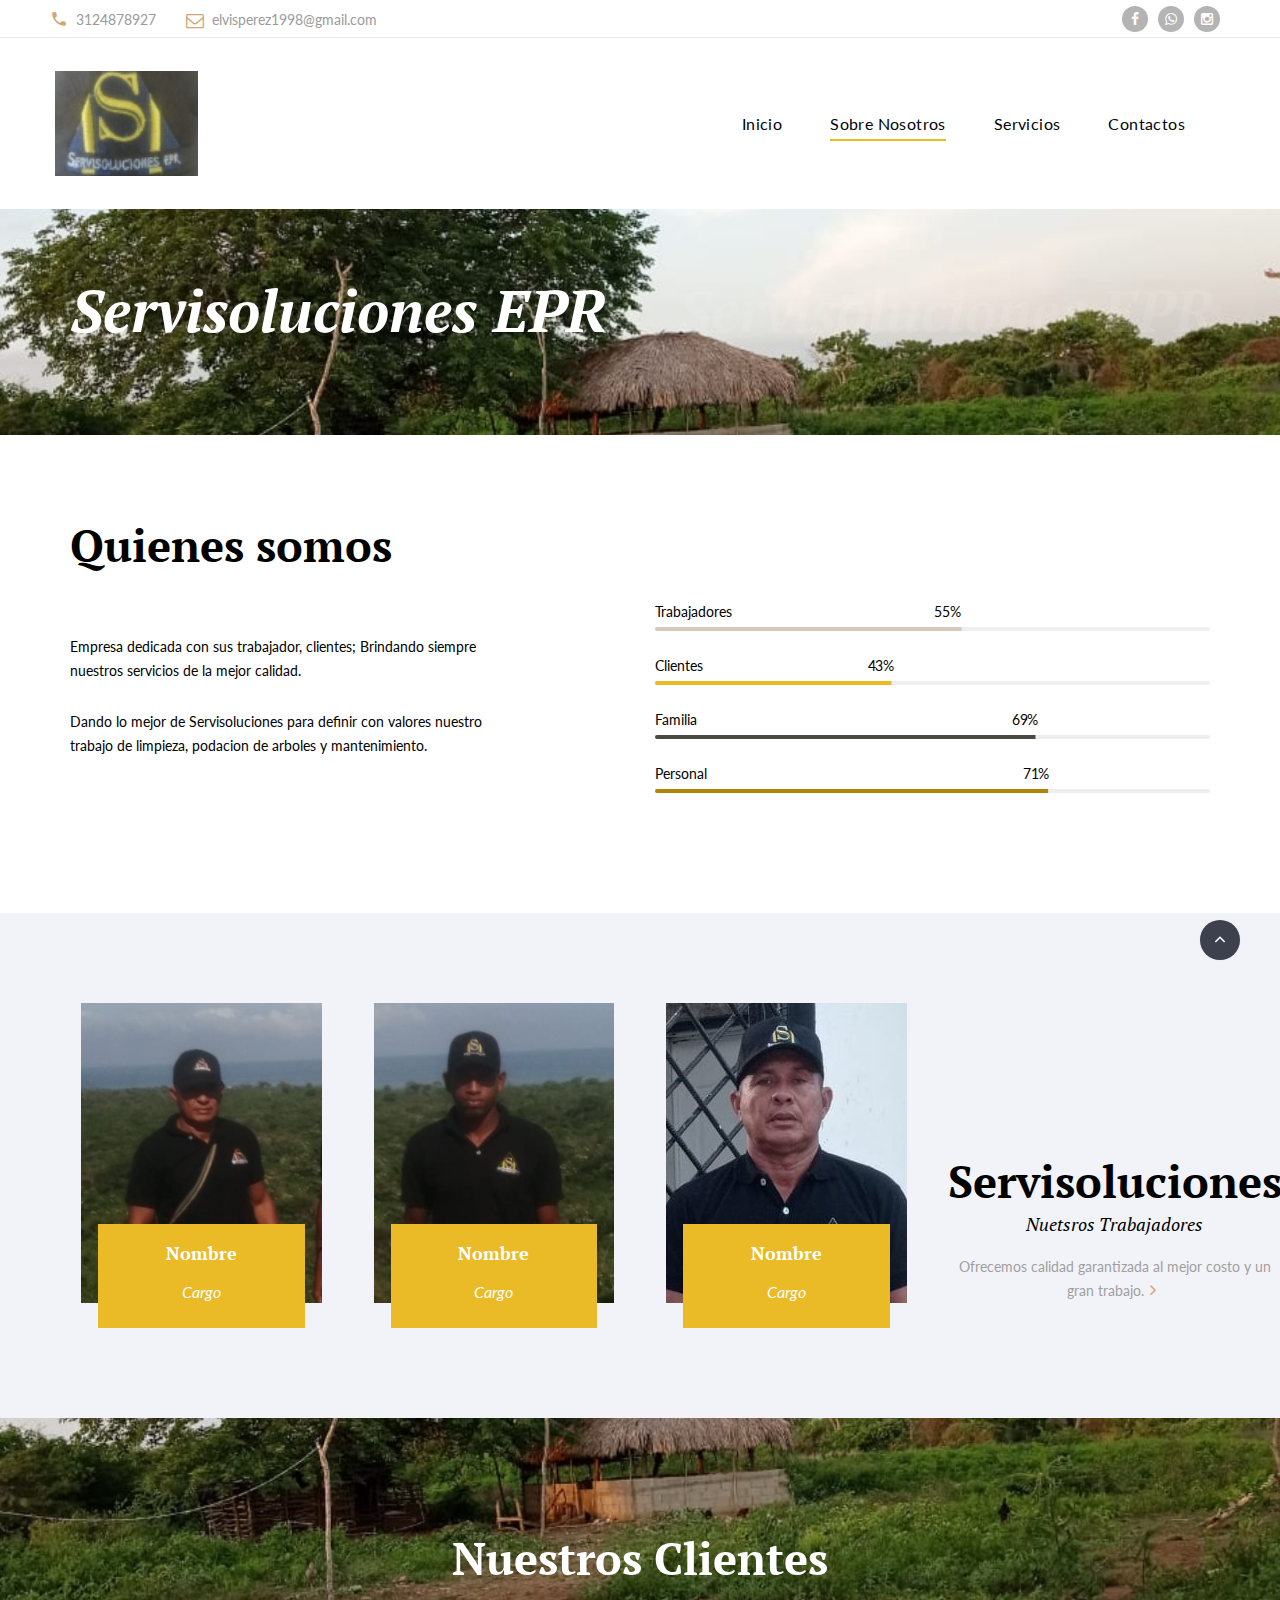
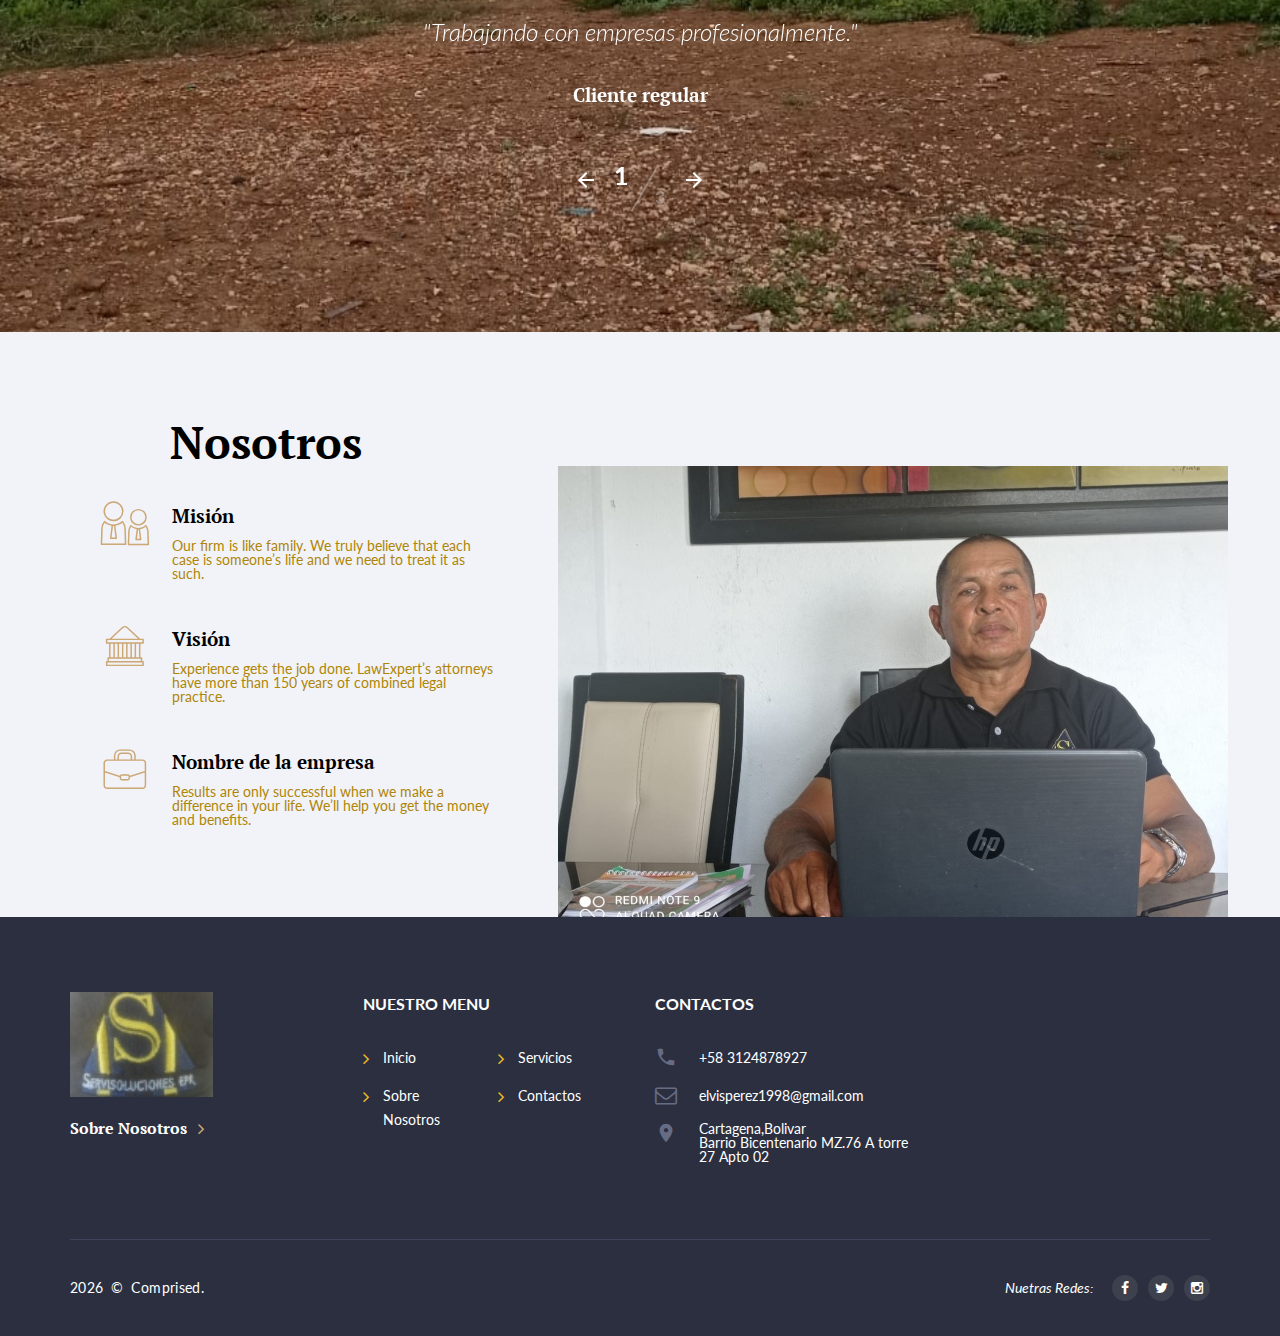
<file: about-us.html>
<!DOCTYPE html>
<html class="wide wow-animation" lang="en">

<head>
    <title>Quienes Somos</title>
    <meta name="format-detection" content="telephone=no">
    <meta name="viewport" content="width=device-width, height=device-height, initial-scale=1.0, maximum-scale=1.0, user-scalable=0">
    <meta http-equiv="X-UA-Compatible" content="IE=edge">
    <meta charset="utf-8">
    <link rel="icon" href="images/favicon.ico" type="image/x-icon">
    <link rel="stylesheet" type="text/css" href="//fonts.googleapis.com/css?family=PT+Serif:400,700,400italic,700italic%7CLato:300,300italic,400,400italic,700,900%7CMerriweather:700italic">
    <link rel="stylesheet" href="css/fonts.css">
    <link rel="stylesheet" href="css/bootstrap.css">
    <link rel="stylesheet" href="css/style.css">
    <!--[if lt IE 10]>
    <div style="background: #212121; padding: 10px 0; box-shadow: 3px 3px 5px 0 rgba(0,0,0,.3); clear: both; text-align:center; position: relative; z-index:1;"><a href="http://windows.microsoft.com/en-US/internet-explorer/"><img src="images/ie8-panel/warning_bar_0000_us.jpg" border="0" height="42" width="820" alt="You are using an outdated browser. For a faster, safer browsing experience, upgrade for free today."></a></div>
    <script src="js/html5shiv.min.js"></script>
		<![endif]-->
</head>

<body>
    <div class="preloader">
        <div class="preloader-body">
            <div class="cssload-container">
                <div class="cssload-speeding-wheel"> </div>
            </div>
            <p>Cargando...</p>
        </div>
    </div>
    <div class="page">
        <header class="page-head">
            <div class="rd-navbar-wrap">
                <nav class="rd-navbar rd-navbar-default" data-layout="rd-navbar-fixed" data-sm-layout="rd-navbar-fixed" data-md-layout="rd-navbar-fixed" data-md-device-layout="rd-navbar-fixed" data-lg-layout="rd-navbar-fixed" data-lg-device-layout="rd-navbar-fixed" data-xl-layout="rd-navbar-static"
                    data-xl-device-layout="rd-navbar-static" data-xxl-layout="rd-navbar-static" data-xxl-device-layout="rd-navbar-static" data-lg-stick-up-offset="53px" data-xl-stick-up-offset="53px" data-xxl-stick-up-offset="53px" data-lg-stick-up="true"
                    data-xl-stick-up="true" data-xxl-stick-up="true">
                    <div class="rd-navbar-inner">
                        <div class="rd-navbar-aside-wrap">
                            <div class="rd-navbar-aside">
                                <div class="rd-navbar-aside-toggle" data-rd-navbar-toggle=".rd-navbar-aside">
                                    <span></span></div>
                                <div class="rd-navbar-aside-content">
                                    <ul class="rd-navbar-aside-group list-units">
                                        <li>
                                            <div class="unit unit-horizontal unit-spacing-xs align-items-center">
                                                <div class="unit-left"><span class="novi-icon icon icon-xxs icon-primary material-icons-phone"></span>
                                                </div>
                                                <div class="unit-body"><a class="link-dusty-gray" href="https://www.whatsapp.com/?lang=es" target="_blank"> 3124878927</a></div>
                                            </div>
                                        </li>
                                        <li>
                                            <div class="unit unit-horizontal unit-spacing-xs align-items-center">
                                                <div class="unit-left"><span class="novi-icon icon icon-xxs icon-primary fa-envelope-o"></span>
                                                </div>
                                                <div class="unit-body"><a class="link-dusty-gray" href="https://accounts.google.com/signin/v2/identifier?continue=https%3A%2F%2Fmail.google.com%2Fmail%2F&service=mail&sacu=1&rip=1&flowName=GlifWebSignIn&flowEntry=ServiceLogin"
                                                        target="_blank">elvisperez1998@gmail.com</a>
                                                </div>
                                            </div>
                                        </li>
                                    </ul>
                                    <div class="rd-navbar-aside-group">
                                        <ul class="list-inline list-inline-reset">
                                            <li>
                                                <a class="novi-icon icon icon-circle icon-nobel-filled icon-xxs-smaller fa fa-facebook" href="#"></a>
                                            </li>
                                            <li>
                                                <a class="novi-icon icon icon-circle icon-nobel-filled icon-xxs-smaller fa fa-whatsapp" href="#"></a>
                                            </li>
                                            <li>
                                                <a class="novi-icon icon icon-circle icon-nobel-filled icon-xxs-smaller fa fa-instagram" href="#"></a>
                                            </li>
                                        </ul>
                                    </div>
                                </div>
                            </div>
                        </div>
                        <div class="rd-navbar-group">
                            <div class="rd-navbar-panel">
                                <button class="rd-navbar-toggle" data-rd-navbar-toggle=".rd-navbar-nav-wrap"><span></span></button>
                                <a class="rd-navbar-brand brand" href="index.html"><img src="images/logo-91x67-servisoluciones.jpg" alt="" width="143" height="27" /></a>
                            </div>
                            <div class="rd-navbar-nav-wrap">
                                <div class="rd-navbar-nav-inner">
                                    <div class="rd-navbar-btn-wrap"></div>
                                    <ul class="rd-navbar-nav">
                                        <li><a href="index.html">Inicio</a></li>
                                        <li class="active"><a href="about-us.html">Sobre Nosotros</a></li>
                                        <li><a href="Services.html">Servicios</a></li>
                                        <li><a href="contact-us.html">Contactos</a></li>
                                    </ul>
                                </div>
                            </div>
                        </div>
                    </div>
                </nav>
            </div>
        </header>

        <section class="section-30 section-md-40 section-lg-66 section-xl-bottom-90 bg-gray-dark page-title-wrap" style="background-image: url(images/entrada-1920x1297.jpg);">
            <div class="container">
                <div class="page-title">
                    <h2>Servisoluciones EPR</h2>
                </div>
            </div>
        </section>

        <section class="section-66 section-md-90 section-xl-bottom-120">
            <div class="container">
                <h3>Quienes somos</h3>
                <div class="row row-40 justify-content-xl-between align-items-lg-center">
                    <div class="col-md-6 col-xl-5 text-secondary">
                        <div class="inset-md-right-15 inset-xl-right-0">
                            <p>Empresa dedicada con sus trabajador, clientes; Brindando siempre nuestros servicios de la mejor calidad.</p>
                            <p>Dando lo mejor de Servisoluciones para definir con valores nuestro trabajo de limpieza, podacion de arboles y mantenimiento.</p>
                        </div>
                    </div>
                    <div class="col-md-6">
                        <ul class="list-progress">
                            <li>
                                <p class="animated fadeIn">Trabajadores</p>
                                <div class="progress-bar-js progress-bar-horizontal progress-bar-sisal" data-value="70" data-stroke="4" data-easing="linear" data-counter="true" data-duration="1000" data-trail="100"></div>
                            </li>
                            <li>
                                <p class="animated fadeIn">Clientes</p>
                                <div class="progress-bar-js progress-bar-horizontal progress-bar-laser" data-value="54" data-stroke="4" data-easing="linear" data-counter="true" data-duration="1000" data-trail="100"></div>
                            </li>
                            <li>
                                <p class="animated fadeIn">Familia</p>
                                <div class="progress-bar-js progress-bar-horizontal progress-bar-fuscous-gray" data-value="87" data-stroke="4" data-easing="linear" data-counter="true" data-duration="1000" data-trail="100"></div>
                            </li>
                            <li>
                                <p class="animated fadeIn">Personal</p>
                                <div class="progress-bar-js progress-bar-horizontal progress-bar-leather" data-value="90" data-stroke="4" data-easing="linear" data-counter="true" data-duration="1000" data-trail="100"></div>
                            </li>
                        </ul>
                    </div>
                </div>
            </div>
        </section>

        <section class="section-60 section-lg-90 bg-whisper">
            <div class="container">
                <div class="row row-40 align-items-sm-end">
                    <div class="col-sm-6 col-md-4 col-lg-3">
                        <div class="thumbnail-variant-2-wrap">
                            <div class="thumbnail thumbnail-variant-2">
                                <figure class="thumbnail-image"><img src="images/trabajador-246x300.jpg" alt="" width="246" height="300" />
                                </figure>
                                <div class="thumbnail-inner">
                                    <div class="link-group"><span class="novi-icon icon icon-xxs icon-primary material-icons-local_phone"></span><a class="link-white" href="tel:#">+1 (409) 987–5874</a></div>
                                    <div class="link-group"><span class="novi-icon icon icon-xxs icon-primary fa-envelope-o"></span><a class="link-white" href="mailto:#">info@demolink.org</a></div>
                                </div>
                                <div class="thumbnail-caption">
                                    <p class="text-header"><a href="#">Nombre</a></p>
                                    <div class="divider divider-md bg-teak"></div>
                                    <p class="text-caption">Cargo</p>
                                </div>
                            </div>
                        </div>
                    </div>
                    <div class="col-sm-6 col-md-4 col-lg-3">
                        <div class="thumbnail-variant-2-wrap">
                            <div class="thumbnail thumbnail-variant-2">
                                <figure class="thumbnail-image"><img src="images/trabajador1-246x300.jpg" alt="" width="246" height="300" />
                                </figure>
                                <div class="thumbnail-inner">
                                    <div class="link-group"><span class="novi-icon icon icon-xxs icon-primary material-icons-local_phone"></span><a class="link-white" href="tel:#">+1 (409) 987–5874</a></div>
                                    <div class="link-group"><span class="novi-icon icon icon-xxs icon-primary fa-envelope-o"></span><a class="link-white" href="mailto:#">info@demolink.org</a></div>
                                </div>
                                <div class="thumbnail-caption">
                                    <p class="text-header"><a href="#">Nombre</a></p>
                                    <div class="divider divider-md bg-teak"></div>
                                    <p class="text-caption">Cargo</p>
                                </div>
                            </div>
                        </div>
                    </div>
                    <div class="col-sm-6 col-md-4 col-lg-3">
                        <div class="thumbnail-variant-2-wrap">
                            <div class="thumbnail thumbnail-variant-2">
                                <figure class="thumbnail-image"><img src="images/trabajador2-246x300.jpg" alt="" width="246" height="300" />
                                </figure>
                                <div class="thumbnail-inner">
                                    <div class="link-group"><span class="novi-icon icon icon-xxs icon-primary material-icons-local_phone"></span><a class="link-white" href="tel:#">+1 (409) 987–5874</a></div>
                                    <div class="link-group"><span class="novi-icon icon icon-xxs icon-primary fa-envelope-o"></span><a class="link-white" href="mailto:#">info@demolink.org</a></div>
                                </div>
                                <div class="thumbnail-caption">
                                    <p class="text-header"><a href="#">Nombre</a></p>
                                    <div class="divider divider-md bg-teak"></div>
                                    <p class="text-caption">Cargo</p>
                                </div>
                            </div>
                        </div>
                    </div>
                    <div class="col-sm-6 col-md-12 col-lg-3 text-center">
                        <div class="block-wrap-1">
                            <div class="block-number">06</div>
                            <h3 class="text-normal">Servisoluciones</h3>
                            <p class="h5 h5-smaller text-style-4">Nuetsros Trabajadores</p>
                            <p>Ofrecemos calidad garantizada al mejor costo y un gran trabajo.</span><span class="novi-icon icon icon-xxs icon-primary fa fa-angle-right"></span></a>
                        </div>
                    </div>
                </div>
            </div>
        </section>

        <section class="section parallax-container bg-black" data-parallax-img="images/entrada-1920x1297.jpg">
            <div class="parallax-content">
                <div class="section-60 section-md-90 section-xl-120">
                    <div class="container text-center">
                        <div class="row row-40 justify-content-lg-center">
                            <div class="col-sm-12">
                                <h3>Nuestros Clientes</h3>
                            </div>
                            <div class="col-lg-11 col-xl-9">
                                <div class="owl-carousel-inverse">
                                    <div class="owl-carousel owl-nav-position-numbering" data-autoplay="true" data-items="1" data-stage-padding="0" data-loop="false" data-margin="30" data-nav="true" data-numbering="#owl-numbering-1" data-animation-in="fadeIn" data-animation-out="fadeOut">
                                        <div class="item">
                                            <blockquote class="quote-minimal quote-minimal-inverse">
                                                <div class="quote-body">
                                                    <p>
                                                        <q>Trabajando con empresas profesionalmente.</q>
                                                    </p>
                                                </div>
                                                <div class="quote-meta">
                                                    <cite>Cliente regular</cite>
                                                </div>
                                            </blockquote>
                                        </div>
                                        <div class="item">
                                            <blockquote class="quote-minimal quote-minimal-inverse">
                                                <div class="quote-body">
                                                    <p>
                                                        <q>Nuestros clientes siempre quedan satisfechos con nuestros trabajos ya que brindamos lo mejor.</q>
                                                    </p>
                                                </div>
                                                <div class="quote-meta">
                                                    <cite>Cliente regular</cite>
                                                </div>
                                            </blockquote>
                                        </div>
                                        <div class="item">
                                            <blockquote class="quote-minimal quote-minimal-inverse">
                                                <div class="quote-body">
                                                    <p>
                                                        <q>Contamos con todos los permisos del PAE y cardique para realizar nustro trabajo certificado.</q>
                                                    </p>
                                                </div>
                                                <div class="quote-meta">
                                                    <cite>Cliente regular</cite>
                                                </div>
                                            </blockquote>
                                        </div>
                                    </div>
                                    <div class="owl-numbering owl-numbering-default" id="owl-numbering-1">
                                        <div class="numbering-current"></div>
                                        <div class="numbering-separator"></div>
                                        <div class="numbering-count"></div>
                                    </div>
                                </div>
                            </div>
                        </div>
                    </div>
                </div>
            </div>
        </section>

        <section class="bg-whisper">
            <div class="container">
                <div class="row align-items-lg-end">
                    <div class="offset-md-1 offset-lg-0 col-md-8 col-lg-6 col-xl-5">
                        <div class="section-60 section-md-90">
                            <div class="inset-md-left-100">
                                <h3>Nosotros</h3>
                            </div>
                            <div class="inset-md-left-30 inset-md-right-30">
                                <ul class="list-xl">
                                    <li>
                                        <article class="icon-box-horizontal">
                                            <div class="unit unit-horizontal unit-spacing-md">
                                                <div class="unit-left"><span class="novi-icon icon icon-primary icon-lg mercury-icon-users"></span>
                                                </div>
                                                <div class="unit-body">
                                                    <h5>Misión</h5>
                                                    <p>Our firm is like family. We truly believe that each case is someone’s life and we need to treat it as such.</p>
                                                </div>
                                            </div>
                                        </article>

                                    </li>
                                    <li>
                                        <article class="icon-box-horizontal">
                                            <div class="unit unit-horizontal unit-spacing-md">
                                                <div class="unit-left"><span class="novi-icon icon icon-primary icon-lg mercury-icon-lib"></span>
                                                </div>
                                                <div class="unit-body">
                                                    <h5>Visión</h5>
                                                    <p>Experience gets the job done. LawExpert’s attorneys have more than 150 years of combined legal practice.</p>
                                                </div>
                                            </div>
                                        </article>

                                    </li>
                                    <li>
                                        <article class="icon-box-horizontal">
                                            <div class="unit unit-horizontal unit-spacing-md">
                                                <div class="unit-left"><span class="novi-icon icon icon-primary icon-lg mercury-icon-briefcase"></span>
                                                </div>
                                                <div class="unit-body">
                                                    <h5>Nombre de la empresa</h5>
                                                    <p>Results are only successful when we make a difference in your life. We’ll help you get the money and benefits.</p>
                                                </div>
                                            </div>
                                        </article>

                                    </li>
                                </ul>
                            </div>
                        </div>
                    </div>
                    <div class="col-md-9 col-lg-6 col-xl-7 offset-top-30 offset-md-top-0 d-none d-lg-block">
                        <div class="image-wrap-1"><img src="images/nosotros-670x578.jpg" alt="" width="670" height="578" />
                        </div>
                    </div>
                </div>
            </div>
        </section>
        <footer class="page-foot bg-ebony-clay">
            <div class="section-40 section-md-75">
                <div class="container">
                    <div class="row justify-content-sm-center">
                        <div class="col-sm-9 col-md-11 col-xl-12">
                            <div class="row row-50">
                                <div class="col-md-6 col-lg-10 col-xl-3">
                                    <div class="inset-xl-right-20" style="max-width: 510px;">
                                        <a class="brand" href="index.html"><img src="images/logo-91x67-servisoluciones.jpg" alt="" width="143" height="28" /></a>
                                        <a class="link link-group link-group-animated link-bold link-white" href="/about-us.html"><span>Sobre Nosotros</span><span
                                                class="novi-icon icon icon-xxs icon-primary fa fa-angle-right"></span></a>
                                    </div>
                                </div>
                                <div class="col-md-6 col-lg-4 col-xl-3">
                                    <p class="h7">Nuestro Menu</p>
                                    <div class="row" style="max-width: 270px;">
                                        <div class="col-6">
                                            <ul class="list-marked-variant-2">
                                                <li><a href="index.html">Inicio</a></li>
                                                <li><a href="about-us.html">Sobre Nosotros</a></li>
                                            </ul>
                                        </div>
                                        <div class="col-6">
                                            <ul class="list-marked-variant-2">
                                                <li><a href="services.html">Servicios</a></li>
                                                <li><a href="contact-us.html">Contactos</a></li>
                                            </ul>
                                        </div>
                                    </div>
                                </div>
                                <div class="col-md-6 col-lg-4 col-xl-3">
                                    <p class="h7">Contactos</p>
                                    <address class="contact-info text-left">
                                        <div class="unit unit-horizontal unit-spacing-md align-items-center">
                                            <div class="unit-left"><span
                                                    class="novi-icon icon icon-xs icon-storm-gray material-icons-phone"></span>
                                            </div>
                                            <div class="unit-body"><a class="link-white"
                                                    href="https://www.whatsapp.com/?lang=es" target="_blank">+58 3124878927</a></div>
                                        </div>
                                        <div class="unit unit-horizontal unit-spacing-md align-items-center">
                                            <div class="unit-left"><span
                                                    class="novi-icon icon icon-xs icon-storm-gray fa fa-envelope-o"></span>
                                            </div>
                                            <div class="unit-body"><a class="link-white"
                                                    href="https://accounts.google.com/signin/v2/identifier?continue=https%3A%2F%2Fmail.google.com%2Fmail%2F&service=mail&sacu=1&rip=1&flowName=GlifWebSignIn&flowEntry=ServiceLogin" target="_blank">elvisperez1998@gmail.com</a>
                                            </div>
                                        </div>
                                        <div class="unit unit-horizontal unit-spacing-md">
                                            <div class="unit-left"><span
                                                    class="novi-icon icon icon-xs icon-storm-gray material-icons-place"></span>
                                            </div>
                                            <div class="unit-body"><a class="link-white d-inline"
                                                    href="https://www.google.com/maps/place/Ciudad+Bicentenario,+Cartagena/@10.4246492,-75.4499439,17z/data=!3m1!4b1!4m5!3m4!1s0x8ef6248602ebf34d:0x2d23ec8cfaade3bf!8m2!3d10.4246661!4d-75.447735?hl=es" target="_blank">Cartagena,Bolivar<br>Barrio
                                                    Bicentenario MZ.76 A torre 27 Apto 02</a></div>
                                        </div>
                                    </address>
                                </div>
                            </div>
                        </div>
                    </div>
                </div>
            </div>
            <div class="container">
                <hr>
            </div>
            <div class="section-35">
                <div class="container text-center">
                    <div class="row row-15 flex-md-row-reverse justify-content-md-between align-items-md-center">
                        <div class="col-md-6 text-md-right">
                            <div class="group-sm group-middle">
                                <p class="font-italic text-white">Nuetras Redes:</p>
                                <ul class="list-inline list-inline-reset">
                                    <li>
                                        <a class="novi-icon icon icon-circle icon-bright-gray-filled icon-xxs-smaller fa fa-facebook" href="#"></a>
                                    </li>
                                    <li>
                                        <a class="novi-icon icon icon-circle icon-bright-gray-filled icon-xxs-smaller fa fa-twitter" href="#"></a>
                                    </li>
                                    <li>
                                        <a class="novi-icon icon icon-circle icon-bright-gray-filled icon-xxs-smaller fa fa-instagram" href="#"></a>
                                    </li>
                                </ul>
                            </div>
                        </div>
                        <div class="col-md-6 text-md-left">
                            <p class="rights text-white"><span class="copyright-year"></span><span>&nbsp;&#169;&nbsp;</span><span><a
                                        href="http://comprised.com/">Comprised.&nbsp;</a></span></p>
                        </div>
                    </div>
                </div>
            </div>
        </footer>
    </div>
    <div class="snackbars" id="form-output-global"></div>
    <script src="js/core.min.js"></script>
    <script src="js/script.js"></script>
</body>

</html>
</file>
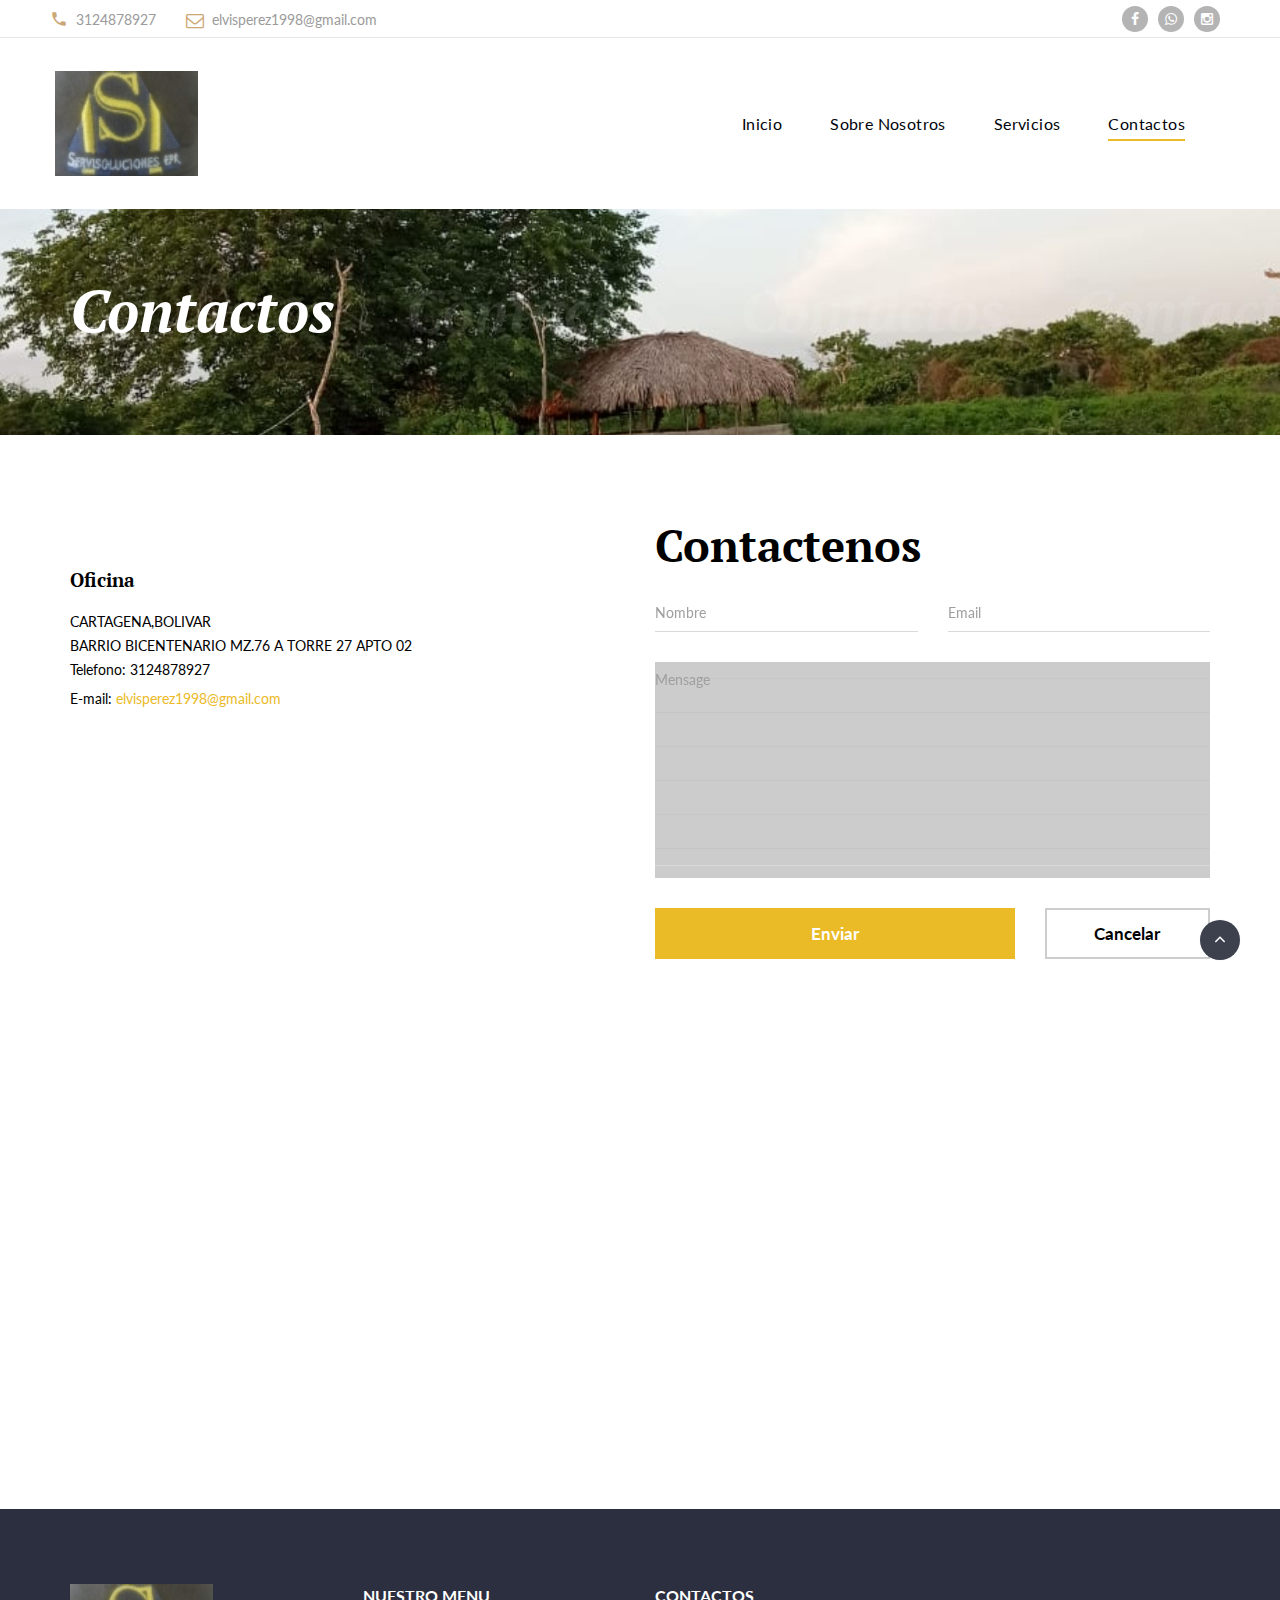
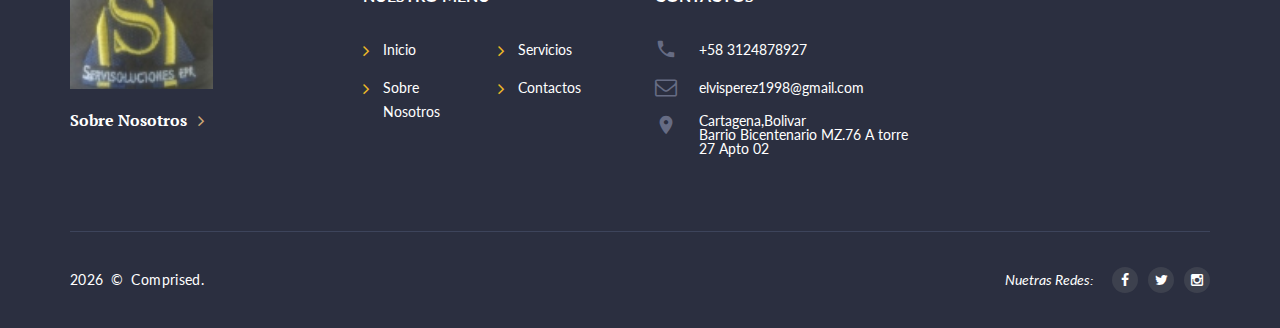
<file: contact-us.html>
<!DOCTYPE html>
<html class="wide wow-animation" lang="en">

<head>
    <title>Contactos</title>
    <meta name="format-detection" content="telephone=no">
    <meta name="viewport" content="width=device-width, height=device-height, initial-scale=1.0, maximum-scale=1.0, user-scalable=0">
    <meta http-equiv="X-UA-Compatible" content="IE=edge">
    <meta charset="utf-8">
    <link rel="icon" href="images/favicon.ico" type="image/x-icon">
    <link rel="stylesheet" type="text/css" href="//fonts.googleapis.com/css?family=PT+Serif:400,700,400italic,700italic%7CLato:300,300italic,400,400italic,700,900%7CMerriweather:700italic">
    <link rel="stylesheet" href="css/fonts.css">
    <link rel="stylesheet" href="css/bootstrap.css">
    <link rel="stylesheet" href="css/style.css">
    <!--[if lt IE 10]>
    <div style="background: #212121; padding: 10px 0; box-shadow: 3px 3px 5px 0 rgba(0,0,0,.3); clear: both; text-align:center; position: relative; z-index:1;"><a href="http://windows.microsoft.com/en-US/internet-explorer/"><img src="images/ie8-panel/warning_bar_0000_us.jpg" border="0" height="42" width="820" alt="You are using an outdated browser. For a faster, safer browsing experience, upgrade for free today."></a></div>
    <script src="js/html5shiv.min.js"></script>
		<![endif]-->
</head>

<body>
    <div class="preloader">
        <div class="preloader-body">
            <div class="cssload-container">
                <div class="cssload-speeding-wheel"> </div>
            </div>
            <p>Cargando...</p>
        </div>
    </div>
    <div class="page">
        <header class="page-head">
            <div class="rd-navbar-wrap">
                <nav class="rd-navbar rd-navbar-default" data-layout="rd-navbar-fixed" data-sm-layout="rd-navbar-fixed" data-md-layout="rd-navbar-fixed" data-md-device-layout="rd-navbar-fixed" data-lg-layout="rd-navbar-fixed" data-lg-device-layout="rd-navbar-fixed" data-xl-layout="rd-navbar-static"
                    data-xl-device-layout="rd-navbar-static" data-xxl-layout="rd-navbar-static" data-xxl-device-layout="rd-navbar-static" data-lg-stick-up-offset="53px" data-xl-stick-up-offset="53px" data-xxl-stick-up-offset="53px" data-lg-stick-up="true"
                    data-xl-stick-up="true" data-xxl-stick-up="true">
                    <div class="rd-navbar-inner">
                        <div class="rd-navbar-aside-wrap">
                            <div class="rd-navbar-aside">
                                <div class="rd-navbar-aside-toggle" data-rd-navbar-toggle=".rd-navbar-aside">
                                    <span></span></div>
                                <div class="rd-navbar-aside-content">
                                    <ul class="rd-navbar-aside-group list-units">
                                        <li>
                                            <div class="unit unit-horizontal unit-spacing-xs align-items-center">
                                                <div class="unit-left"><span class="novi-icon icon icon-xxs icon-primary material-icons-phone"></span>
                                                </div>
                                                <div class="unit-body"><a class="link-dusty-gray" href="https://www.whatsapp.com/" target="_blank">3124878927</a></div>
                                            </div>
                                        </li>
                                        <li>
                                            <div class="unit unit-horizontal unit-spacing-xs align-items-center">
                                                <div class="unit-left"><span class="novi-icon icon icon-xxs icon-primary fa-envelope-o"></span>
                                                </div>
                                                <div class="unit-body"><a class="link-dusty-gray" href="https://www.google.com/intl/es-419/gmail/about/#" target="_blank">elvisperez1998@gmail.com</a>
                                                </div>
                                            </div>
                                        </li>
                                    </ul>
                                    <div class="rd-navbar-aside-group">
                                        <ul class="list-inline list-inline-reset">
                                            <li>
                                                <a class="novi-icon icon icon-circle icon-nobel-filled icon-xxs-smaller fa fa-facebook" href="#"></a>
                                            </li>
                                            <li>
                                                <a class="novi-icon icon icon-circle icon-nobel-filled icon-xxs-smaller fa fa-whatsapp" href="#"></a>
                                            </li>
                                            <li>
                                                <a class="novi-icon icon icon-circle icon-nobel-filled icon-xxs-smaller fa fa-instagram" href="#"></a>
                                            </li>
                                        </ul>
                                    </div>
                                </div>
                            </div>
                        </div>
                        <div class="rd-navbar-group">
                            <div class="rd-navbar-panel">
                                <button class="rd-navbar-toggle" data-rd-navbar-toggle=".rd-navbar-nav-wrap"><span></span></button>
                                <a class="rd-navbar-brand brand" href="index.html"><img src="images/logo-91x67-servisoluciones.jpg" alt="" width="143" height="27" /></a>
                            </div>
                            <div class="rd-navbar-nav-wrap">
                                <div class="rd-navbar-nav-inner">
                                    <div class="rd-navbar-btn-wrap"></div>
                                    <ul class="rd-navbar-nav">
                                        <li><a href="index.html">Inicio</a></li>
                                        <li><a href="about-us.html">Sobre Nosotros</a></li>
                                        <li><a href="Services.html">Servicios</a></li>
                                        <li class="active"><a href="contact-us.html">Contactos</a></li>
                                    </ul>
                                </div>
                            </div>
                        </div>
                    </div>
                </nav>
            </div>
        </header>

        <section class="section-30 section-md-40 section-lg-66 section-xl-bottom-90 bg-gray-dark page-title-wrap" style="background-image: url(images/entrada-1920x1297.jpg);">
            <div class="container">
                <div class="page-title">
                    <h2>Contactos</h2>
                </div>
            </div>
        </section>

        <section class="section-60 section-md-top-90 section-md-bottom-100">
            <div class="container">
                <div class="row row-50 justify-content-lg-between">
                    <div class="col-lg-5 col-xl-4">
                        <div class="inset-lg-right-15 inset-xl-right-0">
                            <div class="row row-30 row-md-40">
                                <div class="col-md-10 col-lg-12">
                                </div>
                                <div class="col-md-6 col-lg-12">
                                    <h5>Oficina</h5>
                                    <address class="contact-info">
                                        <p class="text-uppercase">Cartagena,Bolivar<br>Barrio Bicentenario MZ.76 A torre
                                            27 Apto 02</p>
                                        <dl class="list-terms-inline">
                                            <dt>Telefono</dt>
                                            <dd><a class="link-secondary"
                                                    href="https://www.whatsapp.com/">3124878927</a></dd>
                                        </dl>
                                        <dl class="list-terms-inline">
                                            <dt>E-mail</dt>
                                            <dd><a class="link-primary"
                                                    href="https://www.google.com/intl/es-419/gmail/about/#">elvisperez1998@gmail.com</a>
                                            </dd>
                                        </dl>
                                    </address>
                                </div>
                            </div>
                        </div>
                    </div>
                    <div class="col-lg-7 col-xl-6">
                        <h3>Contactenos</h3>
                        <form class="rd-mailform form-modern" data-form-output="form-output-global" data-form-type="contact" method="post" action="bat/rd-mailform.php">
                            <div class="row row-30">
                                <div class="col-md-6">
                                    <div class="form-wrap">
                                        <input class="form-input" id="contact-name" type="text" name="name" data-constraints="@Required">
                                        <label class="form-label" for="contact-name">Nombre</label>
                                    </div>
                                </div>
                                <div class="col-md-6">
                                    <div class="form-wrap">
                                        <input class="form-input" id="contact-email" type="email" name="email" data-constraints="@Email @Required">
                                        <label class="form-label" for="contact-email">Email</label>
                                    </div>
                                </div>
                                <div class="col-sm-12">
                                    <div class="form-wrap">
                                        <div class="textarea-lined-wrap">
                                            <textarea class="form-input" id="contact-message" name="message" data-constraints="@Required"></textarea>
                                            <label class="form-label" for="contact-message">Mensage</label>
                                        </div>
                                    </div>
                                </div>
                                <div class="col-12">
                                    <div class="row row-30 row-sm-0">
                                        <div class="col-sm-8">
                                            <button class="button button-primary button-block" type="submit">Enviar</button>
                                        </div>
                                        <div class="col-sm-4">
                                            <button class="button button-silver-outline button-block" type="reset">Cancelar</button>
                                        </div>
                                    </div>
                                </div>
                            </div>
                        </form>
                    </div>
                </div>
            </div>
        </section>

        <section>
            <div class="google-map-container" data-zoom="5" data-center="9870 St Vincent Place, Glasgow, DC 45 Fr 45." data-styles="[{&quot;featureType&quot;:&quot;administrative&quot;,&quot;elementType&quot;:&quot;all&quot;,&quot;stylers&quot;:[{&quot;visibility&quot;:&quot;on&quot;},{&quot;lightness&quot;:33}]},{&quot;featureType&quot;:&quot;landscape&quot;,&quot;elementType&quot;:&quot;all&quot;,&quot;stylers&quot;:[{&quot;color&quot;:&quot;#f2e5d4&quot;}]},{&quot;featureType&quot;:&quot;poi.park&quot;,&quot;elementType&quot;:&quot;geometry&quot;,&quot;stylers&quot;:[{&quot;color&quot;:&quot;#c5dac6&quot;}]},{&quot;featureType&quot;:&quot;poi.park&quot;,&quot;elementType&quot;:&quot;labels&quot;,&quot;stylers&quot;:[{&quot;visibility&quot;:&quot;on&quot;},{&quot;lightness&quot;:20}]},{&quot;featureType&quot;:&quot;road&quot;,&quot;elementType&quot;:&quot;all&quot;,&quot;stylers&quot;:[{&quot;lightness&quot;:20}]},{&quot;featureType&quot;:&quot;road.highway&quot;,&quot;elementType&quot;:&quot;geometry&quot;,&quot;stylers&quot;:[{&quot;color&quot;:&quot;#c5c6c6&quot;}]},{&quot;featureType&quot;:&quot;road.arterial&quot;,&quot;elementType&quot;:&quot;geometry&quot;,&quot;stylers&quot;:[{&quot;color&quot;:&quot;#e4d7c6&quot;}]},{&quot;featureType&quot;:&quot;road.local&quot;,&quot;elementType&quot;:&quot;geometry&quot;,&quot;stylers&quot;:[{&quot;color&quot;:&quot;#fbfaf7&quot;}]},{&quot;featureType&quot;:&quot;water&quot;,&quot;elementType&quot;:&quot;all&quot;,&quot;stylers&quot;:[{&quot;visibility&quot;:&quot;on&quot;},{&quot;color&quot;:&quot;#acbcc9&quot;}]}]"
                data-icon="images/gmap_marker.png" data-icon-active="images/gmap_marker_active.png">
                <div class="google-map"></div>
                <ul class="google-map-markers">
                    <li data-location="9870 St Vincent Place, Glasgow, DC 45 Fr 45." data-description="9870 St Vincent Place, Glasgow"></li>
                </ul>
            </div>
        </section>
        <footer class="page-foot bg-ebony-clay">
            <div class="section-40 section-md-75">
                <div class="container">
                    <div class="row justify-content-sm-center">
                        <div class="col-sm-9 col-md-11 col-xl-12">
                            <div class="row row-50">
                                <div class="col-md-6 col-lg-10 col-xl-3">
                                    <div class="inset-xl-right-20" style="max-width: 510px;">
                                        <a class="brand" href="index.html"><img src="images/logo-91x67-servisoluciones.jpg" alt="" width="143" height="28" /></a>
                                        <a class="link link-group link-group-animated link-bold link-white" href="/about-us.html"><span>Sobre Nosotros</span><span
                                                class="novi-icon icon icon-xxs icon-primary fa fa-angle-right"></span></a>
                                    </div>
                                </div>
                                <div class="col-md-6 col-lg-4 col-xl-3">
                                    <p class="h7">Nuestro Menu</p>
                                    <div class="row" style="max-width: 270px;">
                                        <div class="col-6">
                                            <ul class="list-marked-variant-2">
                                                <li><a href="index.html">Inicio</a></li>
                                                <li><a href="about-us.html">Sobre Nosotros</a></li>
                                            </ul>
                                        </div>
                                        <div class="col-6">
                                            <ul class="list-marked-variant-2">
                                                <li><a href="services.html">Servicios</a></li>
                                                <li><a href="contact-us.html">Contactos</a></li>
                                            </ul>
                                        </div>
                                    </div>
                                </div>
                                <div class="col-md-6 col-lg-4 col-xl-3">
                                    <p class="h7">Contactos</p>
                                    <address class="contact-info text-left">
                                        <div class="unit unit-horizontal unit-spacing-md align-items-center">
                                            <div class="unit-left"><span
                                                    class="novi-icon icon icon-xs icon-storm-gray material-icons-phone"></span>
                                            </div>
                                            <div class="unit-body"><a class="link-white"
                                                    href="https://www.whatsapp.com/?lang=es" target="_blank">+58 3124878927</a></div>
                                        </div>
                                        <div class="unit unit-horizontal unit-spacing-md align-items-center">
                                            <div class="unit-left"><span
                                                    class="novi-icon icon icon-xs icon-storm-gray fa fa-envelope-o"></span>
                                            </div>
                                            <div class="unit-body"><a class="link-white"
                                                    href="https://accounts.google.com/signin/v2/identifier?continue=https%3A%2F%2Fmail.google.com%2Fmail%2F&service=mail&sacu=1&rip=1&flowName=GlifWebSignIn&flowEntry=ServiceLogin" target="_blank">elvisperez1998@gmail.com</a>
                                            </div>
                                        </div>
                                        <div class="unit unit-horizontal unit-spacing-md">
                                            <div class="unit-left"><span
                                                    class="novi-icon icon icon-xs icon-storm-gray material-icons-place"></span>
                                            </div>
                                            <div class="unit-body"><a class="link-white d-inline"
                                                    href="https://www.google.com/maps/place/Ciudad+Bicentenario,+Cartagena/@10.4246492,-75.4499439,17z/data=!3m1!4b1!4m5!3m4!1s0x8ef6248602ebf34d:0x2d23ec8cfaade3bf!8m2!3d10.4246661!4d-75.447735?hl=es" target="_blank">Cartagena,Bolivar<br>Barrio
                                                    Bicentenario MZ.76 A torre 27 Apto 02</a></div>
                                        </div>
                                    </address>
                                </div>
                            </div>
                        </div>
                    </div>
                </div>
            </div>
            <div class="container">
                <hr>
            </div>
            <div class="section-35">
                <div class="container text-center">
                    <div class="row row-15 flex-md-row-reverse justify-content-md-between align-items-md-center">
                        <div class="col-md-6 text-md-right">
                            <div class="group-sm group-middle">
                                <p class="font-italic text-white">Nuetras Redes:</p>
                                <ul class="list-inline list-inline-reset">
                                    <li>
                                        <a class="novi-icon icon icon-circle icon-bright-gray-filled icon-xxs-smaller fa fa-facebook" href="#"></a>
                                    </li>
                                    <li>
                                        <a class="novi-icon icon icon-circle icon-bright-gray-filled icon-xxs-smaller fa fa-twitter" href="#"></a>
                                    </li>
                                    <li>
                                        <a class="novi-icon icon icon-circle icon-bright-gray-filled icon-xxs-smaller fa fa-instagram" href="#"></a>
                                    </li>
                                </ul>
                            </div>
                        </div>
                        <div class="col-md-6 text-md-left">
                            <p class="rights text-white"><span class="copyright-year"></span><span>&nbsp;&#169;&nbsp;</span><span><a
                                        href="http://comprised.com/">Comprised.&nbsp;</a></span></p>
                        </div>
                    </div>
                </div>
            </div>
        </footer>

    </div>
    <div class="snackbars" id="form-output-global"></div>
    <script src="js/core.min.js"></script>
    <script src="js/script.js"></script>
</body>

</html>
</file>
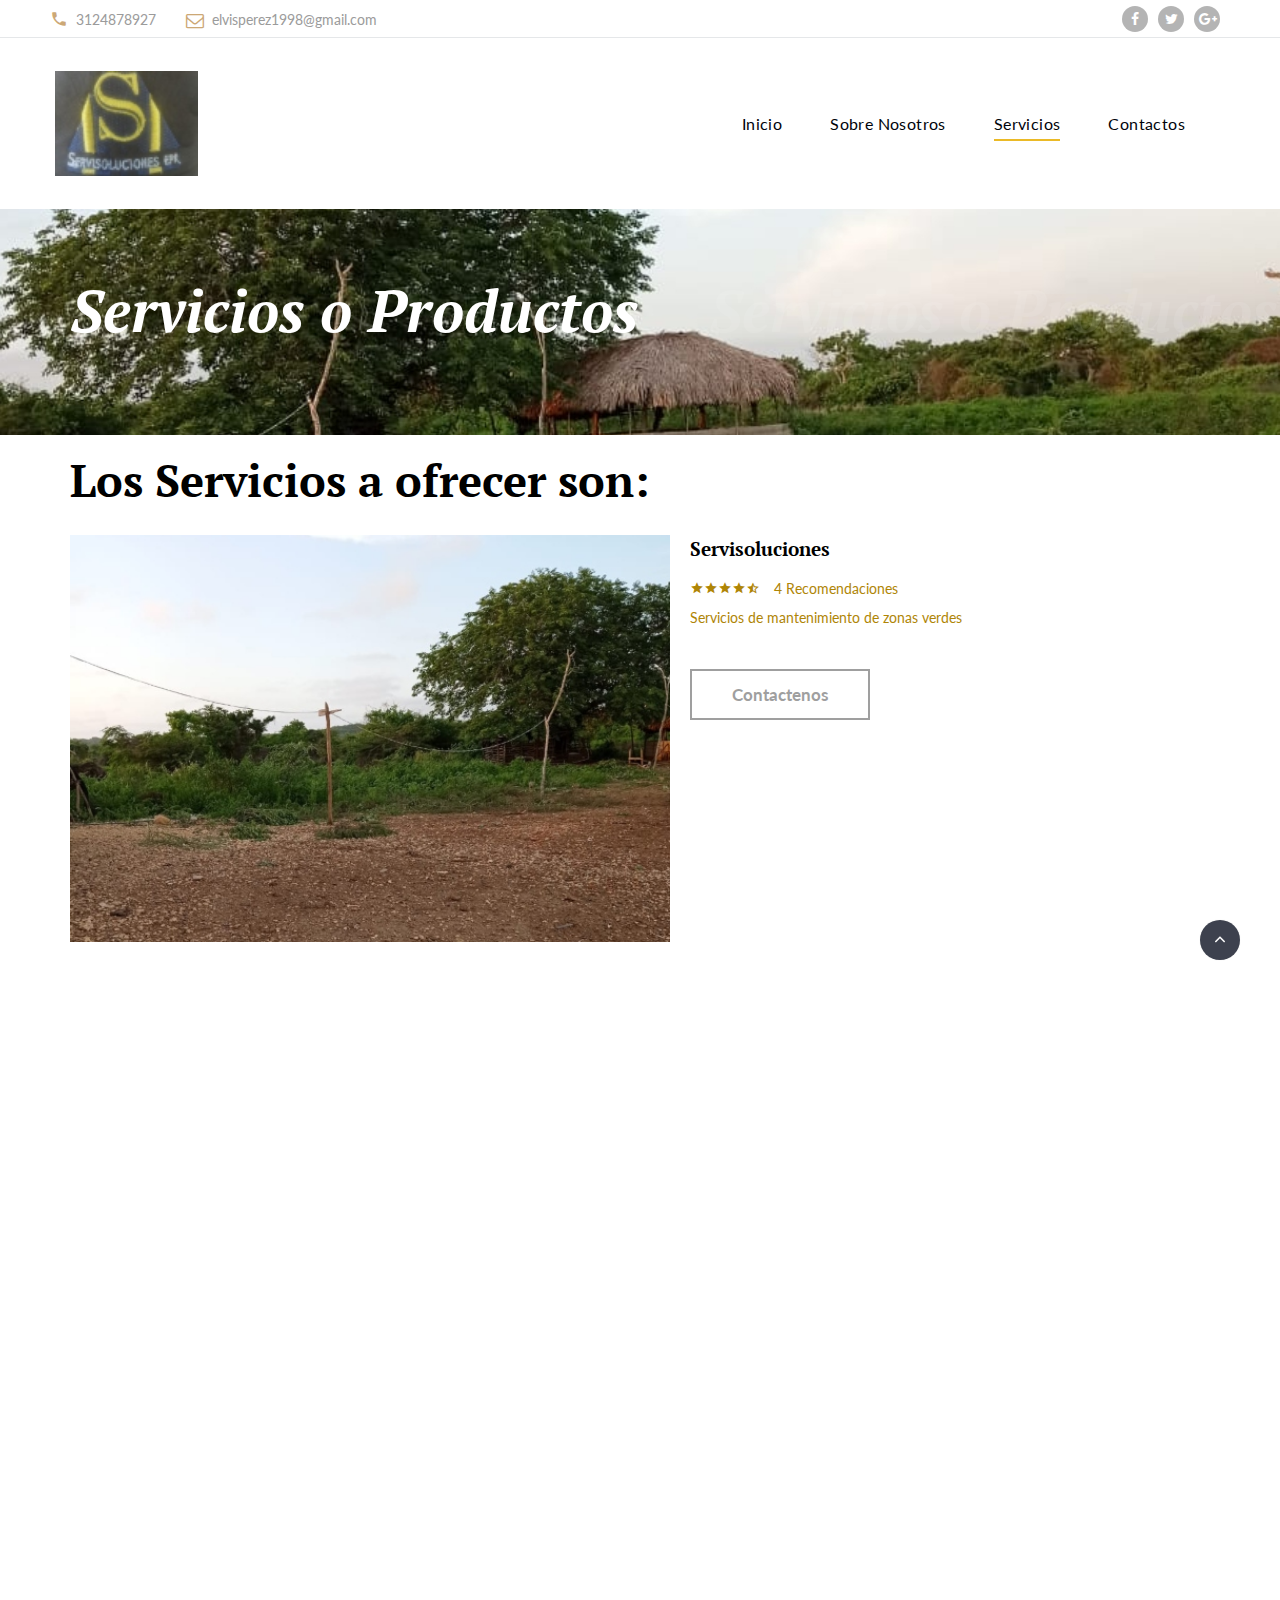
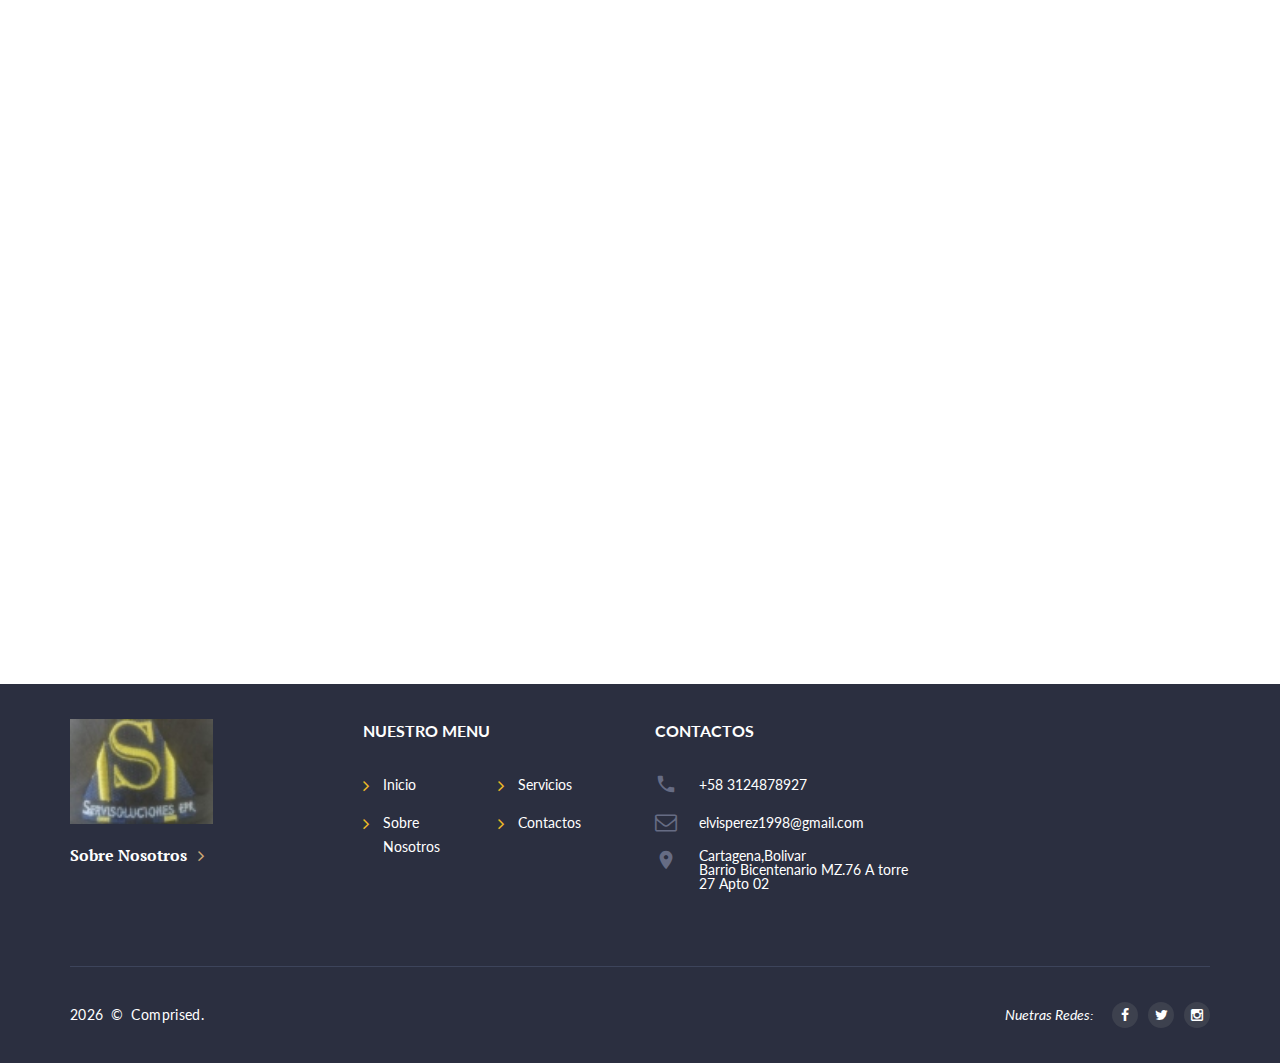
<file: services.html>
<!DOCTYPE html>
<html class="wide wow-animation" lang="en">

<head>
    <title>servicios</title>
    <meta name="format-detection" content="telephone=no">
    <meta name="viewport" content="width=device-width, height=device-height, initial-scale=1.0, maximum-scale=1.0, user-scalable=0">
    <meta http-equiv="X-UA-Compatible" content="IE=edge">
    <meta charset="utf-8">
    <link rel="icon" href="images/favicon.ico" type="image/x-icon">
    <link rel="stylesheet" type="text/css" href="//fonts.googleapis.com/css?family=PT+Serif:400,700,400italic,700italic%7CLato:300,300italic,400,400italic,700,900%7CMerriweather:700italic">
    <link rel="stylesheet" href="css/fonts.css">
    <link rel="stylesheet" href="css/bootstrap.css">
    <link rel="stylesheet" href="css/style.css">
    <!--[if lt IE 10]>
    <div style="background: #212121; padding: 10px 0; box-shadow: 3px 3px 5px 0 rgba(0,0,0,.3); clear: both; text-align:center; position: relative; z-index:1;"><a href="http://windows.microsoft.com/en-US/internet-explorer/"><img src="images/ie8-panel/warning_bar_0000_us.jpg" border="0" height="42" width="820" alt="You are using an outdated browser. For a faster, safer browsing experience, upgrade for free today."></a></div>
    <script src="js/html5shiv.min.js"></script>
		<![endif]-->
</head>

<body>
    <div class="preloader">
        <div class="preloader-body">
            <div class="cssload-container">
                <div class="cssload-speeding-wheel"> </div>
            </div>
            <p>Cargando..</p>
        </div>
    </div>
    <div class="page">
        <header class="page-head">
            <div class="rd-navbar-wrap">
                <nav class="rd-navbar rd-navbar-default" data-layout="rd-navbar-fixed" data-sm-layout="rd-navbar-fixed" data-md-layout="rd-navbar-fixed" data-md-device-layout="rd-navbar-fixed" data-lg-layout="rd-navbar-fixed" data-lg-device-layout="rd-navbar-fixed" data-xl-layout="rd-navbar-static"
                    data-xl-device-layout="rd-navbar-static" data-xxl-layout="rd-navbar-static" data-xxl-device-layout="rd-navbar-static" data-lg-stick-up-offset="53px" data-xl-stick-up-offset="53px" data-xxl-stick-up-offset="53px" data-lg-stick-up="true"
                    data-xl-stick-up="true" data-xxl-stick-up="true">
                    <div class="rd-navbar-inner">
                        <div class="rd-navbar-aside-wrap">
                            <div class="rd-navbar-aside">
                                <div class="rd-navbar-aside-toggle" data-rd-navbar-toggle=".rd-navbar-aside">
                                    <span></span>
                                </div>
                                <div class="rd-navbar-aside-content">
                                    <ul class="rd-navbar-aside-group list-units">
                                        <li>
                                            <div class="unit unit-horizontal unit-spacing-xs align-items-center">
                                                <div class="unit-left"><span class="novi-icon icon icon-xxs icon-primary material-icons-phone"></span>
                                                </div>
                                                <div class="unit-body"><a class="link-dusty-gray" href="https://www.whatsapp.com/" target="_blank"> 3124878927</a></div>
                                            </div>
                                        </li>
                                        <li>
                                            <div class="unit unit-horizontal unit-spacing-xs align-items-center">
                                                <div class="unit-left"><span class="novi-icon icon icon-xxs icon-primary fa-envelope-o"></span>
                                                </div>
                                                <div class="unit-body"><a class="link-dusty-gray" href="https://www.google.com/intl/es-419/gmail/about/#" target="_blank">elvisperez1998@gmail.com</a>
                                                </div>
                                            </div>
                                        </li>
                                    </ul>
                                    <div class="rd-navbar-aside-group">
                                        <ul class="list-inline list-inline-reset">
                                            <li>
                                                <a class="novi-icon icon icon-circle icon-nobel-filled icon-xxs-smaller fa fa-facebook" href="#"></a>
                                            </li>
                                            <li>
                                                <a class="novi-icon icon icon-circle icon-nobel-filled icon-xxs-smaller fa fa-twitter" href="#"></a>
                                            </li>
                                            <li>
                                                <a class="novi-icon icon icon-circle icon-nobel-filled icon-xxs-smaller fa fa-google-plus" href="#"></a>
                                            </li>
                                        </ul>
                                    </div>
                                </div>
                            </div>
                        </div>
                        <div class="rd-navbar-group">
                            <div class="rd-navbar-panel">
                                <button class="rd-navbar-toggle" data-rd-navbar-toggle=".rd-navbar-nav-wrap"><span></span></button>
                                <a class="rd-navbar-brand brand" href="index.html"><img src="images/logo-91x67-servisoluciones.jpg" alt="" width="143" height="27" /></a>
                            </div>
                            <div class="rd-navbar-nav-wrap">
                                <div class="rd-navbar-nav-inner">
                                    <div class="rd-navbar-btn-wrap"></div>
                                    <ul class="rd-navbar-nav">
                                        <li><a href="index.html">Inicio</a></li>
                                        <li><a href="about-us.html">Sobre Nosotros</a></li>
                                        <li class="active"><a href="Services.html">Servicios</a></li>
                                        <li><a href="contact-us.html">Contactos</a></li>
                                    </ul>
                                </div>
                            </div>
                        </div>
                </nav>
                </div>
        </header>

        <section class="section-30 section-md-40 section-lg-66 section-xl-bottom-90 bg-gray-dark page-title-wrap" style="background-image: url(images/entrada-1920x1297.jpg);">
            <div class="container">
                <div class="page-title">
                    <h2>Servicios o Productos</h2>
                </div>
            </div>
        </section>

        <section class="section section-sm bg-default">
            <div class="container">
                <h3 class="oh-desktop"><span class="d-inline-block wow slideInDown">Los Servicios a ofrecer son:</span>
                </h3>
                <div class="row row-sm row-40 row-md-50">
                    <div class="col-sm-6 col-md-12 wow fadeInRight">
                        <!-- Product Big-->
                        <article class="product-big">
                            <div class="unit flex-column flex-md-row align-items-md-stretch">
                                <div class="unit-left">
                                    <a class="product-big-figure" href="#"><img src="images/servicio-570x386.jpg" alt="" width="600" height="366" /></a>
                                </div>
                                <div class="unit-body">
                                    <div class="product-big-body">
                                        <h5 class="product-big-title"><a href="#">Servisoluciones</a></h5>
                                        <div class="group-sm group-middle justify-content-start">
                                            <div class="product-big-rating"><span class="icon material-icons-star"></span><span class="icon material-icons-star"></span><span class="icon material-icons-star"></span><span class="icon material-icons-star"></span><span class="icon material-icons-star_half"></span></div>
                                            <div class="product-big-reviews">4 Recomendaciones</div>
                                        </div>
                                        <p class="product-big-text">Servicios de mantenimiento de zonas verdes</p><a class="button button-black-outline button-ujarak" href="https://www.whatsapp.com/?lang=es">Contactenos</a>
                                    </div>
                                </div>
                            </div>
                        </article>
                    </div>
                    <div class="col-sm-6 col-md-12 wow fadeInLeft">
                        <!-- Product Big-->
                        <article class="product-big">
                            <div class="unit flex-column flex-md-row align-items-md-stretch">
                                <div class="unit-left">
                                    <a class="product-big-figure" href="#"><img src="images/servicios1-570x386.jpg" alt="" width="600" height="366" /></a>
                                </div>
                                <div class="unit-body">
                                    <div class="product-big-body">
                                        <h5 class="product-big-title"><a href="#">Servisoluciones</a></h5>
                                        <div class="group-sm group-middle justify-content-start">
                                            <div class="product-big-rating"><span class="icon material-icons-star"></span><span class="icon material-icons-star"></span><span class="icon material-icons-star"></span><span class="icon material-icons-star"></span><span class="icon material-icons-star_half"></span></div>
                                            <div class="product-big-reviews">5 Recomendaciones</div>
                                        </div>
                                        <p class="product-big-text">Servicios de Podacion de arboles con respectivos permisos de EPA.</p>
                                        <a class="button button-black-outline button-ujarak" href="https://www.whatsapp.com/?lang=es">Contactenos</a>
                                    </div>
                                </div>
                            </div>
                        </article>
                    </div>
                    <div class="col-sm-6 col-md-12 wow fadeInLeft">
                        <!-- Product Big-->
                        <article class="product-big">
                            <div class="unit flex-column flex-md-row align-items-md-stretch">
                                <div class="unit-left">
                                    <video width="570" height="386" src="images/video-servicio1.mp4" autoplay muted loop></video>
                                </div>
                                <div class="unit-body">
                                    <div class="product-big-body">
                                        <h5 class="product-big-title"><a href="#">Servisoluciones</a></h5>
                                        <div class="group-sm group-middle justify-content-start">
                                            <div class="product-big-rating"><span class="icon material-icons-star"></span><span class="icon material-icons-star"></span><span class="icon material-icons-star"></span><span class="icon material-icons-star"></span><span class="icon material-icons-star_half"></span></div>
                                            <div class="product-big-reviews">5 Recomendaciones</div>
                                        </div>
                                        <p class="product-big-text">Dedicamos nuestros servicios de Limpieza de lagos o canales.
                                        </p><a class="button button-black-outline button-ujarak" href="https://www.whatsapp.com/?lang=es">contactenos</a>
                                    </div>
                                </div>
                            </div>
                        </article>
                    </div>
                    <div class="col-sm-6 col-md-12 wow fadeInLeft">
                        <!-- Product Big-->
                        <article class="product-big">
                            <div class="unit flex-column flex-md-row align-items-md-stretch">
                                <div class="unit-left">
                                    <video width="570" height="386" src="images/video-servicio-ofrecer.mp4" autoplay muted loop></video>
                                </div>
                                <div class="unit-body">
                                    <div class="product-big-body">
                                        <h5 class="product-big-title"><a href="#">Servisoluciones</a></h5>
                                        <div class="group-sm group-middle justify-content-start">
                                            <div class="product-big-rating"><span class="icon material-icons-star"></span><span class="icon material-icons-star"></span><span class="icon material-icons-star"></span><span class="icon material-icons-star"></span><span class="icon material-icons-star_half"></span></div>
                                            <div class="product-big-reviews">5 Recomendaciones</div>
                                        </div>
                                        <p class="product-big-text">Dedicamos nuestros servicios de tala de arboles con todos los permisos.
                                        </p><a class="button button-black-outline button-ujarak" href="https://www.whatsapp.com/?lang=es">Contactenos</a>
                                    </div>
                                </div>
                            </div>
                        </article>
                    </div>
                </div>
        </section>
        <footer class="page-foot bg-ebony-clay">
            <div class="section-40 section-md-75">
                <div class="container">
                    <div class="row justify-content-sm-center">
                        <div class="col-sm-9 col-md-11 col-xl-12">
                            <div class="row row-50">
                                <div class="col-md-6 col-lg-10 col-xl-3">
                                    <div class="inset-xl-right-20" style="max-width: 510px;">
                                        <a class="brand" href="index.html"><img src="images/logo-91x67-servisoluciones.jpg" alt="" width="143" height="28" /></a>
                                        <a class="link link-group link-group-animated link-bold link-white" href="/about-us.html"><span>Sobre Nosotros</span><span
                                                class="novi-icon icon icon-xxs icon-primary fa fa-angle-right"></span></a>
                                    </div>
                                </div>
                                <div class="col-md-6 col-lg-4 col-xl-3">
                                    <p class="h7">Nuestro Menu</p>
                                    <div class="row" style="max-width: 270px;">
                                        <div class="col-6">
                                            <ul class="list-marked-variant-2">
                                                <li><a href="index.html">Inicio</a></li>
                                                <li><a href="about-us.html">Sobre Nosotros</a></li>
                                            </ul>
                                        </div>
                                        <div class="col-6">
                                            <ul class="list-marked-variant-2">
                                                <li><a href="services.html">Servicios</a></li>
                                                <li><a href="contact-us.html">Contactos</a></li>
                                            </ul>
                                        </div>
                                    </div>
                                </div>
                                <div class="col-md-6 col-lg-4 col-xl-3">
                                    <p class="h7">Contactos</p>
                                    <address class="contact-info text-left">
                                        <div class="unit unit-horizontal unit-spacing-md align-items-center">
                                            <div class="unit-left"><span
                                                    class="novi-icon icon icon-xs icon-storm-gray material-icons-phone"></span>
                                            </div>
                                            <div class="unit-body"><a class="link-white"
                                                    href="https://www.whatsapp.com/?lang=es" target="_blank">+58 3124878927</a></div>
                                        </div>
                                        <div class="unit unit-horizontal unit-spacing-md align-items-center">
                                            <div class="unit-left"><span
                                                    class="novi-icon icon icon-xs icon-storm-gray fa fa-envelope-o"></span>
                                            </div>
                                            <div class="unit-body"><a class="link-white"
                                                    href="https://accounts.google.com/signin/v2/identifier?continue=https%3A%2F%2Fmail.google.com%2Fmail%2F&service=mail&sacu=1&rip=1&flowName=GlifWebSignIn&flowEntry=ServiceLogin" target="_blank">elvisperez1998@gmail.com</a>
                                            </div>
                                        </div>
                                        <div class="unit unit-horizontal unit-spacing-md">
                                            <div class="unit-left"><span
                                                    class="novi-icon icon icon-xs icon-storm-gray material-icons-place"></span>
                                            </div>
                                            <div class="unit-body"><a class="link-white d-inline"
                                                    href="https://www.google.com/maps/place/Ciudad+Bicentenario,+Cartagena/@10.4246492,-75.4499439,17z/data=!3m1!4b1!4m5!3m4!1s0x8ef6248602ebf34d:0x2d23ec8cfaade3bf!8m2!3d10.4246661!4d-75.447735?hl=es" target="_blank">Cartagena,Bolivar<br>Barrio
                                                    Bicentenario MZ.76 A torre 27 Apto 02</a></div>
                                        </div>
                                    </address>
                                </div>
                            </div>
                        </div>
                    </div>
                </div>
            </div>
            <div class="container">
                <hr>
            </div>
            <div class="section-35">
                <div class="container text-center">
                    <div class="row row-15 flex-md-row-reverse justify-content-md-between align-items-md-center">
                        <div class="col-md-6 text-md-right">
                            <div class="group-sm group-middle">
                                <p class="font-italic text-white">Nuetras Redes:</p>
                                <ul class="list-inline list-inline-reset">
                                    <li>
                                        <a class="novi-icon icon icon-circle icon-bright-gray-filled icon-xxs-smaller fa fa-facebook" href="#"></a>
                                    </li>
                                    <li>
                                        <a class="novi-icon icon icon-circle icon-bright-gray-filled icon-xxs-smaller fa fa-twitter" href="#"></a>
                                    </li>
                                    <li>
                                        <a class="novi-icon icon icon-circle icon-bright-gray-filled icon-xxs-smaller fa fa-instagram" href="#"></a>
                                    </li>
                                </ul>
                            </div>
                        </div>
                        <div class="col-md-6 text-md-left">
                            <p class="rights text-white"><span class="copyright-year"></span><span>&nbsp;&#169;&nbsp;</span><span><a
                                        href="http://comprised.com/">Comprised.&nbsp;</a></span></p>
                        </div>
                    </div>
                </div>
            </div>
        </footer>

        </div>
        <div class="snackbars" id="form-output-global"></div>
        <script src="js/core.min.js"></script>
        <script src="js/script.js"></script>
</body>

</html>
</file>
<file: css/style.css>
@charset "UTF-8";
a:focus,
button:focus {
    outline: none !important;
}

button::-moz-focus-inner {
    border: 0;
}

:focus {
    outline: none;
}

input,
select,
textarea {
    outline: 0;
}

p {
    margin: 0;
}

dl {
    margin-bottom: 0;
}

dt {
    font-weight: 400;
}

address {
    margin: 0;
}

html p a:hover {
    text-decoration: none;
}

form {
    margin-bottom: 0;
}

* {
    box-sizing: border-box;
}

*:before,
*:after {
    box-sizing: border-box;
}

html {
    font-size: 10px;
    -webkit-tap-highlight-color: rgba(0, 0, 0, 0);
}

body {
    font-family: "Lato", Helvetica, Arial, sans-serif;
    -webkit-text-size-adjust: none;
    color: #9f9f9f;
    background-color: #fff;
    font-weight: 400;
    -webkit-font-smoothing: subpixel-antialiased;
    text-rendering: optimizeLegibility;
}

.page {
    overflow: hidden;
}


/*
* @section      Page Header
* @description  This section holds specific style redeclarations for some
*               of common elements in page header
*/

.page-head {
    position: relative;
    z-index: 1080;
    background-color: #fff;
}


/*
* @section      Page Content
* @description  This section holds specific style redeclarations for some
*               of common elements in page content
*/

section {
    position: relative;
    z-index: 1;
}

.page-content {
    position: relative;
    z-index: 1;
}

[data-x-mode="design-mode"] .page {
    position: relative;
    z-index: 1;
    overflow: hidden;
    min-height: 100vh !important;
}


/*
* @section      Page Footer
* @description  This section holds specific style redeclarations for some
*               of common elements in page footer
*/

.page-foot {
    background-color: #000;
}

.page-foot .h7+* {
    margin-top: 22px;
}

.page-foot .unit+.unit {
    margin-top: 15px;
}

.page-foot .post-preview+.post-preview {
    margin-top: 22px;
}

.page-foot .brand+p {
    margin-top: 22px;
}

@media (min-width: 992px) {
    .page-foot .h7+* {
        margin-top: 30px;
    }
}

input,
button,
select,
textarea {
    font-family: inherit;
    font-size: inherit;
    line-height: inherit;
}

a {
    display: inline-block;
    text-decoration: none;
    transition: .33s all ease-out;
}

a,
a:active,
a:focus {
    color: #9f9f9f;
}

a:hover,
a:focus {
    color: #ebba27;
    text-decoration: none;
}

a:focus {
    outline: 0;
}

a[href*='callto'],
a[href*='mailto'] {
    white-space: nowrap;
}

figure {
    margin: 0;
}

img {
    vertical-align: middle;
    max-width: 100%;
    height: auto;
}

.img-responsive {
    display: block;
    max-width: 100%;
}

.img-rounded {
    border-radius: 6px;
}

.img-circle {
    border-radius: 50%;
}

hr {
    margin-top: 0;
    margin-bottom: 0;
    border: 0;
    border-top: 1px solid #3d445b;
}

[role="button"] {
    cursor: pointer;
}

.brand {
    display: inline-block;
    white-space: nowrap;
    /**
    @bugfix: color flickering in child objects on hover
    @affected: IE Edge
  */
    transition: none !important;
}

.brand>* {
    display: inline-block;
    vertical-align: middle;
    margin: 0;
}

.rights {
    display: inline-block;
    margin: 0;
    line-height: 1.5;
    letter-spacing: .025em;
    vertical-align: baseline;
}

.rights * {
    display: inline;
    margin-right: .25em;
}

.privacy-link {
    margin-top: 30px;
}

.font-default {
    font-family: "Lato", Helvetica, Arial, sans-serif;
}

.font-size-default,
body {
    font-size: 14px;
    line-height: 1.71429;
}

h1,
h2,
h3,
h4,
h5,
h6,
.h1,
.h2,
.h3,
.h4,
.h5,
.h6,
.h7 {
    margin-top: 0;
    margin-bottom: 0;
    font-family: "PT Serif", "Times New Roman", Times, serif;
    font-weight: 700;
    color: #000;
}

h1>span,
h2>span,
h3>span,
h4>span,
h5>span,
h6>span,
.h1>span,
.h2>span,
.h3>span,
.h4>span,
.h5>span,
.h6>span,
.h7>span {
    display: inline-block;
    font-size: inherit;
}

h1 a,
h2 a,
h3 a,
h4 a,
h5 a,
h6 a,
.h1 a,
.h2 a,
.h3 a,
.h4 a,
.h5 a,
.h6 a,
.h7 a {
    display: inline;
    font: inherit;
    letter-spacing: inherit;
    transition: .33s all ease;
}

h1 a,
h1 a:active,
h1 a:focus,
h2 a,
h2 a:active,
h2 a:focus,
h3 a,
h3 a:active,
h3 a:focus,
h4 a,
h4 a:active,
h4 a:focus,
h5 a,
h5 a:active,
h5 a:focus,
h6 a,
h6 a:active,
h6 a:focus,
.h1 a,
.h1 a:active,
.h1 a:focus,
.h2 a,
.h2 a:active,
.h2 a:focus,
.h3 a,
.h3 a:active,
.h3 a:focus,
.h4 a,
.h4 a:active,
.h4 a:focus,
.h5 a,
.h5 a:active,
.h5 a:focus,
.h6 a,
.h6 a:active,
.h6 a:focus,
.h7 a,
.h7 a:active,
.h7 a:focus {
    color: inherit;
}

h1 a:hover,
h2 a:hover,
h3 a:hover,
h4 a:hover,
h5 a:hover,
h6 a:hover,
.h1 a:hover,
.h2 a:hover,
.h3 a:hover,
.h4 a:hover,
.h5 a:hover,
.h6 a:hover,
.h7 a:hover {
    color: #ebba27;
}

h1>*,
h2>*,
h3>*,
h4>*,
h5>*,
h6>*,
.h1>*,
.h2>*,
.h3>*,
.h4>*,
.h5>*,
.h6>*,
.h7>* {
    margin-right: .25em;
}

h1,
.h1 {
    font-size: 36px;
    line-height: 1.2;
    letter-spacing: -.025em;
}

@media (min-width: 768px) {
    h1,
    .h1 {
        font-size: 40px;
    }
}

@media (min-width: 992px) {
    h1,
    .h1 {
        font-size: 70px;
    }
}

@media (min-width: 1200px) {
    h1,
    .h1 {
        line-height: 1.07692;
        font-size: 104px;
    }
}

h2,
.h2 {
    font-size: 32px;
    line-height: 1.4;
    letter-spacing: -.025em;
    font-style: italic;
}

@media (min-width: 768px) {
    h2,
    .h2 {
        font-size: 32px;
    }
}

@media (min-width: 992px) {
    h2,
    .h2 {
        font-size: 40px;
    }
}

@media (min-width: 1200px) {
    h2,
    .h2 {
        line-height: 1.18644;
        font-size: 59px;
    }
}

h3,
.h3 {
    font-size: 24px;
    line-height: 1.35;
}

@media (min-width: 768px) {
    h3,
    .h3 {
        font-size: 26px;
    }
}

@media (min-width: 992px) {
    h3,
    .h3 {
        font-size: 30px;
    }
}

@media (min-width: 1200px) {
    h3,
    .h3 {
        line-height: 0.88889;
        font-size: 45px;
    }
}

@media (min-width: 1200px) {
    h3.smaller,
    .h3.smaller {
        font-size: 43.2px;
    }
}

@media (min-width: 1200px) {
    h3.medium,
    .h3.medium {
        font-size: 33px;
    }
}

h4,
.h4 {
    font-size: 20px;
    line-height: 1.35;
}

@media (min-width: 768px) {
    h4,
    .h4 {
        font-size: 24px;
    }
}

@media (min-width: 992px) {
    h4,
    .h4 {
        font-size: 26px;
    }
}

@media (min-width: 1200px) {
    h4,
    .h4 {
        line-height: 1.52;
        font-size: 25px;
    }
}

h5,
.h5 {
    font-size: 16px;
    line-height: 1.35;
}

@media (min-width: 1200px) {
    h5,
    .h5 {
        line-height: 1.47368;
        font-size: 19px;
    }
}

h5.h5-smaller,
.h5.h5-smaller {
    font-weight: 400;
}

@media (min-width: 1200px) {
    h5.h5-smaller,
    .h5.h5-smaller {
        font-size: 18px;
    }
}

h6,
.h6 {
    font-size: 15px;
    line-height: 1.2;
}

@media (min-width: 576px) {
    h6,
    .h6 {
        line-height: 1.71429;
        font-size: 14px;
    }
}

.h7 {
    font: 700 16px/24px "Lato", Helvetica, Arial, sans-serif;
    text-transform: uppercase;
}

.text-bigger {
    font-family: "PT Serif", "Times New Roman", Times, serif;
    font-size: 18px;
    font-weight: 400;
    line-height: 1.44;
}

@media (min-width: 992px) {
    .text-bigger {
        font-size: 22px;
    }
}

.text-large {
    font: 700 38px/42px "PT Serif", "Times New Roman", Times, serif;
}

@media (min-width: 992px) {
    .text-large {
        font-size: 48px;
    }
}

@media (min-width: 1200px) {
    .text-large {
        font-size: 55px;
    }
}

.text-extra-large-bordered {
    display: inline-block;
    padding: .07em .13em;
    font: 700 120px "PT Serif", "Times New Roman", Times, serif;
    line-height: .8;
    border: .075em solid;
    text-align: center;
}

@media (min-width: 768px) {
    .text-extra-large-bordered {
        font-size: 220px;
    }
}

@media (min-width: 1200px) {
    .text-extra-large-bordered {
        font-size: 272px;
    }
}

.big {
    letter-spacing: .025em;
}

@media (min-width: 576px) {
    .big {
        font-size: 16px;
        line-height: 1.5;
        letter-spacing: 0;
    }
}

@media (min-width: 768px) {
    .big {
        font-size: 18px;
        line-height: 25px;
    }
}

small,
.small {
    font-size: 12px;
    line-height: 18px;
}

code {
    padding: 5px 7px;
    font-size: 75%;
    color: #fe4a21;
    background-color: #f9f9f9;
    border-radius: 2px;
}

em {
    font-size: 12px;
    font-weight: 700;
}

mark,
.mark {
    color: #fff;
    background-color: #ebba27;
    padding: .2em .3em;
}

.text-style-1 {
    font-family: "PT Serif", "Times New Roman", Times, serif;
    font-size: 15px;
    font-weight: 700;
}

.text-style-2 {
    font-family: "PT Serif", "Times New Roman", Times, serif;
    font-style: italic;
    font-weight: 400;
}

.text-style-3 {
    font-weight: 700;
    text-transform: uppercase;
    color: #535457;
}

.text-style-4 {
    font-weight: 400;
    font-style: italic;
    color: #000;
}

.text-style-lighter {
    font-weight: 400;
    font-style: normal;
}

@media (min-width: 768px) {
    .header-decorated>* {
        position: relative;
        display: inline-block;
        vertical-align: middle;
    }
    .header-decorated>*:before,
    .header-decorated>*:after {
        content: '';
        display: inline-block;
        vertical-align: middle;
        width: 44px;
        opacity: .36;
        border-bottom: 1px solid;
    }
    .header-decorated>*:before {
        margin-right: 12px;
    }
    .header-decorated>*:after {
        margin-left: 12px;
    }
}

address {
    margin-top: 0;
    margin-bottom: 0;
}

.context-dark,
.bg-black,
.bg-gray-darker,
.bg-gray-dark,
.bg-mine-shaft,
.bg-teak,
.bg-cod-gray,
.bg-ebony-clay {
    color: #9b9b9b;
}

.context-dark h1,
.bg-black h1,
.bg-gray-darker h1,
.bg-gray-dark h1,
.bg-mine-shaft h1,
.bg-teak h1,
.bg-cod-gray h1,
.bg-ebony-clay h1,
.context-dark h2,
.bg-black h2,
.bg-gray-darker h2,
.bg-gray-dark h2,
.bg-mine-shaft h2,
.bg-teak h2,
.bg-cod-gray h2,
.bg-ebony-clay h2,
.context-dark h3,
.bg-black h3,
.bg-gray-darker h3,
.bg-gray-dark h3,
.bg-mine-shaft h3,
.bg-teak h3,
.bg-cod-gray h3,
.bg-ebony-clay h3,
.context-dark h4,
.bg-black h4,
.bg-gray-darker h4,
.bg-gray-dark h4,
.bg-mine-shaft h4,
.bg-teak h4,
.bg-cod-gray h4,
.bg-ebony-clay h4,
.context-dark h5,
.bg-black h5,
.bg-gray-darker h5,
.bg-gray-dark h5,
.bg-mine-shaft h5,
.bg-teak h5,
.bg-cod-gray h5,
.bg-ebony-clay h5,
.context-dark h6,
.bg-black h6,
.bg-gray-darker h6,
.bg-gray-dark h6,
.bg-mine-shaft h6,
.bg-teak h6,
.bg-cod-gray h6,
.bg-ebony-clay h6,
.context-dark .h1,
.bg-black .h1,
.bg-gray-darker .h1,
.bg-gray-dark .h1,
.bg-mine-shaft .h1,
.bg-teak .h1,
.bg-cod-gray .h1,
.bg-ebony-clay .h1,
.context-dark .h2,
.bg-black .h2,
.bg-gray-darker .h2,
.bg-gray-dark .h2,
.bg-mine-shaft .h2,
.bg-teak .h2,
.bg-cod-gray .h2,
.bg-ebony-clay .h2,
.context-dark .h3,
.bg-black .h3,
.bg-gray-darker .h3,
.bg-gray-dark .h3,
.bg-mine-shaft .h3,
.bg-teak .h3,
.bg-cod-gray .h3,
.bg-ebony-clay .h3,
.context-dark .h4,
.bg-black .h4,
.bg-gray-darker .h4,
.bg-gray-dark .h4,
.bg-mine-shaft .h4,
.bg-teak .h4,
.bg-cod-gray .h4,
.bg-ebony-clay .h4,
.context-dark .h5,
.bg-black .h5,
.bg-gray-darker .h5,
.bg-gray-dark .h5,
.bg-mine-shaft .h5,
.bg-teak .h5,
.bg-cod-gray .h5,
.bg-ebony-clay .h5,
.context-dark .h6,
.bg-black .h6,
.bg-gray-darker .h6,
.bg-gray-dark .h6,
.bg-mine-shaft .h6,
.bg-teak .h6,
.bg-cod-gray .h6,
.bg-ebony-clay .h6,
.context-dark .h7,
.bg-black .h7,
.bg-gray-darker .h7,
.bg-gray-dark .h7,
.bg-mine-shaft .h7,
.bg-teak .h7,
.bg-cod-gray .h7,
.bg-ebony-clay .h7 {
    color: #fff;
}

.context-dark a,
.bg-black a,
.bg-gray-darker a,
.bg-gray-dark a,
.bg-mine-shaft a,
.bg-teak a,
.bg-cod-gray a,
.bg-ebony-clay a,
.context-dark a:active,
.bg-black a:active,
.bg-gray-darker a:active,
.bg-gray-dark a:active,
.bg-mine-shaft a:active,
.bg-teak a:active,
.bg-cod-gray a:active,
.bg-ebony-clay a:active,
.context-dark a:focus,
.bg-black a:focus,
.bg-gray-darker a:focus,
.bg-gray-dark a:focus,
.bg-mine-shaft a:focus,
.bg-teak a:focus,
.bg-cod-gray a:focus,
.bg-ebony-clay a:focus {
    color: #fff;
}

.context-dark a:hover,
.bg-black a:hover,
.bg-gray-darker a:hover,
.bg-gray-dark a:hover,
.bg-mine-shaft a:hover,
.bg-teak a:hover,
.bg-cod-gray a:hover,
.bg-ebony-clay a:hover {
    color: #ebba27;
}

.context-dark .big,
.bg-black .big,
.bg-gray-darker .big,
.bg-gray-dark .big,
.bg-mine-shaft .big,
.bg-teak .big,
.bg-cod-gray .big,
.bg-ebony-clay .big,
.context-dark .text-bigger,
.bg-black .text-bigger,
.bg-gray-darker .text-bigger,
.bg-gray-dark .text-bigger,
.bg-mine-shaft .text-bigger,
.bg-teak .text-bigger,
.bg-cod-gray .text-bigger,
.bg-ebony-clay .text-bigger,
.context-dark .text-extra-large-bordered,
.bg-black .text-extra-large-bordered,
.bg-gray-darker .text-extra-large-bordered,
.bg-gray-dark .text-extra-large-bordered,
.bg-mine-shaft .text-extra-large-bordered,
.bg-teak .text-extra-large-bordered,
.bg-cod-gray .text-extra-large-bordered,
.bg-ebony-clay .text-extra-large-bordered {
    color: #fff;
}

.bg-black {
    background: #000;
    fill: #000;
}

.bg-gray-darker {
    background: #00030a;
    fill: #00030a;
}

.bg-gray-dark {
    background: #2a2b2b;
    fill: #2a2b2b;
}

.bg-mine-shaft {
    background: #333;
    fill: #333;
}

.bg-teak {
    background: #ebba27;
    fill: #ebba27;
}

.bg-cod-gray {
    background: #111;
    fill: #111;
}

.bg-ebony-clay {
    color: #666c84;
}

.bg-ebony-clay {
    background: #2b2f40;
    fill: #2b2f40;
}

.bg-ebony-clay.rd-parallax {
    color: rgba(255, 255, 255, 0.5);
}

.bg-gray {
    background: #9f9f9f;
    fill: #9f9f9f;
}

.bg-accent,
.bg-accent h1,
.bg-accent h2,
.bg-accent h3,
.bg-accent h4,
.bg-accent h5,
.bg-accent h6,
.bg-accent .h1,
.bg-accent .h2,
.bg-accent .h3,
.bg-accent .h4,
.bg-accent .h5,
.bg-accent .h6,
.bg-accent .h7 {
    color: #fff;
}

.bg-accent {
    background: #ebba27;
    fill: #ebba27;
}

.bg-gray-light {
    background: #d9d9d9;
    fill: #d9d9d9;
}

.bg-gray-lighter {
    background: #f9f9f9;
    fill: #f9f9f9;
}

.bg-whisper {
    background: #f2f3f8;
    fill: #f2f3f8;
}

.bg-athens-gray {
    background: #e5e8ef;
    fill: #e5e8ef;
}

.bg-iron {
    background: #dcdde0;
    fill: #dcdde0;
}

.bg-image {
    -webkit-background-size: cover;
    background-size: cover;
    background-position: center top;
    background-repeat: no-repeat;
}

.bg-image-centered {
    -webkit-background-size: auto;
    background-size: auto;
}

.bg-fixed {
    background-attachment: fixed;
    -webkit-background-size: cover;
    background-size: cover;
}

.bg-image-1 {
    -webkit-background-size: auto 100%;
    background-size: auto 100%;
}

@media (max-width: 575px) {
    .bg-image-1 {
        background-image: none !important;
    }
}

.page .text-primary {
    color: #ebba27 !important;
}

.page a.text-primary:focus,
.page a.text-primary:hover {
    color: #ebba27 !important;
}

.page .text-secondary {
    color: #000 !important;
}

.page a.text-secondary:focus,
.page a.text-secondary:hover {
    color: black !important;
}

.page .text-red-orange {
    color: #ff4b22 !important;
}

.page a.text-red-orange:focus,
.page a.text-red-orange:hover {
    color: #ee2c00 !important;
}

.page .text-black {
    color: #000 !important;
}

.page a.text-black:focus,
.page a.text-black:hover {
    color: black !important;
}

.page .text-silver {
    color: #cdcdcd !important;
}

.page a.text-silver:focus,
.page a.text-silver:hover {
    color: #b4b4b4 !important;
}

.page .text-dark {
    color: #2a2b2b !important;
}

.page a.text-dark:focus,
.page a.text-dark:hover {
    color: #111111 !important;
}

.page .text-gray {
    color: #9f9f9f !important;
}

.page a.text-gray:focus,
.page a.text-gray:hover {
    color: #868686 !important;
}

.page .text-gray-light {
    color: #d9d9d9 !important;
}

.page a.text-gray-light:focus,
.page a.text-gray-light:hover {
    color: silver !important;
}

.page .text-white {
    color: #fff !important;
}

.page a.text-white:focus,
.page a.text-white:hover {
    color: #e6e6e6 !important;
}

.page .text-white-05 {
    color: rgba(255, 255, 255, 0.5) !important;
}

.page a.text-white-05:focus,
.page a.text-white-05:hover {
    color: rgba(230, 230, 230, 0.5) !important;
}

.page .text-white-03 {
    color: rgba(255, 255, 255, 0.3) !important;
}

.page a.text-white-03:focus,
.page a.text-white-03:hover {
    color: rgba(230, 230, 230, 0.3) !important;
}

.bg-default {
    background-color: #fff;
}

.bg-default+.bg-default {
    padding-top: 0;
}

@media (min-width: 992px) {
    .shift-top-1 {
        margin-top: -33px;
    }
}

@media (min-width: 1200px) {
    .shift-top-1 {
        margin-top: -43px;
    }
}

.snackbars {
    max-width: 280px;
    padding: 9px 16px;
    margin-left: auto;
    margin-right: auto;
    color: #fff;
    text-align: left;
    background: #171717;
    border-radius: 0;
}

.snackbars .icon-xxs {
    position: relative;
    top: 2px;
    font-size: 20px;
    vertical-align: baseline;
}

.snackbars p span:last-child {
    padding-left: 14px;
}

.snackbars-left {
    display: inline-block;
    margin-bottom: 0;
}

.snackbars-right {
    display: inline-block;
    float: right;
    text-transform: uppercase;
}

.snackbars-right:hover {
    text-decoration: underline;
}

@media (min-width: 576px) {
    .snackbars {
        max-width: 380px;
        padding: 14px 17px;
    }
}

.text-italic {
    font-style: italic;
}

.text-normal {
    font-style: normal;
}

.text-underline {
    text-decoration: underline;
}

.text-strike {
    text-decoration: line-through;
}

.button {
    text-align: center;
    max-width: 100%;
    padding: 9px 40px;
    font-family: "Lato", Helvetica, Arial, sans-serif;
    font-size: 17px;
    line-height: 1.71429;
    font-weight: 700;
    border-radius: 0;
    border: 2px solid;
    transition: .3s ease-out;
}

.button:focus,
.button:active,
.button:active:focus {
    outline: none;
}

.button:hover,
.button:focus,
.button.focus {
    box-shadow: none;
}

.button:active,
.button.active {
    box-shadow: none;
}

.button-smaller {
    padding: 6px 32px;
}

.button-small {
    padding-left: 20px;
    padding-right: 20px;
}

.button-medium {
    padding-left: 40px;
    padding-right: 40px;
}

@media (max-width: 575px) {
    button.button {
        padding-left: 15px;
        padding-right: 15px;
    }
}

html .button-primary,
html .button-primary:active,
html .button-primary.active,
html .button-primary:active:focus,
html .button-primary.active:focus,
html .button-primary:focus:active,
html .button-primary:focus {
    color: #fff;
    background-color: #ebba27;
    border-color: #ebba27;
}

.open>html .button-primary.dropdown-toggle,
html .button-primary:hover {
    color: #fff;
    background-color: #ebba27;
    border-color: #ebba27;
}

html .button-primary.disabled,
html .button-primary[disabled],
fieldset[disabled] html .button-primary {
    pointer-events: none;
    opacity: .5;
}

html .button-primary .badge {
    color: #ebba27;
    background-color: #fff;
}

html .button-primary-outline,
html .button-primary-outline:active,
html .button-primary-outline.active,
html .button-primary-outline:active:focus,
html .button-primary-outline.active:focus,
html .button-primary-outline:focus:active,
html .button-primary-outline:focus {
    color: #ebba27;
    background-color: transparent;
    border-color: #ebba27;
}

.open>html .button-primary-outline.dropdown-toggle,
html .button-primary-outline:hover {
    color: #fff;
    background-color: #ebba27;
    border-color: #ebba27;
}

html .button-primary-outline.disabled,
html .button-primary-outline[disabled],
fieldset[disabled] html .button-primary-outline {
    pointer-events: none;
    opacity: .5;
}

html .button-primary-outline .badge {
    color: transparent;
    background-color: #ebba27;
}

html .button-primary-outline-v2,
html .button-primary-outline-v2:active,
html .button-primary-outline-v2.active,
html .button-primary-outline-v2:active:focus,
html .button-primary-outline-v2.active:focus,
html .button-primary-outline-v2:focus:active,
html .button-primary-outline-v2:focus {
    color: #fff;
    background-color: transparent;
    border-color: #ebba27;
}

.open>html .button-primary-outline-v2.dropdown-toggle,
html .button-primary-outline-v2:hover {
    color: #fff;
    background-color: #ebba27;
    border-color: #ebba27;
}

html .button-primary-outline-v2.disabled,
html .button-primary-outline-v2[disabled],
fieldset[disabled] html .button-primary-outline-v2 {
    pointer-events: none;
    opacity: .5;
}

html .button-primary-outline-v2 .badge {
    color: transparent;
    background-color: #fff;
}

html .button-silver-outline,
html .button-silver-outline:active,
html .button-silver-outline.active,
html .button-silver-outline:active:focus,
html .button-silver-outline.active:focus,
html .button-silver-outline:focus:active,
html .button-silver-outline:focus {
    color: #000;
    background-color: transparent;
    border-color: #cdcdcd;
}

.open>html .button-silver-outline.dropdown-toggle,
html .button-silver-outline:hover {
    color: #fff;
    background-color: #cdcdcd;
    border-color: #cdcdcd;
}

html .button-silver-outline.disabled,
html .button-silver-outline[disabled],
fieldset[disabled] html .button-silver-outline {
    pointer-events: none;
    opacity: .5;
}

html .button-silver-outline .badge {
    color: transparent;
    background-color: #000;
}

@media (max-width: 575px) {
    .button-responsive {
        font-size: 13px;
        min-width: 120px;
        padding-left: 25px;
        padding-right: 25px;
    }
}

.button-sm {
    min-width: 120px;
    padding: 12px 25px;
    font-size: 14px;
    line-height: 1.71429;
    border-radius: 0;
}

.button-lg {
    min-width: 270px;
    padding: 14px 30px;
    font-size: 18px;
    line-height: 1.71429;
    border-radius: 0;
}

.button-block {
    display: block;
    min-width: 30px;
    width: 100%;
}

.button-rect {
    border-radius: 0;
}

.icon {
    display: inline-block;
    text-align: center;
}

.icon:before {
    display: inline-block;
    font-weight: 400;
    font-style: normal;
    speak: none;
    text-transform: none;
    -webkit-font-smoothing: antialiased;
    -moz-osx-font-smoothing: grayscale;
}

[class*='icon-circle'] {
    border-radius: 50%;
    overflow: hidden;
}

.page .icon-primary {
    color: #cca876;
}

.page .icon-storm-gray {
    color: #666c84;
}

.page .icon-nobel-filled {
    color: #fff;
    background: #b4b4b4;
}

.page .icon-bright-gray-filled {
    color: #fff;
    background: #3d414e;
}

.page a.icon-default,
.page a.icon-default:active,
.page a.icon-default:focus {
    color: #9f9f9f;
}

.page a.icon-default:hover {
    color: #ebba27;
}

.page a.icon-primary,
.page a.icon-primary:active,
.page a.icon-primary:focus {
    color: #ebba27;
}

.page a.icon-primary:hover {
    color: #fff;
}

.page a.icon-tundora-inverse,
.page a.icon-tundora-inverse:active,
.page a.icon-tundora-inverse:focus {
    color: #414141;
}

.page a.icon-tundora-inverse:hover {
    color: #fff;
}

.page a.icon-bright-gray-filled,
.page a.icon-bright-gray-filled:active,
.page a.icon-bright-gray-filled:focus {
    color: #fff;
    background: #3d414e;
}

.page a.icon-bright-gray-filled:hover {
    color: #fff;
    background: #ebba27;
}

.page a.icon-nobel-filled,
.page a.icon-nobel-filled:active,
.page a.icon-nobel-filled:focus {
    color: #fff;
    background: #b4b4b4;
}

.page a.icon-nobel-filled:hover {
    color: #fff;
    background: #ebba27;
}

.page .icon-xxs {
    width: 18px;
    height: 18px;
    font-size: 18px;
    line-height: 18px;
}

.page .icon-xxs-small {
    width: 16px;
    height: 16px;
    font-size: 16px;
    line-height: 16px;
}

.page .icon-xxs-smaller {
    width: 14px;
    height: 14px;
    font-size: 14px;
    line-height: 14px;
}

.page .icon-xs {
    width: 22px;
    height: 22px;
    font-size: 22px;
    line-height: 22px;
}

.page .icon-xs-smaller {
    width: 20px;
    height: 20px;
    font-size: 20px;
    line-height: 20px;
}

.page .icon-lg {
    width: 50px;
    height: 50px;
    font-size: 50px;
    line-height: 50px;
}

.page .icon-lg-smaller {
    width: 42px;
    height: 42px;
    font-size: 42px;
    line-height: 42px;
}

.page [class*='icon-round'].icon-xxs-smaller,
.page [class*='icon-circle'].icon-xxs-smaller {
    width: 26px;
    height: 26px;
    line-height: 26px;
}

.fa-google-plus:before {
    position: relative;
    right: -1px;
}

.thumbnail {
    position: relative;
    z-index: 1;
    width: 100%;
    max-height: 100%;
    overflow: hidden;
    padding: 0;
    margin: 0;
    border: none;
    border-radius: 0;
    background-color: transparent;
}

.thumbnail .caption {
    padding: 0;
}

.img-thumbnail,
.thumbnail {
    box-shadow: none;
}

.thumbnail-variant-2 {
    min-height: 300px;
    padding: 30px 0 0;
    overflow: visible;
    text-align: center;
    display: -ms-flexbox;
    display: -webkit-flex;
    display: flex;
    -webkit-flex-direction: column;
    -ms-flex-direction: column;
    flex-direction: column;
    -webkit-flex-wrap: nowrap;
    -ms-flex-wrap: nowrap;
    flex-wrap: nowrap;
    -webkit-align-items: center;
    -ms-flex-align: center;
    align-items: center;
    -webkit-justify-content: flex-end;
    -ms-flex-pack: end;
    justify-content: flex-end;
}

.thumbnail-variant-2-wrap {
    padding-bottom: 25px;
}

.thumbnail-variant-2 .thumbnail-image {
    position: absolute;
    top: 0;
    right: 0;
    bottom: 0;
    left: 0;
    height: 100%;
    width: 100%;
    overflow: hidden;
}

.thumbnail-variant-2 .thumbnail-image>img {
    position: absolute;
    top: 20%;
    left: 50%;
    transform: translate(-50%, -20%);
    width: auto;
    min-width: 101%;
    max-width: none;
    height: auto;
    min-height: 100%;
    max-height: none;
}

.thumbnail-variant-2:before {
    content: '';
    position: absolute;
    top: 0;
    right: 0;
    bottom: 0;
    left: 0;
    z-index: 1;
    background: rgba(43, 47, 64, 0.76);
}

.thumbnail-variant-2 .thumbnail-inner {
    position: relative;
    z-index: 2;
    padding: 30px 10px;
}

.thumbnail-variant-2 .thumbnail-inner a {
    font-weight: 700;
}

.thumbnail-variant-2 .thumbnail-caption {
    position: relative;
    z-index: 3;
    width: calc(100% - 34px);
    padding: 17px 8px 25px;
    margin: 31px 17px -25px 17px;
    background: #ebba27;
}

.thumbnail-variant-2 .thumbnail-caption * {
    color: #fff;
}

.thumbnail-variant-2 .thumbnail-caption a,
.thumbnail-variant-2 .thumbnail-caption a:active,
.thumbnail-variant-2 .thumbnail-caption a:focus {
    color: #fff;
}

.thumbnail-variant-2 .thumbnail-caption a:hover {
    color: rgba(255, 255, 255, 0.6);
}

.thumbnail-variant-2 .text-header {
    font: 700 18px/24px "PT Serif", "Times New Roman", Times, serif;
}

.thumbnail-variant-2 .text-caption {
    font-style: italic;
    line-height: 1.3;
}

@media (min-width: 768px) {
    .thumbnail-variant-2 .text-caption {
        font-size: 16px;
    }
}

.thumbnail-variant-2 *+.divider {
    margin-top: 8px;
}

.thumbnail-variant-2 .divider+* {
    margin-top: 8px;
}

@media (min-width: 992px) {
    .desktop .thumbnail-variant-2:before {
        top: 40px;
    }
    .desktop .thumbnail-variant-2 .thumbnail-inner>* {
        position: relative;
        transform: translateY(14px);
        transition: .4s all ease-in-out;
    }
    .desktop .thumbnail-variant-2:before,
    .desktop .thumbnail-variant-2 .thumbnail-inner {
        opacity: 0;
        transition: .33s all ease-out;
    }
    .desktop .thumbnail-variant-2:hover:before {
        top: 0;
        left: 0;
        right: 0;
    }
    .desktop .thumbnail-variant-2:hover .thumbnail-inner>* {
        transform: translateY(0);
    }
    .desktop .thumbnail-variant-2:hover:before,
    .desktop .thumbnail-variant-2:hover .thumbnail-inner {
        opacity: 1;
    }
}

@media (min-width: 992px) {
    .thumbnail-variant-2 .thumbnail-caption {
        width: calc(100% - 16px);
        margin: 31px 8px -25px 8px;
    }
}

@media (min-width: 1200px) {
    .thumbnail-variant-2 {
        width: calc(100% - 22px);
        margin: 0 11px 0;
    }
    .thumbnail-variant-2 .thumbnail-caption {
        width: calc(100% - 34px);
        margin: 31px 17px -25px 17px;
    }
}

.ie-11 .thumbnail-variant-2,
.ie-10 .thumbnail-variant-2 {
    height: 300px;
    min-height: initial;
}

@media (min-width: 768px) {
    .thumbnail-wrap {
        padding: 0 5px;
    }
}

@media (min-width: 1200px) {
    .thumbnail-wrap {
        padding: 0 9px;
    }
}

@media (max-width: 767px) {
    .thumbnail-variant-2 {
        max-width: 300px;
        margin-left: auto;
        margin-right: auto;
    }
}

figure img {
    width: 100%;
    height: auto;
    max-width: none;
}

.figure .caption {
    padding: 15px;
}

.rd-mailform {
    position: relative;
}

label {
    margin-bottom: 0;
}

input:not(:empty)+.form-label,
input:-webkit-autofill+.form-label {
    display: none;
    color: transparent;
}

.form-label,
.form-input {
    font-weight: 400;
}

.input-sm,
.input-lg,
.form-input {
    font-size: 14px;
}

.input-sm,
.input-sm:focus,
.input-lg,
.input-lg:focus,
.form-input,
.form-input:focus {
    box-shadow: none;
}

textarea.form-input {
    height: 166px;
    min-height: 52px;
    max-height: 249px;
    resize: vertical;
}

.form-input {
    width: 100%;
    height: auto;
    min-height: 52px;
    padding: 14px 19px;
    border: 0px solid;
    border-radius: 0;
    -webkit-appearance: none;
    line-height: 24px;
}

.form-input:focus {
    outline: 0;
}

.form-wrap {
    position: relative;
    margin-bottom: 0;
}

.form-wrap+.form-wrap {
    margin-top: 10px;
}

.form-label {
    position: absolute;
    top: 26px;
    left: 19px;
    font-size: 14px;
    color: #9f9f9f;
    pointer-events: none;
    z-index: 9;
    transition: .3s;
    transform: translateY(-50%);
    will-change: transform;
}

.form-label.focus {
    opacity: 0;
}

.form-label.auto-fill {
    color: #9f9f9f;
}

[data-x-mode='true'] .form-label {
    pointer-events: auto;
}

@media (min-width: 768px) {
    .form-label-outside {
        position: static;
        margin-bottom: 8px;
    }
    .form-label-outside,
    .form-label-outside.focus,
    .form-label-outside.auto-fill {
        transform: none;
        color: #9f9f9f;
        font-size: 14px;
    }
}

.form-validation {
    position: absolute;
    right: 10px;
    top: 2px;
    font-size: 11px;
    line-height: 11px;
    color: #fe4a21;
    margin-top: 2px;
    transition: .3s;
}

form.label-outside .form-validation {
    top: 12px;
}

.has-error .help-block,
.has-error .control-label,
.has-error .radio,
.has-error .checkbox,
.has-error .radio-inline,
.has-error .checkbox-inline,
.has-error.radio label,
.has-error.checkbox label,
.has-error.radio-inline label,
.has-error.checkbox-inline label {
    color: #fe4a21;
}

.has-error .form-control:not(.form-control-impressed),
.has-error .form-control:not(.form-control-impressed):focus {
    border-color: #fe4a21;
    box-shadow: none;
}

.has-error .form-control-impressed,
.has-error .form-control-impressed:focus {
    box-shadow: inset 0 0 0 1px #fe4a21;
}

.has-error .input-group-addon {
    color: #fff;
    border-color: #fe4a21;
    background-color: #fe4a21;
}

.form-inline .has-error~button[type='submit'] {
    border-color: #fe4a21;
    background: #fe4a21;
}

.has-error .form-validation {
    color: #fe4a21;
}

.has-success .help-block,
.has-success .control-label,
.has-success .radio,
.has-success .checkbox,
.has-success .radio-inline,
.has-success .checkbox-inline,
.has-success.radio label,
.has-success.checkbox label,
.has-success.radio-inline label,
.has-success.checkbox-inline label {
    color: #58c476;
}

.has-success .form-control:not(.form-control-impressed),
.has-success .form-control:not(.form-control-impressed):focus {
    border-color: #dff0d8;
    box-shadow: none;
}

.has-success .form-control-impressed,
.has-success .form-control-impressed:focus {
    box-shadow: inset 0 0 0 1px #dff0d8;
}

.has-success .input-group-addon {
    color: #fff;
    border-color: #dff0d8;
    background-color: #dff0d8;
}

.form-inline .has-success~button[type='submit'] {
    border-color: #dff0d8;
    background: #dff0d8;
}

.has-success .form-validation {
    color: #58c476;
}

#form-output-global {
    position: fixed;
    bottom: 30px;
    left: 15px;
    visibility: hidden;
    transform: translateX(-500px);
    transition: .3s all ease;
    z-index: 9999999;
}

#form-output-global.active {
    transform: translateX(0);
    visibility: visible;
}

@media (min-width: 576px) {
    #form-output-global {
        left: 30px;
    }
}

.form-output {
    position: absolute;
    top: 100%;
    left: 0;
    font-size: 14px;
    line-height: 1.5;
    margin-top: 2px;
    transition: .3s;
    opacity: 0;
    visibility: hidden;
}

.form-output.active {
    opacity: 1;
    visibility: visible;
}

.form-output.error {
    color: #fe4a21;
}

.form-output.success {
    color: #58c476;
}

.radio .radio-custom,
.radio-inline .radio-custom,
.checkbox .checkbox-custom,
.checkbox-inline .checkbox-custom {
    opacity: 0;
}

.radio .radio-custom,
.radio .radio-custom-dummy,
.radio-inline .radio-custom,
.radio-inline .radio-custom-dummy,
.checkbox .checkbox-custom,
.checkbox .checkbox-custom-dummy,
.checkbox-inline .checkbox-custom,
.checkbox-inline .checkbox-custom-dummy {
    position: absolute;
    width: 18px;
    height: 18px;
    margin-left: -20px;
    margin-top: 3px;
    outline: none;
    cursor: pointer;
}

.radio .radio-custom-dummy,
.radio-inline .radio-custom-dummy,
.checkbox .checkbox-custom-dummy,
.checkbox-inline .checkbox-custom-dummy {
    pointer-events: none;
}

.radio .radio-custom-dummy:after,
.radio-inline .radio-custom-dummy:after,
.checkbox .checkbox-custom-dummy:after,
.checkbox-inline .checkbox-custom-dummy:after {
    position: absolute;
    opacity: 0;
    transition: .22s;
}

.radio .radio-custom:focus,
.radio-inline .radio-custom:focus,
.checkbox .checkbox-custom:focus,
.checkbox-inline .checkbox-custom:focus {
    outline: none;
}

.radio-custom:checked+.radio-custom-dummy:after,
.checkbox-custom:checked+.checkbox-custom-dummy:after {
    opacity: 1;
}

.radio,
.radio-inline {
    padding-left: 30px;
}

.radio .radio-custom-dummy,
.radio-inline .radio-custom-dummy {
    margin-top: 2px;
    border-radius: 50%;
    margin-left: -30px;
    background: transparent;
    border: 2px solid #000;
}

.radio .radio-custom-dummy:after,
.radio-inline .radio-custom-dummy:after {
    content: '';
    top: 3px;
    right: 3px;
    bottom: 3px;
    left: 3px;
    background: #00030a;
    border-radius: 50%;
}

.form-wrap-color .radio-inline,
.form-wrap-size .radio-inline {
    padding-left: 0;
}

.form-wrap-color .radio-control,
.form-wrap-size .radio-control {
    position: relative;
    display: block;
    width: 24px;
    height: 24px;
    border-radius: 50%;
    margin-top: 23px;
    margin-bottom: 23px;
}

.form-wrap-color .radio-control:after,
.form-wrap-size .radio-control:after {
    bottom: 0;
}

.form-wrap-color .radio-control:after,
.form-wrap-size .radio-control:after {
    content: '';
    position: absolute;
    left: 50%;
    bottom: -23px;
    transform: translateX(-50%);
    width: 0;
    max-width: 100%;
    height: 3px;
    background: #ebba27;
    visibility: hidden;
    transition: .2s;
}

.form-wrap-color .radio-custom:checked~.radio-control:after,
.form-wrap-size .radio-custom:checked~.radio-control:after {
    visibility: visible;
    width: 100%;
}

.form-wrap-color .radio-custom-dummy,
.form-wrap-size .radio-custom-dummy {
    display: none;
}

.form-wrap-size .radio-inline {
    padding-left: 2px;
    padding-right: 2px;
}

.form-wrap-size .radio-inline+.radio-inline {
    margin-left: 1px;
}

.form-wrap-size .radio-control {
    color: #9f9f9f;
    text-align: center;
    text-transform: uppercase;
    transition: .2s;
}

.form-wrap-size .radio-control:hover {
    color: #000;
}

.form-wrap-size .radio-custom:checked~.radio-control {
    color: #000;
}

.checkbox,
.checkbox-inline {
    padding-left: 38px;
    color: #000;
}

.checkbox .checkbox-custom-dummy,
.checkbox-inline .checkbox-custom-dummy {
    pointer-events: none;
    border-radius: 2px;
    margin-left: 0;
    left: 0;
    background: #fff;
    box-shadow: none;
    border: 2px solid #d9d9d9;
}

.checkbox .checkbox-custom-dummy:after,
.checkbox-inline .checkbox-custom-dummy:after {
    content: '\e5ca';
    font-family: 'Material Icons';
    font-size: 22px;
    line-height: 10px;
    position: absolute;
    top: 0;
    left: -1px;
    color: #2a2b2b;
}

.checkbox-small {
    padding-left: 26px;
}

.checkbox-small .checkbox-custom-dummy {
    margin-top: 6px;
    width: 12px;
    height: 12px;
    border-width: 1px;
    border-radius: 1px;
}

.checkbox-small .checkbox-custom-dummy:after {
    top: -1px;
    left: -2px;
    font-size: 18px;
}

.textarea-lined-wrap {
    position: relative;
    line-height: 2.39;
    background: url("../images/textarea-pattern-light.png") repeat;
}

.textarea-lined-wrap textarea {
    height: 204px;
    resize: none;
    overflow: hidden;
    line-height: 2.39;
    background-color: transparent;
}

.textarea-lined-wrap-xs textarea {
    height: 68px;
}

.page .form-classic-bordered .form-label,
.page .form-classic-bordered .form-label-outside,
.page .form-classic-bordered .form-input {
    color: #000;
}

.page .form-classic-bordered .form-input {
    border: 1px solid #d9d9d9;
}

.page .form-modern .form-input,
.page .form-modern .form-label {
    color: #9f9f9f;
}

.page .form-modern input {
    height: auto;
    min-height: 20px;
}

.page .form-modern .form-input:focus {
    border-color: #cca876;
}

.page .form-modern .form-input {
    padding: 6px 0;
    border-radius: 0;
    border-width: 0 0 1px 0;
    border-color: #d9d9d9;
    background-color: transparent;
}

.page .form-modern .form-label {
    left: 0;
    top: 18px;
}

.page .form-modern .form-validation {
    top: auto;
    left: auto;
    right: 0;
    bottom: -12px;
    font-style: italic;
}

.page .form-modern .textarea-lined-wrap .form-validation {
    bottom: -5px;
}

.page .form-modern .form-wrap+.form-wrap {
    margin-top: 22px;
}

.page .form-modern *+.button {
    margin-top: 30px;
}

.page .form-modern .has-error .help-block,
.page .form-modern .has-error .control-label,
.page .form-modern .has-error .radio,
.page .form-modern .has-error .checkbox,
.page .form-modern .has-error .radio-inline,
.page .form-modern .has-error .checkbox-inline,
.page .form-modern .has-error.radio label,
.page .form-modern .has-error.checkbox label,
.page .form-modern .has-error.radio-inline label,
.page .form-modern .has-error.checkbox-inline label {
    color: #fe4a21;
}

.page .form-modern .has-error .form-control:not(.form-control-impressed),
.page .form-modern .has-error .form-control:not(.form-control-impressed):focus {
    border-color: #fe4a21;
    box-shadow: none;
}

.page .form-modern .has-error .form-control-impressed,
.page .form-modern .has-error .form-control-impressed:focus {
    box-shadow: inset 0 0 0 1px #fe4a21;
}

.page .form-modern .has-error .input-group-addon {
    color: #fff;
    border-color: #fe4a21;
    background-color: #fe4a21;
}

.form-inline .page .form-modern .has-error~button[type='submit'] {
    border-color: #fe4a21;
    background: #fe4a21;
}

.page .form-modern .has-error .form-validation {
    color: #fe4a21;
}

.page .form-modern.form-darker .form-input,
.page .form-modern.form-darker .form-label {
    color: #000;
}

.page .form-modern.form-darker .form-label:not(.focus)+.form-input {
    border-color: #cdcdcd;
}

.context-dark .form-classic-bordered .form-label,
.bg-black .form-classic-bordered .form-label,
.bg-gray-darker .form-classic-bordered .form-label,
.bg-gray-dark .form-classic-bordered .form-label,
.bg-mine-shaft .form-classic-bordered .form-label,
.bg-teak .form-classic-bordered .form-label,
.bg-cod-gray .form-classic-bordered .form-label,
.bg-ebony-clay .form-classic-bordered .form-label,
.context-dark .form-classic-bordered .form-input,
.bg-black .form-classic-bordered .form-input,
.bg-gray-darker .form-classic-bordered .form-input,
.bg-gray-dark .form-classic-bordered .form-input,
.bg-mine-shaft .form-classic-bordered .form-input,
.bg-teak .form-classic-bordered .form-input,
.bg-cod-gray .form-classic-bordered .form-input,
.bg-ebony-clay .form-classic-bordered .form-input {
    color: #9f9f9f;
    background-color: transparent;
}

.form-classic.form-inline {
    display: -ms-flexbox;
    display: -webkit-flex;
    display: flex;
    -webkit-flex-direction: row;
    -ms-flex-direction: row;
    flex-direction: row;
    -webkit-flex-wrap: nowrap;
    -ms-flex-wrap: nowrap;
    flex-wrap: nowrap;
    -webkit-align-items: stretch;
    -ms-flex-align: stretch;
    align-items: stretch;
    -webkit-justify-content: center;
    -ms-flex-pack: center;
    justify-content: center;
}

.form-classic.form-inline .form-wrap {
    -webkit-flex-grow: 1;
    -ms-flex-positive: 1;
    flex-grow: 1;
    margin-right: -5px;
}

.form-classic.form-inline .form-input {
    width: 100%;
    border-radius: 5px 0 0 5px;
}

.form-classic.form-inline .button {
    position: relative;
    z-index: 2;
    -webkit-flex-shrink: 0;
    -ms-flex-negative: 0;
    flex-shrink: 0;
    border-radius: 0 5px 5px 0;
}

.form-classic.form-inline .has-error+.form-input {
    border: 1px solid #fff;
}

.form-classic.form-inline .has-error .help-block,
.form-classic.form-inline .has-error .control-label,
.form-classic.form-inline .has-error .radio,
.form-classic.form-inline .has-error .checkbox,
.form-classic.form-inline .has-error .radio-inline,
.form-classic.form-inline .has-error .checkbox-inline,
.form-classic.form-inline .has-error.radio label,
.form-classic.form-inline .has-error.checkbox label,
.form-classic.form-inline .has-error.radio-inline label,
.form-classic.form-inline .has-error.checkbox-inline label {
    color: #fe4a21;
}

.form-classic.form-inline .has-error .form-control:not(.form-control-impressed),
.form-classic.form-inline .has-error .form-control:not(.form-control-impressed):focus {
    border-color: #fe4a21;
    box-shadow: none;
}

.form-classic.form-inline .has-error .form-control-impressed,
.form-classic.form-inline .has-error .form-control-impressed:focus {
    box-shadow: inset 0 0 0 1px #fe4a21;
}

.form-classic.form-inline .has-error .input-group-addon {
    color: #fff;
    border-color: #fe4a21;
    background-color: #fe4a21;
}

.form-inline .form-classic.form-inline .has-error~button[type='submit'] {
    border-color: #fe4a21;
    background: #fe4a21;
}

.form-classic.form-inline .has-error .form-validation {
    color: #fe4a21;
}

.form-classic.form-inline .form-validation {
    font-style: italic;
    top: auto;
    right: auto;
    left: 0;
    bottom: -15px;
}

.form-classic.form-inline>*+* {
    margin-top: 0;
}

@media (min-width: 768px) {
    .form-classic-wrap {
        padding-right: 60px;
    }
}

@media (min-width: 992px) {
    .form-classic-wrap {
        padding-right: 30px;
    }
}

@media (min-width: 1200px) {
    .form-classic-wrap {
        padding-right: 100px;
    }
}

.form-classic-wrap .form-wrap+.form-wrap {
    margin-top: 20px;
}

*+.form-classic-wrap {
    margin-top: 15px;
}

.mailform-wrap {
    max-width: 370px;
    margin-left: auto;
    margin-right: auto;
}

*+.mailform-wrap {
    margin-top: 30px;
}

.unit {
    display: flex;
    flex: 0 1 100%;
    line-height: 1;
}

[class*='unit']:empty {
    margin-bottom: 0;
    margin-left: 0;
}

.unit-body {
    flex: 0 1 auto;
    color: #af8506;
}

.unit-left,
.unit-right {
    flex: 0 0 auto;
    max-width: 100%;
}

.unit {
    margin-bottom: -30px;
    margin-left: -20px;
}

.unit>* {
    margin-bottom: 30px;
    margin-left: 20px;
}

@media (min-width: 576px) {
    .unit-sm {
        margin-bottom: -30px;
        margin-left: -20px;
    }
    .unit-sm>* {
        margin-bottom: 30px;
        margin-left: 20px;
    }
}

@media (min-width: 768px) {
    .unit-md {
        margin-bottom: -30px;
        margin-left: -20px;
    }
    .unit-md>* {
        margin-bottom: 30px;
        margin-left: 20px;
    }
}

@media (min-width: 992px) {
    .unit-lg {
        margin-bottom: -30px;
        margin-left: -20px;
    }
    .unit-lg>* {
        margin-bottom: 30px;
        margin-left: 20px;
    }
}

@media (min-width: 1200px) {
    .unit-xl {
        margin-bottom: -30px;
        margin-left: -20px;
    }
    .unit-xl>* {
        margin-bottom: 30px;
        margin-left: 20px;
    }
}

@media (min-width: 1600px) {
    .unit-xxl {
        margin-bottom: -30px;
        margin-left: -20px;
    }
    .unit-xxl>* {
        margin-bottom: 30px;
        margin-left: 20px;
    }
}

.unit-spacing-xs.unit {
    margin-bottom: -8px;
    margin-left: -8px;
}

.unit-spacing-xs.unit>* {
    margin-bottom: 8px;
    margin-left: 8px;
}

@media (min-width: 576px) {
    .unit-spacing-xs.unit {
        margin-bottom: -8px;
        margin-left: -8px;
    }
    .unit-spacing-xs.unit>* {
        margin-bottom: 8px;
        margin-left: 8px;
    }
}

@media (min-width: 768px) {
    .unit-spacing-xs.unit {
        margin-bottom: -8px;
        margin-left: -8px;
    }
    .unit-spacing-xs.unit>* {
        margin-bottom: 8px;
        margin-left: 8px;
    }
}

@media (min-width: 992px) {
    .unit-spacing-xs.unit {
        margin-bottom: -8px;
        margin-left: -8px;
    }
    .unit-spacing-xs.unit>* {
        margin-bottom: 8px;
        margin-left: 8px;
    }
}

@media (min-width: 1200px) {
    .unit-spacing-xs.unit {
        margin-bottom: -8px;
        margin-left: -8px;
    }
    .unit-spacing-xs.unit>* {
        margin-bottom: 8px;
        margin-left: 8px;
    }
}

@media (min-width: 1600px) {
    .unit-spacing-xs.unit {
        margin-bottom: -8px;
        margin-left: -8px;
    }
    .unit-spacing-xs.unit>* {
        margin-bottom: 8px;
        margin-left: 8px;
    }
}

.unit-spacing-sm.unit {
    margin-bottom: -15px;
    margin-left: -15px;
}

.unit-spacing-sm.unit>* {
    margin-bottom: 15px;
    margin-left: 15px;
}

@media (min-width: 576px) {
    .unit-spacing-sm.unit {
        margin-bottom: -15px;
        margin-left: -15px;
    }
    .unit-spacing-sm.unit>* {
        margin-bottom: 15px;
        margin-left: 15px;
    }
}

@media (min-width: 768px) {
    .unit-spacing-sm.unit {
        margin-bottom: -15px;
        margin-left: -15px;
    }
    .unit-spacing-sm.unit>* {
        margin-bottom: 15px;
        margin-left: 15px;
    }
}

@media (min-width: 992px) {
    .unit-spacing-sm.unit {
        margin-bottom: -15px;
        margin-left: -15px;
    }
    .unit-spacing-sm.unit>* {
        margin-bottom: 15px;
        margin-left: 15px;
    }
}

@media (min-width: 1200px) {
    .unit-spacing-sm.unit {
        margin-bottom: -15px;
        margin-left: -15px;
    }
    .unit-spacing-sm.unit>* {
        margin-bottom: 15px;
        margin-left: 15px;
    }
}

@media (min-width: 1600px) {
    .unit-spacing-sm.unit {
        margin-bottom: -15px;
        margin-left: -15px;
    }
    .unit-spacing-sm.unit>* {
        margin-bottom: 15px;
        margin-left: 15px;
    }
}

.unit-spacing-md.unit {
    margin-bottom: -22px;
    margin-left: -22px;
}

.unit-spacing-md.unit>* {
    margin-bottom: 22px;
    margin-left: 22px;
}

@media (min-width: 576px) {
    .unit-spacing-md.unit {
        margin-bottom: -22px;
        margin-left: -22px;
    }
    .unit-spacing-md.unit>* {
        margin-bottom: 22px;
        margin-left: 22px;
    }
}

@media (min-width: 768px) {
    .unit-spacing-md.unit {
        margin-bottom: -22px;
        margin-left: -22px;
    }
    .unit-spacing-md.unit>* {
        margin-bottom: 22px;
        margin-left: 22px;
    }
}

@media (min-width: 992px) {
    .unit-spacing-md.unit {
        margin-bottom: -22px;
        margin-left: -22px;
    }
    .unit-spacing-md.unit>* {
        margin-bottom: 22px;
        margin-left: 22px;
    }
}

@media (min-width: 1200px) {
    .unit-spacing-md.unit {
        margin-bottom: -22px;
        margin-left: -22px;
    }
    .unit-spacing-md.unit>* {
        margin-bottom: 22px;
        margin-left: 22px;
    }
}

@media (min-width: 1600px) {
    .unit-spacing-md.unit {
        margin-bottom: -22px;
        margin-left: -22px;
    }
    .unit-spacing-md.unit>* {
        margin-bottom: 22px;
        margin-left: 22px;
    }
}

.unit-spacing-lg.unit {
    margin-bottom: -30px;
    margin-left: -30px;
}

.unit-spacing-lg.unit>* {
    margin-bottom: 30px;
    margin-left: 30px;
}

@media (min-width: 576px) {
    .unit-spacing-lg.unit {
        margin-bottom: -30px;
        margin-left: -30px;
    }
    .unit-spacing-lg.unit>* {
        margin-bottom: 30px;
        margin-left: 30px;
    }
}

@media (min-width: 768px) {
    .unit-spacing-lg.unit {
        margin-bottom: -30px;
        margin-left: -30px;
    }
    .unit-spacing-lg.unit>* {
        margin-bottom: 30px;
        margin-left: 30px;
    }
}

@media (min-width: 992px) {
    .unit-spacing-lg.unit {
        margin-bottom: -30px;
        margin-left: -30px;
    }
    .unit-spacing-lg.unit>* {
        margin-bottom: 30px;
        margin-left: 30px;
    }
}

@media (min-width: 1200px) {
    .unit-spacing-lg.unit {
        margin-bottom: -30px;
        margin-left: -30px;
    }
    .unit-spacing-lg.unit>* {
        margin-bottom: 30px;
        margin-left: 30px;
    }
}

@media (min-width: 1600px) {
    .unit-spacing-lg.unit {
        margin-bottom: -30px;
        margin-left: -30px;
    }
    .unit-spacing-lg.unit>* {
        margin-bottom: 30px;
        margin-left: 30px;
    }
}

.unit-middle .unit-left {
    display: -ms-flexbox;
    display: -webkit-flex;
    display: flex;
    -webkit-flex-direction: column;
    -ms-flex-direction: column;
    flex-direction: column;
    -webkit-align-items: center;
    -ms-flex-align: center;
    align-items: center;
    -webkit-justify-content: center;
    -ms-flex-pack: center;
    justify-content: center;
}

.stacktable {
    width: 100%;
    text-align: left;
}

.st-head-row {
    padding-top: 1em;
}

.st-head-row.st-head-row-main {
    font-size: 1.5em;
    padding-top: 0;
}

.st-key {
    width: 49%;
    text-align: right;
    padding-right: 1%;
}

.st-val {
    width: 49%;
    padding-left: 1%;
}

.stacktable.large-only {
    display: none;
}

.stacktable.small-only {
    display: table;
}

@media (min-width: 768px) {
    .stacktable.large-only {
        display: table;
    }
    .stacktable.small-only {
        display: none;
    }
}

.section-15 {
    padding-top: 15px;
    padding-bottom: 15px;
}

.section-30 {
    padding-top: 30px;
    padding-bottom: 30px;
}

.section-35 {
    padding-top: 35px;
    padding-bottom: 35px;
}

.section-40 {
    padding-top: 40px;
    padding-bottom: 40px;
}

.section-50 {
    padding-top: 50px;
    padding-bottom: 50px;
}

.section-60 {
    padding-top: 60px;
    padding-bottom: 60px;
}

.section-66 {
    padding-top: 66px;
    padding-bottom: 66px;
}

.section-75 {
    padding-top: 75px;
    padding-bottom: 75px;
}

.section-90 {
    padding-top: 90px;
    padding-bottom: 90px;
}

.section-100 {
    padding-top: 100px;
    padding-bottom: 100px;
}

.section-120 {
    padding-top: 120px;
    padding-bottom: 120px;
}

.section-145 {
    padding-top: 145px;
    padding-bottom: 145px;
}

.section-165 {
    padding-top: 165px;
    padding-bottom: 165px;
}

@media (min-width: 576px) {
    .section-sm-15 {
        padding-top: 15px;
        padding-bottom: 15px;
    }
    .section-sm-30 {
        padding-top: 30px;
        padding-bottom: 30px;
    }
    .section-sm-35 {
        padding-top: 35px;
        padding-bottom: 35px;
    }
    .section-sm-40 {
        padding-top: 40px;
        padding-bottom: 40px;
    }
    .section-sm-50 {
        padding-top: 50px;
        padding-bottom: 50px;
    }
    .section-sm-60 {
        padding-top: 60px;
        padding-bottom: 60px;
    }
    .section-sm-66 {
        padding-top: 66px;
        padding-bottom: 66px;
    }
    .section-sm-75 {
        padding-top: 75px;
        padding-bottom: 75px;
    }
    .section-sm-90 {
        padding-top: 90px;
        padding-bottom: 90px;
    }
    .section-sm-100 {
        padding-top: 100px;
        padding-bottom: 100px;
    }
    .section-sm-120 {
        padding-top: 120px;
        padding-bottom: 120px;
    }
    .section-sm-145 {
        padding-top: 145px;
        padding-bottom: 145px;
    }
    .section-sm-165 {
        padding-top: 165px;
        padding-bottom: 165px;
    }
}

@media (min-width: 768px) {
    .section-md-15 {
        padding-top: 15px;
        padding-bottom: 15px;
    }
    .section-md-30 {
        padding-top: 30px;
        padding-bottom: 30px;
    }
    .section-md-35 {
        padding-top: 35px;
        padding-bottom: 35px;
    }
    .section-md-40 {
        padding-top: 40px;
        padding-bottom: 40px;
    }
    .section-md-50 {
        padding-top: 50px;
        padding-bottom: 50px;
    }
    .section-md-60 {
        padding-top: 60px;
        padding-bottom: 60px;
    }
    .section-md-66 {
        padding-top: 66px;
        padding-bottom: 66px;
    }
    .section-md-75 {
        padding-top: 75px;
        padding-bottom: 75px;
    }
    .section-md-90 {
        padding-top: 90px;
        padding-bottom: 90px;
    }
    .section-md-100 {
        padding-top: 100px;
        padding-bottom: 100px;
    }
    .section-md-120 {
        padding-top: 120px;
        padding-bottom: 120px;
    }
    .section-md-145 {
        padding-top: 145px;
        padding-bottom: 145px;
    }
    .section-md-165 {
        padding-top: 165px;
        padding-bottom: 165px;
    }
}

@media (min-width: 992px) {
    .section-lg-15 {
        padding-top: 15px;
        padding-bottom: 15px;
    }
    .section-lg-30 {
        padding-top: 30px;
        padding-bottom: 30px;
    }
    .section-lg-35 {
        padding-top: 35px;
        padding-bottom: 35px;
    }
    .section-lg-40 {
        padding-top: 40px;
        padding-bottom: 40px;
    }
    .section-lg-50 {
        padding-top: 50px;
        padding-bottom: 50px;
    }
    .section-lg-60 {
        padding-top: 60px;
        padding-bottom: 60px;
    }
    .section-lg-66 {
        padding-top: 66px;
        padding-bottom: 66px;
    }
    .section-lg-75 {
        padding-top: 75px;
        padding-bottom: 75px;
    }
    .section-lg-90 {
        padding-top: 90px;
        padding-bottom: 90px;
    }
    .section-lg-100 {
        padding-top: 100px;
        padding-bottom: 100px;
    }
    .section-lg-120 {
        padding-top: 120px;
        padding-bottom: 120px;
    }
    .section-lg-145 {
        padding-top: 145px;
        padding-bottom: 145px;
    }
    .section-lg-165 {
        padding-top: 165px;
        padding-bottom: 165px;
    }
}

@media (min-width: 1200px) {
    .section-xl-15 {
        padding-top: 15px;
        padding-bottom: 15px;
    }
    .section-xl-30 {
        padding-top: 30px;
        padding-bottom: 30px;
    }
    .section-xl-35 {
        padding-top: 35px;
        padding-bottom: 35px;
    }
    .section-xl-40 {
        padding-top: 40px;
        padding-bottom: 40px;
    }
    .section-xl-50 {
        padding-top: 50px;
        padding-bottom: 50px;
    }
    .section-xl-60 {
        padding-top: 60px;
        padding-bottom: 60px;
    }
    .section-xl-66 {
        padding-top: 66px;
        padding-bottom: 66px;
    }
    .section-xl-75 {
        padding-top: 75px;
        padding-bottom: 75px;
    }
    .section-xl-90 {
        padding-top: 90px;
        padding-bottom: 90px;
    }
    .section-xl-100 {
        padding-top: 100px;
        padding-bottom: 100px;
    }
    .section-xl-120 {
        padding-top: 120px;
        padding-bottom: 120px;
    }
    .section-xl-145 {
        padding-top: 145px;
        padding-bottom: 145px;
    }
    .section-xl-165 {
        padding-top: 165px;
        padding-bottom: 165px;
    }
}

@media (min-width: 1600px) {
    .section-xxl-15 {
        padding-top: 15px;
        padding-bottom: 15px;
    }
    .section-xxl-30 {
        padding-top: 30px;
        padding-bottom: 30px;
    }
    .section-xxl-35 {
        padding-top: 35px;
        padding-bottom: 35px;
    }
    .section-xxl-40 {
        padding-top: 40px;
        padding-bottom: 40px;
    }
    .section-xxl-50 {
        padding-top: 50px;
        padding-bottom: 50px;
    }
    .section-xxl-60 {
        padding-top: 60px;
        padding-bottom: 60px;
    }
    .section-xxl-66 {
        padding-top: 66px;
        padding-bottom: 66px;
    }
    .section-xxl-75 {
        padding-top: 75px;
        padding-bottom: 75px;
    }
    .section-xxl-90 {
        padding-top: 90px;
        padding-bottom: 90px;
    }
    .section-xxl-100 {
        padding-top: 100px;
        padding-bottom: 100px;
    }
    .section-xxl-120 {
        padding-top: 120px;
        padding-bottom: 120px;
    }
    .section-xxl-145 {
        padding-top: 145px;
        padding-bottom: 145px;
    }
    .section-xxl-165 {
        padding-top: 165px;
        padding-bottom: 165px;
    }
}

.section-top-15 {
    padding-top: 15px;
}

.section-top-30 {
    padding-top: 30px;
}

.section-top-35 {
    padding-top: 35px;
}

.section-top-40 {
    padding-top: 40px;
}

.section-top-50 {
    padding-top: 50px;
}

.section-top-60 {
    padding-top: 60px;
}

.section-top-66 {
    padding-top: 66px;
}

.section-top-75 {
    padding-top: 75px;
}

.section-top-90 {
    padding-top: 90px;
}

.section-top-100 {
    padding-top: 100px;
}

.section-top-120 {
    padding-top: 120px;
}

.section-top-145 {
    padding-top: 145px;
}

.section-top-165 {
    padding-top: 165px;
}

@media (min-width: 576px) {
    .section-sm-top-15 {
        padding-top: 15px;
    }
    .section-sm-top-30 {
        padding-top: 30px;
    }
    .section-sm-top-35 {
        padding-top: 35px;
    }
    .section-sm-top-40 {
        padding-top: 40px;
    }
    .section-sm-top-50 {
        padding-top: 50px;
    }
    .section-sm-top-60 {
        padding-top: 60px;
    }
    .section-sm-top-66 {
        padding-top: 66px;
    }
    .section-sm-top-75 {
        padding-top: 75px;
    }
    .section-sm-top-90 {
        padding-top: 90px;
    }
    .section-sm-top-100 {
        padding-top: 100px;
    }
    .section-sm-top-120 {
        padding-top: 120px;
    }
    .section-sm-top-145 {
        padding-top: 145px;
    }
    .section-sm-top-165 {
        padding-top: 165px;
    }
}

@media (min-width: 768px) {
    .section-md-top-15 {
        padding-top: 15px;
    }
    .section-md-top-30 {
        padding-top: 30px;
    }
    .section-md-top-35 {
        padding-top: 35px;
    }
    .section-md-top-40 {
        padding-top: 40px;
    }
    .section-md-top-50 {
        padding-top: 50px;
    }
    .section-md-top-60 {
        padding-top: 60px;
    }
    .section-md-top-66 {
        padding-top: 66px;
    }
    .section-md-top-75 {
        padding-top: 75px;
    }
    .section-md-top-90 {
        padding-top: 90px;
    }
    .section-md-top-100 {
        padding-top: 100px;
    }
    .section-md-top-120 {
        padding-top: 120px;
    }
    .section-md-top-145 {
        padding-top: 145px;
    }
    .section-md-top-165 {
        padding-top: 165px;
    }
}

@media (min-width: 992px) {
    .section-lg-top-15 {
        padding-top: 15px;
    }
    .section-lg-top-30 {
        padding-top: 30px;
    }
    .section-lg-top-35 {
        padding-top: 35px;
    }
    .section-lg-top-40 {
        padding-top: 40px;
    }
    .section-lg-top-50 {
        padding-top: 50px;
    }
    .section-lg-top-60 {
        padding-top: 60px;
    }
    .section-lg-top-66 {
        padding-top: 66px;
    }
    .section-lg-top-75 {
        padding-top: 75px;
    }
    .section-lg-top-90 {
        padding-top: 90px;
    }
    .section-lg-top-100 {
        padding-top: 100px;
    }
    .section-lg-top-120 {
        padding-top: 120px;
    }
    .section-lg-top-145 {
        padding-top: 145px;
    }
    .section-lg-top-165 {
        padding-top: 165px;
    }
}

@media (min-width: 1200px) {
    .section-xl-top-15 {
        padding-top: 15px;
    }
    .section-xl-top-30 {
        padding-top: 30px;
    }
    .section-xl-top-35 {
        padding-top: 35px;
    }
    .section-xl-top-40 {
        padding-top: 40px;
    }
    .section-xl-top-50 {
        padding-top: 50px;
    }
    .section-xl-top-60 {
        padding-top: 60px;
    }
    .section-xl-top-66 {
        padding-top: 66px;
    }
    .section-xl-top-75 {
        padding-top: 75px;
    }
    .section-xl-top-90 {
        padding-top: 90px;
    }
    .section-xl-top-100 {
        padding-top: 100px;
    }
    .section-xl-top-120 {
        padding-top: 120px;
    }
    .section-xl-top-145 {
        padding-top: 145px;
    }
    .section-xl-top-165 {
        padding-top: 165px;
    }
}

@media (min-width: 1600px) {
    .section-xxl-top-15 {
        padding-top: 15px;
    }
    .section-xxl-top-30 {
        padding-top: 30px;
    }
    .section-xxl-top-35 {
        padding-top: 35px;
    }
    .section-xxl-top-40 {
        padding-top: 40px;
    }
    .section-xxl-top-50 {
        padding-top: 50px;
    }
    .section-xxl-top-60 {
        padding-top: 60px;
    }
    .section-xxl-top-66 {
        padding-top: 66px;
    }
    .section-xxl-top-75 {
        padding-top: 75px;
    }
    .section-xxl-top-90 {
        padding-top: 90px;
    }
    .section-xxl-top-100 {
        padding-top: 100px;
    }
    .section-xxl-top-120 {
        padding-top: 120px;
    }
    .section-xxl-top-145 {
        padding-top: 145px;
    }
    .section-xxl-top-165 {
        padding-top: 165px;
    }
}

.section-bottom-15 {
    padding-bottom: 15px;
}

.section-bottom-30 {
    padding-bottom: 30px;
}

.section-bottom-35 {
    padding-bottom: 35px;
}

.section-bottom-40 {
    padding-bottom: 40px;
}

.section-bottom-50 {
    padding-bottom: 50px;
}

.section-bottom-60 {
    padding-bottom: 60px;
}

.section-bottom-66 {
    padding-bottom: 66px;
}

.section-bottom-75 {
    padding-bottom: 75px;
}

.section-bottom-90 {
    padding-bottom: 90px;
}

.section-bottom-100 {
    padding-bottom: 100px;
}

.section-bottom-120 {
    padding-bottom: 120px;
}

.section-bottom-145 {
    padding-bottom: 145px;
}

.section-bottom-165 {
    padding-bottom: 165px;
}

@media (min-width: 576px) {
    .section-sm-bottom-15 {
        padding-bottom: 15px;
    }
    .section-sm-bottom-30 {
        padding-bottom: 30px;
    }
    .section-sm-bottom-35 {
        padding-bottom: 35px;
    }
    .section-sm-bottom-40 {
        padding-bottom: 40px;
    }
    .section-sm-bottom-50 {
        padding-bottom: 50px;
    }
    .section-sm-bottom-60 {
        padding-bottom: 60px;
    }
    .section-sm-bottom-66 {
        padding-bottom: 66px;
    }
    .section-sm-bottom-75 {
        padding-bottom: 75px;
    }
    .section-sm-bottom-90 {
        padding-bottom: 90px;
    }
    .section-sm-bottom-100 {
        padding-bottom: 100px;
    }
    .section-sm-bottom-120 {
        padding-bottom: 120px;
    }
    .section-sm-bottom-145 {
        padding-bottom: 145px;
    }
    .section-sm-bottom-165 {
        padding-bottom: 165px;
    }
}

@media (min-width: 768px) {
    .section-md-bottom-15 {
        padding-bottom: 15px;
    }
    .section-md-bottom-30 {
        padding-bottom: 30px;
    }
    .section-md-bottom-35 {
        padding-bottom: 35px;
    }
    .section-md-bottom-40 {
        padding-bottom: 40px;
    }
    .section-md-bottom-50 {
        padding-bottom: 50px;
    }
    .section-md-bottom-60 {
        padding-bottom: 60px;
    }
    .section-md-bottom-66 {
        padding-bottom: 66px;
    }
    .section-md-bottom-75 {
        padding-bottom: 75px;
    }
    .section-md-bottom-90 {
        padding-bottom: 90px;
    }
    .section-md-bottom-100 {
        padding-bottom: 100px;
    }
    .section-md-bottom-120 {
        padding-bottom: 120px;
    }
    .section-md-bottom-145 {
        padding-bottom: 145px;
    }
    .section-md-bottom-165 {
        padding-bottom: 165px;
    }
}

@media (min-width: 992px) {
    .section-lg-bottom-15 {
        padding-bottom: 15px;
    }
    .section-lg-bottom-30 {
        padding-bottom: 30px;
    }
    .section-lg-bottom-35 {
        padding-bottom: 35px;
    }
    .section-lg-bottom-40 {
        padding-bottom: 40px;
    }
    .section-lg-bottom-50 {
        padding-bottom: 50px;
    }
    .section-lg-bottom-60 {
        padding-bottom: 60px;
    }
    .section-lg-bottom-66 {
        padding-bottom: 66px;
    }
    .section-lg-bottom-75 {
        padding-bottom: 75px;
    }
    .section-lg-bottom-90 {
        padding-bottom: 90px;
    }
    .section-lg-bottom-100 {
        padding-bottom: 100px;
    }
    .section-lg-bottom-120 {
        padding-bottom: 120px;
    }
    .section-lg-bottom-145 {
        padding-bottom: 145px;
    }
    .section-lg-bottom-165 {
        padding-bottom: 165px;
    }
}

@media (min-width: 1200px) {
    .section-xl-bottom-15 {
        padding-bottom: 15px;
    }
    .section-xl-bottom-30 {
        padding-bottom: 30px;
    }
    .section-xl-bottom-35 {
        padding-bottom: 35px;
    }
    .section-xl-bottom-40 {
        padding-bottom: 40px;
    }
    .section-xl-bottom-50 {
        padding-bottom: 50px;
    }
    .section-xl-bottom-60 {
        padding-bottom: 60px;
    }
    .section-xl-bottom-66 {
        padding-bottom: 66px;
    }
    .section-xl-bottom-75 {
        padding-bottom: 75px;
    }
    .section-xl-bottom-90 {
        padding-bottom: 90px;
    }
    .section-xl-bottom-100 {
        padding-bottom: 100px;
    }
    .section-xl-bottom-120 {
        padding-bottom: 120px;
    }
    .section-xl-bottom-145 {
        padding-bottom: 145px;
    }
    .section-xl-bottom-165 {
        padding-bottom: 165px;
    }
}

@media (min-width: 1600px) {
    .section-xxl-bottom-15 {
        padding-bottom: 15px;
    }
    .section-xxl-bottom-30 {
        padding-bottom: 30px;
    }
    .section-xxl-bottom-35 {
        padding-bottom: 35px;
    }
    .section-xxl-bottom-40 {
        padding-bottom: 40px;
    }
    .section-xxl-bottom-50 {
        padding-bottom: 50px;
    }
    .section-xxl-bottom-60 {
        padding-bottom: 60px;
    }
    .section-xxl-bottom-66 {
        padding-bottom: 66px;
    }
    .section-xxl-bottom-75 {
        padding-bottom: 75px;
    }
    .section-xxl-bottom-90 {
        padding-bottom: 90px;
    }
    .section-xxl-bottom-100 {
        padding-bottom: 100px;
    }
    .section-xxl-bottom-120 {
        padding-bottom: 120px;
    }
    .section-xxl-bottom-145 {
        padding-bottom: 145px;
    }
    .section-xxl-bottom-165 {
        padding-bottom: 165px;
    }
}

.section-banner {
    display: block;
    background-position: center right;
    background-size: cover;
    text-align: center;
}

.section-banner img {
    max-width: 100%;
    height: auto;
}

html .group {
    margin-bottom: -15px;
    margin-left: -15px;
}

html .group:empty {
    margin-bottom: 0;
    margin-left: 0;
}

html .group>* {
    display: inline-block;
    margin-top: 0;
    margin-bottom: 15px;
    margin-left: 15px;
}

html .group-xs {
    margin-bottom: -5px;
    margin-left: -5px;
}

html .group-xs:empty {
    margin-bottom: 0;
    margin-left: 0;
}

html .group-xs>* {
    display: inline-block;
    margin-top: 0;
    margin-bottom: 5px;
    margin-left: 5px;
}

html .group-sm {
    margin-bottom: -10px;
    margin-left: -10px;
}

html .group-sm:empty {
    margin-bottom: 0;
    margin-left: 0;
}

html .group-sm>* {
    display: inline-block;
    margin-top: 0;
    margin-bottom: 10px;
    margin-left: 10px;
}

html .group-md {
    margin-bottom: -15px;
    margin-left: -15px;
}

html .group-md:empty {
    margin-bottom: 0;
    margin-left: 0;
}

html .group-md>* {
    display: inline-block;
    margin-top: 0;
    margin-bottom: 15px;
    margin-left: 15px;
}

html .group-lg {
    margin-bottom: -20px;
    margin-left: -20px;
}

html .group-lg:empty {
    margin-bottom: 0;
    margin-left: 0;
}

html .group-lg>* {
    display: inline-block;
    margin-top: 0;
    margin-bottom: 20px;
    margin-left: 20px;
}

html .group-xl {
    margin-bottom: -30px;
    margin-left: -30px;
}

html .group-xl:empty {
    margin-bottom: 0;
    margin-left: 0;
}

html .group-xl>* {
    display: inline-block;
    margin-top: 0;
    margin-bottom: 30px;
    margin-left: 30px;
}

html .group-top>*,
html .group-top>*:first-child {
    vertical-align: top;
}

html .group-middle>*,
html .group-middle>*:first-child {
    vertical-align: middle;
}

html .group-bottom>*,
html .group-bottom>*:first-child {
    vertical-align: bottom;
}

html .group-inline>* {
    display: inline;
}

html .group-inline>*:not(:last-child) {
    margin-right: .25em;
}

html .group-xl-responsive {
    -webkit-transform: translateY(-18px);
    transform: translateY(-18px);
    margin-bottom: -18px;
    margin-left: -18px;
}

html .group-xl-responsive>* {
    display: inline-block;
    margin-top: 18px;
    margin-left: 18px;
}

@media (min-width: 768px) {
    html .group-xl-responsive {
        -webkit-transform: translateY(-30px);
        transform: translateY(-30px);
        margin-bottom: -30px;
        margin-left: -30px;
    }
    html .group-xl-responsive>* {
        display: inline-block;
        margin-top: 30px;
        margin-left: 30px;
    }
}

.group-flex-center {
    display: -webkit-inline-box;
    display: -webkit-inline-flex;
    display: -ms-inline-flexbox;
    display: inline-flex;
    -webkit-flex-direction: row;
    -ms-flex-direction: row;
    flex-direction: row;
    -webkit-flex-wrap: wrap;
    -ms-flex-wrap: wrap;
    flex-wrap: wrap;
    -webkit-align-items: center;
    -ms-flex-align: center;
    align-items: center;
    -webkit-justify-content: center;
    -ms-flex-pack: center;
    justify-content: center;
}

.relative {
    position: relative;
}

.static {
    position: static;
}

.block-top-level {
    position: relative;
    z-index: 3;
}

.height-fill {
    display: -ms-flexbox;
    display: -webkit-flex;
    display: flex;
    -webkit-flex-direction: column;
    -ms-flex-direction: column;
    flex-direction: column;
    -webkit-align-items: stretch;
    -ms-flex-align: stretch;
    align-items: stretch;
}

.height-fill>* {
    -webkit-flex-grow: 1;
    -ms-flex-positive: 1;
    flex-grow: 1;
}

.centered {
    display: -ms-flexbox;
    display: -webkit-flex;
    display: flex;
    -webkit-justify-content: center;
    -ms-flex-pack: center;
    justify-content: center;
    -webkit-align-items: center;
    -ms-flex-align: center;
    align-items: center;
}

.align-bottom {
    -webkit-align-self: flex-end;
    -ms-flex-item-align: end;
    align-self: flex-end;
}

.block-centered {
    margin-left: auto;
    margin-right: auto;
}

@media (max-width: 575px) {
    .responsive-centered {
        margin-left: auto;
        margin-right: auto;
    }
}

.overflow-hidden {
    overflow: hidden;
}

.page .white-space-normal {
    white-space: normal;
}

*+h1,
*+.h1 {
    margin-top: 10px;
}

*+h2,
*+.h2 {
    margin-top: 1px;
}

*+h3,
*+.h3 {
    margin-top: 20px;
}

@media (min-width: 768px) {
    *+h3,
    *+.h3 {
        margin-top: 27px;
    }
}

@media (min-width: 992px) {
    *+h3,
    *+.h3 {
        margin-top: 34px;
    }
}

*+h4,
*+.h4 {
    margin-top: 25px;
}

*+h5,
*+.h5 {
    margin-top: 10px;
}

*+h6,
*+.h6 {
    margin-top: 15px;
}

*+p,
*+.p {
    margin-top: 14px;
}

h1+*,
.h1+* {
    margin-top: 20px;
}

h2+*,
.h2+* {
    margin-top: 15px;
}

h3+*,
.h3+* {
    margin-top: 23px;
}

@media (min-width: 768px) {
    h3+*,
    .h3+* {
        margin-top: 36px;
    }
}

h4+*,
.h4+* {
    margin-top: 25px;
}

h5+*,
.h5+* {
    margin-top: 18px;
}

h6+*,
.h6+* {
    margin-top: 14px;
}

hr+* {
    margin-top: 18px;
}

@media (min-width: 1200px) {
    hr+* {
        margin-top: 26px;
    }
}

p+p {
    margin-top: 27px;
}

*+.big {
    margin-top: 6px;
}

*+.text-large {
    margin-top: 10px;
}

*+.text-bigger {
    margin-top: 19px;
}

@media (min-width: 768px) {
    *+.text-bigger {
        margin-top: 10px;
    }
}

*+.btn {
    margin-top: 30px;
}

@media (min-width: 1200px) {
    *+.btn {
        margin-top: 44px;
    }
}

*+.link {
    margin-top: 18px;
}

*+.contact-info {
    margin-top: 16px;
}

*+.list-inline {
    margin-top: 32px;
}

*+.list-terms {
    margin-top: 42px;
}

@media (min-width: 1200px) {
    *+.list-terms {
        margin-top: 62px;
    }
}

*+.list-marked,
*+.list-ordered {
    margin-top: 22px;
}

*+.link-wrap {
    margin-top: 8px;
}

*+.link-iconed {
    margin-top: 2px;
}

.contact-info {
    color: #000;
    vertical-align: baseline;
}

.contact-info a {
    display: inline-block;
}

.contact-info dl dt,
.contact-info dl dd {
    display: inline-block;
}

.contact-info dl dt:after {
    content: ':';
    display: inline-block;
    text-align: center;
}

.contact-info .dl-inline dt {
    padding-right: 0;
}

.grid-system p {
    color: #000;
}

@media (max-width: 1199px) {
    .grid-system p {
        width: 100%;
        white-space: nowrap;
        overflow: hidden;
        text-overflow: ellipsis;
    }
}

.object-inline,
.object-inline-baseline {
    white-space: nowrap;
}

.object-inline>*+*,
.object-inline-baseline>*+* {
    margin-top: 0;
    margin-left: 5px;
}

.object-inline {
    vertical-align: middle;
}

.object-inline>* {
    display: inline-block;
    vertical-align: middle;
}

.object-inline-baseline {
    vertical-align: baseline;
}

.object-inline-baseline>* {
    display: inline-block;
    vertical-align: baseline;
}

.row-no-gutter {
    margin-left: 0;
    margin-right: 0;
}

.row-no-gutter [class*='col'] {
    padding: 0;
}

.text-width-1 {
    max-width: 400px;
}

@media (min-width: 992px) {
    .text-width-1 {
        max-width: 310px;
    }
}

.min-width-1 {
    min-width: 100%;
}

@media (min-width: 576px) {
    .min-width-1 {
        min-width: 270px;
    }
}

.img-shadow {
    box-shadow: -3px 2px 4px 0px rgba(0, 0, 0, 0.58);
}

@media (min-width: 768px) {
    .img-shadow {
        box-shadow: -5px 4px 8px 0px rgba(0, 0, 0, 0.58);
    }
}

blockquote {
    font: inherit;
    padding: 0;
    margin: 0;
    border: 0;
}

blockquote q:before,
blockquote q:after {
    content: none;
}

blockquote cite {
    font-style: normal;
}

.quote-default {
    position: relative;
    padding: 43px 0 43px 6px;
}

.quote-default svg {
    fill: #dedede;
}

.quote-default q {
    color: #000;
    font-weight: 300;
    font-family: "Lato", Helvetica, Arial, sans-serif;
    font-size: 18px;
    line-height: 1.44;
}

.quote-default .quote-open,
.quote-default .quote-close {
    position: absolute;
    left: 30px;
}

.quote-default .quote-open {
    top: 0;
}

.quote-default .quote-close {
    bottom: 0;
}

@media (min-width: 768px) {
    .quote-default q {
        font-size: 22px;
    }
}

@media (min-width: 992px) {
    .quote-default q {
        font-size: 25px;
    }
}

.quote-bordered {
    padding-top: 14px;
}

.quote-bordered h6,
.quote-bordered .h6 {
    font-family: "Lato", Helvetica, Arial, sans-serif;
    font-weight: 700;
}

.quote-bordered .quote-body {
    position: relative;
    padding-bottom: 10px;
}

.quote-bordered .quote-body-inner {
    position: relative;
    padding: 37px 40px 29px 35px;
    border-style: solid;
    border-width: 1px 1px 0 1px;
    border-color: #e5e7e9;
}

.quote-bordered .quote-body-inner:before,
.quote-bordered .quote-body-inner:after {
    content: '';
    position: absolute;
    bottom: -10px;
    height: 10px;
    border-style: solid;
    border-color: #e5e7e9;
    background-color: transparent;
}

.quote-bordered .quote-body-inner:before {
    left: 10px;
    width: 46px;
    border-width: 1px 1px 0 0;
    transform: skew(45deg);
    transform-origin: 100% 100%;
}

.quote-bordered .quote-body-inner:after {
    right: 10px;
    width: calc(100% - 66px);
    border-width: 1px 0 0 1px;
    transform: skew(-45deg);
    transform-origin: 0 100%;
}

.quote-bordered .quote-open {
    position: absolute;
    top: -10px;
    left: 35px;
    z-index: 2;
}

.quote-bordered .quote-open>svg {
    fill: #ebba27;
}

.quote-bordered .quote-footer {
    padding-left: 25px;
}

.quote-bordered cite {
    font-size: 17px;
    font-weight: 900;
    line-height: 21px;
    color: #000;
}

.quote-bordered *+.quote-footer {
    margin-top: 9px;
}

.quote-bordered cite+p {
    margin-top: 0;
}

.quote-minimal q {
    font-size: 18px;
    font-weight: 300;
    font-style: italic;
    line-height: 1.2;
    color: #000;
}

.quote-minimal q:before,
.quote-minimal q:after {
    content: '"';
}

.quote-minimal cite {
    font: 700 15px "PT Serif", "Times New Roman", Times, serif;
    line-height: 1.1;
    color: #000;
}

.quote-minimal .caption {
    color: #9f9f9f;
}

.quote-minimal.quote-minimal-inverse q {
    color: #fff;
}

.quote-minimal.quote-minimal-inverse cite {
    color: #fff;
}

.quote-minimal.quote-minimal-inverse .caption {
    color: rgba(255, 255, 255, 0.5);
}

.quote-minimal *+.caption {
    margin-top: 0;
}

.quote-minimal *+.quote-meta {
    margin-top: 20px;
}

@media (min-width: 768px) {
    .quote-minimal q {
        font-size: 22px;
    }
    .quote-minimal cite {
        font-size: 19px;
    }
    .quote-minimal *+.quote-meta {
        margin-top: 37px;
    }
    *+.quote-review {
        margin-top: 45px;
    }
}

@media (min-width: 992px) {
    .quote-minimal q {
        font-size: 24px;
    }
    .quote-vertical q {
        font-size: 19px;
    }
}

.blockquote-complex {
    position: relative;
}

.blockquote-complex cite,
.blockquote-complex small {
    display: inline-block;
    vertical-align: baseline;
}

.blockquote-complex cite {
    font: 700 18px/24px "PT Serif", "Times New Roman", Times, serif;
}

.blockquote-complex cite:before {
    content: '';
    display: inline-block;
    vertical-align: middle;
    height: 2px;
    width: 28px;
    margin-right: 4px;
    background: #000;
}

.blockquote-complex cite:after {
    content: ',';
}

.blockquote-complex small {
    margin-left: 8px;
    color: #666c84;
    font-size: 14px;
    font-weight: 300;
    font-style: italic;
}

.blockquote-complex small:before {
    display: none;
}

.blockquote-complex .quote-footer {
    padding: 0 12px;
}

.blockquote-complex *+.quote-footer {
    margin-top: 19px;
}

.blockquote-complex.blockquote-complex-inverse:before,
.blockquote-complex.blockquote-complex-inverse:after {
    border-color: #fff;
}

.blockquote-complex.blockquote-complex-inverse q {
    color: #fff;
}

.blockquote-complex.blockquote-complex-inverse cite {
    color: #fff;
}

.blockquote-complex.blockquote-complex-inverse cite:before {
    background: #fff;
}

@media (min-width: 768px) {
    .blockquote-complex {
        padding: 26px 60px 26px 63px;
    }
    .blockquote-complex:before,
    .blockquote-complex:after {
        content: '';
        position: absolute;
        width: 54px;
        height: 54px;
        border-style: solid;
        border-color: #000;
    }
    .blockquote-complex:before {
        top: 0;
        left: 0;
        border-width: 1px 0 0 1px;
    }
    .blockquote-complex:after {
        right: 0;
        bottom: 0;
        border-width: 0 1px 1px 0;
    }
}

.page .box-text>* {
    display: inline;
    margin: 0 .25em 0 0;
}

.icon-box-horizontal .unit-left {
    min-width: 48px;
}

.icon-box-horizontal [class*='icon-md'] {
    margin-top: -2px;
}

.icon-box-horizontal [class*='icon-lg'] {
    margin-top: -5px;
}

.icon-box-horizontal *+p {
    margin-top: 9px;
}

.icon-box {
    position: relative;
    display: -webkit-inline-box;
    display: -webkit-inline-flex;
    display: -ms-inline-flexbox;
    display: inline-flex;
    -webkit-flex-direction: column;
    -ms-flex-direction: column;
    flex-direction: column;
    -webkit-flex-wrap: nowrap;
    -ms-flex-wrap: nowrap;
    flex-wrap: nowrap;
    -webkit-align-items: center;
    -ms-flex-align: center;
    align-items: center;
    -webkit-justify-content: center;
    -ms-flex-pack: center;
    justify-content: center;
    max-width: 400px;
    width: 100%;
    margin-left: auto;
    margin-right: auto;
    padding: 35px 30px;
    text-align: center;
    cursor: default;
}

.icon-box:before,
.icon-box:after {
    content: '';
    position: absolute;
    width: calc(100% - 35px);
    height: calc(100% - 35px);
    border: 1px solid #e5e7e9;
    pointer-events: none;
    transition: .33s all ease;
}

.icon-box:before {
    top: 0;
    left: 0;
    border-width: 1px 0 0 1px;
}

.icon-box:after {
    bottom: 0;
    right: 0;
    border-width: 0 1px 1px 0;
}

.icon-box .box-top .box-header>* {
    font-family: "PT Serif", "Times New Roman", Times, serif;
    font-size: 18px;
}

.icon-box .divider {
    max-width: 100%;
    margin: 13px auto;
    transition: .33s all ease;
}

.icon-box .box-top,
.icon-box .box-body {
    position: relative;
    will-change: transform;
    transition: .33s all ease;
    -webkit-filter: blur(0);
}

.icon-box .box-top {
    top: 0;
}

.icon-box .box-body {
    max-width: 100%;
}

.icon-box .box-header {
    bottom: 0;
}

.icon-box .box-icon {
    min-height: 46px;
    display: -webkit-inline-box;
    display: -webkit-inline-flex;
    display: -ms-inline-flexbox;
    display: inline-flex;
    -webkit-flex-direction: row;
    -ms-flex-direction: row;
    flex-direction: row;
    -webkit-flex-wrap: nowrap;
    -ms-flex-wrap: nowrap;
    flex-wrap: nowrap;
    -webkit-align-items: center;
    -ms-flex-align: center;
    align-items: center;
    -webkit-justify-content: center;
    -ms-flex-pack: center;
    justify-content: center;
}

.icon-box *+.box-header {
    margin-top: 5px;
}

.icon-box.hover:before,
.icon-box.hover:after,
.icon-box:hover:before,
.icon-box:hover:after {
    width: 100%;
    height: 100%;
    border-color: #ebba27;
}

.icon-box.hover .box-top,
.icon-box:hover .box-top {
    -webkit-transform: translateY(-9px);
    transform: translateY(-9px);
}

.icon-box.hover .box-body,
.icon-box:hover .box-body {
    -webkit-transform: translateY(9px);
    transform: translateY(9px);
}

.icon-box.hover .divider,
.icon-box:hover .divider {
    width: 168px;
}

@media (min-width: 768px) {
    .icon-box {
        max-width: 308px;
        padding: 67px 40px 61px;
    }
    .icon-box .box-top .box-header>* {
        font-size: 22px;
    }
}

.box-counter {
    text-align: center;
}

.box-counter .box-header {
    font: 400 18px "PT Serif", "Times New Roman", Times, serif;
}

.box-counter .counter {
    font-style: normal;
}

.box-counter *+.box-header {
    margin-top: 14px;
}

@media (min-width: 768px) and (max-width: 1199px) {
    .box-counter .box-header {
        font-size: 15px;
    }
}

.box-counter-inverse .box-header {
    color: #9b9b9b;
}

.box-counter-inverse .counter {
    color: #fff;
}

.box-cart {
    padding: 40px 25px;
}

.box-cart .box-cart-image {
    display: none;
}

@media (min-width: 768px) {
    .box-cart {
        padding: 80px 45px 65px 45px;
    }
}

@media (min-width: 992px) {
    .box-cart {
        display: -ms-flexbox;
        display: -webkit-flex;
        display: flex;
        -webkit-flex-direction: row-reverse;
        -ms-flex-direction: row-reverse;
        flex-direction: row-reverse;
        -webkit-flex-wrap: nowrap;
        -ms-flex-wrap: nowrap;
        flex-wrap: nowrap;
        padding: 110px 45px 90px 30px;
    }
    .box-cart .box-cart-image {
        display: block;
        -webkit-flex-shrink: 0;
        -ms-flex-negative: 0;
        flex-shrink: 0;
    }
    .box-cart .box-cart-body {
        -webkit-flex-grow: 1;
        -ms-flex-positive: 1;
        flex-grow: 1;
        padding-right: 45px;
    }
}

.post-preview {
    max-width: 320px;
}

.post-preview a {
    display: block;
}

.post-preview .post-image,
.post-preview .post-image img {
    border-radius: 5px;
}

.post-preview .post-image img {
    width: auto;
}

.post-preview .post-header {
    line-height: 1.5;
    color: #000;
    transition: .33s all ease;
}

.post-preview .list-meta>li {
    display: inline-block;
    font-size: 12px;
    font-style: italic;
    color: #9f9f9f;
}

.post-preview .list-meta>li:not(:last-child):after {
    content: '/';
}

.post-preview:hover .post-header {
    color: #ebba27;
}

.post-preview *+.post-meta {
    margin-top: 5px;
}

.context-dark .post-preview>li,
.bg-black .post-preview>li,
.bg-gray-darker .post-preview>li,
.bg-gray-dark .post-preview>li,
.bg-mine-shaft .post-preview>li,
.bg-teak .post-preview>li,
.bg-cod-gray .post-preview>li,
.bg-ebony-clay .post-preview>li {
    color: rgba(255, 255, 255, 0.5);
}

.context-dark .post-preview .post-header,
.bg-black .post-preview .post-header,
.bg-gray-darker .post-preview .post-header,
.bg-gray-dark .post-preview .post-header,
.bg-mine-shaft .post-preview .post-header,
.bg-teak .post-preview .post-header,
.bg-cod-gray .post-preview .post-header,
.bg-ebony-clay .post-preview .post-header {
    color: #fff;
}

.context-dark .post-preview:hover .post-header,
.bg-black .post-preview:hover .post-header,
.bg-gray-darker .post-preview:hover .post-header,
.bg-gray-dark .post-preview:hover .post-header,
.bg-mine-shaft .post-preview:hover .post-header,
.bg-teak .post-preview:hover .post-header,
.bg-cod-gray .post-preview:hover .post-header,
.bg-ebony-clay .post-preview:hover .post-header {
    color: #ebba27;
}

*+.post-preview {
    margin-top: 15px;
}

*+.post-preview-wrap {
    margin-top: 30px;
}

.post-preview-wrap-md .post-preview+.post-preview {
    margin-top: 22px;
}

@media (min-width: 992px) {
    .custom-heading-line+.select2-container {
        margin-top: 42px;
    }
}

.post-boxed .post-boxed-image img {
    width: 100%;
}

.post-boxed .post-boxed-title {
    font-size: 16px;
    line-height: 1.5;
    font-weight: 900;
    letter-spacing: .03em;
    color: #ebba27;
}

.post-boxed .post-boxed-title a {
    display: inline;
}

.post-boxed .post-boxed-title a,
.post-boxed .post-boxed-title a:active,
.post-boxed .post-boxed-title a:focus {
    color: #000;
}

.post-boxed .post-boxed-title a:hover {
    color: #ebba27;
}

.post-boxed .post-boxed-body {
    padding: 16px 26px;
    border: 1px solid #e5e7e9;
    border-top-width: 0;
}

.post-boxed .post-boxed-meta {
    position: relative;
    transform: translateY(-3px);
    margin-bottom: -3px;
    font-size: 11px;
    color: #ababab;
    text-transform: uppercase;
}

.post-boxed .post-boxed-meta>* {
    margin-top: 3px;
}

.post-boxed .post-boxed-meta>*:not(:last-child) {
    margin-right: 15px;
}

.post-boxed .post-boxed-meta a,
.post-boxed .post-boxed-meta a:active,
.post-boxed .post-boxed-meta a:focus {
    color: #ebba27;
}

.post-boxed .post-boxed-meta a:hover {
    color: #000;
}

.post-boxed .post-boxed-meta span {
    margin-right: .25em;
}

.post-boxed .post-boxed-meta li {
    display: inline-block;
}

.post-boxed .post-boxed-meta li:not(:last-child) {
    position: relative;
}

.post-boxed .post-boxed-meta li:not(:last-child):after {
    content: '';
    position: absolute;
    top: 50%;
    -webkit-transform: translateY(-50%);
    transform: translateY(-50%);
    right: -10px;
    width: 1px;
    height: 12px;
    background: #eee;
}

.post-boxed *+.post-boxed-footer {
    margin-top: 9px;
}

.page-title {
    text-align: center;
}

.page-title * {
    letter-spacing: 0;
}

.page-title .page-title-inner {
    position: relative;
    display: inline-block;
}

.page-title .page-title-left,
.page-title .page-title-right {
    position: absolute;
    top: 50%;
    width: auto;
    overflow: hidden;
    white-space: nowrap;
    vertical-align: middle;
}

.page-title .page-title-left *,
.page-title .page-title-right * {
    display: inline;
    white-space: nowrap;
    color: rgba(255, 255, 255, 0.1);
}

.page-title .page-title-left {
    left: 0;
    text-align: right;
    transform: translate(-100%, -50%);
}

.page-title .page-title-left * {
    padding-right: .5em;
}

.page-title .page-title-right {
    right: 0;
    text-align: left;
    transform: translate(100%, -50%);
}

.page-title .page-title-right * {
    padding-left: .5em;
}

.page-title-wrap {
    background: #000;
    background-attachment: fixed;
    -webkit-background-size: cover;
    background-size: cover;
    background-position: center 80%;
}

@media (min-width: 768px) {
    .page-title {
        text-align: left;
    }
    .page-title .page-title-left * {
        padding-right: 1.2em;
    }
    .page-title .page-title-right * {
        padding-left: 1.2em;
    }
}


/*
*
* Preloader
*/

.preloader {
    position: fixed;
    left: 0;
    top: 0;
    bottom: 0;
    right: 0;
    z-index: 10000;
    display: flex;
    justify-content: center;
    align-items: center;
    padding: 20px;
    background: #fff;
    transition: .3s all ease;
}

.preloader.loaded {
    opacity: 0;
    visibility: hidden;
}

.preloader-body {
    text-align: center;
}

.preloader-body p {
    position: relative;
    right: -8px;
}

.cssload-container {
    width: 100%;
    height: 36px;
    text-align: center;
}

.cssload-speeding-wheel {
    width: 36px;
    height: 36px;
    margin: 0 auto;
    border: 3px solid #ebba27;
    border-radius: 50%;
    border-left-color: transparent;
    border-bottom-color: transparent;
    animation: cssload-spin .88s infinite linear;
}

@-webkit-keyframes cssload-spin {
    100% {
        transform: rotate(360deg);
    }
}

@keyframes cssload-spin {
    100% {
        transform: rotate(360deg);
    }
}

.inset-left-0 {
    padding-left: 0;
}

.inset-left-10 {
    padding-left: 10px;
}

.inset-left-15 {
    padding-left: 15px;
}

.inset-left-20 {
    padding-left: 20px;
}

.inset-left-30 {
    padding-left: 30px;
}

.inset-left-40 {
    padding-left: 40px;
}

.inset-left-50 {
    padding-left: 50px;
}

.inset-left-60 {
    padding-left: 60px;
}

.inset-left-70 {
    padding-left: 70px;
}

.inset-left-85 {
    padding-left: 85px;
}

.inset-left-100 {
    padding-left: 100px;
}

@media (min-width: 576px) {
    .inset-sm-left-0 {
        padding-left: 0;
    }
    .inset-sm-left-10 {
        padding-left: 10px;
    }
    .inset-sm-left-15 {
        padding-left: 15px;
    }
    .inset-sm-left-20 {
        padding-left: 20px;
    }
    .inset-sm-left-30 {
        padding-left: 30px;
    }
    .inset-sm-left-40 {
        padding-left: 40px;
    }
    .inset-sm-left-50 {
        padding-left: 50px;
    }
    .inset-sm-left-60 {
        padding-left: 60px;
    }
    .inset-sm-left-70 {
        padding-left: 70px;
    }
    .inset-sm-left-85 {
        padding-left: 85px;
    }
    .inset-sm-left-100 {
        padding-left: 100px;
    }
}

@media (min-width: 768px) {
    .inset-md-left-0 {
        padding-left: 0;
    }
    .inset-md-left-10 {
        padding-left: 10px;
    }
    .inset-md-left-15 {
        padding-left: 15px;
    }
    .inset-md-left-20 {
        padding-left: 20px;
    }
    .inset-md-left-30 {
        padding-left: 30px;
    }
    .inset-md-left-40 {
        padding-left: 40px;
    }
    .inset-md-left-50 {
        padding-left: 50px;
    }
    .inset-md-left-60 {
        padding-left: 60px;
    }
    .inset-md-left-70 {
        padding-left: 70px;
    }
    .inset-md-left-85 {
        padding-left: 85px;
    }
    .inset-md-left-100 {
        padding-left: 100px;
    }
}

@media (min-width: 992px) {
    .inset-lg-left-0 {
        padding-left: 0;
    }
    .inset-lg-left-10 {
        padding-left: 10px;
    }
    .inset-lg-left-15 {
        padding-left: 15px;
    }
    .inset-lg-left-20 {
        padding-left: 20px;
    }
    .inset-lg-left-30 {
        padding-left: 30px;
    }
    .inset-lg-left-40 {
        padding-left: 40px;
    }
    .inset-lg-left-50 {
        padding-left: 50px;
    }
    .inset-lg-left-60 {
        padding-left: 60px;
    }
    .inset-lg-left-70 {
        padding-left: 70px;
    }
    .inset-lg-left-85 {
        padding-left: 85px;
    }
    .inset-lg-left-100 {
        padding-left: 100px;
    }
}

@media (min-width: 1200px) {
    .inset-xl-left-0 {
        padding-left: 0;
    }
    .inset-xl-left-10 {
        padding-left: 10px;
    }
    .inset-xl-left-15 {
        padding-left: 15px;
    }
    .inset-xl-left-20 {
        padding-left: 20px;
    }
    .inset-xl-left-30 {
        padding-left: 30px;
    }
    .inset-xl-left-40 {
        padding-left: 40px;
    }
    .inset-xl-left-50 {
        padding-left: 50px;
    }
    .inset-xl-left-60 {
        padding-left: 60px;
    }
    .inset-xl-left-70 {
        padding-left: 70px;
    }
    .inset-xl-left-85 {
        padding-left: 85px;
    }
    .inset-xl-left-100 {
        padding-left: 100px;
    }
}

@media (min-width: 1600px) {
    .inset-xxl-left-0 {
        padding-left: 0;
    }
    .inset-xxl-left-10 {
        padding-left: 10px;
    }
    .inset-xxl-left-15 {
        padding-left: 15px;
    }
    .inset-xxl-left-20 {
        padding-left: 20px;
    }
    .inset-xxl-left-30 {
        padding-left: 30px;
    }
    .inset-xxl-left-40 {
        padding-left: 40px;
    }
    .inset-xxl-left-50 {
        padding-left: 50px;
    }
    .inset-xxl-left-60 {
        padding-left: 60px;
    }
    .inset-xxl-left-70 {
        padding-left: 70px;
    }
    .inset-xxl-left-85 {
        padding-left: 85px;
    }
    .inset-xxl-left-100 {
        padding-left: 100px;
    }
}

.inset-right-0 {
    padding-right: 0;
}

.inset-right-10 {
    padding-right: 10px;
}

.inset-right-15 {
    padding-right: 15px;
}

.inset-right-20 {
    padding-right: 20px;
}

.inset-right-30 {
    padding-right: 30px;
}

.inset-right-40 {
    padding-right: 40px;
}

.inset-right-50 {
    padding-right: 50px;
}

.inset-right-60 {
    padding-right: 60px;
}

.inset-right-70 {
    padding-right: 70px;
}

.inset-right-85 {
    padding-right: 85px;
}

.inset-right-100 {
    padding-right: 100px;
}

@media (min-width: 576px) {
    .inset-sm-right-0 {
        padding-right: 0;
    }
    .inset-sm-right-10 {
        padding-right: 10px;
    }
    .inset-sm-right-15 {
        padding-right: 15px;
    }
    .inset-sm-right-20 {
        padding-right: 20px;
    }
    .inset-sm-right-30 {
        padding-right: 30px;
    }
    .inset-sm-right-40 {
        padding-right: 40px;
    }
    .inset-sm-right-50 {
        padding-right: 50px;
    }
    .inset-sm-right-60 {
        padding-right: 60px;
    }
    .inset-sm-right-70 {
        padding-right: 70px;
    }
    .inset-sm-right-85 {
        padding-right: 85px;
    }
    .inset-sm-right-100 {
        padding-right: 100px;
    }
}

@media (min-width: 768px) {
    .inset-md-right-0 {
        padding-right: 0;
    }
    .inset-md-right-10 {
        padding-right: 10px;
    }
    .inset-md-right-15 {
        padding-right: 15px;
    }
    .inset-md-right-20 {
        padding-right: 20px;
    }
    .inset-md-right-30 {
        padding-right: 30px;
    }
    .inset-md-right-40 {
        padding-right: 40px;
    }
    .inset-md-right-50 {
        padding-right: 50px;
    }
    .inset-md-right-60 {
        padding-right: 60px;
    }
    .inset-md-right-70 {
        padding-right: 70px;
    }
    .inset-md-right-85 {
        padding-right: 85px;
    }
    .inset-md-right-100 {
        padding-right: 100px;
    }
}

@media (min-width: 992px) {
    .inset-lg-right-0 {
        padding-right: 0;
    }
    .inset-lg-right-10 {
        padding-right: 10px;
    }
    .inset-lg-right-15 {
        padding-right: 15px;
    }
    .inset-lg-right-20 {
        padding-right: 20px;
    }
    .inset-lg-right-30 {
        padding-right: 30px;
    }
    .inset-lg-right-40 {
        padding-right: 40px;
    }
    .inset-lg-right-50 {
        padding-right: 50px;
    }
    .inset-lg-right-60 {
        padding-right: 60px;
    }
    .inset-lg-right-70 {
        padding-right: 70px;
    }
    .inset-lg-right-85 {
        padding-right: 85px;
    }
    .inset-lg-right-100 {
        padding-right: 100px;
    }
}

@media (min-width: 1200px) {
    .inset-xl-right-0 {
        padding-right: 0;
    }
    .inset-xl-right-10 {
        padding-right: 10px;
    }
    .inset-xl-right-15 {
        padding-right: 15px;
    }
    .inset-xl-right-20 {
        padding-right: 20px;
    }
    .inset-xl-right-30 {
        padding-right: 30px;
    }
    .inset-xl-right-40 {
        padding-right: 40px;
    }
    .inset-xl-right-50 {
        padding-right: 50px;
    }
    .inset-xl-right-60 {
        padding-right: 60px;
    }
    .inset-xl-right-70 {
        padding-right: 70px;
    }
    .inset-xl-right-85 {
        padding-right: 85px;
    }
    .inset-xl-right-100 {
        padding-right: 100px;
    }
}

@media (min-width: 1600px) {
    .inset-xxl-right-0 {
        padding-right: 0;
    }
    .inset-xxl-right-10 {
        padding-right: 10px;
    }
    .inset-xxl-right-15 {
        padding-right: 15px;
    }
    .inset-xxl-right-20 {
        padding-right: 20px;
    }
    .inset-xxl-right-30 {
        padding-right: 30px;
    }
    .inset-xxl-right-40 {
        padding-right: 40px;
    }
    .inset-xxl-right-50 {
        padding-right: 50px;
    }
    .inset-xxl-right-60 {
        padding-right: 60px;
    }
    .inset-xxl-right-70 {
        padding-right: 70px;
    }
    .inset-xxl-right-85 {
        padding-right: 85px;
    }
    .inset-xxl-right-100 {
        padding-right: 100px;
    }
}

*+.row {
    margin-top: 35px;
}

*+.box-text {
    margin-top: 40px;
}

*+.block-centered {
    margin-top: 30px;
}

[class*='inset']+[class*='inset'] {
    margin-top: 40px;
}

*+.group-inline {
    margin-top: 15px;
}

*+.group-md {
    margin-top: 22px;
}

*+.group-lg {
    margin-top: 30px;
}

@media (min-width: 768px) {
    *+.block-centered {
        margin-top: 60px;
    }
}

*+.group-xl {
    margin-top: 40px;
}

@media (min-width: 768px) {
    *+.group-xl {
        margin-top: 60px;
    }
}

@media (min-width: 1600px) {
    *+.group-xl {
        margin-top: 120px;
    }
}

*+.group-xl-responsive {
    margin-top: 40px;
}

@media (min-width: 768px) {
    *+.group-xl-responsive {
        margin-top: 45px;
    }
}

*+.offset-1 {
    margin-top: 40px;
}

*+.offset-2 {
    margin-top: 15px;
}

*+.offset-3 {
    margin-top: 35px;
}

*+.offset-4 {
    margin-top: 40px;
}

*+.offset-5 {
    margin-top: 22px;
}

*+.offset-6 {
    margin-top: 40px;
}

*+.offset-7 {
    margin-top: 22px;
}

*+.offset-8 {
    margin-top: 60px;
}

*+.rd-mailform {
    margin-top: 40px;
}

*+.offset-top-0 {
    margin-top: 0;
}

*+.comments-wrap {
    margin-top: 40px;
}

*+.list-blocks {
    margin-top: 50px;
}

*+.button-wrap {
    margin-top: 30px;
}

*+.list-progress {
    margin-top: 30px;
}

*+.carousel-parent {
    margin-top: 15px;
}

*+.button {
    margin-top: 30px;
}

*+.link-wrap {
    margin-top: 30px;
}

*+.row-offset-1 {
    margin-top: 50px;
}

*+.row-offset-2 {
    margin-top: 40px;
}

*+.row-offset-3 {
    margin-top: 50px;
}

*+.row-offset-4 {
    margin-top: 40px;
}

*+.isotope-filters-responsive {
    margin-top: 40px;
}

h3+.rd-mailform {
    margin-top: 30px;
}

p+.form-inline {
    margin-top: 15px;
}

p+.slick-slider {
    margin-top: 40px;
}

.container+.container {
    margin-top: 40px;
}

.row+.row {
    margin-top: 40px;
}

.countdown-wrap+h5 {
    margin-top: 60px;
}

@media (min-width: 768px) {
    *+.offset-1 {
        margin-top: 60px;
    }
    *+.offset-3 {
        margin-top: 50px;
    }
    *+.offset-7 {
        margin-top: 40px;
    }
    *+.offset-8 {
        margin-top: 75px;
    }
    *+.row-offset-2 {
        margin-top: 60px;
    }
    *+.row-offset-4 {
        margin-top: 50px;
    }
    *+.comments-wrap {
        margin-top: 60px;
    }
    p+.slick-slider {
        margin-top: 50px;
    }
}

@media (min-width: 992px) {
    *+.offset-5 {
        margin-top: 25px;
    }
    *+.row-offset-3 {
        margin-top: 60px;
    }
}

@media (min-width: 1200px) {
    *+.offset-6 {
        margin-top: 90px;
    }
    *+.button {
        margin-top: 44px;
    }
}

.row-15 {
    margin-bottom: -15px;
}

.row-15:empty {
    margin-bottom: 0;
}

.row-15>* {
    margin-bottom: 15px;
}

.row-25 {
    margin-bottom: -25px;
}

.row-25:empty {
    margin-bottom: 0;
}

.row-25>* {
    margin-bottom: 25px;
}

.row-30 {
    margin-bottom: -30px;
}

.row-30:empty {
    margin-bottom: 0;
}

.row-30>* {
    margin-bottom: 30px;
}

.row-40 {
    margin-bottom: -40px;
}

.row-40:empty {
    margin-bottom: 0;
}

.row-40>* {
    margin-bottom: 40px;
}

.row-50 {
    margin-bottom: -50px;
}

.row-50:empty {
    margin-bottom: 0;
}

.row-50>* {
    margin-bottom: 50px;
}

.row-60 {
    margin-bottom: -60px;
}

.row-60:empty {
    margin-bottom: 0;
}

.row-60>* {
    margin-bottom: 60px;
}

@media (min-width: 576px) {
    .row-sm-0 {
        margin-bottom: 0px;
    }
    .row-sm-0:empty {
        margin-bottom: 0;
    }
    .row-sm-0>* {
        margin-bottom: 0px;
    }
    .row-sm-50 {
        margin-bottom: -50px;
    }
    .row-sm-50:empty {
        margin-bottom: 0;
    }
    .row-sm-50>* {
        margin-bottom: 50px;
    }
}

@media (min-width: 768px) {
    .row-md-40 {
        margin-bottom: -40px;
    }
    .row-md-40:empty {
        margin-bottom: 0;
    }
    .row-md-40>* {
        margin-bottom: 40px;
    }
    .row-md-60 {
        margin-bottom: -60px;
    }
    .row-md-60:empty {
        margin-bottom: 0;
    }
    .row-md-60>* {
        margin-bottom: 60px;
    }
}

@media (min-width: 992px) {
    .row-lg-90 {
        margin-bottom: -90px;
    }
    .row-lg-90:empty {
        margin-bottom: 0;
    }
    .row-lg-90>* {
        margin-bottom: 90px;
    }
}

@media (min-width: 768px) {
    .col-md-preffix-4 {
        margin-left: 33.33333%;
    }
}

@media (min-width: 992px) {
    .col-lg-preffix-5 {
        margin-left: 41.66667%;
    }
}

@media (min-width: 1200px) {
    .col-xl-preffix-1 {
        margin-left: 8.33333%;
    }
    .col-xl-preffix-6 {
        margin-left: 50%;
    }
}

.link {
    display: inline-block;
}

.link-inline {
    font: inherit;
    line-height: inherit;
    text-decoration: underline;
}

.link-underline,
.link-underline:active,
.link-underline:focus {
    text-decoration: underline;
}

.link-underline:hover {
    text-decoration: none;
}

.link-circle {
    border-radius: 100%;
}

.link-circle .icon,
.link-circle .icon:before {
    position: static;
}

.link-bold {
    font: 700 16px/22px "PT Serif", "Times New Roman", Times, serif;
}

.link-group {
    white-space: nowrap;
}

.link-group * {
    vertical-align: middle;
}

.link-group span {
    display: inline-block;
}

.link-group span+*,
.link-group *+span {
    margin-left: 5px;
}

.link-group.link-group-animated .icon {
    position: relative;
    top: 1px;
    right: 0;
    transition: .22s;
}

.link-group.link-group-animated:hover .icon {
    right: -5px;
}

.link-group-baseline * {
    vertical-align: baseline;
}

.link-icon,
.link-icon * {
    vertical-align: middle;
}

.link-icon .icon {
    margin-right: 5px;
}

.link-icon-mod .icon {
    position: relative;
    top: -3px;
}

.link-image img {
    width: auto;
    transition: .44s all ease;
    opacity: .5;
}

.link-image:hover img {
    opacity: 1;
}

.link-image-scale {
    position: relative;
    transition: .44s all ease;
    transform: scale(1);
}

.link-image-scale img {
    width: auto;
}

.link-image-scale:hover {
    transform: scale(1.1);
}

.link-image-wrap {
    display: -ms-flexbox;
    display: -webkit-flex;
    display: flex;
    -webkit-flex-direction: row;
    -ms-flex-direction: row;
    flex-direction: row;
    -webkit-flex-wrap: nowrap;
    -ms-flex-wrap: nowrap;
    flex-wrap: nowrap;
    -webkit-align-items: center;
    -ms-flex-align: center;
    align-items: center;
    -webkit-justify-content: center;
    -ms-flex-pack: center;
    justify-content: center;
    min-height: 126px;
}

*+.link-image-wrap {
    margin-top: 13px;
}

.page .link-primary-inline {
    color: #ebba27;
}

.page .link-primary-inline.active,
.page .link-primary-inline:active,
.page .link-primary-inline:focus {
    color: #9b9b9b;
}

.page .link-primary-inline.hover,
.page .link-primary-inline:hover {
    color: #ebba27;
}

.page .link-default,
.page .link-default:active,
.page .link-default:focus {
    color: #9f9f9f;
}

.page .link-default:hover {
    color: #ebba27;
}

.page .link-primary,
.page .link-primary:active,
.page .link-primary:focus {
    color: #ebba27;
}

.page .link-primary:hover {
    color: #000;
}

.page .link-primary-1,
.page .link-primary-1:active,
.page .link-primary-1:focus {
    color: #ebba27;
}

.page .link-primary-1:hover {
    color: #dedede;
}

.page .link-primary-inverse,
.page .link-primary-inverse:active,
.page .link-primary-inverse:focus {
    color: #ebba27;
}

.page .link-primary-inverse:hover {
    color: #dedede;
}

.page .link-primary-inverse-v2,
.page .link-primary-inverse-v2:active,
.page .link-primary-inverse-v2:focus {
    color: #ebba27;
}

.page .link-primary-inverse-v2:hover {
    color: #fff;
}

.page .link-secondary,
.page .link-secondary:active,
.page .link-secondary:focus {
    color: #000;
}

.page .link-secondary:hover {
    color: #ebba27;
}

.page .link-tundora-inverse,
.page .link-tundora-inverse:active,
.page .link-tundora-inverse:focus {
    color: #414141;
}

.page .link-tundora-inverse:hover {
    color: #fff;
}

.page .link-secondary,
.page .link-secondary:active,
.page .link-secondary:focus {
    color: #000;
}

.page .link-secondary:hover {
    color: #ebba27;
}

.page .link-gray-light,
.page .link-gray-light:active,
.page .link-gray-light:focus {
    color: #d9d9d9;
}

.page .link-gray-light:hover {
    color: #000;
}

.page .link-white,
.page .link-white:active,
.page .link-white:focus {
    color: #fff;
}

.page .link-white:hover {
    color: #ebba27;
}

.page .link-white-v2,
.page .link-white-v2:active,
.page .link-white-v2:focus {
    color: #fff;
}

.page .link-white-v2:hover {
    color: #666c84;
}

.page .link-white-03,
.page .link-white-03:active,
.page .link-white-03:focus {
    color: rgba(255, 255, 255, 0.3);
}

.page .link-white-03:hover {
    color: #ebba27;
}

.page .link-dusty-gray,
.page .link-dusty-gray:active,
.page .link-dusty-gray:focus {
    color: #9b9b9b;
}

.page .link-dusty-gray:hover {
    color: #ebba27;
}

.page .link-black-v2,
.page .link-black-v2:active,
.page .link-black-v2:focus {
    color: rgba(0, 0, 0, 0.6);
}

.page .link-black-v2:hover {
    color: #000;
}

.page .link-black-v2:hover {
    text-decoration: underline;
}

.page .link-gray-dark-filled,
.page .link-gray-dark-filled:active,
.page .link-gray-dark-filled:focus {
    color: #fff;
    background: #2a2b2b;
}

.page .link-gray-dark-filled:hover {
    color: #fff;
    background: #ebba27;
}

.page .link-shop {
    width: 25px;
    height: 25px;
    font-size: 25px;
    line-height: 25px;
}

.page .link-shop,
.page .link-shop:active,
.page .link-shop:focus {
    color: #00030a;
}

.page .link-shop:hover {
    color: #ebba27;
}

ul,
ol {
    list-style: none;
    padding: 0;
    margin: 0;
}

dl {
    margin: 0;
}

dt {
    font-weight: inherit;
}

.list>li+li {
    margin-top: 5px;
}

.list-xl>li+li {
    margin-top: 44px;
}

.list-inline {
    margin-left: -5px;
    margin-right: -5px;
    vertical-align: baseline;
}

.list-inline>li {
    display: inline-block;
    padding-left: 5px;
    padding-right: 5px;
}

.list-inline-reset {
    font-size: 0;
    line-height: 0;
}

.list-inline-xs {
    margin-left: -6px;
    margin-right: -6px;
}

.list-inline-xs>li {
    display: inline-block;
    padding-left: 6px;
    padding-right: 6px;
}

.list-inline-sm {
    margin-left: -10px;
    margin-right: -10px;
}

.list-inline-sm>li {
    display: inline-block;
    padding-left: 10px;
    padding-right: 10px;
}

.list-inline-md {
    margin-left: -15px;
    margin-right: -15px;
}

.list-inline-md>li {
    display: inline-block;
    padding-left: 15px;
    padding-right: 15px;
}

.list-objects-inline {
    margin-bottom: -4px;
    margin-left: -22px;
    transform: translateY(-4px);
}

.list-objects-inline>*,
.list-objects-inline>*:first-child {
    display: inline-block;
    vertical-align: middle;
    margin-top: 4px;
    margin-left: 22px;
}

.list-objects-inline>li>* {
    display: inline-block;
    vertical-align: middle;
}

.list-objects-inline>li>*+* {
    margin-left: 5px;
}

.list-terms dt+dd {
    margin-top: 10px;
}

.list-terms dd+dt {
    margin-top: 31px;
}

.list-terms-variant-1 dt {
    font: 700 16px/22px "PT Serif", "Times New Roman", Times, serif;
    letter-spacing: -.025em;
    color: #000;
}

.list-terms-variant-1 dt+dd {
    margin-top: 16px;
}

.list-terms-variant-1 dd+dt {
    margin-top: 40px;
}

@media (min-width: 1200px) {
    .list-terms-variant-1 dt {
        font-size: 19px;
        line-height: 28px;
    }
    .list-terms-variant-1 dd+dt {
        margin-top: 53px;
    }
}

.dl-inline {
    vertical-align: middle;
}

.dl-inline dt,
.dl-inline dd {
    display: inline-block;
    vertical-align: middle;
}

.dl-inline dt {
    padding-right: 5px;
}

.dl-inline dt:after {
    content: ':';
}

.dl-inline .pricing-object-sm {
    position: relative;
    top: -5px;
}

.list-terms-inline dt,
.list-terms-inline dd {
    display: inline-block;
}

.list-terms-inline dt {
    color: #000;
}

.list-terms-inline dd {
    color: #9f9f9f;
}

.list-terms-inline dt:after {
    content: ':';
}

.list-index {
    counter-reset: li;
}

.list-index>li .list-index-counter:before {
    content: counter(li, decimal-leading-zero);
    counter-increment: li;
}

.list-marked li {
    color: #000;
    position: relative;
    padding-left: 32px;
}

.list-marked li:before {
    position: absolute;
    top: 1px;
    left: 0;
    content: '\e005';
    font-family: "fl-flat-icons-set-2";
    display: inline-block;
    margin-right: 11px;
    font-size: 13px;
    line-height: inherit;
    vertical-align: middle;
    color: #ebba27;
}

.list-marked li:not(:last-child):after {
    content: ';';
}

.list-marked li:last-child:after {
    content: '.';
}

.list-marked li+li {
    margin-top: 11px;
}

.list-marked-spacing-lg li {
    padding-left: 26px;
}

@media (min-width: 992px) and (max-width: 1599px) {
    .list-marked li {
        padding-left: 24px;
        font-size: 13px;
    }
    .list-marked li:before {
        font-size: 11px;
    }
}

.list-marked-variant-2>li>a {
    position: relative;
    display: inline-block;
    padding-left: 20px;
}

.list-marked-variant-2>li>a:before {
    content: '\f105';
    position: absolute;
    left: 0;
    top: 1px;
    font: 400 18px/24px 'FontAwesome';
    color: #ebba27;
    transition: .33s all ease;
}

.list-marked-variant-2>li>a:hover:before {
    left: 4px;
}

.list-marked-variant-2>li+li {
    margin-top: 14px;
}

.list-ordered {
    counter-reset: li;
}

.list-ordered li {
    color: #000;
}

.list-ordered li:before {
    display: inline-block;
    margin-right: 13px;
    width: 15px;
    content: counter(li, decimal) ".";
    counter-increment: li;
}

.list-ordered li:not(:last-child):after {
    content: ';';
}

.list-ordered li:last-child:after {
    content: '.';
}

.list-ordered li+li {
    margin-top: 11px;
}

.list-numbered {
    counter-reset: li;
}

.list-numbered>li {
    position: relative;
    padding-left: 30px;
}

.list-numbered>li:before {
    position: absolute;
    top: 0;
    left: 0;
    content: counter(li, decimal) ".";
    counter-increment: li;
}

.list-numbered>li+li {
    margin-top: 10px;
}

.list-icon-pack {
    margin-top: 6px;
}

.list-icon-pack>li h5,
.list-icon-pack>li .h5 {
    font-size: 17px;
}

.list-icon-pack>li span {
    display: block;
}

.list-icon-pack>li span+span {
    margin-top: 3px;
    margin-left: .25em;
}

.list-links>li {
    display: inline-block;
}

.list-links>li:after {
    content: ';';
}

.list-links>li:last-child:after {
    display: none;
}

.list-hashtags>li {
    display: inline-block;
}

.list-hashtags>li>a:before {
    content: '#';
}

.list-marked-bordered {
    color: #000;
}

.list-marked-bordered li a {
    display: block;
    padding: 10px 7px;
    border-bottom: 1px solid #f9f9f9;
}

.list-marked-bordered li a:before {
    position: relative;
    display: inline-block;
    padding-right: 10px;
    font: 400 18px "FontAwesome";
    line-height: inherit;
    color: #ebba27;
    content: '\f105';
}

.list-marked-bordered li a span {
    color: inherit;
    transition: color .33s;
}

.list-marked-bordered li a span:first-child {
    color: #000;
}

.list-marked-bordered li a:hover,
.list-marked-bordered li a:hover span:nth-child(n) {
    color: #ebba27;
}

.list-marked-bordered li span:not(:last-child) {
    margin-right: .25em;
}

.list-bordered-horizontal {
    position: relative;
    transform: translateY(-7px);
    margin-bottom: -7px;
}

.list-bordered-horizontal>* {
    margin-top: 7px;
}

.list-bordered-horizontal>*:not(:last-child) {
    margin-right: 35px;
}

@media (min-width: 768px) {
    .list-bordered-horizontal>li {
        display: inline-block;
    }
    .list-bordered-horizontal>li:not(:last-child) {
        position: relative;
    }
    .list-bordered-horizontal>li:not(:last-child):after {
        content: '';
        position: absolute;
        top: 50%;
        transform: translateY(-50%);
        right: -20px;
        width: 1px;
        height: 22px;
        background: #d9d9d9;
    }
}

.list-tag-blocks {
    position: relative;
    transform: translateY(-6px);
    margin-bottom: -6px;
    margin-left: -8px;
}

.list-tag-blocks>* {
    margin-top: 6px;
}

.list-tag-blocks>*:not(:last-child) {
    margin-right: 6px;
}

.list-tag-blocks li {
    display: inline-block;
    font-size: 12px;
    font-weight: 700;
    text-transform: uppercase;
}

.list-tag-blocks li a {
    display: inline-block;
    padding: 6px 10px;
    border-radius: 3px;
    border: 1px solid transparent;
}

.list-tag-blocks li a,
.list-tag-blocks li a:active,
.list-tag-blocks li a:focus,
.list-tag-blocks li a:hover {
    color: #000;
}

.list-tag-blocks li a:hover {
    border-color: #9b9b9b;
}

*+.list-tag-blocks {
    margin-top: 22px;
}

.list-progress {
    color: #000;
}

.list-progress li+li {
    margin-top: 23px;
}

.list-progress p {
    padding-right: 40px;
}

.list-tags-inline>li {
    display: inline;
}

.list-tags-inline>li:not(:last-child):after {
    content: ',';
}

.list-rating {
    font-size: 0;
    line-height: 0;
}

.list-rating>li {
    display: inline-block;
}

.list-rating .icon {
    color: #ffd400;
}

.list-wide-bordered {
    color: #000;
    font: 400 14px/22px "PT Serif", "Times New Roman", Times, serif;
    border-top: 1px solid #d9d9d9;
}

.list-wide-bordered dl {
    display: -ms-flexbox;
    display: -webkit-flex;
    display: flex;
    -webkit-flex-direction: row;
    -ms-flex-direction: row;
    flex-direction: row;
    -webkit-flex-wrap: nowrap;
    -ms-flex-wrap: nowrap;
    flex-wrap: nowrap;
    -webkit-align-items: center;
    -ms-flex-align: center;
    align-items: center;
    -webkit-justify-content: space-between;
    -ms-flex-pack: justify;
    justify-content: space-between;
    width: 100%;
    font-weight: 700;
}

.list-wide-bordered dl dt {
    padding-right: 15px;
}

.list-wide-bordered dl dd {
    font-weight: 700;
    font-size: 14px;
}

.list-wide-bordered li {
    display: -ms-flexbox;
    display: -webkit-flex;
    display: flex;
    -webkit-flex-direction: row;
    -ms-flex-direction: row;
    flex-direction: row;
    -webkit-flex-wrap: nowrap;
    -ms-flex-wrap: nowrap;
    flex-wrap: nowrap;
    -webkit-align-items: center;
    -ms-flex-align: center;
    align-items: center;
    min-height: 54px;
    padding: 10px 20px;
    border-bottom: 1px solid #d9d9d9;
}

.list-wide-bordered+.list-wide-bordered {
    border-top: 0;
}

@media (min-width: 768px) {
    .list-wide-bordered {
        font-size: 16px;
    }
    .list-wide-bordered li {
        min-height: 73px;
        padding: 20px 30px;
    }
}

@media (min-width: 768px) {
    .image-wrap-1 img {
        max-width: 110%;
    }
}

@media (min-width: 992px) {
    .image-wrap-1 img {
        max-width: 140%;
    }
}

.block-wrap-1 {
    position: relative;
    z-index: 0;
    display: inline-block;
    text-align: center;
    padding-bottom: 25px;
    max-width: 430px;
}

.block-wrap-1 * {
    position: relative;
    z-index: 2;
}

.block-wrap-1 .block-number {
    position: absolute;
    top: 0;
    left: 50%;
    transform: translateX(-50%);
    color: #f2f3f8;
    font-weight: 300;
    font-size: 222px;
    z-index: 0;
    line-height: .7;
}

.block-wrap-1 *+.block-header {
    margin-top: 0;
}

.bg-displaced-wrap {
    position: relative;
    z-index: 0;
}

.bg-displaced-wrap .bg-displaced-body {
    position: relative;
    z-index: 1;
}

.bg-displaced-wrap .bg-displaced {
    position: absolute;
    top: 50px;
    right: 0;
    bottom: 50px;
    left: 0;
    z-index: 0;
}

.divider {
    width: 49px;
    height: 2px;
    margin-left: auto;
    margin-right: auto;
}

.divider-fullwidth {
    height: 1px;
    width: 100%;
}

*+.divider-fullwidth {
    margin-top: 40px;
}

.divider-wide {
    height: 10px;
    width: 100%;
}

.divider-circle {
    position: relative;
    width: 100%;
    height: 10px;
}

.divider-circle:after {
    content: '';
    position: absolute;
    top: 50%;
    left: 50%;
    width: 10px;
    height: 10px;
    transform: translate(-50%, -50%);
    border-radius: 50px;
    background: #ebba27;
}

.divider-md {
    height: 1px;
    width: 119px;
}

*+.divider-circle {
    margin-top: 35px;
}

@media (min-width: 768px) {
    *+.divider-circle {
        margin-top: 50px;
    }
}


/*
*
* Grid Modules
*/

.row-seven>.col-1 {
    flex: 0 0 14.28571%;
    max-width: 14.28571%;
}

.row-seven>.col-2 {
    flex: 0 0 28.57143%;
    max-width: 28.57143%;
}

.row-seven>.col-3 {
    flex: 0 0 42.85714%;
    max-width: 42.85714%;
}

.row-seven>.col-4 {
    flex: 0 0 57.14286%;
    max-width: 57.14286%;
}

.row-seven>.col-5 {
    flex: 0 0 71.42857%;
    max-width: 71.42857%;
}

.row-seven>.col-6 {
    flex: 0 0 85.71429%;
    max-width: 85.71429%;
}

.row-seven>.col-7 {
    flex: 0 0 100%;
    max-width: 100%;
}

@media (min-width: 576px) {
    .row-seven>.col-sm-1 {
        flex: 0 0 14.28571%;
        max-width: 14.28571%;
    }
    .row-seven>.col-sm-2 {
        flex: 0 0 28.57143%;
        max-width: 28.57143%;
    }
    .row-seven>.col-sm-3 {
        flex: 0 0 42.85714%;
        max-width: 42.85714%;
    }
    .row-seven>.col-sm-4 {
        flex: 0 0 57.14286%;
        max-width: 57.14286%;
    }
    .row-seven>.col-sm-5 {
        flex: 0 0 71.42857%;
        max-width: 71.42857%;
    }
    .row-seven>.col-sm-6 {
        flex: 0 0 85.71429%;
        max-width: 85.71429%;
    }
    .row-seven>.col-sm-7 {
        flex: 0 0 100%;
        max-width: 100%;
    }
}

@media (min-width: 768px) {
    .row-seven>.col-md-1 {
        flex: 0 0 14.28571%;
        max-width: 14.28571%;
    }
    .row-seven>.col-md-2 {
        flex: 0 0 28.57143%;
        max-width: 28.57143%;
    }
    .row-seven>.col-md-3 {
        flex: 0 0 42.85714%;
        max-width: 42.85714%;
    }
    .row-seven>.col-md-4 {
        flex: 0 0 57.14286%;
        max-width: 57.14286%;
    }
    .row-seven>.col-md-5 {
        flex: 0 0 71.42857%;
        max-width: 71.42857%;
    }
    .row-seven>.col-md-6 {
        flex: 0 0 85.71429%;
        max-width: 85.71429%;
    }
    .row-seven>.col-md-7 {
        flex: 0 0 100%;
        max-width: 100%;
    }
}

@media (min-width: 992px) {
    .row-seven>.col-lg-1 {
        flex: 0 0 14.28571%;
        max-width: 14.28571%;
    }
    .row-seven>.col-lg-2 {
        flex: 0 0 28.57143%;
        max-width: 28.57143%;
    }
    .row-seven>.col-lg-3 {
        flex: 0 0 42.85714%;
        max-width: 42.85714%;
    }
    .row-seven>.col-lg-4 {
        flex: 0 0 57.14286%;
        max-width: 57.14286%;
    }
    .row-seven>.col-lg-5 {
        flex: 0 0 71.42857%;
        max-width: 71.42857%;
    }
    .row-seven>.col-lg-6 {
        flex: 0 0 85.71429%;
        max-width: 85.71429%;
    }
    .row-seven>.col-lg-7 {
        flex: 0 0 100%;
        max-width: 100%;
    }
}

@media (min-width: 1200px) {
    .row-seven>.col-xl-1 {
        flex: 0 0 14.28571%;
        max-width: 14.28571%;
    }
    .row-seven>.col-xl-2 {
        flex: 0 0 28.57143%;
        max-width: 28.57143%;
    }
    .row-seven>.col-xl-3 {
        flex: 0 0 42.85714%;
        max-width: 42.85714%;
    }
    .row-seven>.col-xl-4 {
        flex: 0 0 57.14286%;
        max-width: 57.14286%;
    }
    .row-seven>.col-xl-5 {
        flex: 0 0 71.42857%;
        max-width: 71.42857%;
    }
    .row-seven>.col-xl-6 {
        flex: 0 0 85.71429%;
        max-width: 85.71429%;
    }
    .row-seven>.col-xl-7 {
        flex: 0 0 100%;
        max-width: 100%;
    }
}

@media (min-width: 1600px) {
    .row-seven>.col-xxl-1 {
        flex: 0 0 14.28571%;
        max-width: 14.28571%;
    }
    .row-seven>.col-xxl-2 {
        flex: 0 0 28.57143%;
        max-width: 28.57143%;
    }
    .row-seven>.col-xxl-3 {
        flex: 0 0 42.85714%;
        max-width: 42.85714%;
    }
    .row-seven>.col-xxl-4 {
        flex: 0 0 57.14286%;
        max-width: 57.14286%;
    }
    .row-seven>.col-xxl-5 {
        flex: 0 0 71.42857%;
        max-width: 71.42857%;
    }
    .row-seven>.col-xxl-6 {
        flex: 0 0 85.71429%;
        max-width: 85.71429%;
    }
    .row-seven>.col-xxl-7 {
        flex: 0 0 100%;
        max-width: 100%;
    }
}

@media (min-width: 768px) {
    .flex-row-md-reverse {
        flex-direction: row-reverse;
    }
}


/*
 * Custom Plugins
 */


/**
* @subsection   Animate.css
*
* @description  A bunch of cool, fun, and cross-browser animations
*               for you to use.
*
* @author       Daniel Eden
* @link         http://daneden.me/animate
* @license      MIT license - http://opensource.org/licenses/MIT
*/

.animated {
    -webkit-animation-duration: 1s;
    animation-duration: 1s;
    -webkit-animation-fill-mode: both;
    animation-fill-mode: both;
    opacity: 1;
}

.animated.infinite {
    -webkit-animation-iteration-count: infinite;
    animation-iteration-count: infinite;
}

.animated.hinge {
    -webkit-animation-duration: 2s;
    animation-duration: 2s;
}

html:not(.lt-ie10) .not-animated {
    opacity: 0;
}


/**
* Bounce Keyframes Animation
*/

@-webkit-keyframes bounce {
    0%,
    20%,
    53%,
    80%,
    100% {
        -webkit-transition-timing-function: cubic-bezier(0.215, 0.61, 0.355, 1);
        transition-timing-function: cubic-bezier(0.215, 0.61, 0.355, 1);
        -webkit-transform: translate3d(0, 0, 0);
        transform: translate3d(0, 0, 0);
    }
    40%,
    43% {
        -webkit-transition-timing-function: cubic-bezier(0.755, 0.05, 0.855, 0.06);
        transition-timing-function: cubic-bezier(0.755, 0.05, 0.855, 0.06);
        -webkit-transform: translate3d(0, -30px, 0);
        transform: translate3d(0, -30px, 0);
    }
    70% {
        -webkit-transition-timing-function: cubic-bezier(0.755, 0.05, 0.855, 0.06);
        transition-timing-function: cubic-bezier(0.755, 0.05, 0.855, 0.06);
        -webkit-transform: translate3d(0, -15px, 0);
        transform: translate3d(0, -15px, 0);
    }
    90% {
        -webkit-transform: translate3d(0, -4px, 0);
        transform: translate3d(0, -4px, 0);
    }
}

.bounce {
    -webkit-animation-name: bounce;
    animation-name: bounce;
    -webkit-transform-origin: center bottom;
    transform-origin: center bottom;
}


/**
* Flas Keyframes Animation
*/

@-webkit-keyframes flash {
    0%,
    50%,
    100% {
        opacity: 1;
    }
    25%,
    75% {
        opacity: 0;
    }
}

@keyframes flash {
    0%,
    50%,
    100% {
        opacity: 1;
    }
    25%,
    75% {
        opacity: 0;
    }
}

.flash {
    -webkit-animation-name: flash;
    animation-name: flash;
}


/**
* Pulse Keyframes Animation
*
* @author Nick Pettit
* @link https://github.com/nickpettit/glide
*/

@-webkit-keyframes pulse {
    0% {
        -webkit-transform: scale3d(1, 1, 1);
        transform: scale3d(1, 1, 1);
    }
    50% {
        -webkit-transform: scale3d(1.05, 1.05, 1.05);
        transform: scale3d(1.05, 1.05, 1.05);
    }
    100% {
        -webkit-transform: scale3d(1, 1, 1);
        transform: scale3d(1, 1, 1);
    }
}

@keyframes pulse {
    0% {
        -webkit-transform: scale3d(1, 1, 1);
        transform: scale3d(1, 1, 1);
    }
    50% {
        -webkit-transform: scale3d(1.05, 1.05, 1.05);
        transform: scale3d(1.05, 1.05, 1.05);
    }
    100% {
        -webkit-transform: scale3d(1, 1, 1);
        transform: scale3d(1, 1, 1);
    }
}

.pulse {
    -webkit-animation-name: pulse;
    animation-name: pulse;
}


/**
* RubberBand Keyframes Animation
*/

@-webkit-keyframes rubberBand {
    0% {
        -webkit-transform: scale3d(1, 1, 1);
        transform: scale3d(1, 1, 1);
    }
    30% {
        -webkit-transform: scale3d(1.25, 0.75, 1);
        transform: scale3d(1.25, 0.75, 1);
    }
    40% {
        -webkit-transform: scale3d(0.75, 1.25, 1);
        transform: scale3d(0.75, 1.25, 1);
    }
    50% {
        -webkit-transform: scale3d(1.15, 0.85, 1);
        transform: scale3d(1.15, 0.85, 1);
    }
    65% {
        -webkit-transform: scale3d(0.95, 1.05, 1);
        transform: scale3d(0.95, 1.05, 1);
    }
    75% {
        -webkit-transform: scale3d(1.05, 0.95, 1);
        transform: scale3d(1.05, 0.95, 1);
    }
    100% {
        -webkit-transform: scale3d(1, 1, 1);
        transform: scale3d(1, 1, 1);
    }
}

@keyframes rubberBand {
    0% {
        -webkit-transform: scale3d(1, 1, 1);
        transform: scale3d(1, 1, 1);
    }
    30% {
        -webkit-transform: scale3d(1.25, 0.75, 1);
        transform: scale3d(1.25, 0.75, 1);
    }
    40% {
        -webkit-transform: scale3d(0.75, 1.25, 1);
        transform: scale3d(0.75, 1.25, 1);
    }
    50% {
        -webkit-transform: scale3d(1.15, 0.85, 1);
        transform: scale3d(1.15, 0.85, 1);
    }
    65% {
        -webkit-transform: scale3d(0.95, 1.05, 1);
        transform: scale3d(0.95, 1.05, 1);
    }
    75% {
        -webkit-transform: scale3d(1.05, 0.95, 1);
        transform: scale3d(1.05, 0.95, 1);
    }
    100% {
        -webkit-transform: scale3d(1, 1, 1);
        transform: scale3d(1, 1, 1);
    }
}

.rubberBand {
    -webkit-animation-name: rubberBand;
    animation-name: rubberBand;
}


/**
* Shake Keyframes Animation
*/

@-webkit-keyframes shake {
    0%,
    100% {
        -webkit-transform: translate3d(0, 0, 0);
        transform: translate3d(0, 0, 0);
    }
    10%,
    30%,
    50%,
    70%,
    90% {
        -webkit-transform: translate3d(-10px, 0, 0);
        transform: translate3d(-10px, 0, 0);
    }
    20%,
    40%,
    60%,
    80% {
        -webkit-transform: translate3d(10px, 0, 0);
        transform: translate3d(10px, 0, 0);
    }
}

@keyframes shake {
    0%,
    100% {
        -webkit-transform: translate3d(0, 0, 0);
        transform: translate3d(0, 0, 0);
    }
    10%,
    30%,
    50%,
    70%,
    90% {
        -webkit-transform: translate3d(-10px, 0, 0);
        transform: translate3d(-10px, 0, 0);
    }
    20%,
    40%,
    60%,
    80% {
        -webkit-transform: translate3d(10px, 0, 0);
        transform: translate3d(10px, 0, 0);
    }
}

.shake {
    -webkit-animation-name: shake;
    animation-name: shake;
}


/**
* Swing Keyframes Animation
*/

@-webkit-keyframes swing {
    20% {
        -webkit-transform: rotate3d(0, 0, 1, 15deg);
        transform: rotate3d(0, 0, 1, 15deg);
    }
    40% {
        -webkit-transform: rotate3d(0, 0, 1, -10deg);
        transform: rotate3d(0, 0, 1, -10deg);
    }
    60% {
        -webkit-transform: rotate3d(0, 0, 1, 5deg);
        transform: rotate3d(0, 0, 1, 5deg);
    }
    80% {
        -webkit-transform: rotate3d(0, 0, 1, -5deg);
        transform: rotate3d(0, 0, 1, -5deg);
    }
    100% {
        -webkit-transform: rotate3d(0, 0, 1, 0deg);
        transform: rotate3d(0, 0, 1, 0deg);
    }
}

@keyframes swing {
    20% {
        -webkit-transform: rotate3d(0, 0, 1, 15deg);
        transform: rotate3d(0, 0, 1, 15deg);
    }
    40% {
        -webkit-transform: rotate3d(0, 0, 1, -10deg);
        transform: rotate3d(0, 0, 1, -10deg);
    }
    60% {
        -webkit-transform: rotate3d(0, 0, 1, 5deg);
        transform: rotate3d(0, 0, 1, 5deg);
    }
    80% {
        -webkit-transform: rotate3d(0, 0, 1, -5deg);
        transform: rotate3d(0, 0, 1, -5deg);
    }
    100% {
        -webkit-transform: rotate3d(0, 0, 1, 0deg);
        transform: rotate3d(0, 0, 1, 0deg);
    }
}

.swing {
    -webkit-transform-origin: top center;
    transform-origin: top center;
    -webkit-animation-name: swing;
    animation-name: swing;
}


/**
* Tada Keyframes Animation
*/

@-webkit-keyframes tada {
    0% {
        -webkit-transform: scale3d(1, 1, 1);
        transform: scale3d(1, 1, 1);
    }
    10%,
    20% {
        -webkit-transform: scale3d(0.9, 0.9, 0.9) rotate3d(0, 0, 1, -3deg);
        transform: scale3d(0.9, 0.9, 0.9) rotate3d(0, 0, 1, -3deg);
    }
    30%,
    50%,
    70%,
    90% {
        -webkit-transform: scale3d(1.1, 1.1, 1.1) rotate3d(0, 0, 1, 3deg);
        transform: scale3d(1.1, 1.1, 1.1) rotate3d(0, 0, 1, 3deg);
    }
    40%,
    60%,
    80% {
        -webkit-transform: scale3d(1.1, 1.1, 1.1) rotate3d(0, 0, 1, -3deg);
        transform: scale3d(1.1, 1.1, 1.1) rotate3d(0, 0, 1, -3deg);
    }
    100% {
        -webkit-transform: scale3d(1, 1, 1);
        transform: scale3d(1, 1, 1);
    }
}

@keyframes tada {
    0% {
        -webkit-transform: scale3d(1, 1, 1);
        transform: scale3d(1, 1, 1);
    }
    10%,
    20% {
        -webkit-transform: scale3d(0.9, 0.9, 0.9) rotate3d(0, 0, 1, -3deg);
        transform: scale3d(0.9, 0.9, 0.9) rotate3d(0, 0, 1, -3deg);
    }
    30%,
    50%,
    70%,
    90% {
        -webkit-transform: scale3d(1.1, 1.1, 1.1) rotate3d(0, 0, 1, 3deg);
        transform: scale3d(1.1, 1.1, 1.1) rotate3d(0, 0, 1, 3deg);
    }
    40%,
    60%,
    80% {
        -webkit-transform: scale3d(1.1, 1.1, 1.1) rotate3d(0, 0, 1, -3deg);
        transform: scale3d(1.1, 1.1, 1.1) rotate3d(0, 0, 1, -3deg);
    }
    100% {
        -webkit-transform: scale3d(1, 1, 1);
        transform: scale3d(1, 1, 1);
    }
}

.tada {
    -webkit-animation-name: tada;
    animation-name: tada;
}


/**
* Wobble Keyframes Animation
*
* @author Nick Pettit
* @link https://github.com/nickpettit/glide
*/

@-webkit-keyframes wobble {
    0% {
        -webkit-transform: none;
        transform: none;
    }
    15% {
        -webkit-transform: translate3d(-25%, 0, 0) rotate3d(0, 0, 1, -5deg);
        transform: translate3d(-25%, 0, 0) rotate3d(0, 0, 1, -5deg);
    }
    30% {
        -webkit-transform: translate3d(20%, 0, 0) rotate3d(0, 0, 1, 3deg);
        transform: translate3d(20%, 0, 0) rotate3d(0, 0, 1, 3deg);
    }
    45% {
        -webkit-transform: translate3d(-15%, 0, 0) rotate3d(0, 0, 1, -3deg);
        transform: translate3d(-15%, 0, 0) rotate3d(0, 0, 1, -3deg);
    }
    60% {
        -webkit-transform: translate3d(10%, 0, 0) rotate3d(0, 0, 1, 2deg);
        transform: translate3d(10%, 0, 0) rotate3d(0, 0, 1, 2deg);
    }
    75% {
        -webkit-transform: translate3d(-5%, 0, 0) rotate3d(0, 0, 1, -1deg);
        transform: translate3d(-5%, 0, 0) rotate3d(0, 0, 1, -1deg);
    }
    100% {
        -webkit-transform: none;
        transform: none;
    }
}

@keyframes wobble {
    0% {
        -webkit-transform: none;
        transform: none;
    }
    15% {
        -webkit-transform: translate3d(-25%, 0, 0) rotate3d(0, 0, 1, -5deg);
        transform: translate3d(-25%, 0, 0) rotate3d(0, 0, 1, -5deg);
    }
    30% {
        -webkit-transform: translate3d(20%, 0, 0) rotate3d(0, 0, 1, 3deg);
        transform: translate3d(20%, 0, 0) rotate3d(0, 0, 1, 3deg);
    }
    45% {
        -webkit-transform: translate3d(-15%, 0, 0) rotate3d(0, 0, 1, -3deg);
        transform: translate3d(-15%, 0, 0) rotate3d(0, 0, 1, -3deg);
    }
    60% {
        -webkit-transform: translate3d(10%, 0, 0) rotate3d(0, 0, 1, 2deg);
        transform: translate3d(10%, 0, 0) rotate3d(0, 0, 1, 2deg);
    }
    75% {
        -webkit-transform: translate3d(-5%, 0, 0) rotate3d(0, 0, 1, -1deg);
        transform: translate3d(-5%, 0, 0) rotate3d(0, 0, 1, -1deg);
    }
    100% {
        -webkit-transform: none;
        transform: none;
    }
}

.wobble {
    -webkit-animation-name: wobble;
    animation-name: wobble;
}


/**
* BounceIn Keyframes Animation
*/

@-webkit-keyframes bounceIn {
    0%,
    20%,
    40%,
    60%,
    80%,
    100% {
        -webkit-transition-timing-function: cubic-bezier(0.215, 0.61, 0.355, 1);
        transition-timing-function: cubic-bezier(0.215, 0.61, 0.355, 1);
    }
    0% {
        opacity: 0;
        -webkit-transform: scale3d(0.3, 0.3, 0.3);
        transform: scale3d(0.3, 0.3, 0.3);
    }
    20% {
        -webkit-transform: scale3d(1.1, 1.1, 1.1);
        transform: scale3d(1.1, 1.1, 1.1);
    }
    40% {
        -webkit-transform: scale3d(0.9, 0.9, 0.9);
        transform: scale3d(0.9, 0.9, 0.9);
    }
    60% {
        opacity: 1;
        -webkit-transform: scale3d(1.03, 1.03, 1.03);
        transform: scale3d(1.03, 1.03, 1.03);
    }
    80% {
        -webkit-transform: scale3d(0.97, 0.97, 0.97);
        transform: scale3d(0.97, 0.97, 0.97);
    }
    100% {
        opacity: 1;
        -webkit-transform: scale3d(1, 1, 1);
        transform: scale3d(1, 1, 1);
    }
}

@keyframes bounceIn {
    0%,
    20%,
    40%,
    60%,
    80%,
    100% {
        -webkit-transition-timing-function: cubic-bezier(0.215, 0.61, 0.355, 1);
        transition-timing-function: cubic-bezier(0.215, 0.61, 0.355, 1);
    }
    0% {
        opacity: 0;
        -webkit-transform: scale3d(0.3, 0.3, 0.3);
        transform: scale3d(0.3, 0.3, 0.3);
    }
    20% {
        -webkit-transform: scale3d(1.1, 1.1, 1.1);
        transform: scale3d(1.1, 1.1, 1.1);
    }
    40% {
        -webkit-transform: scale3d(0.9, 0.9, 0.9);
        transform: scale3d(0.9, 0.9, 0.9);
    }
    60% {
        opacity: 1;
        -webkit-transform: scale3d(1.03, 1.03, 1.03);
        transform: scale3d(1.03, 1.03, 1.03);
    }
    80% {
        -webkit-transform: scale3d(0.97, 0.97, 0.97);
        transform: scale3d(0.97, 0.97, 0.97);
    }
    100% {
        opacity: 1;
        -webkit-transform: scale3d(1, 1, 1);
        transform: scale3d(1, 1, 1);
    }
}

.bounceIn {
    -webkit-animation-name: bounceIn;
    animation-name: bounceIn;
    -webkit-animation-duration: .75s;
    animation-duration: .75s;
}


/**
* BounceInDown Keyframes Animation
*/

@-webkit-keyframes bounceInDown {
    0%,
    60%,
    75%,
    90%,
    100% {
        -webkit-transition-timing-function: cubic-bezier(0.215, 0.61, 0.355, 1);
        transition-timing-function: cubic-bezier(0.215, 0.61, 0.355, 1);
    }
    0% {
        opacity: 0;
        -webkit-transform: translate3d(0, -3000px, 0);
        transform: translate3d(0, -3000px, 0);
    }
    60% {
        opacity: 1;
        -webkit-transform: translate3d(0, 25px, 0);
        transform: translate3d(0, 25px, 0);
    }
    75% {
        -webkit-transform: translate3d(0, -10px, 0);
        transform: translate3d(0, -10px, 0);
    }
    90% {
        -webkit-transform: translate3d(0, 5px, 0);
        transform: translate3d(0, 5px, 0);
    }
    100% {
        -webkit-transform: none;
        transform: none;
    }
}

@keyframes bounceInDown {
    0%,
    60%,
    75%,
    90%,
    100% {
        -webkit-transition-timing-function: cubic-bezier(0.215, 0.61, 0.355, 1);
        transition-timing-function: cubic-bezier(0.215, 0.61, 0.355, 1);
    }
    0% {
        opacity: 0;
        -webkit-transform: translate3d(0, -3000px, 0);
        transform: translate3d(0, -3000px, 0);
    }
    60% {
        opacity: 1;
        -webkit-transform: translate3d(0, 25px, 0);
        transform: translate3d(0, 25px, 0);
    }
    75% {
        -webkit-transform: translate3d(0, -10px, 0);
        transform: translate3d(0, -10px, 0);
    }
    90% {
        -webkit-transform: translate3d(0, 5px, 0);
        transform: translate3d(0, 5px, 0);
    }
    100% {
        -webkit-transform: none;
        transform: none;
    }
}

.bounceInDown {
    -webkit-animation-name: bounceInDown;
    animation-name: bounceInDown;
}


/**
* BounceInLeft Keyframes Animation
*/

@-webkit-keyframes bounceInLeft {
    0%,
    60%,
    75%,
    90%,
    100% {
        -webkit-transition-timing-function: cubic-bezier(0.215, 0.61, 0.355, 1);
        transition-timing-function: cubic-bezier(0.215, 0.61, 0.355, 1);
    }
    0% {
        opacity: 0;
        -webkit-transform: translate3d(-3000px, 0, 0);
        transform: translate3d(-3000px, 0, 0);
    }
    60% {
        opacity: 1;
        -webkit-transform: translate3d(25px, 0, 0);
        transform: translate3d(25px, 0, 0);
    }
    75% {
        -webkit-transform: translate3d(-10px, 0, 0);
        transform: translate3d(-10px, 0, 0);
    }
    90% {
        -webkit-transform: translate3d(5px, 0, 0);
        transform: translate3d(5px, 0, 0);
    }
    100% {
        -webkit-transform: none;
        transform: none;
    }
}

@keyframes bounceInLeft {
    0%,
    60%,
    75%,
    90%,
    100% {
        -webkit-transition-timing-function: cubic-bezier(0.215, 0.61, 0.355, 1);
        transition-timing-function: cubic-bezier(0.215, 0.61, 0.355, 1);
    }
    0% {
        opacity: 0;
        -webkit-transform: translate3d(-3000px, 0, 0);
        transform: translate3d(-3000px, 0, 0);
    }
    60% {
        opacity: 1;
        -webkit-transform: translate3d(25px, 0, 0);
        transform: translate3d(25px, 0, 0);
    }
    75% {
        -webkit-transform: translate3d(-10px, 0, 0);
        transform: translate3d(-10px, 0, 0);
    }
    90% {
        -webkit-transform: translate3d(5px, 0, 0);
        transform: translate3d(5px, 0, 0);
    }
    100% {
        -webkit-transform: none;
        transform: none;
    }
}

.bounceInLeft {
    -webkit-animation-name: bounceInLeft;
    animation-name: bounceInLeft;
}


/**
* BounceInRight Keyframes Animation
*/

@-webkit-keyframes bounceInRight {
    0%,
    60%,
    75%,
    90%,
    100% {
        -webkit-transition-timing-function: cubic-bezier(0.215, 0.61, 0.355, 1);
        transition-timing-function: cubic-bezier(0.215, 0.61, 0.355, 1);
    }
    0% {
        opacity: 0;
        -webkit-transform: translate3d(3000px, 0, 0);
        transform: translate3d(3000px, 0, 0);
    }
    60% {
        opacity: 1;
        -webkit-transform: translate3d(-25px, 0, 0);
        transform: translate3d(-25px, 0, 0);
    }
    75% {
        -webkit-transform: translate3d(10px, 0, 0);
        transform: translate3d(10px, 0, 0);
    }
    90% {
        -webkit-transform: translate3d(-5px, 0, 0);
        transform: translate3d(-5px, 0, 0);
    }
    100% {
        -webkit-transform: none;
        transform: none;
    }
}

@keyframes bounceInRight {
    0%,
    60%,
    75%,
    90%,
    100% {
        -webkit-transition-timing-function: cubic-bezier(0.215, 0.61, 0.355, 1);
        transition-timing-function: cubic-bezier(0.215, 0.61, 0.355, 1);
    }
    0% {
        opacity: 0;
        -webkit-transform: translate3d(3000px, 0, 0);
        transform: translate3d(3000px, 0, 0);
    }
    60% {
        opacity: 1;
        -webkit-transform: translate3d(-25px, 0, 0);
        transform: translate3d(-25px, 0, 0);
    }
    75% {
        -webkit-transform: translate3d(10px, 0, 0);
        transform: translate3d(10px, 0, 0);
    }
    90% {
        -webkit-transform: translate3d(-5px, 0, 0);
        transform: translate3d(-5px, 0, 0);
    }
    100% {
        -webkit-transform: none;
        transform: none;
    }
}

.bounceInRight {
    -webkit-animation-name: bounceInRight;
    animation-name: bounceInRight;
}


/**
* BounceInUp Keyframes Animation
*/

@-webkit-keyframes bounceInUp {
    0%,
    60%,
    75%,
    90%,
    100% {
        -webkit-transition-timing-function: cubic-bezier(0.215, 0.61, 0.355, 1);
        transition-timing-function: cubic-bezier(0.215, 0.61, 0.355, 1);
    }
    0% {
        opacity: 0;
        -webkit-transform: translate3d(0, 3000px, 0);
        transform: translate3d(0, 3000px, 0);
    }
    60% {
        opacity: 1;
        -webkit-transform: translate3d(0, -20px, 0);
        transform: translate3d(0, -20px, 0);
    }
    75% {
        -webkit-transform: translate3d(0, 10px, 0);
        transform: translate3d(0, 10px, 0);
    }
    90% {
        -webkit-transform: translate3d(0, -5px, 0);
        transform: translate3d(0, -5px, 0);
    }
    100% {
        -webkit-transform: translate3d(0, 0, 0);
        transform: translate3d(0, 0, 0);
    }
}

@keyframes bounceInUp {
    0%,
    60%,
    75%,
    90%,
    100% {
        -webkit-transition-timing-function: cubic-bezier(0.215, 0.61, 0.355, 1);
        transition-timing-function: cubic-bezier(0.215, 0.61, 0.355, 1);
    }
    0% {
        opacity: 0;
        -webkit-transform: translate3d(0, 3000px, 0);
        transform: translate3d(0, 3000px, 0);
    }
    60% {
        opacity: 1;
        -webkit-transform: translate3d(0, -20px, 0);
        transform: translate3d(0, -20px, 0);
    }
    75% {
        -webkit-transform: translate3d(0, 10px, 0);
        transform: translate3d(0, 10px, 0);
    }
    90% {
        -webkit-transform: translate3d(0, -5px, 0);
        transform: translate3d(0, -5px, 0);
    }
    100% {
        -webkit-transform: translate3d(0, 0, 0);
        transform: translate3d(0, 0, 0);
    }
}

.bounceInUp {
    -webkit-animation-name: bounceInUp;
    animation-name: bounceInUp;
}


/**
* BounceOut Keyframes Animation
*/

@-webkit-keyframes bounceOut {
    20% {
        -webkit-transform: scale3d(0.9, 0.9, 0.9);
        transform: scale3d(0.9, 0.9, 0.9);
    }
    50%,
    55% {
        opacity: 1;
        -webkit-transform: scale3d(1.1, 1.1, 1.1);
        transform: scale3d(1.1, 1.1, 1.1);
    }
    100% {
        opacity: 0;
        -webkit-transform: scale3d(0.3, 0.3, 0.3);
        transform: scale3d(0.3, 0.3, 0.3);
    }
}

@keyframes bounceOut {
    20% {
        -webkit-transform: scale3d(0.9, 0.9, 0.9);
        transform: scale3d(0.9, 0.9, 0.9);
    }
    50%,
    55% {
        opacity: 1;
        -webkit-transform: scale3d(1.1, 1.1, 1.1);
        transform: scale3d(1.1, 1.1, 1.1);
    }
    100% {
        opacity: 0;
        -webkit-transform: scale3d(0.3, 0.3, 0.3);
        transform: scale3d(0.3, 0.3, 0.3);
    }
}

.bounceOut {
    -webkit-animation-name: bounceOut;
    animation-name: bounceOut;
    -webkit-animation-duration: .75s;
    animation-duration: .75s;
}


/**
* BounceOutDown Keyframes Animation
*/

@-webkit-keyframes bounceOutDown {
    20% {
        -webkit-transform: translate3d(0, 10px, 0);
        transform: translate3d(0, 10px, 0);
    }
    40%,
    45% {
        opacity: 1;
        -webkit-transform: translate3d(0, -20px, 0);
        transform: translate3d(0, -20px, 0);
    }
    100% {
        opacity: 0;
        -webkit-transform: translate3d(0, 2000px, 0);
        transform: translate3d(0, 2000px, 0);
    }
}

@keyframes bounceOutDown {
    20% {
        -webkit-transform: translate3d(0, 10px, 0);
        transform: translate3d(0, 10px, 0);
    }
    40%,
    45% {
        opacity: 1;
        -webkit-transform: translate3d(0, -20px, 0);
        transform: translate3d(0, -20px, 0);
    }
    100% {
        opacity: 0;
        -webkit-transform: translate3d(0, 2000px, 0);
        transform: translate3d(0, 2000px, 0);
    }
}

.bounceOutDown {
    -webkit-animation-name: bounceOutDown;
    animation-name: bounceOutDown;
}


/**
* BounceOutLeft Keyframes Animation
*/

@-webkit-keyframes bounceOutLeft {
    20% {
        opacity: 1;
        -webkit-transform: translate3d(20px, 0, 0);
        transform: translate3d(20px, 0, 0);
    }
    100% {
        opacity: 0;
        -webkit-transform: translate3d(-2000px, 0, 0);
        transform: translate3d(-2000px, 0, 0);
    }
}

@keyframes bounceOutLeft {
    20% {
        opacity: 1;
        -webkit-transform: translate3d(20px, 0, 0);
        transform: translate3d(20px, 0, 0);
    }
    100% {
        opacity: 0;
        -webkit-transform: translate3d(-2000px, 0, 0);
        transform: translate3d(-2000px, 0, 0);
    }
}

.bounceOutLeft {
    -webkit-animation-name: bounceOutLeft;
    animation-name: bounceOutLeft;
}


/**
* BounceOutRight Keyframes Animation
*/

@-webkit-keyframes bounceOutRight {
    20% {
        opacity: 1;
        -webkit-transform: translate3d(-20px, 0, 0);
        transform: translate3d(-20px, 0, 0);
    }
    100% {
        opacity: 0;
        -webkit-transform: translate3d(2000px, 0, 0);
        transform: translate3d(2000px, 0, 0);
    }
}

@keyframes bounceOutRight {
    20% {
        opacity: 1;
        -webkit-transform: translate3d(-20px, 0, 0);
        transform: translate3d(-20px, 0, 0);
    }
    100% {
        opacity: 0;
        -webkit-transform: translate3d(2000px, 0, 0);
        transform: translate3d(2000px, 0, 0);
    }
}

.bounceOutRight {
    -webkit-animation-name: bounceOutRight;
    animation-name: bounceOutRight;
}


/**
* BounceOutUp Keyframes Animation
*/

@-webkit-keyframes bounceOutUp {
    20% {
        -webkit-transform: translate3d(0, -10px, 0);
        transform: translate3d(0, -10px, 0);
    }
    40%,
    45% {
        opacity: 1;
        -webkit-transform: translate3d(0, 20px, 0);
        transform: translate3d(0, 20px, 0);
    }
    100% {
        opacity: 0;
        -webkit-transform: translate3d(0, -2000px, 0);
        transform: translate3d(0, -2000px, 0);
    }
}

@keyframes bounceOutUp {
    20% {
        -webkit-transform: translate3d(0, -10px, 0);
        transform: translate3d(0, -10px, 0);
    }
    40%,
    45% {
        opacity: 1;
        -webkit-transform: translate3d(0, 20px, 0);
        transform: translate3d(0, 20px, 0);
    }
    100% {
        opacity: 0;
        -webkit-transform: translate3d(0, -2000px, 0);
        transform: translate3d(0, -2000px, 0);
    }
}

.bounceOutUp {
    -webkit-animation-name: bounceOutUp;
    animation-name: bounceOutUp;
}


/**
* FadeIn Keyframes Animation
*/

@-webkit-keyframes fadeIn {
    0% {
        opacity: 0;
    }
    100% {
        opacity: 1;
    }
}

@keyframes fadeIn {
    0% {
        opacity: 0;
    }
    100% {
        opacity: 1;
    }
}

.fadeIn {
    -webkit-animation-name: fadeIn;
    animation-name: fadeIn;
}


/**
* FadeInDown Keyframes Animation
*/

@-webkit-keyframes fadeInDown {
    0% {
        opacity: 0;
        -webkit-transform: translate3d(0, -100%, 0);
        transform: translate3d(0, -100%, 0);
    }
    100% {
        opacity: 1;
        -webkit-transform: none;
        transform: none;
    }
}

@keyframes fadeInDown {
    0% {
        opacity: 0;
        -webkit-transform: translate3d(0, -100%, 0);
        transform: translate3d(0, -100%, 0);
    }
    100% {
        opacity: 1;
        -webkit-transform: none;
        transform: none;
    }
}

.fadeInDown {
    -webkit-animation-name: fadeInDown;
    animation-name: fadeInDown;
}


/**
* FadeInDownBig Keyframes Animation
*/

@-webkit-keyframes fadeInDownBig {
    0% {
        opacity: 0;
        -webkit-transform: translate3d(0, -2000px, 0);
        transform: translate3d(0, -2000px, 0);
    }
    100% {
        opacity: 1;
        -webkit-transform: none;
        transform: none;
    }
}

@keyframes fadeInDownBig {
    0% {
        opacity: 0;
        -webkit-transform: translate3d(0, -2000px, 0);
        transform: translate3d(0, -2000px, 0);
    }
    100% {
        opacity: 1;
        -webkit-transform: none;
        transform: none;
    }
}

.fadeInDownBig {
    -webkit-animation-name: fadeInDownBig;
    animation-name: fadeInDownBig;
}


/**
* FadeInLeftSmall Keyframes Animation
*/

@-webkit-keyframes fadeInLeftSmall {
    0% {
        opacity: 0;
        -webkit-transform: translate3d(-33%, 0, 0);
        transform: translate3d(-33%, 0, 0);
    }
    100% {
        opacity: 1;
        -webkit-transform: none;
        transform: none;
    }
}

@keyframes fadeInLeftSmall {
    0% {
        opacity: 0;
        -webkit-transform: translate3d(-33%, 0, 0);
        transform: translate3d(-33%, 0, 0);
    }
    100% {
        opacity: 1;
        -webkit-transform: none;
        transform: none;
    }
}

.fadeInLeftSmall {
    -webkit-animation-name: fadeInLeftSmall;
    animation-name: fadeInLeftSmall;
}


/**
* FadeInLeft Keyframes Animation
*/

@-webkit-keyframes fadeInLeft {
    0% {
        opacity: 0;
        -webkit-transform: translate3d(-100%, 0, 0);
        transform: translate3d(-100%, 0, 0);
    }
    100% {
        opacity: 1;
        -webkit-transform: none;
        transform: none;
    }
}

@keyframes fadeInLeft {
    0% {
        opacity: 0;
        -webkit-transform: translate3d(-100%, 0, 0);
        transform: translate3d(-100%, 0, 0);
    }
    100% {
        opacity: 1;
        -webkit-transform: none;
        transform: none;
    }
}

.fadeInLeft {
    -webkit-animation-name: fadeInLeft;
    animation-name: fadeInLeft;
}


/**
* FadeInLeftBig Keyframes Animation
*/

@-webkit-keyframes fadeInLeftBig {
    0% {
        opacity: 0;
        -webkit-transform: translate3d(-2000px, 0, 0);
        transform: translate3d(-2000px, 0, 0);
    }
    100% {
        opacity: 1;
        -webkit-transform: none;
        transform: none;
    }
}

@keyframes fadeInLeftBig {
    0% {
        opacity: 0;
        -webkit-transform: translate3d(-2000px, 0, 0);
        transform: translate3d(-2000px, 0, 0);
    }
    100% {
        opacity: 1;
        -webkit-transform: none;
        transform: none;
    }
}

.fadeInLeftBig {
    -webkit-animation-name: fadeInLeftBig;
    animation-name: fadeInLeftBig;
}


/**
* FadeInRight Keyframes Animation
*/

@-webkit-keyframes fadeInRight {
    0% {
        opacity: 0;
        -webkit-transform: translate3d(100%, 0, 0);
        transform: translate3d(100%, 0, 0);
    }
    100% {
        opacity: 1;
        -webkit-transform: none;
        transform: none;
    }
}

@keyframes fadeInRight {
    0% {
        opacity: 0;
        -webkit-transform: translate3d(100%, 0, 0);
        transform: translate3d(100%, 0, 0);
    }
    100% {
        opacity: 1;
        -webkit-transform: none;
        transform: none;
    }
}

.fadeInRight {
    -webkit-animation-name: fadeInRight;
    animation-name: fadeInRight;
}


/**
* FadeInRightSmall Keyframes Animation
*/

@-webkit-keyframes fadeInRightSmall {
    0% {
        opacity: 0;
        -webkit-transform: translate3d(33%, 0, 0);
        transform: translate3d(33%, 0, 0);
    }
    100% {
        opacity: 1;
        -webkit-transform: none;
        transform: none;
    }
}

@keyframes fadeInRightSmall {
    0% {
        opacity: 0;
        -webkit-transform: translate3d(33%, 0, 0);
        transform: translate3d(33%, 0, 0);
    }
    100% {
        opacity: 1;
        -webkit-transform: none;
        transform: none;
    }
}

.fadeInRightSmall {
    -webkit-animation-name: fadeInRightSmall;
    animation-name: fadeInRightSmall;
}


/**
* FadeInRightMedium Keyframes Animation
*/

@-webkit-keyframes fadeInRightMedium {
    0% {
        opacity: 0;
        -webkit-transform: translate3d(66%, 0, 0);
        transform: translate3d(66%, 0, 0);
    }
    100% {
        opacity: 1;
        -webkit-transform: none;
        transform: none;
    }
}

@keyframes fadeInRightMedium {
    0% {
        opacity: 0;
        -webkit-transform: translate3d(66%, 0, 0);
        transform: translate3d(66%, 0, 0);
    }
    100% {
        opacity: 1;
        -webkit-transform: none;
        transform: none;
    }
}

.fadeInRightMedium {
    -webkit-animation-name: fadeInRightMedium;
    animation-name: fadeInRightMedium;
}


/**
* FadeInRightBig Keyframes Animation
*/

@-webkit-keyframes fadeInRightBig {
    0% {
        opacity: 0;
        -webkit-transform: translate3d(2000px, 0, 0);
        transform: translate3d(2000px, 0, 0);
    }
    100% {
        opacity: 1;
        -webkit-transform: none;
        transform: none;
    }
}

@keyframes fadeInRightBig {
    0% {
        opacity: 0;
        -webkit-transform: translate3d(2000px, 0, 0);
        transform: translate3d(2000px, 0, 0);
    }
    100% {
        opacity: 1;
        -webkit-transform: none;
        transform: none;
    }
}

.fadeInRightBig {
    -webkit-animation-name: fadeInRightBig;
    animation-name: fadeInRightBig;
}


/**
* FadeInUp Keyframes Animation
*/

@-webkit-keyframes fadeInUp {
    0% {
        opacity: 0;
        -webkit-transform: translate3d(0, 100%, 0);
        transform: translate3d(0, 100%, 0);
    }
    100% {
        opacity: 1;
        -webkit-transform: none;
        transform: none;
    }
}

@keyframes fadeInUp {
    0% {
        opacity: 0;
        -webkit-transform: translate3d(0, 100%, 0);
        transform: translate3d(0, 100%, 0);
    }
    100% {
        opacity: 1;
        -webkit-transform: none;
        transform: none;
    }
}

.fadeInUp {
    -webkit-animation-name: fadeInUp;
    animation-name: fadeInUp;
}


/**
* FadeInUpBig Keyframes Animation
*/

@-webkit-keyframes fadeInUpBig {
    0% {
        opacity: 0;
        -webkit-transform: translate3d(0, 2000px, 0);
        transform: translate3d(0, 2000px, 0);
    }
    100% {
        opacity: 1;
        -webkit-transform: none;
        transform: none;
    }
}

@keyframes fadeInUpBig {
    0% {
        opacity: 0;
        -webkit-transform: translate3d(0, 2000px, 0);
        transform: translate3d(0, 2000px, 0);
    }
    100% {
        opacity: 1;
        -webkit-transform: none;
        transform: none;
    }
}

.fadeInUpBig {
    -webkit-animation-name: fadeInUpBig;
    animation-name: fadeInUpBig;
}


/**
* FadeOut Keyframes Animation
*/

@-webkit-keyframes fadeOut {
    0% {
        opacity: 1;
    }
    100% {
        opacity: 0;
    }
}

@keyframes fadeOut {
    0% {
        opacity: 1;
    }
    100% {
        opacity: 0;
    }
}

.fadeOut {
    -webkit-animation-name: fadeOut;
    animation-name: fadeOut;
}


/**
* FadeOutDown Keyframes Animation
*/

@-webkit-keyframes fadeOutDown {
    0% {
        opacity: 1;
    }
    100% {
        opacity: 0;
        -webkit-transform: translate3d(0, 100%, 0);
        transform: translate3d(0, 100%, 0);
    }
}

@keyframes fadeOutDown {
    0% {
        opacity: 1;
    }
    100% {
        opacity: 0;
        -webkit-transform: translate3d(0, 100%, 0);
        transform: translate3d(0, 100%, 0);
    }
}

.fadeOutDown {
    -webkit-animation-name: fadeOutDown;
    animation-name: fadeOutDown;
}


/**
* FadeOutDownBig Keyframes Animation
*/

@-webkit-keyframes fadeOutDownBig {
    0% {
        opacity: 1;
    }
    100% {
        opacity: 0;
        -webkit-transform: translate3d(0, 2000px, 0);
        transform: translate3d(0, 2000px, 0);
    }
}

@keyframes fadeOutDownBig {
    0% {
        opacity: 1;
    }
    100% {
        opacity: 0;
        -webkit-transform: translate3d(0, 2000px, 0);
        transform: translate3d(0, 2000px, 0);
    }
}

.fadeOutDownBig {
    -webkit-animation-name: fadeOutDownBig;
    animation-name: fadeOutDownBig;
}


/**
* FadeOutLeft Keyframes Animation
*/

@-webkit-keyframes fadeOutLeft {
    0% {
        opacity: 1;
    }
    100% {
        opacity: 0;
        -webkit-transform: translate3d(-100%, 0, 0);
        transform: translate3d(-100%, 0, 0);
    }
}

@keyframes fadeOutLeft {
    0% {
        opacity: 1;
    }
    100% {
        opacity: 0;
        -webkit-transform: translate3d(-100%, 0, 0);
        transform: translate3d(-100%, 0, 0);
    }
}

.fadeOutLeft {
    -webkit-animation-name: fadeOutLeft;
    animation-name: fadeOutLeft;
}


/**
* FadeOutLeftBig Keyframes Animation
*/

@-webkit-keyframes fadeOutLeftBig {
    0% {
        opacity: 1;
    }
    100% {
        opacity: 0;
        -webkit-transform: translate3d(-2000px, 0, 0);
        transform: translate3d(-2000px, 0, 0);
    }
}

@keyframes fadeOutLeftBig {
    0% {
        opacity: 1;
    }
    100% {
        opacity: 0;
        -webkit-transform: translate3d(-2000px, 0, 0);
        transform: translate3d(-2000px, 0, 0);
    }
}

.fadeOutLeftBig {
    -webkit-animation-name: fadeOutLeftBig;
    animation-name: fadeOutLeftBig;
}


/**
* FadeOutRight Keyframes Animation
*/

@-webkit-keyframes fadeOutRight {
    0% {
        opacity: 1;
    }
    100% {
        opacity: 0;
        -webkit-transform: translate3d(100%, 0, 0);
        transform: translate3d(100%, 0, 0);
    }
}

@keyframes fadeOutRight {
    0% {
        opacity: 1;
    }
    100% {
        opacity: 0;
        -webkit-transform: translate3d(100%, 0, 0);
        transform: translate3d(100%, 0, 0);
    }
}

.fadeOutRight {
    -webkit-animation-name: fadeOutRight;
    animation-name: fadeOutRight;
}


/**
* FadeOutRightBig Keyframes Animation
*/

@-webkit-keyframes fadeOutRightBig {
    0% {
        opacity: 1;
    }
    100% {
        opacity: 0;
        -webkit-transform: translate3d(2000px, 0, 0);
        transform: translate3d(2000px, 0, 0);
    }
}

@keyframes fadeOutRightBig {
    0% {
        opacity: 1;
    }
    100% {
        opacity: 0;
        -webkit-transform: translate3d(2000px, 0, 0);
        transform: translate3d(2000px, 0, 0);
    }
}

.fadeOutRightBig {
    -webkit-animation-name: fadeOutRightBig;
    animation-name: fadeOutRightBig;
}


/**
* FadeOutUp Keyframes Animation
*/

@-webkit-keyframes fadeOutUp {
    0% {
        opacity: 1;
    }
    100% {
        opacity: 0;
        -webkit-transform: translate3d(0, -100%, 0);
        transform: translate3d(0, -100%, 0);
    }
}

@keyframes fadeOutUp {
    0% {
        opacity: 1;
    }
    100% {
        opacity: 0;
        -webkit-transform: translate3d(0, -100%, 0);
        transform: translate3d(0, -100%, 0);
    }
}

.fadeOutUp {
    -webkit-animation-name: fadeOutUp;
    animation-name: fadeOutUp;
}


/**
* FadeOutUpBig Keyframes Animation
*/

@-webkit-keyframes fadeOutUpBig {
    0% {
        opacity: 1;
    }
    100% {
        opacity: 0;
        -webkit-transform: translate3d(0, -2000px, 0);
        transform: translate3d(0, -2000px, 0);
    }
}

@keyframes fadeOutUpBig {
    0% {
        opacity: 1;
    }
    100% {
        opacity: 0;
        -webkit-transform: translate3d(0, -2000px, 0);
        transform: translate3d(0, -2000px, 0);
    }
}

.fadeOutUpBig {
    -webkit-animation-name: fadeOutUpBig;
    animation-name: fadeOutUpBig;
}


/**
* Flip Keyframes Animation
*/

@-webkit-keyframes flip {
    0% {
        -webkit-transform: perspective(400px) rotate3d(0, 1, 0, -360deg);
        transform: perspective(400px) rotate3d(0, 1, 0, -360deg);
        -webkit-animation-timing-function: ease-out;
        animation-timing-function: ease-out;
    }
    40% {
        -webkit-transform: perspective(400px) translate3d(0, 0, 150px) rotate3d(0, 1, 0, -190deg);
        transform: perspective(400px) translate3d(0, 0, 150px) rotate3d(0, 1, 0, -190deg);
        -webkit-animation-timing-function: ease-out;
        animation-timing-function: ease-out;
    }
    50% {
        -webkit-transform: perspective(400px) translate3d(0, 0, 150px) rotate3d(0, 1, 0, -170deg);
        transform: perspective(400px) translate3d(0, 0, 150px) rotate3d(0, 1, 0, -170deg);
        -webkit-animation-timing-function: ease-in;
        animation-timing-function: ease-in;
    }
    80% {
        -webkit-transform: perspective(400px) scale3d(0.95, 0.95, 0.95);
        transform: perspective(400px) scale3d(0.95, 0.95, 0.95);
        -webkit-animation-timing-function: ease-in;
        animation-timing-function: ease-in;
    }
    100% {
        -webkit-transform: perspective(400px);
        transform: perspective(400px);
        -webkit-animation-timing-function: ease-in;
        animation-timing-function: ease-in;
    }
}

@keyframes flip {
    0% {
        -webkit-transform: perspective(400px) rotate3d(0, 1, 0, -360deg);
        transform: perspective(400px) rotate3d(0, 1, 0, -360deg);
        -webkit-animation-timing-function: ease-out;
        animation-timing-function: ease-out;
    }
    40% {
        -webkit-transform: perspective(400px) translate3d(0, 0, 150px) rotate3d(0, 1, 0, -190deg);
        transform: perspective(400px) translate3d(0, 0, 150px) rotate3d(0, 1, 0, -190deg);
        -webkit-animation-timing-function: ease-out;
        animation-timing-function: ease-out;
    }
    50% {
        -webkit-transform: perspective(400px) translate3d(0, 0, 150px) rotate3d(0, 1, 0, -170deg);
        transform: perspective(400px) translate3d(0, 0, 150px) rotate3d(0, 1, 0, -170deg);
        -webkit-animation-timing-function: ease-in;
        animation-timing-function: ease-in;
    }
    80% {
        -webkit-transform: perspective(400px) scale3d(0.95, 0.95, 0.95);
        transform: perspective(400px) scale3d(0.95, 0.95, 0.95);
        -webkit-animation-timing-function: ease-in;
        animation-timing-function: ease-in;
    }
    100% {
        -webkit-transform: perspective(400px);
        transform: perspective(400px);
        -webkit-animation-timing-function: ease-in;
        animation-timing-function: ease-in;
    }
}

.animated.flip {
    -webkit-backface-visibility: visible;
    backface-visibility: visible;
    -webkit-animation-name: flip;
    animation-name: flip;
}


/**
* FlipInX Keyframes Animation
*/

@-webkit-keyframes flipInX {
    0% {
        -webkit-transform: perspective(400px) rotate3d(1, 0, 0, 90deg);
        transform: perspective(400px) rotate3d(1, 0, 0, 90deg);
        -webkit-transition-timing-function: ease-in;
        transition-timing-function: ease-in;
        opacity: 0;
    }
    40% {
        -webkit-transform: perspective(400px) rotate3d(1, 0, 0, -20deg);
        transform: perspective(400px) rotate3d(1, 0, 0, -20deg);
        -webkit-transition-timing-function: ease-in;
        transition-timing-function: ease-in;
    }
    60% {
        -webkit-transform: perspective(400px) rotate3d(1, 0, 0, 10deg);
        transform: perspective(400px) rotate3d(1, 0, 0, 10deg);
        opacity: 1;
    }
    80% {
        -webkit-transform: perspective(400px) rotate3d(1, 0, 0, -5deg);
        transform: perspective(400px) rotate3d(1, 0, 0, -5deg);
    }
    100% {
        -webkit-transform: perspective(400px);
        transform: perspective(400px);
    }
}

@keyframes flipInX {
    0% {
        -webkit-transform: perspective(400px) rotate3d(1, 0, 0, 90deg);
        transform: perspective(400px) rotate3d(1, 0, 0, 90deg);
        -webkit-transition-timing-function: ease-in;
        transition-timing-function: ease-in;
        opacity: 0;
    }
    40% {
        -webkit-transform: perspective(400px) rotate3d(1, 0, 0, -20deg);
        transform: perspective(400px) rotate3d(1, 0, 0, -20deg);
        -webkit-transition-timing-function: ease-in;
        transition-timing-function: ease-in;
    }
    60% {
        -webkit-transform: perspective(400px) rotate3d(1, 0, 0, 10deg);
        transform: perspective(400px) rotate3d(1, 0, 0, 10deg);
        opacity: 1;
    }
    80% {
        -webkit-transform: perspective(400px) rotate3d(1, 0, 0, -5deg);
        transform: perspective(400px) rotate3d(1, 0, 0, -5deg);
    }
    100% {
        -webkit-transform: perspective(400px);
        transform: perspective(400px);
    }
}

.flipInX {
    -webkit-backface-visibility: visible !important;
    backface-visibility: visible !important;
    -webkit-animation-name: flipInX;
    animation-name: flipInX;
}


/**
* FlipInY Keyframes Animation
*/

@-webkit-keyframes flipInY {
    0% {
        -webkit-transform: perspective(400px) rotate3d(0, 1, 0, 90deg);
        transform: perspective(400px) rotate3d(0, 1, 0, 90deg);
        -webkit-transition-timing-function: ease-in;
        transition-timing-function: ease-in;
        opacity: 0;
    }
    40% {
        -webkit-transform: perspective(400px) rotate3d(0, 1, 0, -20deg);
        transform: perspective(400px) rotate3d(0, 1, 0, -20deg);
        -webkit-transition-timing-function: ease-in;
        transition-timing-function: ease-in;
    }
    60% {
        -webkit-transform: perspective(400px) rotate3d(0, 1, 0, 10deg);
        transform: perspective(400px) rotate3d(0, 1, 0, 10deg);
        opacity: 1;
    }
    80% {
        -webkit-transform: perspective(400px) rotate3d(0, 1, 0, -5deg);
        transform: perspective(400px) rotate3d(0, 1, 0, -5deg);
    }
    100% {
        -webkit-transform: perspective(400px);
        transform: perspective(400px);
    }
}

@keyframes flipInY {
    0% {
        -webkit-transform: perspective(400px) rotate3d(0, 1, 0, 90deg);
        transform: perspective(400px) rotate3d(0, 1, 0, 90deg);
        -webkit-transition-timing-function: ease-in;
        transition-timing-function: ease-in;
        opacity: 0;
    }
    40% {
        -webkit-transform: perspective(400px) rotate3d(0, 1, 0, -20deg);
        transform: perspective(400px) rotate3d(0, 1, 0, -20deg);
        -webkit-transition-timing-function: ease-in;
        transition-timing-function: ease-in;
    }
    60% {
        -webkit-transform: perspective(400px) rotate3d(0, 1, 0, 10deg);
        transform: perspective(400px) rotate3d(0, 1, 0, 10deg);
        opacity: 1;
    }
    80% {
        -webkit-transform: perspective(400px) rotate3d(0, 1, 0, -5deg);
        transform: perspective(400px) rotate3d(0, 1, 0, -5deg);
    }
    100% {
        -webkit-transform: perspective(400px);
        transform: perspective(400px);
    }
}

.flipInY {
    -webkit-backface-visibility: visible !important;
    backface-visibility: visible !important;
    -webkit-animation-name: flipInY;
    animation-name: flipInY;
}


/**
* FlipOutX Keyframes Animation
*/

@-webkit-keyframes flipOutX {
    0% {
        -webkit-transform: perspective(400px);
        transform: perspective(400px);
    }
    30% {
        -webkit-transform: perspective(400px) rotate3d(1, 0, 0, -20deg);
        transform: perspective(400px) rotate3d(1, 0, 0, -20deg);
        opacity: 1;
    }
    100% {
        -webkit-transform: perspective(400px) rotate3d(1, 0, 0, 90deg);
        transform: perspective(400px) rotate3d(1, 0, 0, 90deg);
        opacity: 0;
    }
}

@keyframes flipOutX {
    0% {
        -webkit-transform: perspective(400px);
        transform: perspective(400px);
    }
    30% {
        -webkit-transform: perspective(400px) rotate3d(1, 0, 0, -20deg);
        transform: perspective(400px) rotate3d(1, 0, 0, -20deg);
        opacity: 1;
    }
    100% {
        -webkit-transform: perspective(400px) rotate3d(1, 0, 0, 90deg);
        transform: perspective(400px) rotate3d(1, 0, 0, 90deg);
        opacity: 0;
    }
}

.flipOutX {
    -webkit-animation-name: flipOutX;
    animation-name: flipOutX;
    -webkit-animation-duration: .75s;
    animation-duration: .75s;
    -webkit-backface-visibility: visible !important;
    backface-visibility: visible !important;
}


/**
* FlipOutY Keyframes Animation
*/

@-webkit-keyframes flipOutY {
    0% {
        -webkit-transform: perspective(400px);
        transform: perspective(400px);
    }
    30% {
        -webkit-transform: perspective(400px) rotate3d(0, 1, 0, -15deg);
        transform: perspective(400px) rotate3d(0, 1, 0, -15deg);
        opacity: 1;
    }
    100% {
        -webkit-transform: perspective(400px) rotate3d(0, 1, 0, 90deg);
        transform: perspective(400px) rotate3d(0, 1, 0, 90deg);
        opacity: 0;
    }
}

@keyframes flipOutY {
    0% {
        -webkit-transform: perspective(400px);
        transform: perspective(400px);
    }
    30% {
        -webkit-transform: perspective(400px) rotate3d(0, 1, 0, -15deg);
        transform: perspective(400px) rotate3d(0, 1, 0, -15deg);
        opacity: 1;
    }
    100% {
        -webkit-transform: perspective(400px) rotate3d(0, 1, 0, 90deg);
        transform: perspective(400px) rotate3d(0, 1, 0, 90deg);
        opacity: 0;
    }
}

.flipOutY {
    -webkit-backface-visibility: visible !important;
    backface-visibility: visible !important;
    -webkit-animation-name: flipOutY;
    animation-name: flipOutY;
    -webkit-animation-duration: .75s;
    animation-duration: .75s;
}


/**
* LightSpeedIn Keyframes Animation
*/

@-webkit-keyframes lightSpeedIn {
    0% {
        -webkit-transform: translate3d(100%, 0, 0) skewX(-30deg);
        transform: translate3d(100%, 0, 0) skewX(-30deg);
        opacity: 0;
    }
    60% {
        -webkit-transform: skewX(20deg);
        transform: skewX(20deg);
        opacity: 1;
    }
    80% {
        -webkit-transform: skewX(-5deg);
        transform: skewX(-5deg);
        opacity: 1;
    }
    100% {
        -webkit-transform: none;
        transform: none;
        opacity: 1;
    }
}

@keyframes lightSpeedIn {
    0% {
        -webkit-transform: translate3d(100%, 0, 0) skewX(-30deg);
        transform: translate3d(100%, 0, 0) skewX(-30deg);
        opacity: 0;
    }
    60% {
        -webkit-transform: skewX(20deg);
        transform: skewX(20deg);
        opacity: 1;
    }
    80% {
        -webkit-transform: skewX(-5deg);
        transform: skewX(-5deg);
        opacity: 1;
    }
    100% {
        -webkit-transform: none;
        transform: none;
        opacity: 1;
    }
}

.lightSpeedIn {
    -webkit-animation-name: lightSpeedIn;
    animation-name: lightSpeedIn;
    -webkit-animation-timing-function: ease-out;
    animation-timing-function: ease-out;
}


/**
* LightSpeedOut Keyframes Animation
*/

@-webkit-keyframes lightSpeedOut {
    0% {
        opacity: 1;
    }
    100% {
        -webkit-transform: translate3d(100%, 0, 0) skewX(30deg);
        transform: translate3d(100%, 0, 0) skewX(30deg);
        opacity: 0;
    }
}

@keyframes lightSpeedOut {
    0% {
        opacity: 1;
    }
    100% {
        -webkit-transform: translate3d(100%, 0, 0) skewX(30deg);
        transform: translate3d(100%, 0, 0) skewX(30deg);
        opacity: 0;
    }
}

.lightSpeedOut {
    -webkit-animation-name: lightSpeedOut;
    animation-name: lightSpeedOut;
    -webkit-animation-timing-function: ease-in;
    animation-timing-function: ease-in;
}


/**
* RotateIn Keyframes Animation
*/

@-webkit-keyframes rotateIn {
    0% {
        -webkit-transform-origin: center;
        transform-origin: center;
        -webkit-transform: rotate3d(0, 0, 1, -200deg);
        transform: rotate3d(0, 0, 1, -200deg);
        opacity: 0;
    }
    100% {
        -webkit-transform-origin: center;
        transform-origin: center;
        -webkit-transform: none;
        transform: none;
        opacity: 1;
    }
}

@keyframes rotateIn {
    0% {
        -webkit-transform-origin: center;
        transform-origin: center;
        -webkit-transform: rotate3d(0, 0, 1, -200deg);
        transform: rotate3d(0, 0, 1, -200deg);
        opacity: 0;
    }
    100% {
        -webkit-transform-origin: center;
        transform-origin: center;
        -webkit-transform: none;
        transform: none;
        opacity: 1;
    }
}

.rotateIn {
    -webkit-animation-name: rotateIn;
    animation-name: rotateIn;
}


/**
* RotateInDownLeft Keyframes Animation
*/

@-webkit-keyframes rotateInDownLeft {
    0% {
        -webkit-transform-origin: left bottom;
        transform-origin: left bottom;
        -webkit-transform: rotate3d(0, 0, 1, -45deg);
        transform: rotate3d(0, 0, 1, -45deg);
        opacity: 0;
    }
    100% {
        -webkit-transform-origin: left bottom;
        transform-origin: left bottom;
        -webkit-transform: none;
        transform: none;
        opacity: 1;
    }
}

@keyframes rotateInDownLeft {
    0% {
        -webkit-transform-origin: left bottom;
        transform-origin: left bottom;
        -webkit-transform: rotate3d(0, 0, 1, -45deg);
        transform: rotate3d(0, 0, 1, -45deg);
        opacity: 0;
    }
    100% {
        -webkit-transform-origin: left bottom;
        transform-origin: left bottom;
        -webkit-transform: none;
        transform: none;
        opacity: 1;
    }
}

.rotateInDownLeft {
    -webkit-animation-name: rotateInDownLeft;
    animation-name: rotateInDownLeft;
}


/**
* RotateInDownRight Keyframes Animation
*/

@-webkit-keyframes rotateInDownRight {
    0% {
        -webkit-transform-origin: right bottom;
        transform-origin: right bottom;
        -webkit-transform: rotate3d(0, 0, 1, 45deg);
        transform: rotate3d(0, 0, 1, 45deg);
        opacity: 0;
    }
    100% {
        -webkit-transform-origin: right bottom;
        transform-origin: right bottom;
        -webkit-transform: none;
        transform: none;
        opacity: 1;
    }
}

@keyframes rotateInDownRight {
    0% {
        -webkit-transform-origin: right bottom;
        transform-origin: right bottom;
        -webkit-transform: rotate3d(0, 0, 1, 45deg);
        transform: rotate3d(0, 0, 1, 45deg);
        opacity: 0;
    }
    100% {
        -webkit-transform-origin: right bottom;
        transform-origin: right bottom;
        -webkit-transform: none;
        transform: none;
        opacity: 1;
    }
}

.rotateInDownRight {
    -webkit-animation-name: rotateInDownRight;
    animation-name: rotateInDownRight;
}


/**
* RotateInUpLeft Keyframes Animation
*/

@-webkit-keyframes rotateInUpLeft {
    0% {
        -webkit-transform-origin: left bottom;
        transform-origin: left bottom;
        -webkit-transform: rotate3d(0, 0, 1, 45deg);
        transform: rotate3d(0, 0, 1, 45deg);
        opacity: 0;
    }
    100% {
        -webkit-transform-origin: left bottom;
        transform-origin: left bottom;
        -webkit-transform: none;
        transform: none;
        opacity: 1;
    }
}

@keyframes rotateInUpLeft {
    0% {
        -webkit-transform-origin: left bottom;
        transform-origin: left bottom;
        -webkit-transform: rotate3d(0, 0, 1, 45deg);
        transform: rotate3d(0, 0, 1, 45deg);
        opacity: 0;
    }
    100% {
        -webkit-transform-origin: left bottom;
        transform-origin: left bottom;
        -webkit-transform: none;
        transform: none;
        opacity: 1;
    }
}

.rotateInUpLeft {
    -webkit-animation-name: rotateInUpLeft;
    animation-name: rotateInUpLeft;
}


/**
* RotateInUpRight Keyframes Animation
*/

@-webkit-keyframes rotateInUpRight {
    0% {
        -webkit-transform-origin: right bottom;
        transform-origin: right bottom;
        -webkit-transform: rotate3d(0, 0, 1, -90deg);
        transform: rotate3d(0, 0, 1, -90deg);
        opacity: 0;
    }
    100% {
        -webkit-transform-origin: right bottom;
        transform-origin: right bottom;
        -webkit-transform: none;
        transform: none;
        opacity: 1;
    }
}

@keyframes rotateInUpRight {
    0% {
        -webkit-transform-origin: right bottom;
        transform-origin: right bottom;
        -webkit-transform: rotate3d(0, 0, 1, -90deg);
        transform: rotate3d(0, 0, 1, -90deg);
        opacity: 0;
    }
    100% {
        -webkit-transform-origin: right bottom;
        transform-origin: right bottom;
        -webkit-transform: none;
        transform: none;
        opacity: 1;
    }
}

.rotateInUpRight {
    -webkit-animation-name: rotateInUpRight;
    animation-name: rotateInUpRight;
}


/**
* RotateOut Keyframes Animation
*/

@-webkit-keyframes rotateOut {
    0% {
        -webkit-transform-origin: center;
        transform-origin: center;
        opacity: 1;
    }
    100% {
        -webkit-transform-origin: center;
        transform-origin: center;
        -webkit-transform: rotate3d(0, 0, 1, 200deg);
        transform: rotate3d(0, 0, 1, 200deg);
        opacity: 0;
    }
}

@keyframes rotateOut {
    0% {
        -webkit-transform-origin: center;
        transform-origin: center;
        opacity: 1;
    }
    100% {
        -webkit-transform-origin: center;
        transform-origin: center;
        -webkit-transform: rotate3d(0, 0, 1, 200deg);
        transform: rotate3d(0, 0, 1, 200deg);
        opacity: 0;
    }
}

.rotateOut {
    -webkit-animation-name: rotateOut;
    animation-name: rotateOut;
}


/**
* RotateOutDownLeft Keyframes Animation
*/

@-webkit-keyframes rotateOutDownLeft {
    0% {
        -webkit-transform-origin: left bottom;
        transform-origin: left bottom;
        opacity: 1;
    }
    100% {
        -webkit-transform-origin: left bottom;
        transform-origin: left bottom;
        -webkit-transform: rotate3d(0, 0, 1, 45deg);
        transform: rotate3d(0, 0, 1, 45deg);
        opacity: 0;
    }
}

@keyframes rotateOutDownLeft {
    0% {
        -webkit-transform-origin: left bottom;
        transform-origin: left bottom;
        opacity: 1;
    }
    100% {
        -webkit-transform-origin: left bottom;
        transform-origin: left bottom;
        -webkit-transform: rotate3d(0, 0, 1, 45deg);
        transform: rotate3d(0, 0, 1, 45deg);
        opacity: 0;
    }
}

.rotateOutDownLeft {
    -webkit-animation-name: rotateOutDownLeft;
    animation-name: rotateOutDownLeft;
}


/**
* RotateOutDownRight Keyframes Animation
*/

@-webkit-keyframes rotateOutDownRight {
    0% {
        -webkit-transform-origin: right bottom;
        transform-origin: right bottom;
        opacity: 1;
    }
    100% {
        -webkit-transform-origin: right bottom;
        transform-origin: right bottom;
        -webkit-transform: rotate3d(0, 0, 1, -45deg);
        transform: rotate3d(0, 0, 1, -45deg);
        opacity: 0;
    }
}

@keyframes rotateOutDownRight {
    0% {
        -webkit-transform-origin: right bottom;
        transform-origin: right bottom;
        opacity: 1;
    }
    100% {
        -webkit-transform-origin: right bottom;
        transform-origin: right bottom;
        -webkit-transform: rotate3d(0, 0, 1, -45deg);
        transform: rotate3d(0, 0, 1, -45deg);
        opacity: 0;
    }
}

.rotateOutDownRight {
    -webkit-animation-name: rotateOutDownRight;
    animation-name: rotateOutDownRight;
}


/**
* RotateOutUpLeft Keyframes Animation
*/

@-webkit-keyframes rotateOutUpLeft {
    0% {
        -webkit-transform-origin: left bottom;
        transform-origin: left bottom;
        opacity: 1;
    }
    100% {
        -webkit-transform-origin: left bottom;
        transform-origin: left bottom;
        -webkit-transform: rotate3d(0, 0, 1, -45deg);
        transform: rotate3d(0, 0, 1, -45deg);
        opacity: 0;
    }
}

@keyframes rotateOutUpLeft {
    0% {
        -webkit-transform-origin: left bottom;
        transform-origin: left bottom;
        opacity: 1;
    }
    100% {
        -webkit-transform-origin: left bottom;
        transform-origin: left bottom;
        -webkit-transform: rotate3d(0, 0, 1, -45deg);
        transform: rotate3d(0, 0, 1, -45deg);
        opacity: 0;
    }
}

.rotateOutUpLeft {
    -webkit-animation-name: rotateOutUpLeft;
    animation-name: rotateOutUpLeft;
}


/**
* RotateOutUpRight Keyframes Animation
*/

@-webkit-keyframes rotateOutUpRight {
    0% {
        -webkit-transform-origin: right bottom;
        transform-origin: right bottom;
        opacity: 1;
    }
    100% {
        -webkit-transform-origin: right bottom;
        transform-origin: right bottom;
        -webkit-transform: rotate3d(0, 0, 1, 90deg);
        transform: rotate3d(0, 0, 1, 90deg);
        opacity: 0;
    }
}

@keyframes rotateOutUpRight {
    0% {
        -webkit-transform-origin: right bottom;
        transform-origin: right bottom;
        opacity: 1;
    }
    100% {
        -webkit-transform-origin: right bottom;
        transform-origin: right bottom;
        -webkit-transform: rotate3d(0, 0, 1, 90deg);
        transform: rotate3d(0, 0, 1, 90deg);
        opacity: 0;
    }
}

.rotateOutUpRight {
    -webkit-animation-name: rotateOutUpRight;
    animation-name: rotateOutUpRight;
}


/**
* Hinge Keyframes Animation
*/

@-webkit-keyframes hinge {
    0% {
        -webkit-transform-origin: top left;
        transform-origin: top left;
        -webkit-animation-timing-function: ease-in-out;
        animation-timing-function: ease-in-out;
    }
    20%,
    60% {
        -webkit-transform: rotate3d(0, 0, 1, 80deg);
        transform: rotate3d(0, 0, 1, 80deg);
        -webkit-transform-origin: top left;
        transform-origin: top left;
        -webkit-animation-timing-function: ease-in-out;
        animation-timing-function: ease-in-out;
    }
    40%,
    80% {
        -webkit-transform: rotate3d(0, 0, 1, 60deg);
        transform: rotate3d(0, 0, 1, 60deg);
        -webkit-transform-origin: top left;
        transform-origin: top left;
        -webkit-animation-timing-function: ease-in-out;
        animation-timing-function: ease-in-out;
        opacity: 1;
    }
    100% {
        -webkit-transform: translate3d(0, 700px, 0);
        transform: translate3d(0, 700px, 0);
        opacity: 0;
    }
}

@keyframes hinge {
    0% {
        -webkit-transform-origin: top left;
        transform-origin: top left;
        -webkit-animation-timing-function: ease-in-out;
        animation-timing-function: ease-in-out;
    }
    20%,
    60% {
        -webkit-transform: rotate3d(0, 0, 1, 80deg);
        transform: rotate3d(0, 0, 1, 80deg);
        -webkit-transform-origin: top left;
        transform-origin: top left;
        -webkit-animation-timing-function: ease-in-out;
        animation-timing-function: ease-in-out;
    }
    40%,
    80% {
        -webkit-transform: rotate3d(0, 0, 1, 60deg);
        transform: rotate3d(0, 0, 1, 60deg);
        -webkit-transform-origin: top left;
        transform-origin: top left;
        -webkit-animation-timing-function: ease-in-out;
        animation-timing-function: ease-in-out;
        opacity: 1;
    }
    100% {
        -webkit-transform: translate3d(0, 700px, 0);
        transform: translate3d(0, 700px, 0);
        opacity: 0;
    }
}

.hinge {
    -webkit-animation-name: hinge;
    animation-name: hinge;
}


/**
* RollIn Keyframes Animation
*
* @author Nick Pettit
* @link https://github.com/nickpettit/glide
*/

@-webkit-keyframes rollIn {
    0% {
        opacity: 0;
        -webkit-transform: translate3d(-100%, 0, 0) rotate3d(0, 0, 1, -120deg);
        transform: translate3d(-100%, 0, 0) rotate3d(0, 0, 1, -120deg);
    }
    100% {
        opacity: 1;
        -webkit-transform: none;
        transform: none;
    }
}

@keyframes rollIn {
    0% {
        opacity: 0;
        -webkit-transform: translate3d(-100%, 0, 0) rotate3d(0, 0, 1, -120deg);
        -ms-transform: translate3d(-100%, 0, 0) rotate3d(0, 0, 1, -120deg);
        transform: translate3d(-100%, 0, 0) rotate3d(0, 0, 1, -120deg);
    }
    100% {
        opacity: 1;
        -webkit-transform: none;
        -ms-transform: none;
        transform: none;
    }
}

.rollIn {
    -webkit-animation-name: rollIn;
    animation-name: rollIn;
}


/**
* RollOut Keyframes Animation
*
* @author Nick Pettit
* @link https://github.com/nickpettit/glide
*/

@-webkit-keyframes rollOut {
    0% {
        opacity: 1;
    }
    100% {
        opacity: 0;
        -webkit-transform: translate3d(100%, 0, 0) rotate3d(0, 0, 1, 120deg);
        transform: translate3d(100%, 0, 0) rotate3d(0, 0, 1, 120deg);
    }
}

@keyframes rollOut {
    0% {
        opacity: 1;
    }
    100% {
        opacity: 0;
        -webkit-transform: translate3d(100%, 0, 0) rotate3d(0, 0, 1, 120deg);
        transform: translate3d(100%, 0, 0) rotate3d(0, 0, 1, 120deg);
    }
}

.rollOut {
    -webkit-animation-name: rollOut;
    animation-name: rollOut;
}


/**
* ZoomIn Keyframes Animation
*/

@-webkit-keyframes zoomIn {
    0% {
        opacity: 0;
        -webkit-transform: scale3d(0.3, 0.3, 0.3);
        transform: scale3d(0.3, 0.3, 0.3);
    }
    50% {
        opacity: 1;
    }
}

@keyframes zoomIn {
    0% {
        opacity: 0;
        -webkit-transform: scale3d(0.3, 0.3, 0.3);
        transform: scale3d(0.3, 0.3, 0.3);
    }
    50% {
        opacity: 1;
    }
}

.zoomIn {
    -webkit-animation-name: zoomIn;
    animation-name: zoomIn;
}


/**
* ZoomInDown Keyframes Animation
*/

@-webkit-keyframes zoomInDown {
    0% {
        opacity: 0;
        -webkit-transform: scale3d(0.1, 0.1, 0.1) translate3d(0, -1000px, 0);
        transform: scale3d(0.1, 0.1, 0.1) translate3d(0, -1000px, 0);
        -webkit-animation-timing-function: cubic-bezier(0.55, 0.055, 0.675, 0.19);
        animation-timing-function: cubic-bezier(0.55, 0.055, 0.675, 0.19);
    }
    60% {
        opacity: 1;
        -webkit-transform: scale3d(0.475, 0.475, 0.475) translate3d(0, 60px, 0);
        transform: scale3d(0.475, 0.475, 0.475) translate3d(0, 60px, 0);
        -webkit-animation-timing-function: cubic-bezier(0.175, 0.885, 0.32, 1);
        animation-timing-function: cubic-bezier(0.175, 0.885, 0.32, 1);
    }
}

@keyframes zoomInDown {
    0% {
        opacity: 0;
        -webkit-transform: scale3d(0.1, 0.1, 0.1) translate3d(0, -1000px, 0);
        transform: scale3d(0.1, 0.1, 0.1) translate3d(0, -1000px, 0);
        -webkit-animation-timing-function: cubic-bezier(0.55, 0.055, 0.675, 0.19);
        animation-timing-function: cubic-bezier(0.55, 0.055, 0.675, 0.19);
    }
    60% {
        opacity: 1;
        -webkit-transform: scale3d(0.475, 0.475, 0.475) translate3d(0, 60px, 0);
        transform: scale3d(0.475, 0.475, 0.475) translate3d(0, 60px, 0);
        -webkit-animation-timing-function: cubic-bezier(0.175, 0.885, 0.32, 1);
        animation-timing-function: cubic-bezier(0.175, 0.885, 0.32, 1);
    }
}

.zoomInDown {
    -webkit-animation-name: zoomInDown;
    animation-name: zoomInDown;
}


/**
* ZoomInLeft Keyframes Animation
*/

@-webkit-keyframes zoomInLeft {
    0% {
        opacity: 0;
        -webkit-transform: scale3d(0.1, 0.1, 0.1) translate3d(-1000px, 0, 0);
        transform: scale3d(0.1, 0.1, 0.1) translate3d(-1000px, 0, 0);
        -webkit-animation-timing-function: cubic-bezier(0.55, 0.055, 0.675, 0.19);
        animation-timing-function: cubic-bezier(0.55, 0.055, 0.675, 0.19);
    }
    60% {
        opacity: 1;
        -webkit-transform: scale3d(0.475, 0.475, 0.475) translate3d(10px, 0, 0);
        transform: scale3d(0.475, 0.475, 0.475) translate3d(10px, 0, 0);
        -webkit-animation-timing-function: cubic-bezier(0.175, 0.885, 0.32, 1);
        animation-timing-function: cubic-bezier(0.175, 0.885, 0.32, 1);
    }
}

@keyframes zoomInLeft {
    0% {
        opacity: 0;
        -webkit-transform: scale3d(0.1, 0.1, 0.1) translate3d(-1000px, 0, 0);
        transform: scale3d(0.1, 0.1, 0.1) translate3d(-1000px, 0, 0);
        -webkit-animation-timing-function: cubic-bezier(0.55, 0.055, 0.675, 0.19);
        animation-timing-function: cubic-bezier(0.55, 0.055, 0.675, 0.19);
    }
    60% {
        opacity: 1;
        -webkit-transform: scale3d(0.475, 0.475, 0.475) translate3d(10px, 0, 0);
        transform: scale3d(0.475, 0.475, 0.475) translate3d(10px, 0, 0);
        -webkit-animation-timing-function: cubic-bezier(0.175, 0.885, 0.32, 1);
        animation-timing-function: cubic-bezier(0.175, 0.885, 0.32, 1);
    }
}

.zoomInLeft {
    -webkit-animation-name: zoomInLeft;
    animation-name: zoomInLeft;
}


/**
* ZoomInRight Keyframes Animation
*/

@-webkit-keyframes zoomInRight {
    0% {
        opacity: 0;
        -webkit-transform: scale3d(0.1, 0.1, 0.1) translate3d(1000px, 0, 0);
        transform: scale3d(0.1, 0.1, 0.1) translate3d(1000px, 0, 0);
        -webkit-animation-timing-function: cubic-bezier(0.55, 0.055, 0.675, 0.19);
        animation-timing-function: cubic-bezier(0.55, 0.055, 0.675, 0.19);
    }
    60% {
        opacity: 1;
        -webkit-transform: scale3d(0.475, 0.475, 0.475) translate3d(-10px, 0, 0);
        transform: scale3d(0.475, 0.475, 0.475) translate3d(-10px, 0, 0);
        -webkit-animation-timing-function: cubic-bezier(0.175, 0.885, 0.32, 1);
        animation-timing-function: cubic-bezier(0.175, 0.885, 0.32, 1);
    }
}

@keyframes zoomInRight {
    0% {
        opacity: 0;
        -webkit-transform: scale3d(0.1, 0.1, 0.1) translate3d(1000px, 0, 0);
        transform: scale3d(0.1, 0.1, 0.1) translate3d(1000px, 0, 0);
        -webkit-animation-timing-function: cubic-bezier(0.55, 0.055, 0.675, 0.19);
        animation-timing-function: cubic-bezier(0.55, 0.055, 0.675, 0.19);
    }
    60% {
        opacity: 1;
        -webkit-transform: scale3d(0.475, 0.475, 0.475) translate3d(-10px, 0, 0);
        transform: scale3d(0.475, 0.475, 0.475) translate3d(-10px, 0, 0);
        -webkit-animation-timing-function: cubic-bezier(0.175, 0.885, 0.32, 1);
        animation-timing-function: cubic-bezier(0.175, 0.885, 0.32, 1);
    }
}

.zoomInRight {
    -webkit-animation-name: zoomInRight;
    animation-name: zoomInRight;
}


/**
* ZoomInUp Keyframes Animation
*/

@-webkit-keyframes zoomInUp {
    0% {
        opacity: 0;
        -webkit-transform: scale3d(0.1, 0.1, 0.1) translate3d(0, 1000px, 0);
        transform: scale3d(0.1, 0.1, 0.1) translate3d(0, 1000px, 0);
        -webkit-animation-timing-function: cubic-bezier(0.55, 0.055, 0.675, 0.19);
        animation-timing-function: cubic-bezier(0.55, 0.055, 0.675, 0.19);
    }
    60% {
        opacity: 1;
        -webkit-transform: scale3d(0.475, 0.475, 0.475) translate3d(0, -60px, 0);
        transform: scale3d(0.475, 0.475, 0.475) translate3d(0, -60px, 0);
        -webkit-animation-timing-function: cubic-bezier(0.175, 0.885, 0.32, 1);
        animation-timing-function: cubic-bezier(0.175, 0.885, 0.32, 1);
    }
}

@keyframes zoomInUp {
    0% {
        opacity: 0;
        -webkit-transform: scale3d(0.1, 0.1, 0.1) translate3d(0, 1000px, 0);
        transform: scale3d(0.1, 0.1, 0.1) translate3d(0, 1000px, 0);
        -webkit-animation-timing-function: cubic-bezier(0.55, 0.055, 0.675, 0.19);
        animation-timing-function: cubic-bezier(0.55, 0.055, 0.675, 0.19);
    }
    60% {
        opacity: 1;
        -webkit-transform: scale3d(0.475, 0.475, 0.475) translate3d(0, -60px, 0);
        transform: scale3d(0.475, 0.475, 0.475) translate3d(0, -60px, 0);
        -webkit-animation-timing-function: cubic-bezier(0.175, 0.885, 0.32, 1);
        animation-timing-function: cubic-bezier(0.175, 0.885, 0.32, 1);
    }
}

.zoomInUp {
    -webkit-animation-name: zoomInUp;
    animation-name: zoomInUp;
}


/**
* ZoomOut Keyframes Animation
*/

@-webkit-keyframes zoomOut {
    0% {
        opacity: 1;
    }
    50% {
        opacity: 0;
        -webkit-transform: scale3d(0.3, 0.3, 0.3);
        transform: scale3d(0.3, 0.3, 0.3);
    }
    100% {
        opacity: 0;
    }
}

@keyframes zoomOut {
    0% {
        opacity: 1;
    }
    50% {
        opacity: 0;
        -webkit-transform: scale3d(0.3, 0.3, 0.3);
        transform: scale3d(0.3, 0.3, 0.3);
    }
    100% {
        opacity: 0;
    }
}

.zoomOut {
    -webkit-animation-name: zoomOut;
    animation-name: zoomOut;
}


/**
* ZoomOutDown Keyframes Animation
*/

@-webkit-keyframes zoomOutDown {
    40% {
        opacity: 1;
        -webkit-transform: scale3d(0.475, 0.475, 0.475) translate3d(0, -60px, 0);
        transform: scale3d(0.475, 0.475, 0.475) translate3d(0, -60px, 0);
        -webkit-animation-timing-function: cubic-bezier(0.55, 0.055, 0.675, 0.19);
        animation-timing-function: cubic-bezier(0.55, 0.055, 0.675, 0.19);
    }
    100% {
        opacity: 0;
        -webkit-transform: scale3d(0.1, 0.1, 0.1) translate3d(0, 2000px, 0);
        transform: scale3d(0.1, 0.1, 0.1) translate3d(0, 2000px, 0);
        -webkit-transform-origin: center bottom;
        transform-origin: center bottom;
        -webkit-animation-timing-function: cubic-bezier(0.175, 0.885, 0.32, 1);
        animation-timing-function: cubic-bezier(0.175, 0.885, 0.32, 1);
    }
}

@keyframes zoomOutDown {
    40% {
        opacity: 1;
        -webkit-transform: scale3d(0.475, 0.475, 0.475) translate3d(0, -60px, 0);
        transform: scale3d(0.475, 0.475, 0.475) translate3d(0, -60px, 0);
        -webkit-animation-timing-function: cubic-bezier(0.55, 0.055, 0.675, 0.19);
        animation-timing-function: cubic-bezier(0.55, 0.055, 0.675, 0.19);
    }
    100% {
        opacity: 0;
        -webkit-transform: scale3d(0.1, 0.1, 0.1) translate3d(0, 2000px, 0);
        transform: scale3d(0.1, 0.1, 0.1) translate3d(0, 2000px, 0);
        -webkit-transform-origin: center bottom;
        transform-origin: center bottom;
        -webkit-animation-timing-function: cubic-bezier(0.175, 0.885, 0.32, 1);
        animation-timing-function: cubic-bezier(0.175, 0.885, 0.32, 1);
    }
}

.zoomOutDown {
    -webkit-animation-name: zoomOutDown;
    animation-name: zoomOutDown;
}


/**
* ZoomOutLeft Keyframes Animation
*/

@-webkit-keyframes zoomOutLeft {
    40% {
        opacity: 1;
        -webkit-transform: scale3d(0.475, 0.475, 0.475) translate3d(42px, 0, 0);
        transform: scale3d(0.475, 0.475, 0.475) translate3d(42px, 0, 0);
    }
    100% {
        opacity: 0;
        -webkit-transform: scale(0.1) translate3d(-2000px, 0, 0);
        transform: scale(0.1) translate3d(-2000px, 0, 0);
        -webkit-transform-origin: left center;
        transform-origin: left center;
    }
}

@keyframes zoomOutLeft {
    40% {
        opacity: 1;
        -webkit-transform: scale3d(0.475, 0.475, 0.475) translate3d(42px, 0, 0);
        transform: scale3d(0.475, 0.475, 0.475) translate3d(42px, 0, 0);
    }
    100% {
        opacity: 0;
        -webkit-transform: scale(0.1) translate3d(-2000px, 0, 0);
        transform: scale(0.1) translate3d(-2000px, 0, 0);
        -webkit-transform-origin: left center;
        transform-origin: left center;
    }
}

.zoomOutLeft {
    -webkit-animation-name: zoomOutLeft;
    animation-name: zoomOutLeft;
}


/**
* ZoomOutRight Keyframes Animation
*/

@-webkit-keyframes zoomOutRight {
    40% {
        opacity: 1;
        -webkit-transform: scale3d(0.475, 0.475, 0.475) translate3d(-42px, 0, 0);
        transform: scale3d(0.475, 0.475, 0.475) translate3d(-42px, 0, 0);
    }
    100% {
        opacity: 0;
        -webkit-transform: scale(0.1) translate3d(2000px, 0, 0);
        transform: scale(0.1) translate3d(2000px, 0, 0);
        -webkit-transform-origin: right center;
        transform-origin: right center;
    }
}

@keyframes zoomOutRight {
    40% {
        opacity: 1;
        -webkit-transform: scale3d(0.475, 0.475, 0.475) translate3d(-42px, 0, 0);
        transform: scale3d(0.475, 0.475, 0.475) translate3d(-42px, 0, 0);
    }
    100% {
        opacity: 0;
        -webkit-transform: scale(0.1) translate3d(2000px, 0, 0);
        transform: scale(0.1) translate3d(2000px, 0, 0);
        -webkit-transform-origin: right center;
        transform-origin: right center;
    }
}

.zoomOutRight {
    -webkit-animation-name: zoomOutRight;
    animation-name: zoomOutRight;
}


/**
* ZoomOutUp Keyframes Animation
*/

@-webkit-keyframes zoomOutUp {
    40% {
        opacity: 1;
        -webkit-transform: scale3d(0.475, 0.475, 0.475) translate3d(0, 60px, 0);
        transform: scale3d(0.475, 0.475, 0.475) translate3d(0, 60px, 0);
        -webkit-animation-timing-function: cubic-bezier(0.55, 0.055, 0.675, 0.19);
        animation-timing-function: cubic-bezier(0.55, 0.055, 0.675, 0.19);
    }
    100% {
        opacity: 0;
        -webkit-transform: scale3d(0.1, 0.1, 0.1) translate3d(0, -2000px, 0);
        transform: scale3d(0.1, 0.1, 0.1) translate3d(0, -2000px, 0);
        -webkit-transform-origin: center bottom;
        transform-origin: center bottom;
        -webkit-animation-timing-function: cubic-bezier(0.175, 0.885, 0.32, 1);
        animation-timing-function: cubic-bezier(0.175, 0.885, 0.32, 1);
    }
}

@keyframes zoomOutUp {
    40% {
        opacity: 1;
        -webkit-transform: scale3d(0.475, 0.475, 0.475) translate3d(0, 60px, 0);
        transform: scale3d(0.475, 0.475, 0.475) translate3d(0, 60px, 0);
        -webkit-animation-timing-function: cubic-bezier(0.55, 0.055, 0.675, 0.19);
        animation-timing-function: cubic-bezier(0.55, 0.055, 0.675, 0.19);
    }
    100% {
        opacity: 0;
        -webkit-transform: scale3d(0.1, 0.1, 0.1) translate3d(0, -2000px, 0);
        transform: scale3d(0.1, 0.1, 0.1) translate3d(0, -2000px, 0);
        -webkit-transform-origin: center bottom;
        transform-origin: center bottom;
        -webkit-animation-timing-function: cubic-bezier(0.175, 0.885, 0.32, 1);
        animation-timing-function: cubic-bezier(0.175, 0.885, 0.32, 1);
    }
}

.zoomOutUp {
    -webkit-animation-name: zoomOutUp;
    animation-name: zoomOutUp;
}


/**
* SlideInDown Keyframes Animation
*/

@-webkit-keyframes slideInDown {
    0% {
        -webkit-transform: translate3d(0, -100%, 0);
        transform: translate3d(0, -100%, 0);
        visibility: visible;
    }
    100% {
        -webkit-transform: translate3d(0, 0, 0);
        transform: translate3d(0, 0, 0);
    }
}

@keyframes slideInDown {
    0% {
        -webkit-transform: translate3d(0, -100%, 0);
        transform: translate3d(0, -100%, 0);
        visibility: visible;
    }
    100% {
        -webkit-transform: translate3d(0, 0, 0);
        transform: translate3d(0, 0, 0);
    }
}

.slideInDown {
    -webkit-animation-name: slideInDown;
    animation-name: slideInDown;
}


/**
* SlideInLeft Keyframes Animation
*/

@-webkit-keyframes slideInLeft {
    0% {
        -webkit-transform: translate3d(-100%, 0, 0);
        transform: translate3d(-100%, 0, 0);
        visibility: visible;
    }
    100% {
        -webkit-transform: translate3d(0, 0, 0);
        transform: translate3d(0, 0, 0);
    }
}

@keyframes slideInLeft {
    0% {
        -webkit-transform: translate3d(-100%, 0, 0);
        transform: translate3d(-100%, 0, 0);
        visibility: visible;
    }
    100% {
        -webkit-transform: translate3d(0, 0, 0);
        transform: translate3d(0, 0, 0);
    }
}

.slideInLeft {
    -webkit-animation-name: slideInLeft;
    animation-name: slideInLeft;
}


/**
* SlideInRight Keyframes Animation
*/

@-webkit-keyframes slideInRight {
    0% {
        -webkit-transform: translate3d(100%, 0, 0);
        transform: translate3d(100%, 0, 0);
        visibility: visible;
    }
    100% {
        -webkit-transform: translate3d(0, 0, 0);
        transform: translate3d(0, 0, 0);
    }
}

@keyframes slideInRight {
    0% {
        -webkit-transform: translate3d(100%, 0, 0);
        transform: translate3d(100%, 0, 0);
        visibility: visible;
    }
    100% {
        -webkit-transform: translate3d(0, 0, 0);
        transform: translate3d(0, 0, 0);
    }
}

.slideInRight {
    -webkit-animation-name: slideInRight;
    animation-name: slideInRight;
}


/**
* SlideInUp Keyframes Animation
*/

@-webkit-keyframes slideInUp {
    0% {
        -webkit-transform: translate3d(0, 100%, 0);
        transform: translate3d(0, 100%, 0);
        visibility: visible;
    }
    100% {
        -webkit-transform: translate3d(0, 0, 0);
        transform: translate3d(0, 0, 0);
    }
}

@keyframes slideInUp {
    0% {
        -webkit-transform: translate3d(0, 100%, 0);
        transform: translate3d(0, 100%, 0);
        visibility: visible;
    }
    100% {
        -webkit-transform: translate3d(0, 0, 0);
        transform: translate3d(0, 0, 0);
    }
}

.slideInUp {
    -webkit-animation-name: slideInUp;
    animation-name: slideInUp;
}


/**
* SlideOutDown Keyframes Animation
*/

@-webkit-keyframes slideOutDown {
    0% {
        -webkit-transform: translate3d(0, 0, 0);
        transform: translate3d(0, 0, 0);
    }
    100% {
        visibility: hidden;
        -webkit-transform: translate3d(0, 100%, 0);
        transform: translate3d(0, 100%, 0);
    }
}

@keyframes slideOutDown {
    0% {
        -webkit-transform: translate3d(0, 0, 0);
        transform: translate3d(0, 0, 0);
    }
    100% {
        visibility: hidden;
        -webkit-transform: translate3d(0, 100%, 0);
        transform: translate3d(0, 100%, 0);
    }
}

.slideOutDown {
    -webkit-animation-name: slideOutDown;
    animation-name: slideOutDown;
}


/**
* SlideOutLeft Keyframes Animation
*/

@-webkit-keyframes slideOutLeft {
    0% {
        -webkit-transform: translate3d(0, 0, 0);
        transform: translate3d(0, 0, 0);
    }
    100% {
        visibility: hidden;
        -webkit-transform: translate3d(-100%, 0, 0);
        transform: translate3d(-100%, 0, 0);
    }
}

@keyframes slideOutLeft {
    0% {
        -webkit-transform: translate3d(0, 0, 0);
        transform: translate3d(0, 0, 0);
    }
    100% {
        visibility: hidden;
        -webkit-transform: translate3d(-100%, 0, 0);
        transform: translate3d(-100%, 0, 0);
    }
}

.slideOutLeft {
    -webkit-animation-name: slideOutLeft;
    animation-name: slideOutLeft;
}


/**
* SlideOutRight Keyframes Animation
*/

@-webkit-keyframes slideOutRight {
    0% {
        -webkit-transform: translate3d(0, 0, 0);
        transform: translate3d(0, 0, 0);
    }
    100% {
        visibility: hidden;
        -webkit-transform: translate3d(100%, 0, 0);
        transform: translate3d(100%, 0, 0);
    }
}

@keyframes slideOutRight {
    0% {
        -webkit-transform: translate3d(0, 0, 0);
        transform: translate3d(0, 0, 0);
    }
    100% {
        visibility: hidden;
        -webkit-transform: translate3d(100%, 0, 0);
        transform: translate3d(100%, 0, 0);
    }
}

.slideOutRight {
    -webkit-animation-name: slideOutRight;
    animation-name: slideOutRight;
}


/**
* SlideOutUp Keyframes Animation
*/

@-webkit-keyframes slideOutUp {
    0% {
        -webkit-transform: translate3d(0, 0, 0);
        transform: translate3d(0, 0, 0);
    }
    100% {
        visibility: hidden;
        -webkit-transform: translate3d(0, -100%, 0);
        transform: translate3d(0, -100%, 0);
    }
}

@keyframes slideOutUp {
    0% {
        -webkit-transform: translate3d(0, 0, 0);
        transform: translate3d(0, 0, 0);
    }
    100% {
        visibility: hidden;
        -webkit-transform: translate3d(0, -100%, 0);
        transform: translate3d(0, -100%, 0);
    }
}

.slideOutUp {
    -webkit-animation-name: slideOutUp;
    animation-name: slideOutUp;
}

.counter {
    margin-bottom: 0;
}

.counter-k:after {
    content: 'k';
}

.counter-percent:after {
    display: inline-block;
    content: '%';
    font-size: .33em;
    vertical-align: middle;
    margin-top: -1.6em;
    margin-left: .25em;
}

@media (min-width: 992px) {
    .counter-percent:after {
        margin-top: -1.9em;
    }
}


/* 
 *  Owl Carousel - Animate Plugin
 */

.owl-carousel .animated {
    -webkit-animation-duration: 1000ms;
    animation-duration: 1000ms;
    -webkit-animation-fill-mode: both;
    animation-fill-mode: both;
}

.owl-carousel .owl-animated-in {
    z-index: 0;
}

.owl-carousel .owl-animated-out {
    z-index: 1;
}

.owl-carousel .fadeOut {
    -webkit-animation-name: fadeOut;
    animation-name: fadeOut;
}

@-webkit-keyframes fadeOut {
    0% {
        opacity: 1;
    }
    100% {
        opacity: 0;
    }
}

@keyframes fadeOut {
    0% {
        opacity: 1;
    }
    100% {
        opacity: 0;
    }
}


/* 
 * 	Owl Carousel - Auto Height Plugin
 */

.owl-height {
    -webkit-transition: height 500ms ease-in-out;
    -moz-transition: height 500ms ease-in-out;
    -ms-transition: height 500ms ease-in-out;
    -o-transition: height 500ms ease-in-out;
    transition: height 500ms ease-in-out;
}


/* 
 *  Core Owl Carousel CSS File
 */

.owl-carousel {
    display: none;
    width: 100%;
    -webkit-tap-highlight-color: transparent;
    /* position relative and z-index fix webkit rendering fonts issue */
    position: relative;
    z-index: 1;
}

.owl-carousel .owl-stage {
    position: relative;
    -ms-touch-action: pan-Y;
}

.owl-carousel .owl-stage:after {
    content: ".";
    display: block;
    clear: both;
    visibility: hidden;
    line-height: 0;
    height: 0;
}

.owl-carousel .owl-stage-outer {
    position: relative;
    overflow: hidden;
    /* fix for flashing background */
    -webkit-transform: translate3d(0px, 0px, 0px);
}

.owl-carousel .owl-controls .owl-nav .owl-prev,
.owl-carousel .owl-controls .owl-nav .owl-next,
.owl-carousel .owl-controls .owl-dot {
    cursor: pointer;
    cursor: hand;
    -webkit-user-select: none;
    -khtml-user-select: none;
    -moz-user-select: none;
    -ms-user-select: none;
    user-select: none;
}

.owl-carousel.owl-loaded {
    display: block;
}

.owl-carousel.owl-loading {
    opacity: 0;
    display: block;
}

.owl-carousel.owl-hidden {
    opacity: 0;
}

.owl-carousel .owl-refresh .owl-item {
    display: none;
}

.owl-carousel .owl-item {
    position: relative;
    min-height: 1px;
    float: left;
    -webkit-tap-highlight-color: transparent;
    -webkit-touch-callout: none;
    -webkit-user-select: none;
    -moz-user-select: none;
    -ms-user-select: none;
    user-select: none;
}

.owl-carousel.owl-text-select-on .owl-item {
    -webkit-user-select: none;
    -moz-user-select: none;
    -ms-user-select: none;
    user-select: none;
}

.owl-carousel .owl-grab {
    cursor: move;
    cursor: -webkit-grab;
    cursor: grab;
}

.owl-carousel.owl-rtl {
    direction: rtl;
}

.owl-carousel.owl-rtl .owl-item {
    float: right;
}


/* No Js */

.no-js .owl-carousel {
    display: block;
}


/* 
 * 	Owl Carousel - Lazy Load Plugin
 */

.owl-carousel .owl-item .owl-lazy {
    opacity: 0;
    -webkit-transition: opacity 400ms ease;
    -moz-transition: opacity 400ms ease;
    -ms-transition: opacity 400ms ease;
    -o-transition: opacity 400ms ease;
    transition: opacity 400ms ease;
}


/* 
 * 	Owl Carousel - Video Plugin
 */

.owl-carousel .owl-video-wrapper {
    position: relative;
    height: 100%;
    background: #000;
}

.owl-carousel .owl-video-play-icon {
    position: absolute;
    height: 80px;
    width: 80px;
    left: 50%;
    top: 50%;
    margin-left: -40px;
    margin-top: -40px;
    font: 400 40px/80px 'FontAwesome';
    cursor: pointer;
    z-index: 1;
    -webkit-transition: scale 100ms ease;
    -moz-transition: scale 100ms ease;
    -ms-transition: scale 100ms ease;
    -o-transition: scale 100ms ease;
    transition: scale 100ms ease;
}

.owl-carousel .owl-video-play-icon:before {
    content: '\f144';
}

.owl-carousel .owl-video-play-icon:hover {
    -webkit-transform: scale(1.3);
    transform: scale(1.3);
}

.owl-carousel .owl-video-playing .owl-video-tn,
.owl-carousel .owl-video-playing .owl-video-play-icon {
    display: none;
}

.owl-carousel .owl-video-tn {
    opacity: 0;
    height: 100%;
    background-position: center center;
    background-repeat: no-repeat;
    -webkit-background-size: contain;
    -moz-background-size: contain;
    -o-background-size: contain;
    background-size: contain;
    -webkit-transition: opacity 400ms ease;
    -moz-transition: opacity 400ms ease;
    -ms-transition: opacity 400ms ease;
    -o-transition: opacity 400ms ease;
    transition: opacity 400ms ease;
}

.owl-carousel .owl-video-frame {
    position: relative;
    z-index: 1;
}

.owl-carousel .owl-stage {
    display: -ms-flexbox;
    display: -webkit-flex;
    display: flex;
    -webkit-flex-direction: row;
    -ms-flex-direction: row;
    flex-direction: row;
    -webkit-flex-wrap: nowrap;
    -ms-flex-wrap: nowrap;
    flex-wrap: nowrap;
    -webkit-align-items: stretch;
    -ms-flex-align: stretch;
    align-items: stretch;
}

.owl-carousel .owl-item {
    float: none;
    display: -webkit-inline-box;
    display: -webkit-inline-flex;
    display: -ms-inline-flexbox;
    display: inline-flex;
    -webkit-flex-grow: 1;
    -ms-flex-positive: 1;
    flex-grow: 1;
    -webkit-flex-shrink: 0;
    -ms-flex-negative: 0;
    flex-shrink: 0;
    -webkit-align-items: stretch;
    -ms-flex-align: stretch;
    align-items: stretch;
}

.owl-carousel .item {
    width: 100%;
}

@media (min-width: 992px) {
    .owl-spacing-1 {
        padding-right: 60px;
        padding-left: 60px;
    }
}

@media (min-width: 1200px) {
    .owl-spacing-1 .owl-item {
        padding-right: 41px;
        padding-left: 41px;
    }
    .owl-spacing-1 .owl-prev {
        left: 0%;
    }
    .owl-spacing-1 .owl-next {
        right: 0%;
    }
}

@media (min-width: 1400px) {
    .owl-spacing-1 {
        padding: 0;
    }
    .owl-spacing-1 .owl-prev {
        left: -6%;
    }
    .owl-spacing-1 .owl-next {
        right: -6%;
    }
}


/*
 * Owl Navigation
 */

.owl-prev,
.owl-next {
    position: absolute;
    top: 50%;
    transform: translateY(-50%);
    font: 400 24px 'Material Icons';
    color: #2b2f40;
    transition: .22s;
    cursor: pointer;
}

.owl-prev:hover,
.owl-next:hover {
    color: #ebba27;
}

.owl-prev {
    left: 0;
}

.owl-prev:before {
    content: '\e5c4';
}

.owl-next {
    right: 0;
}

.owl-next:before {
    content: '\e5c8';
}


/*
 * Owl Pagination
 */

.owl-dots {
    text-align: center;
}

.owl-dot {
    display: inline-block;
}


/*
 * Owl Pagination
 */

.owl-numbering-default {
    padding-bottom: 15px;
}

.owl-numbering-default>* {
    display: inline-block;
}

.owl-numbering-default .numbering-current,
.owl-numbering-default .numbering-count {
    font-weight: 700;
}

.owl-numbering-default .numbering-current {
    min-width: 16px;
    font-size: 25px;
    color: #000;
    transition: .33s all ease;
}

.owl-numbering-default .numbering-separator {
    position: relative;
    display: inline-block;
    margin: 0 10px;
}

.owl-numbering-default .numbering-separator:after {
    position: absolute;
    top: -23px;
    left: -6px;
    content: '';
    width: 2px;
    height: 51px;
    transform-origin: 50% 75%;
    transform: rotate(30deg);
    background: rgba(0, 0, 0, 0.3);
}

.owl-numbering-default .numbering-count {
    position: relative;
    top: 19px;
    left: -2px;
    font-size: 18px;
    color: rgba(0, 0, 0, 0.3);
}

.owl-carousel-inverse .owl-next,
.owl-carousel-inverse .owl-prev {
    color: #fff;
}

.owl-carousel-inverse .owl-next:hover,
.owl-carousel-inverse .owl-prev:hover {
    color: #ebba27;
}

.owl-carousel-inverse .owl-numbering-default .numbering-current {
    color: #fff;
}

.owl-carousel-inverse .owl-numbering-default .numbering-separator:after {
    background: rgba(255, 255, 255, 0.3);
}

.owl-carousel-inverse .owl-numbering-default .numbering-count {
    color: rgba(255, 255, 255, 0.3);
}

.owl-nav-position-numbering .owl-next,
.owl-nav-position-numbering .owl-prev {
    top: auto;
    bottom: -53px;
    transform: none;
}

.owl-nav-position-numbering .owl-prev {
    left: auto;
    right: calc(50% + 42px);
}

.owl-nav-position-numbering .owl-next {
    right: auto;
    left: calc(50% + 42px);
}

.owl-nav-position-numbering+.owl-numbering {
    margin-top: 15px;
}

.owl-style-minimal .item {
    width: 100%;
}

.owl-style-minimal .item img {
    width: 100%;
}

.owl-style-minimal .owl-dots {
    margin-top: 10px;
    text-align: center;
}

.owl-style-minimal .owl-dot {
    width: 15px;
    height: 15px;
    border-radius: 10px;
    background: #dedede;
    transition: .33s all ease;
    cursor: pointer;
}

.owl-style-minimal .owl-dot.active,
.owl-style-minimal .owl-dot:hover {
    background: #ebba27;
}

.owl-style-minimal .owl-dot+.owl-dot {
    margin-left: 25px;
}

.owl-nav-classic .owl-nav {
    display: none;
}

@media (min-width: 992px) {
    .owl-nav-classic .owl-dots {
        display: none !important;
    }
    .owl-nav-classic .owl-nav {
        display: block;
    }
    .owl-nav-classic .owl-nav .owl-prev,
    .owl-nav-classic .owl-nav .owl-next {
        top: 45%;
        transform: translateY(-45%);
        width: 45px;
        height: 45px;
        line-height: 45px;
        color: #9b9b9b;
        background: #f2f3f8;
        text-align: center;
        font: 400 20px/45px 'fl-flat-icons-set-2';
    }
    .owl-nav-classic .owl-nav .owl-prev:hover,
    .owl-nav-classic .owl-nav .owl-next:hover {
        color: #fff;
        background: #ebba27;
    }
    .owl-nav-classic .owl-nav .owl-prev {
        padding-right: 3px;
    }
    .owl-nav-classic .owl-nav .owl-prev:before {
        position: relative;
        display: inline-block;
        content: '\e015';
        transform: scale(-1, 1);
    }
    .owl-nav-classic .owl-nav .owl-next {
        padding-left: 3px;
    }
    .owl-nav-classic .owl-nav .owl-next:before {
        content: '\e015';
    }
}


/*
* @subsection   RD Navbar
*
* @description  Describes style declarations for RD Navbar extension
*
* @author       Evgeniy Gusarov
* @link         https://ua.linkedin.com/pub/evgeniy-gusarov/8a/a40/54a
*/

@-webkit-keyframes rd-navbar-slide-down {
    0% {
        transform: translateY(-100%);
    }
    100% {
        transform: translateY(0);
    }
}

@keyframes rd-navbar-slide-down {
    0% {
        transform: translateY(-100%);
    }
    100% {
        transform: translateY(0);
    }
}

@-webkit-keyframes rd-navbar-slide-up {
    0% {
        transform: translateY(0);
    }
    100% {
        transform: translateY(-100%);
    }
}

@keyframes rd-navbar-slide-up {
    0% {
        transform: translateY(0);
    }
    100% {
        transform: translateY(-100%);
    }
}


/*
* @subsection General Styles
*/

.rd-navbar-wrap,
.rd-navbar-static .rd-navbar-megamenu,
.rd-navbar-fullwidth .rd-navbar-megamenu,
.rd-navbar-static .rd-navbar-inner,
.rd-navbar-fixed .rd-navbar-nav-wrap,
.rd-navbar-fixed .rd-navbar-submenu,
.rd-navbar-default .rd-navbar-search .rd-navbar-search-toggle,
.rd-navbar-default .rd-navbar-search .rd-navbar-search-toggle:before,
.rd-navbar-default .rd-navbar-search .rd-navbar-search-toggle:after,
.rd-navbar-default.rd-navbar-fixed .rd-navbar-search .rd-search,
.rd-navbar-default.rd-navbar-static .rd-navbar-group,
.rd-navbar-default.rd-navbar-static .rd-search {
    transition: 0.3s all cubic-bezier(0.785, 0.135, 0.15, 0.86);
}

.rd-navbar,
.rd-navbar.rd-navbar--is-clone {
    display: none;
}

.rd-navbar-fixed,
.rd-navbar-static,
.rd-navbar-fullwidth,
.rd-navbar-sidebar {
    display: block;
}

.rd-navbar--no-transition,
.rd-navbar--no-transition * {
    transition: none !important;
}

.rd-navbar-wrap {
    position: relative;
    z-index: 10;
}

.rd-navbar-wrap,
.rd-navbar,
.rd-navbar-brand,
.rd-navbar-slogan,
.rd-navbar-dropdown,
.rd-navbar-megamenu,
.rd-navbar-collapse-items,
.brand-name,
.rd-navbar-nav,
.rd-navbar-panel,
.rd-navbar-search-form-input,
.rd-navbar-search-form-submit,
.rd-navbar-search-toggle,
.rd-navbar-live-search-results,
.rd-navbar-search-form {
    transition: .33s all ease-out;
}

.rd-navbar-collapse-toggle {
    display: inline-block;
    position: relative;
    width: 48px;
    height: 48px;
    line-height: 48px;
    cursor: pointer;
    color: #00030a;
    display: none;
}

.rd-navbar-collapse-toggle span {
    top: 50%;
    margin-top: -3px;
}

.rd-navbar-collapse-toggle span,
.rd-navbar-collapse-toggle span:before,
.rd-navbar-collapse-toggle span:after {
    position: absolute;
    width: 6px;
    height: 6px;
    line-height: 6px;
    text-align: center;
    background: #00030a;
    left: 50%;
    margin-left: -3px;
    border-radius: 50%;
    transition: .3s all ease;
}

.rd-navbar-collapse-toggle span:before,
.rd-navbar-collapse-toggle span:after {
    content: '';
}

.rd-navbar-collapse-toggle span:before {
    bottom: 100%;
    margin-bottom: 3px;
}

.rd-navbar-collapse-toggle span:after {
    top: 100%;
    margin-top: 3px;
}

.rd-navbar-collapse-toggle.active span {
    transform: scale(0.7);
}

.rd-navbar-collapse-toggle.active span:before {
    transform: translateY(18px);
}

.rd-navbar-collapse-toggle.active span:after {
    transform: translateY(-18px);
}

.rd-navbar--has-sidebar body {
    padding-left: 270px;
}

.rd-navbar--is-stuck {
    border-bottom: 1px solid #e5e7e9;
}

.rd-navbar.rd-navbar-fixed+.rd-navbar.rd-navbar--is-clone,
.rd-navbar.rd-navbar-sidebar+.rd-navbar.rd-navbar--is-clone {
    display: none;
}


/*
* Navbar components
*/

.rd-navbar {
    display: none;
    background: #fff;
    box-shadow: none;
}

.rd-navbar-toggle {
    display: inline-block;
    position: relative;
    width: 48px;
    height: 48px;
    line-height: 48px;
    cursor: pointer;
    color: #000;
    background-color: transparent;
    border: none;
    display: none;
}

.rd-navbar-toggle span {
    position: relative;
    display: block;
    margin: auto;
    transition: .3s all ease;
}

.rd-navbar-toggle span:after,
.rd-navbar-toggle span:before {
    content: "";
    position: absolute;
    left: 0;
    top: -8px;
    transition: .3s all ease;
}

.rd-navbar-toggle span:after {
    top: 8px;
}

.rd-navbar-toggle span:after,
.rd-navbar-toggle span:before,
.rd-navbar-toggle span {
    width: 24px;
    height: 4px;
    background-color: #000;
    backface-visibility: hidden;
    border-radius: 2px;
}

.rd-navbar-toggle span {
    transform: rotate(180deg);
}

.rd-navbar-toggle span:before,
.rd-navbar-toggle span:after {
    transform-origin: 1.71429px center;
    transform-origin: 1.71429px center;
}

.rd-navbar-toggle.active span {
    transform: rotate(360deg);
}

.rd-navbar-toggle.active span:before,
.rd-navbar-toggle.active span:after {
    top: 0;
    width: 15px;
}

.rd-navbar-toggle.active span:before {
    -webkit-transform: rotate3d(0, 0, 1, -40deg);
    transform: rotate3d(0, 0, 1, -40deg);
}

.rd-navbar-toggle.active span:after {
    -webkit-transform: rotate3d(0, 0, 1, 40deg);
    transform: rotate3d(0, 0, 1, 40deg);
}

.rd-navbar-toggle:focus {
    outline: none;
}

.rd-navbar-brand {
    transition: none !important;
}

.rd-navbar-brand svg {
    fill: #000;
}

.rd-navbar-aside {
    pointer-events: none;
}

.rd-navbar-aside>* {
    pointer-events: auto;
}

.rd-navbar-aside-toggle {
    display: none;
    pointer-events: auto;
}


/*
* @subsection   Hybrid  Styles
*/

.rd-navbar-static .rd-navbar-search-form-input input,
.rd-navbar-sidebar .rd-navbar-search-form-input input,
.rd-navbar-fullwidth .rd-navbar-search-form-input input {
    width: 100%;
    padding: 0 10px;
    font-size: 16px;
}

.rd-navbar-static:after,
.rd-navbar-fullwidth:after {
    content: '';
    background: #fff;
}

.rd-navbar-static .rd-navbar-brand,
.rd-navbar-static .rd-navbar-nav>li>a,
.rd-navbar-static .rd-navbar-search-toggle,
.rd-navbar-fullwidth .rd-navbar-brand,
.rd-navbar-fullwidth .rd-navbar-nav>li>a,
.rd-navbar-fullwidth .rd-navbar-search-toggle {
    position: relative;
    z-index: 2;
}

.rd-navbar-static .rd-navbar-inner,
.rd-navbar-fullwidth .rd-navbar-inner {
    position: relative;
    max-width: 1200px;
    padding-left: 15px;
    padding-right: 15px;
    margin-left: auto;
    margin-right: auto;
}

.rd-navbar-static .rd-navbar-nav>li>a,
.rd-navbar-fullwidth .rd-navbar-nav>li>a {
    position: relative;
    padding: 5px 0;
    font-size: 13px;
    line-height: 1.2;
    color: #00030a;
    background: transparent;
}

.rd-navbar-static .rd-navbar-nav>li>a.focus>a,
.rd-navbar-static .rd-navbar-nav>li>a>a:hover,
.rd-navbar-fullwidth .rd-navbar-nav>li>a.focus>a,
.rd-navbar-fullwidth .rd-navbar-nav>li>a>a:hover {
    color: #cca876;
    background: transparent;
}

.rd-navbar-static .rd-navbar-nav>li>a.active>a,
.rd-navbar-fullwidth .rd-navbar-nav>li>a.active>a {
    color: #ebba27;
    background: transparent;
}

.rd-navbar-static .rd-navbar-nav>li>a:after,
.rd-navbar-fullwidth .rd-navbar-nav>li>a:after {
    content: '';
    position: absolute;
    bottom: -1px;
    left: 0;
    width: 0;
    height: 2px;
    max-width: 100%;
    background: #ebba27;
    transition: .33s all ease-out;
}

.rd-navbar-static .rd-navbar-nav>li>a .label,
.rd-navbar-fullwidth .rd-navbar-nav>li>a .label {
    position: absolute;
    left: 0;
    margin: -18px 0 0 0;
}

@media (min-width: 1200px) {
    .rd-navbar-static .rd-navbar-nav>li>a,
    .rd-navbar-fullwidth .rd-navbar-nav>li>a {
        font-size: 14px;
    }
}

.rd-navbar-static .rd-navbar-nav>li.active>a:after,
.rd-navbar-static .rd-navbar-nav>li.focus>a:after,
.rd-navbar-static .rd-navbar-nav>li.opened>a:after,
.rd-navbar-static .rd-navbar-nav>li>a:hover:after,
.rd-navbar-fullwidth .rd-navbar-nav>li.active>a:after,
.rd-navbar-fullwidth .rd-navbar-nav>li.focus>a:after,
.rd-navbar-fullwidth .rd-navbar-nav>li.opened>a:after,
.rd-navbar-fullwidth .rd-navbar-nav>li>a:hover:after {
    opacity: 1;
    visibility: visible;
    width: 100%;
}

.rd-navbar-static .rd-navbar-nav .rd-navbar-submenu>.rd-navbar-dropdown,
.rd-navbar-static .rd-navbar-nav .rd-navbar-submenu>.rd-navbar-megamenu,
.rd-navbar-fullwidth .rd-navbar-nav .rd-navbar-submenu>.rd-navbar-dropdown,
.rd-navbar-fullwidth .rd-navbar-nav .rd-navbar-submenu>.rd-navbar-megamenu {
    opacity: 0;
    visibility: hidden;
    font-size: 14px;
}

.rd-navbar-static .rd-navbar-nav .rd-navbar-submenu.focus,
.rd-navbar-fullwidth .rd-navbar-nav .rd-navbar-submenu.focus {
    opacity: 1;
    visibility: visible;
}

.rd-navbar-static .rd-navbar-nav>.rd-navbar-submenu>.rd-navbar-dropdown,
.rd-navbar-static .rd-navbar-nav>.rd-navbar-submenu>.rd-navbar-megamenu,
.rd-navbar-fullwidth .rd-navbar-nav>.rd-navbar-submenu>.rd-navbar-dropdown,
.rd-navbar-fullwidth .rd-navbar-nav>.rd-navbar-submenu>.rd-navbar-megamenu {
    transform: translateY(30px);
}

.rd-navbar-static .rd-navbar-nav>.rd-navbar-submenu.opened>.rd-navbar-dropdown,
.rd-navbar-static .rd-navbar-nav>.rd-navbar-submenu.opened>.rd-navbar-megamenu,
.rd-navbar-static .rd-navbar-nav>.rd-navbar-submenu.focus>.rd-navbar-dropdown,
.rd-navbar-static .rd-navbar-nav>.rd-navbar-submenu.focus>.rd-navbar-megamenu,
.rd-navbar-fullwidth .rd-navbar-nav>.rd-navbar-submenu.opened>.rd-navbar-dropdown,
.rd-navbar-fullwidth .rd-navbar-nav>.rd-navbar-submenu.opened>.rd-navbar-megamenu,
.rd-navbar-fullwidth .rd-navbar-nav>.rd-navbar-submenu.focus>.rd-navbar-dropdown,
.rd-navbar-fullwidth .rd-navbar-nav>.rd-navbar-submenu.focus>.rd-navbar-megamenu {
    transform: translateY(0);
}

.rd-navbar-static .rd-navbar-nav>.rd-navbar-submenu .rd-navbar-submenu>.rd-navbar-dropdown,
.rd-navbar-fullwidth .rd-navbar-nav>.rd-navbar-submenu .rd-navbar-submenu>.rd-navbar-dropdown {
    transform: translateX(-20px);
}

.rd-navbar-static .rd-navbar-nav>.rd-navbar-submenu .rd-navbar-submenu.focus>.rd-navbar-dropdown,
.rd-navbar-static .rd-navbar-nav>.rd-navbar-submenu .rd-navbar-submenu.opened>.rd-navbar-dropdown,
.rd-navbar-fullwidth .rd-navbar-nav>.rd-navbar-submenu .rd-navbar-submenu.focus>.rd-navbar-dropdown,
.rd-navbar-fullwidth .rd-navbar-nav>.rd-navbar-submenu .rd-navbar-submenu.opened>.rd-navbar-dropdown {
    transform: translateX(0);
}

.rd-navbar-static .rd-navbar-nav>.rd-navbar-submenu .rd-navbar-submenu.focus>.rd-navbar-dropdown,
.rd-navbar-static .rd-navbar-nav>.rd-navbar-submenu .rd-navbar-submenu.opened>.rd-navbar-dropdown,
.rd-navbar-fullwidth .rd-navbar-nav>.rd-navbar-submenu .rd-navbar-submenu.focus>.rd-navbar-dropdown,
.rd-navbar-fullwidth .rd-navbar-nav>.rd-navbar-submenu .rd-navbar-submenu.opened>.rd-navbar-dropdown {
    display: block;
}

.rd-navbar-static .rd-navbar-nav>li,
.rd-navbar-fullwidth .rd-navbar-nav>li {
    display: inline-block;
}

.rd-navbar-static .rd-navbar-nav li.rd-navbar--has-dropdown,
.rd-navbar-fullwidth .rd-navbar-nav li.rd-navbar--has-dropdown {
    position: relative;
}

.rd-navbar-static .rd-navbar-nav li.focus>.rd-navbar-dropdown,
.rd-navbar-static .rd-navbar-nav li.focus>.rd-navbar-megamenu,
.rd-navbar-static .rd-navbar-nav li.opened>.rd-navbar-dropdown,
.rd-navbar-static .rd-navbar-nav li.opened>.rd-navbar-megamenu,
.rd-navbar-fullwidth .rd-navbar-nav li.focus>.rd-navbar-dropdown,
.rd-navbar-fullwidth .rd-navbar-nav li.focus>.rd-navbar-megamenu,
.rd-navbar-fullwidth .rd-navbar-nav li.opened>.rd-navbar-dropdown,
.rd-navbar-fullwidth .rd-navbar-nav li.opened>.rd-navbar-megamenu {
    opacity: 1;
    visibility: visible;
    transform: translateY(0);
}

.rd-navbar-static .rd-navbar-nav>li>.rd-navbar-dropdown,
.rd-navbar-fullwidth .rd-navbar-nav>li>.rd-navbar-dropdown {
    position: absolute;
    left: 0;
    z-index: 5;
    display: block;
    margin-top: 27px;
    text-align: left;
    background: #fff;
}

.rd-navbar-static .rd-navbar-dropdown>li>a,
.rd-navbar-static .rd-navbar-list>li>a,
.rd-navbar-fullwidth .rd-navbar-dropdown>li>a,
.rd-navbar-fullwidth .rd-navbar-list>li>a {
    position: relative;
    display: block;
    width: 100%;
    padding-left: 0;
    padding-right: 14px;
    font-size: 14px;
    line-height: 1.3;
}

.rd-navbar-static .rd-navbar-dropdown>li>a,
.rd-navbar-static .rd-navbar-dropdown>li>a:before,
.rd-navbar-static .rd-navbar-list>li>a,
.rd-navbar-static .rd-navbar-list>li>a:before,
.rd-navbar-fullwidth .rd-navbar-dropdown>li>a,
.rd-navbar-fullwidth .rd-navbar-dropdown>li>a:before,
.rd-navbar-fullwidth .rd-navbar-list>li>a,
.rd-navbar-fullwidth .rd-navbar-list>li>a:before {
    transition: .33s all ease;
}

.rd-navbar-static .rd-navbar-dropdown>li>a:before,
.rd-navbar-static .rd-navbar-list>li>a:before,
.rd-navbar-fullwidth .rd-navbar-dropdown>li>a:before,
.rd-navbar-fullwidth .rd-navbar-list>li>a:before {
    position: absolute;
    top: -2px;
    left: -6px;
    content: '\f105';
    font-family: 'FontAwesome';
    font-size: 16px;
    line-height: inherit;
    color: #ebba27;
    opacity: 0;
    visibility: hidden;
}

.rd-navbar-static .rd-navbar-dropdown>li>a:hover,
.rd-navbar-static .rd-navbar-list>li>a:hover,
.rd-navbar-fullwidth .rd-navbar-dropdown>li>a:hover,
.rd-navbar-fullwidth .rd-navbar-list>li>a:hover {
    padding-left: 14px;
    padding-right: 0;
}

.rd-navbar-static .rd-navbar-dropdown>li>a:hover:before,
.rd-navbar-static .rd-navbar-list>li>a:hover:before,
.rd-navbar-fullwidth .rd-navbar-dropdown>li>a:hover:before,
.rd-navbar-fullwidth .rd-navbar-list>li>a:hover:before {
    left: 0;
    opacity: 1;
    visibility: visible;
}

.rd-navbar-static .rd-navbar-dropdown>li>a,
.rd-navbar-static .rd-navbar-dropdown>li>a:focus,
.rd-navbar-static .rd-navbar-dropdown>li>a:active,
.rd-navbar-static .rd-navbar-list>li>a,
.rd-navbar-static .rd-navbar-list>li>a:focus,
.rd-navbar-static .rd-navbar-list>li>a:active,
.rd-navbar-fullwidth .rd-navbar-dropdown>li>a,
.rd-navbar-fullwidth .rd-navbar-dropdown>li>a:focus,
.rd-navbar-fullwidth .rd-navbar-dropdown>li>a:active,
.rd-navbar-fullwidth .rd-navbar-list>li>a,
.rd-navbar-fullwidth .rd-navbar-list>li>a:focus,
.rd-navbar-fullwidth .rd-navbar-list>li>a:active {
    color: #9f9f9f;
    background: transparent;
}

.rd-navbar-static .rd-navbar-dropdown>li>a:hover,
.rd-navbar-static .rd-navbar-list>li>a:hover,
.rd-navbar-fullwidth .rd-navbar-dropdown>li>a:hover,
.rd-navbar-fullwidth .rd-navbar-list>li>a:hover {
    color: #ebba27;
    background: transparent;
}

.rd-navbar-static .rd-navbar-dropdown>li+li,
.rd-navbar-static .rd-navbar-list>li+li,
.rd-navbar-fullwidth .rd-navbar-dropdown>li+li,
.rd-navbar-fullwidth .rd-navbar-list>li+li {
    margin-top: 14px;
}

@media (min-width: 1200px) {
    .rd-navbar-static .rd-navbar-dropdown>li>a,
    .rd-navbar-static .rd-navbar-list>li>a,
    .rd-navbar-fullwidth .rd-navbar-dropdown>li>a,
    .rd-navbar-fullwidth .rd-navbar-list>li>a {
        font-size: 16px;
    }
    .rd-navbar-static .rd-navbar-dropdown>li>a:before,
    .rd-navbar-static .rd-navbar-list>li>a:before,
    .rd-navbar-fullwidth .rd-navbar-dropdown>li>a:before,
    .rd-navbar-fullwidth .rd-navbar-list>li>a:before {
        top: 1px;
    }
}

@media (min-width: 1600px) {
    .rd-navbar-static .rd-navbar-dropdown>li+li,
    .rd-navbar-static .rd-navbar-list>li+li,
    .rd-navbar-fullwidth .rd-navbar-dropdown>li+li,
    .rd-navbar-fullwidth .rd-navbar-list>li+li {
        margin-top: 17px;
    }
}

.rd-navbar-static .rd-navbar-dropdown,
.rd-navbar-static .rd-navbar-megamenu,
.rd-navbar-fullwidth .rd-navbar-dropdown,
.rd-navbar-fullwidth .rd-navbar-megamenu {
    box-shadow: 0 0 13px 0 rgba(0, 0, 0, 0.13);
    border-top: 2px solid #ebba27;
}

.rd-navbar-static .rd-navbar-dropdown,
.rd-navbar-fullwidth .rd-navbar-dropdown {
    width: 188px;
    padding: 25px 35px 30px;
    margin-left: -32px;
    background: #fff;
}

@media (min-width: 1200px) {
    .rd-navbar-static .rd-navbar-dropdown,
    .rd-navbar-fullwidth .rd-navbar-dropdown {
        width: 235px;
    }
}

.rd-navbar-static .rd-navbar-dropdown .rd-navbar-dropdown,
.rd-navbar-fullwidth .rd-navbar-dropdown .rd-navbar-dropdown {
    position: absolute;
    left: 100%;
    margin-left: 91px;
    top: -20px;
}

.rd-navbar-static .rd-navbar-dropdown>li>a,
.rd-navbar-fullwidth .rd-navbar-dropdown>li>a {
    display: block;
    width: 100%;
}

.rd-navbar-static .rd-navbar-dropdown>li>a,
.rd-navbar-static .rd-navbar-dropdown>li>a:focus,
.rd-navbar-static .rd-navbar-dropdown>li>a:active,
.rd-navbar-fullwidth .rd-navbar-dropdown>li>a,
.rd-navbar-fullwidth .rd-navbar-dropdown>li>a:focus,
.rd-navbar-fullwidth .rd-navbar-dropdown>li>a:active {
    color: #9f9f9f;
    background: transparent;
}

.rd-navbar-static .rd-navbar-dropdown>li>a:hover,
.rd-navbar-fullwidth .rd-navbar-dropdown>li>a:hover {
    color: #ebba27;
    background: transparent;
}

.rd-navbar-static .rd-navbar-dropdown>li.focus>a,
.rd-navbar-static .rd-navbar-dropdown>li.opened>a,
.rd-navbar-fullwidth .rd-navbar-dropdown>li.focus>a,
.rd-navbar-fullwidth .rd-navbar-dropdown>li.opened>a {
    color: #ebba27;
    background: transparent;
}

.rd-navbar-static .rd-navbar-megamenu,
.rd-navbar-fullwidth .rd-navbar-megamenu {
    position: absolute;
    z-index: 4;
    display: table;
    table-layout: fixed;
    width: calc(100% - 30px);
    left: 15px;
    max-width: 1200px;
    margin-top: 27px;
    text-align: left;
    background: #fff;
}

.rd-navbar-static .rd-navbar-megamenu>li,
.rd-navbar-fullwidth .rd-navbar-megamenu>li {
    position: relative;
    display: table-cell;
    padding: 34px 20px 30px 35px;
}

.rd-navbar-static .rd-navbar-megamenu>li+li,
.rd-navbar-fullwidth .rd-navbar-megamenu>li+li {
    border-left: 1px solid #eee;
}

.rd-navbar-static .rd-navbar-megamenu *+.rd-megamenu-header,
.rd-navbar-fullwidth .rd-navbar-megamenu *+.rd-megamenu-header {
    margin-top: 40px;
}

.rd-navbar-static .rd-navbar-megamenu *+.rd-navbar-list,
.rd-navbar-fullwidth .rd-navbar-megamenu *+.rd-navbar-list {
    margin-top: 20px;
}

@media (min-width: 1200px) {
    .rd-navbar-static .rd-navbar-megamenu,
    .rd-navbar-fullwidth .rd-navbar-megamenu {
        width: 1140px;
    }
    .rd-navbar-static .rd-navbar-megamenu>li,
    .rd-navbar-fullwidth .rd-navbar-megamenu>li {
        padding: 44px 30px 50px 50px;
    }
}

.rd-navbar-static .rd-navbar-submenu-toggle,
.rd-navbar-fullwidth .rd-navbar-submenu-toggle {
    display: none;
    cursor: pointer;
    z-index: 100;
}

.rd-navbar-static .rd-navbar-submenu-toggle:hover,
.rd-navbar-fullwidth .rd-navbar-submenu-toggle:hover {
    color: #ebba27;
}

.rd-navbar-static .rd-navbar-nav>li>.rd-navbar-submenu-toggle,
.rd-navbar-fullwidth .rd-navbar-nav>li>.rd-navbar-submenu-toggle {
    display: none;
    -webkit-align-self: center;
    -ms-flex-item-align: center;
    align-self: center;
    width: 24px;
    text-align: center;
}

.rd-navbar-static .rd-navbar-nav>li>.rd-navbar-submenu-toggle::after,
.rd-navbar-fullwidth .rd-navbar-nav>li>.rd-navbar-submenu-toggle::after {
    content: '\f107';
    position: relative;
    display: inline-block;
    font: 400 16px "FontAwesome";
    text-align: center;
    transition: 0.4s all ease;
    z-index: 2;
    color: #ebba27;
    will-change: transform;
    -webkit-filter: blur(0);
}

.rd-navbar-static .rd-navbar-nav>li.focus>.rd-navbar-submenu-toggle::after,
.rd-navbar-static .rd-navbar-nav>li.opened>.rd-navbar-submenu-toggle::after,
.rd-navbar-static .rd-navbar-nav>li>a:hover+.rd-navbar-submenu-toggle::after,
.rd-navbar-fullwidth .rd-navbar-nav>li.focus>.rd-navbar-submenu-toggle::after,
.rd-navbar-fullwidth .rd-navbar-nav>li.opened>.rd-navbar-submenu-toggle::after,
.rd-navbar-fullwidth .rd-navbar-nav>li>a:hover+.rd-navbar-submenu-toggle::after {
    -webkit-transform: rotate(-180deg);
    transform: rotate(-180deg);
}

.rd-navbar-static .rd-navbar-nav>li.focus>.rd-navbar-submenu-toggle::after,
.rd-navbar-static .rd-navbar-nav>li.opened>.rd-navbar-submenu-toggle::after,
.rd-navbar-static .rd-navbar-nav>li>a:hover+.rd-navbar-submenu-toggle::after,
.rd-navbar-fullwidth .rd-navbar-nav>li.focus>.rd-navbar-submenu-toggle::after,
.rd-navbar-fullwidth .rd-navbar-nav>li.opened>.rd-navbar-submenu-toggle::after,
.rd-navbar-fullwidth .rd-navbar-nav>li>a:hover+.rd-navbar-submenu-toggle::after {
    color: #ebba27;
}

.rd-navbar-static .rd-navbar-dropdown .rd-navbar-submenu-toggle,
.rd-navbar-fullwidth .rd-navbar-dropdown .rd-navbar-submenu-toggle {
    display: none;
    vertical-align: middle;
}

.rd-navbar-static .rd-navbar-dropdown .rd-navbar-submenu-toggle::after,
.rd-navbar-fullwidth .rd-navbar-dropdown .rd-navbar-submenu-toggle::after {
    top: 1px;
}

.rd-navbar-static .rd-navbar-dropdown>li.focus>.rd-navbar-submenu-toggle::after,
.rd-navbar-static .rd-navbar-dropdown>li.opened>.rd-navbar-submenu-toggle::after,
.rd-navbar-static .rd-navbar-dropdown>li>a:hover+.rd-navbar-submenu-toggle::after,
.rd-navbar-fullwidth .rd-navbar-dropdown>li.focus>.rd-navbar-submenu-toggle::after,
.rd-navbar-fullwidth .rd-navbar-dropdown>li.opened>.rd-navbar-submenu-toggle::after,
.rd-navbar-fullwidth .rd-navbar-dropdown>li>a:hover+.rd-navbar-submenu-toggle::after {
    color: #ebba27;
}

.rd-navbar-static.rd-navbar--is-clone,
.rd-navbar-fullwidth.rd-navbar--is-clone {
    display: none;
}

.rd-navbar-static.rd-navbar--is-clone.rd-navbar--is-stuck,
.rd-navbar-fullwidth.rd-navbar--is-clone.rd-navbar--is-stuck {
    display: block;
}

.rd-navbar-static.rd-navbar--is-stuck,
.rd-navbar-static.rd-navbar--is-clone,
.rd-navbar-fullwidth.rd-navbar--is-stuck,
.rd-navbar-fullwidth.rd-navbar--is-clone {
    position: fixed;
    left: 0;
    top: 0;
    right: 0;
    z-index: 999;
    background: #fff;
}

.rd-navbar-static.rd-navbar--is-stuck .rd-navbar-megamenu,
.rd-navbar-static.rd-navbar--is-clone .rd-navbar-megamenu,
.rd-navbar-fullwidth.rd-navbar--is-stuck .rd-navbar-megamenu,
.rd-navbar-fullwidth.rd-navbar--is-clone .rd-navbar-megamenu {
    margin-top: 18px;
}

.rd-navbar-static .rd-navbar-megamenu,
.rd-navbar-fullwidth .rd-navbar-megamenu {
    position: absolute;
    transform: translateY(30px);
    text-align: left;
    visibility: hidden;
    opacity: 0;
}

.rd-navbar-static .rd-navbar--has-dropdown,
.rd-navbar-fullwidth .rd-navbar--has-dropdown {
    position: relative;
}

.rd-navbar-fixed .rd-navbar-collapse-toggle,
.rd-navbar-sidebar .rd-navbar-collapse-toggle {
    display: inline-block;
    z-index: 9999;
}

.rd-navbar-fixed .rd-navbar-dropdown,
.rd-navbar-sidebar .rd-navbar-dropdown {
    display: block;
}

.rd-navbar-fixed .rd-navbar-collapse-items,
.rd-navbar-sidebar .rd-navbar-collapse-items {
    position: absolute;
    width: 260px;
    padding: 25px 15px;
    box-shadow: none;
    color: #00030a;
    background: #fff;
    font-size: 16px;
    line-height: 34px;
}

.rd-navbar-fixed .rd-navbar-collapse-items li>*,
.rd-navbar-sidebar .rd-navbar-collapse-items li>* {
    vertical-align: middle;
}

.rd-navbar-fixed .rd-navbar-collapse-items li+li,
.rd-navbar-sidebar .rd-navbar-collapse-items li+li {
    margin-top: 10px;
}

.rd-navbar-fixed .rd-navbar-collapse-items .icon,
.rd-navbar-fixed .rd-navbar-collapse-items a,
.rd-navbar-sidebar .rd-navbar-collapse-items .icon,
.rd-navbar-sidebar .rd-navbar-collapse-items a {
    display: inline-block;
    font-size: 16px;
    line-height: 30px;
}

.rd-navbar-fixed .rd-navbar-collapse-items .icon,
.rd-navbar-fixed .rd-navbar-collapse-items a[class*="fa"]:before,
.rd-navbar-sidebar .rd-navbar-collapse-items .icon,
.rd-navbar-sidebar .rd-navbar-collapse-items a[class*="fa"]:before {
    display: inline-block;
    width: 30px;
    height: 30px;
    padding-right: 5px;
}

.rd-navbar-fixed .rd-navbar-nav,
.rd-navbar-sidebar {
    width: 270px;
    left: 0;
    top: 0;
    font-size: 16px;
    line-height: 34px;
    color: #00030a;
    background: #fff;
    z-index: 998;
}


/*
* Static Layout
*/

.rd-navbar-static {
    display: block;
}

.rd-navbar-static .rd-navbar-nav>li {
    display: inline-block;
}

.rd-navbar-static .rd-navbar-nav>li+li {
    margin-left: 10px;
}

.rd-navbar-static.rd-navbar--is-clone {
    display: block;
    transform: translateY(-105%);
    transition: .33s all ease;
}

.rd-navbar-static.rd-navbar--is-clone.rd-navbar--is-stuck {
    transform: translateY(0);
}

.rd-navbar-static.rd-navbar--is-clone .rd-navbar-inner,
.rd-navbar-static.rd-navbar--is-stuck .rd-navbar-inner {
    padding: 13px 30px;
}

.rd-navbar-static.rd-navbar--is-clone .rd-navbar-nav-wrap,
.rd-navbar-static.rd-navbar--is-stuck .rd-navbar-nav-wrap {
    margin-top: 0;
}


/*
* Fixed Layout
*/

.rd-navbar-fixed {
    display: block;
}

.rd-navbar-fixed .rd-navbar-brand {
    position: fixed;
    top: 17px;
    left: 64px;
    z-index: 17;
    display: block;
    overflow: hidden;
    text-align: left;
    white-space: nowrap;
    text-overflow: ellipsis;
    display: -ms-flexbox;
    display: -webkit-flex;
    display: flex;
    -webkit-flex-direction: row;
    -ms-flex-direction: row;
    flex-direction: row;
    -webkit-flex-wrap: nowrap;
    -ms-flex-wrap: nowrap;
    flex-wrap: nowrap;
    -webkit-align-items: center;
    -ms-flex-align: center;
    align-items: center;
    -webkit-justify-content: flex-start;
    -ms-flex-pack: start;
    justify-content: flex-start;
}

.rd-navbar-fixed .rd-navbar-brand .brand-slogan {
    display: none;
}

.rd-navbar-fixed .rd-navbar-panel {
    display: -ms-flexbox;
    display: -webkit-flex;
    display: flex;
    position: fixed;
    left: 0;
    top: 0;
    right: 0;
    padding: 4px;
    height: 56px;
    color: #9f9f9f;
    z-index: 999;
}

.rd-navbar-fixed .rd-navbar-panel:before {
    content: '';
    position: absolute;
    left: 0;
    top: 0;
    bottom: 0;
    right: 0;
    box-shadow: none;
    border-bottom: 1px solid #e5e7e9;
    background: #fff;
}

.rd-navbar-fixed .rd-navbar-toggle {
    display: inline-block;
}

.rd-navbar-fixed .rd-navbar-nav-wrap {
    position: fixed;
    top: -56px;
    left: 0;
    bottom: -56px;
    z-index: 998;
    width: 270px;
    padding: 112px 0 56px;
    color: #fff;
    background: #fff;
    border-right: 1px solid #e5e7e9;
    overflow-x: hidden;
    overflow-y: auto;
    -webkit-overflow-scrolling: touch;
    transform: translateX(-105%);
}

.rd-navbar-fixed .rd-navbar-nav-wrap::-webkit-scrollbar {
    width: 4px;
}

.rd-navbar-fixed .rd-navbar-nav-wrap::-webkit-scrollbar-thumb {
    background: white;
    border: none;
    border-radius: 0;
    opacity: .2;
}

.rd-navbar-fixed .rd-navbar-nav-wrap::-webkit-scrollbar-track {
    background: #fff;
    border: none;
    border-radius: 0;
}

.rd-navbar-fixed .rd-navbar-nav-wrap.active {
    transform: translateX(0);
}

.rd-navbar-fixed .rd-navbar-nav-inner {
    position: relative;
    z-index: 100000;
    display: -ms-flexbox;
    display: -webkit-flex;
    display: flex;
    -webkit-flex-direction: column;
    -ms-flex-direction: column;
    flex-direction: column;
    height: auto;
    padding: 10px 0 20px;
    overflow-x: hidden;
    overflow-y: auto;
    -webkit-overflow-scrolling: touch;
}

.rd-navbar-fixed .rd-navbar-nav-inner>* {
    -webkit-flex-shrink: 0;
    -ms-flex-negative: 0;
    flex-shrink: 0;
}

.rd-navbar-fixed .rd-navbar-nav {
    display: block;
    font-size: 16px;
    line-height: 26px;
    text-align: left;
}

.rd-navbar-fixed .rd-navbar-nav li>a {
    display: block;
    font-size: 16px;
    padding: 14px 56px 14px 16px;
    color: #535457;
}

.rd-navbar-fixed .rd-navbar-nav li:hover>a,
.rd-navbar-fixed .rd-navbar-nav li:hover>a:hover,
.rd-navbar-fixed .rd-navbar-nav li.focus>a,
.rd-navbar-fixed .rd-navbar-nav li.focus>a:hover,
.rd-navbar-fixed .rd-navbar-nav li.active>a,
.rd-navbar-fixed .rd-navbar-nav li.active>a:hover,
.rd-navbar-fixed .rd-navbar-nav li.opened>a,
.rd-navbar-fixed .rd-navbar-nav li.opened>a:hover {
    color: #fff;
    background: #ebba27;
}

.rd-navbar-fixed .rd-navbar-nav li:hover>.rd-navbar-submenu-toggle::after,
.rd-navbar-fixed .rd-navbar-nav li.focus>.rd-navbar-submenu-toggle::after,
.rd-navbar-fixed .rd-navbar-nav li.active>.rd-navbar-submenu-toggle::after,
.rd-navbar-fixed .rd-navbar-nav li.opened>.rd-navbar-submenu-toggle::after {
    color: #fff;
}

.rd-navbar-fixed .rd-navbar-nav>li+li {
    margin-top: 4px;
}

.rd-navbar-fixed .rd-navbar-nav .label-custom {
    position: relative;
    top: -1px;
    display: inline-block;
    margin: 0 0 0 8px;
    font-size: 60%;
    padding: 6.45px .5em 5px;
    vertical-align: middle;
}

.rd-navbar-fixed .rd-navbar-dropdown>li>a,
.rd-navbar-fixed .rd-navbar-list>li>a {
    font-family: "Lato", Helvetica, Arial, sans-serif;
    font-size: 12px;
    line-height: 1.2;
}

.rd-navbar-fixed .rd-navbar-megamenu .rd-megamenu-header {
    padding: 0 15px;
}

.rd-navbar-fixed .rd-navbar-megamenu>li {
    padding-top: 15px;
}

.rd-navbar-fixed .rd-navbar-megamenu *+.rd-megamenu-header {
    margin-top: 15px;
}

.rd-navbar-fixed .rd-navbar-megamenu *+.rd-navbar-list {
    margin-top: 10px;
}

.rd-navbar-fixed .rd-navbar-dropdown,
.rd-navbar-fixed .rd-navbar-megamenu {
    display: none;
}

.rd-navbar-fixed .rd-navbar-submenu {
    position: relative;
}

.rd-navbar-fixed .rd-navbar-submenu li>a {
    font-size: 14px;
    padding-left: 30px;
}

.rd-navbar-fixed .rd-navbar-submenu .rd-navbar-dropdown li li>a,
.rd-navbar-fixed .rd-navbar-submenu .rd-navbar-megamenu ul li li>a {
    padding-left: 48px;
}

.rd-navbar-fixed .rd-navbar-submenu.opened>.rd-navbar-dropdown,
.rd-navbar-fixed .rd-navbar-submenu.opened>.rd-navbar-megamenu {
    display: block;
}

.rd-navbar-fixed .rd-navbar-search,
.rd-navbar-fixed .rd-navbar-btn-wrap {
    display: block;
    padding: 16px 5px;
}

.rd-navbar-fixed .rd-navbar-btn-wrap {
    padding: 16px 10px;
}

.rd-navbar-fixed .rd-navbar-btn-wrap .button {
    width: 100%;
}

.rd-navbar-fixed .rd-navbar-nav li .rd-navbar-dropdown,
.rd-navbar-fixed .rd-navbar-nav li .rd-navbar-megamenu {
    transition: opacity 0.3s, height 0.4s ease;
    opacity: 0;
    height: 0;
    overflow: hidden;
}

.rd-navbar-fixed .rd-navbar-nav li.opened>.rd-navbar-dropdown,
.rd-navbar-fixed .rd-navbar-nav li.opened>.rd-navbar-megamenu {
    padding: 3px 0;
    opacity: 1;
    height: auto;
}

.rd-navbar-fixed .rd-navbar-nav li.opened>.rd-navbar-submenu-toggle {
    color: #fff;
}

.rd-navbar-fixed .rd-navbar-nav li.opened>.rd-navbar-submenu-toggle::after {
    transform: rotate(180deg);
    margin-top: -24px;
}

.rd-navbar-fixed .rd-navbar-submenu-toggle::after {
    content: '\f107';
    position: absolute;
    top: 24px;
    right: 0;
    margin-top: -22px;
    width: 65px;
    height: 44px;
    font: 400 15px "FontAwesome";
    line-height: 42px;
    text-align: center;
    transition: 0.4s all ease;
    z-index: 2;
    cursor: pointer;
    color: #000;
    will-change: transform;
}

.rd-navbar-fixed .rd-navbar-collapse,
.rd-navbar-fixed .rd-navbar-search-toggle {
    position: fixed;
    top: 4px;
    height: 48px;
    z-index: 1000;
    background-color: transparent;
    border: none;
}

.rd-navbar-fixed .rd-navbar-collapse:focus,
.rd-navbar-fixed .rd-navbar-search-toggle:focus {
    outline: none;
}

.rd-navbar-fixed .rd-navbar-aside {
    top: 0;
    right: 0;
    width: 100%;
}

.rd-navbar-fixed .rd-navbar-aside,
.rd-navbar-fixed .rd-navbar-aside .rd-navbar-aside-toggle {
    position: fixed;
    z-index: 1000;
    display: block;
    height: 48px;
}

.rd-navbar-fixed .rd-navbar-aside.active .rd-navbar-aside-content {
    visibility: visible;
    opacity: 1;
}

.rd-navbar-fixed .rd-navbar-aside-toggle {
    top: 4px;
    right: 4px;
    width: 48px;
    display: inline-block;
    position: relative;
    width: 48px;
    height: 48px;
    line-height: 48px;
    cursor: pointer;
    color: #000;
}

.rd-navbar-fixed .rd-navbar-aside-toggle span {
    top: 50%;
    margin-top: -3px;
}

.rd-navbar-fixed .rd-navbar-aside-toggle span,
.rd-navbar-fixed .rd-navbar-aside-toggle span:before,
.rd-navbar-fixed .rd-navbar-aside-toggle span:after {
    position: absolute;
    width: 6px;
    height: 6px;
    line-height: 6px;
    text-align: center;
    background: #000;
    left: 50%;
    margin-left: -3px;
    border-radius: 50%;
    transition: .3s all ease;
}

.rd-navbar-fixed .rd-navbar-aside-toggle span:before,
.rd-navbar-fixed .rd-navbar-aside-toggle span:after {
    content: '';
}

.rd-navbar-fixed .rd-navbar-aside-toggle span:before {
    bottom: 100%;
    margin-bottom: 3px;
}

.rd-navbar-fixed .rd-navbar-aside-toggle span:after {
    top: 100%;
    margin-top: 3px;
}

.rd-navbar-fixed .rd-navbar-aside-toggle.active span {
    transform: scale(0.7);
}

.rd-navbar-fixed .rd-navbar-aside-toggle.active span:before {
    transform: translateY(18px);
}

.rd-navbar-fixed .rd-navbar-aside-toggle.active span:after {
    transform: translateY(-18px);
}

.rd-navbar-fixed .rd-navbar-aside-content {
    position: absolute;
    top: calc(100% + 7px);
    right: 0;
    width: calc(100% + 2px);
    padding: 20px 35px;
    margin: 0 -1px;
    pointer-events: auto;
    opacity: 0;
    visibility: hidden;
    transition: .23s all ease-out;
}

@media (min-width: 768px) {
    .rd-navbar-fixed .rd-navbar-aside-content {
        width: auto;
    }
}

.rd-navbar-fixed.rd-navbar--is-clone {
    display: none;
}

.rd-navbar-fixed .rd-navbar-fixed--visible {
    display: block;
}

.rd-navbar-fixed .rd-navbar-fixed--hidden {
    display: none;
}

html.rd-navbar-fixed-linked .page {
    padding-top: 56px;
}

.rd-navbar-default .rd-navbar-nav>li>a {
    font: 400 16px "Lato", Helvetica, Arial, sans-serif;
    letter-spacing: .025em;
}

.rd-navbar-default .rd-navbar-search .form-control,
.rd-navbar-default .rd-navbar-search .form-label {
    font-size: 16px;
    line-height: 1.3;
    color: #9b9b9b;
}

.rd-navbar-default .rd-navbar-search .form-label {
    top: 18px;
    left: 22px;
}

.rd-navbar-default .rd-navbar-search .form-control {
    padding: 7px 22px 10px;
    height: auto;
    min-height: 20px;
    border: 1px solid #e5e7e9;
    border-radius: 3px;
}

.rd-navbar-default .rd-navbar-search .rd-navbar-search-toggle,
.rd-navbar-default .rd-navbar-search .rd-search-submit {
    text-align: center;
}

.rd-navbar-default .rd-navbar-search .rd-navbar-search-toggle:before,
.rd-navbar-default .rd-navbar-search .rd-search-submit:before {
    content: "\e09c";
    font-family: 'fl-bigmug-line';
    position: static;
    display: inline-block;
}

.rd-navbar-default .rd-navbar-search .rd-navbar-search-toggle:before,
.rd-navbar-default .rd-navbar-search .rd-navbar-search-toggle:after {
    font-size: 20px;
}

.rd-navbar-default .rd-navbar-search .rd-navbar-search-toggle:before {
    font-family: 'fl-bigmug-line';
    color: #000;
}

.rd-navbar-default .rd-navbar-search .rd-navbar-search-toggle:after {
    font-family: 'Material Icons';
}

.rd-navbar-default .rd-navbar-search .rd-navbar-search-toggle:hover:before {
    color: #ebba27;
}

.rd-navbar-default .rd-navbar-search .rd-navbar-search-toggle,
.rd-navbar-default .rd-navbar-search .rd-navbar-search-toggle:before,
.rd-navbar-default .rd-navbar-search .rd-navbar-search-toggle:after {
    width: 36px;
    height: 36px;
    text-align: center;
}

.rd-navbar-default .rd-navbar-search .rd-navbar-search-toggle:before,
.rd-navbar-default .rd-navbar-search .rd-navbar-search-toggle:after {
    display: block;
    position: absolute;
    left: 0;
    top: 0;
}

.rd-navbar-default .rd-navbar-search .rd-navbar-search-toggle:before {
    content: "";
    transform: scale(1) rotate(0deg);
}

.rd-navbar-default .rd-navbar-search .rd-navbar-search-toggle:after {
    content: "";
    opacity: 0;
    transform: scale(0) rotate(-90deg);
}

.rd-navbar-default .rd-navbar-search .rd-navbar-search-toggle.active:before {
    opacity: 0;
    transform: scale(0) rotate(90deg);
}

.rd-navbar-default .rd-navbar-search .rd-navbar-search-toggle.active:after {
    opacity: 1;
    transform: scale(1) rotate(0deg);
}

.rd-navbar-default .rd-navbar-aside {
    width: 100%;
    font-size: 14px;
    line-height: 1.71429;
}

.rd-navbar-default .btn {
    font-size: 16px;
}

.rd-navbar-default.rd-navbar-fixed .rd-navbar-search {
    padding: 0;
}

.rd-navbar-default.rd-navbar-fixed .rd-navbar-search .rd-search {
    opacity: 0;
    visibility: hidden;
    position: fixed;
    width: 100%;
    padding: 8px 10px;
    transform: translateY(-80%);
    box-shadow: -1px 2px 5px 0px rgba(68, 73, 83, 0.12);
    background: #fff;
}

.rd-navbar-default.rd-navbar-fixed .rd-navbar-search.active .rd-search {
    opacity: 1;
    visibility: visible;
    transform: translateY(0);
}

.rd-navbar-default.rd-navbar-fixed .rd-navbar-search .form-control {
    padding: 7px 46px 10px 22px;
}

.rd-navbar-default.rd-navbar-fixed .rd-navbar-search .rd-navbar-search-toggle,
.rd-navbar-default.rd-navbar-fixed .rd-navbar-search .rd-search-submit {
    font-size: 20px;
}

.rd-navbar-default.rd-navbar-fixed .rd-navbar-search .rd-navbar-search-toggle,
.rd-navbar-default.rd-navbar-fixed .rd-navbar-search .rd-navbar-search-toggle:active,
.rd-navbar-default.rd-navbar-fixed .rd-navbar-search .rd-navbar-search-toggle:focus,
.rd-navbar-default.rd-navbar-fixed .rd-navbar-search .rd-search-submit,
.rd-navbar-default.rd-navbar-fixed .rd-navbar-search .rd-search-submit:active,
.rd-navbar-default.rd-navbar-fixed .rd-navbar-search .rd-search-submit:focus {
    color: #000;
}

.rd-navbar-default.rd-navbar-fixed .rd-navbar-search .rd-navbar-search-toggle:hover,
.rd-navbar-default.rd-navbar-fixed .rd-navbar-search .rd-search-submit:hover {
    color: #ebba27;
}

.rd-navbar-default.rd-navbar-fixed .rd-navbar-search .rd-navbar-search-toggle {
    position: fixed;
    right: 56px;
    top: 10px;
    z-index: 1000;
}

.rd-navbar-default.rd-navbar-fixed .rd-navbar-search .rd-search-submit {
    right: 10px;
}

.rd-navbar-default.rd-navbar-fixed .rd-navbar-search .rd-search-results-live {
    display: none;
}

.rd-navbar-default.rd-navbar-fixed .rd-navbar-aside-content {
    border: 1px solid #e5e7e9;
    background: #fff;
}

.rd-navbar-default.rd-navbar-fixed .rd-navbar-aside .list-units>li+li {
    margin-top: 10px;
}

.rd-navbar-default.rd-navbar-fixed .rd-navbar-aside *+.rd-navbar-aside-group {
    margin-top: 14px;
}

@media (min-width: 576px) {
    .rd-navbar-default.rd-navbar-fixed .rd-navbar-aside-content {
        width: auto;
    }
}

.rd-navbar-default.rd-navbar-fixed .rd-navbar-btn-wrap {
    padding: 16px 5px;
}

.rd-navbar-default.rd-navbar-static .rd-navbar-group {
    display: -ms-flexbox;
    display: -webkit-flex;
    display: flex;
    -webkit-flex-direction: row;
    -ms-flex-direction: row;
    flex-direction: row;
    -webkit-align-items: center;
    -ms-flex-align: center;
    align-items: center;
}

.rd-navbar-default.rd-navbar-static .rd-navbar-inner {
    padding: 0;
    font-size: 0;
    line-height: 0;
}

.rd-navbar-default.rd-navbar-static .rd-navbar-panel {
    min-width: 100px;
}

.rd-navbar-default.rd-navbar-static .rd-navbar-aside {
    position: relative;
    z-index: 100;
}

.rd-navbar-default.rd-navbar-static .rd-navbar-aside-wrap,
.rd-navbar-default.rd-navbar-static .rd-navbar-aside .rd-navbar-aside-content,
.rd-navbar-default.rd-navbar-static .rd-navbar-aside .rd-navbar-aside-group {
    display: -ms-flexbox;
    display: -webkit-flex;
    display: flex;
    -webkit-flex-direction: row;
    -ms-flex-direction: row;
    flex-direction: row;
    -webkit-align-items: center;
    -ms-flex-align: center;
    align-items: center;
}

.rd-navbar-default.rd-navbar-static .rd-navbar-aside-wrap {
    position: relative;
    z-index: 1001;
    padding: 6px 20px 6px 10px;
    -webkit-flex-wrap: nowrap;
    -ms-flex-wrap: nowrap;
    flex-wrap: nowrap;
}

.rd-navbar-default.rd-navbar-static .rd-navbar-aside-wrap:after {
    content: '';
    position: absolute;
    top: 0;
    bottom: 0;
    left: 50%;
    transform: translateX(-50%);
    border-bottom: 1px solid #e5e7e9;
    width: 101vw;
}

.rd-navbar-default.rd-navbar-static .rd-navbar-aside-wrap>*+* {
    margin-left: 6px;
}

.rd-navbar-default.rd-navbar-static .rd-navbar-aside .rd-navbar-aside-content {
    margin-bottom: -5px;
    transform: translateY(-5px);
    -webkit-justify-content: space-between;
    -ms-flex-pack: justify;
    justify-content: space-between;
}

.rd-navbar-default.rd-navbar-static .rd-navbar-aside .rd-navbar-aside-group {
    -webkit-flex-shrink: 0;
    -ms-flex-negative: 0;
    flex-shrink: 0;
}

.rd-navbar-default.rd-navbar-static .rd-navbar-aside .rd-navbar-aside-group:first-child {
    margin-top: 7px;
    -webkit-flex-grow: 8;
    -ms-flex-positive: 8;
    flex-grow: 8;
    -webkit-justify-content: flex-start;
    -ms-flex-pack: start;
    justify-content: flex-start;
    margin-right: 20px;
}

.rd-navbar-default.rd-navbar-static .rd-navbar-aside .rd-navbar-aside-group:last-child {
    margin-top: 5px;
    -webkit-justify-content: flex-end;
    -ms-flex-pack: end;
    justify-content: flex-end;
    -webkit-flex-grow: 1;
    -ms-flex-positive: 1;
    flex-grow: 1;
}

.rd-navbar-default.rd-navbar-static .rd-navbar-aside .list-units li {
    display: inline-block;
    margin-top: 0;
}

.rd-navbar-default.rd-navbar-static .rd-navbar-aside .list-units li:not(:last-child) {
    margin-right: 30px;
}

.rd-navbar-default.rd-navbar-static .rd-navbar-group {
    padding: 33px 15px;
    -webkit-justify-content: space-between;
    -ms-flex-pack: justify;
    justify-content: space-between;
}

.rd-navbar-default.rd-navbar-static .rd-navbar-nav-inner {
    display: -ms-flexbox;
    display: -webkit-flex;
    display: flex;
    -webkit-flex-direction: row-reverse;
    -ms-flex-direction: row-reverse;
    flex-direction: row-reverse;
    -webkit-flex-wrap: nowrap;
    -ms-flex-wrap: nowrap;
    flex-wrap: nowrap;
    -webkit-align-items: center;
    -ms-flex-align: center;
    align-items: center;
    -webkit-justify-content: flex-start;
    -ms-flex-pack: start;
    justify-content: flex-start;
}

.rd-navbar-default.rd-navbar-static .rd-navbar-nav {
    margin-right: 40px;
}

.rd-navbar-default.rd-navbar-static .rd-navbar-nav>li>a {
    font-size: 15px;
    padding: 7px 0;
}

.rd-navbar-default.rd-navbar-static .rd-navbar-nav>li.rd-navbar-submenu {
    margin-right: -24px;
}

.rd-navbar-default.rd-navbar-static .rd-navbar-nav>li>.rd-navbar-submenu-toggle {
    position: relative;
    top: 2px;
    display: inline-block;
}

.rd-navbar-default.rd-navbar-static .rd-navbar-nav>li+li {
    margin-left: 37px;
}

@media (min-width: 1200px) {
    .rd-navbar-default.rd-navbar-static .rd-navbar-nav>li>a {
        font-size: 16px;
    }
    .rd-navbar-default.rd-navbar-static .rd-navbar-nav>li+li {
        margin-left: 48px;
    }
}

.rd-navbar-default.rd-navbar-static .rd-navbar-search {
    position: relative;
    z-index: 1500;
}

.rd-navbar-default.rd-navbar-static .rd-navbar-search .form-group {
    -webkit-flex-grow: 1;
    -ms-flex-positive: 1;
    flex-grow: 1;
}

.rd-navbar-default.rd-navbar-static .rd-navbar-search .form-control,
.rd-navbar-default.rd-navbar-static .rd-navbar-search .form-label {
    color: #fff;
    font-size: 30px;
    font-weight: 700;
}

.rd-navbar-default.rd-navbar-static .rd-navbar-search .form-label {
    top: 24px;
    left: 0;
}

.rd-navbar-default.rd-navbar-static .rd-navbar-search .form-control {
    padding: 10px 50px 9px 0;
    background-color: transparent;
    border: 0;
}

.rd-navbar-default.rd-navbar-static .rd-navbar-search .btn {
    -webkit-flex-shrink: 0;
    -ms-flex-negative: 0;
    flex-shrink: 0;
}

.rd-navbar-default.rd-navbar-static .rd-search {
    position: fixed;
    top: 0;
    right: 0;
    bottom: 0;
    left: 0;
    z-index: -1000;
    opacity: 0;
    visibility: hidden;
    background: rgba(0, 0, 0, 0.96);
}

.rd-navbar-default.rd-navbar-static .rd-search-inner {
    width: 540px;
    margin-top: 75px;
    margin-left: auto;
    margin-right: auto;
    display: -ms-flexbox;
    display: -webkit-flex;
    display: flex;
    -webkit-flex-direction: row;
    -ms-flex-direction: row;
    flex-direction: row;
    -webkit-flex-wrap: nowrap;
    -ms-flex-wrap: nowrap;
    flex-wrap: nowrap;
    -webkit-align-items: center;
    -ms-flex-align: center;
    align-items: center;
    border-bottom: 1px solid #fff;
}

.rd-navbar-default.rd-navbar-static .rd-search-inner .form-wrap {
    flex-grow: 1;
}

.rd-navbar-default.rd-navbar-static .rd-search-submit {
    position: relative;
    left: 0;
    top: 0;
    width: 39px;
    height: 39px;
    font-size: 25px;
    line-height: 39px;
    transform: none;
}

.rd-navbar-default.rd-navbar-static .rd-search-submit,
.rd-navbar-default.rd-navbar-static .rd-search-submit:active,
.rd-navbar-default.rd-navbar-static .rd-search-submit:focus {
    color: #fff;
}

.rd-navbar-default.rd-navbar-static .rd-search-submit:hover {
    color: #ababab;
}

.rd-navbar-default.rd-navbar-static .rd-search-results-live {
    position: relative;
    display: block;
    top: auto;
    right: auto;
    bottom: auto;
    left: auto;
    margin-top: 60px;
    margin-left: auto;
    margin-right: auto;
    width: 800px;
    font-size: 20px;
    background-color: transparent;
    opacity: 1;
    visibility: visible;
}

.rd-navbar-default.rd-navbar-static .rd-search-results-live>* {
    display: block;
    padding: 0;
}

.rd-navbar-default.rd-navbar-static .rd-search-results-live .active .search_list li {
    top: 0;
    opacity: 1;
    visibility: visible;
}

.rd-navbar-default.rd-navbar-static .rd-search-results-live .search-quick-result {
    display: none;
}

.rd-navbar-default.rd-navbar-static .rd-search-results-live .search_list {
    margin: 0;
    background-color: transparent;
    text-align: left;
    vertical-align: top;
}

.rd-navbar-default.rd-navbar-static .rd-search-results-live .search_list li {
    position: relative;
    top: 30px;
    display: inline-block;
    vertical-align: top;
    width: 48%;
    padding: 0 15px;
    text-align: left;
    transition: .5s all ease-in-out;
    opacity: 0;
    visibility: hidden;
}

.rd-navbar-default.rd-navbar-static .rd-search-results-live .search_list .search_all {
    top: 0;
    margin-top: 40px;
    display: inline-block;
    width: 100%;
    text-align: right;
}

.rd-navbar-default.rd-navbar-static .rd-search-results-live .search_list li:nth-child(0) {
    transition-delay: 0s;
}

.rd-navbar-default.rd-navbar-static .rd-search-results-live .search_list li:nth-child(1) {
    transition-delay: 0.15s;
}

.rd-navbar-default.rd-navbar-static .rd-search-results-live .search_list li:nth-child(2) {
    transition-delay: 0.3s;
}

.rd-navbar-default.rd-navbar-static .rd-search-results-live .search_list li:nth-child(3) {
    transition-delay: 0.45s;
}

.rd-navbar-default.rd-navbar-static .rd-search-results-live .search_list li:nth-child(4) {
    transition-delay: 0.6s;
}

.rd-navbar-default.rd-navbar-static .rd-search-results-live .search_list li:nth-child(5) {
    transition-delay: 0.75s;
}

.rd-navbar-default.rd-navbar-static .rd-search-results-live .search_list li:nth-child(6) {
    transition-delay: 0.9s;
}

.rd-navbar-default.rd-navbar-static .rd-search-results-live .search_list li:nth-child(7) {
    transition-delay: 1.05s;
}

.rd-navbar-default.rd-navbar-static .rd-search-results-live .search_list li:nth-child(8) {
    transition-delay: 1.2s;
}

.rd-navbar-default.rd-navbar-static .rd-search-results-live .search_list li:nth-child(9) {
    transition-delay: 1.35s;
}

.rd-navbar-default.rd-navbar-static .rd-search-results-live .search_list li:nth-child(10) {
    transition-delay: 1.5s;
}

.rd-navbar-default.rd-navbar-static .rd-search-results-live .search_list li.search_all:nth-child(0) {
    transition-delay: 0s;
}

.rd-navbar-default.rd-navbar-static .rd-search-results-live .search_list li.search_all:nth-child(1) {
    transition-delay: 0.2s;
}

.rd-navbar-default.rd-navbar-static .rd-search-results-live .search_list li.search_all:nth-child(2) {
    transition-delay: 0.4s;
}

.rd-navbar-default.rd-navbar-static .rd-search-results-live .search_list li.search_all:nth-child(3) {
    transition-delay: 0.6s;
}

.rd-navbar-default.rd-navbar-static .rd-search-results-live .search_list li.search_all:nth-child(4) {
    transition-delay: 0.8s;
}

.rd-navbar-default.rd-navbar-static .rd-search-results-live .search_list li.search_all:nth-child(5) {
    transition-delay: 1s;
}

.rd-navbar-default.rd-navbar-static .rd-search-results-live .search_list li.search_all:nth-child(6) {
    transition-delay: 1.2s;
}

.rd-navbar-default.rd-navbar-static .rd-search-results-live .search_list li.search_all:nth-child(7) {
    transition-delay: 1.4s;
}

.rd-navbar-default.rd-navbar-static .rd-search-results-live .search_list li.search_all:nth-child(8) {
    transition-delay: 1.6s;
}

.rd-navbar-default.rd-navbar-static .rd-search-results-live .search_list li.search_all:nth-child(9) {
    transition-delay: 1.8s;
}

.rd-navbar-default.rd-navbar-static .rd-search-results-live .search_list li.search_all:nth-child(10) {
    transition-delay: 2s;
}

.rd-navbar-default.rd-navbar-static .rd-search-results-live .result-item:only-child {
    top: 0;
    width: 100%;
    text-align: center;
    transition-delay: 0s;
}

.rd-navbar-default.rd-navbar-static .rd-search-results-live .result-item {
    margin-top: 0;
}

.rd-navbar-default.rd-navbar-static .rd-search-results-live .result-item:nth-child(n+3) {
    margin-top: 50px;
}

.rd-navbar-default.rd-navbar-static .rd-search-results-live .search_title {
    font: 700 30px/26px "PT Serif", "Times New Roman", Times, serif;
    font-style: italic;
}

.rd-navbar-default.rd-navbar-static .rd-search-results-live .search_title a,
.rd-navbar-default.rd-navbar-static .rd-search-results-live .search_title a:active,
.rd-navbar-default.rd-navbar-static .rd-search-results-live .search_title a:focus {
    color: #fff;
}

.rd-navbar-default.rd-navbar-static .rd-search-results-live .search_title a:hover {
    color: #ababab;
}

.rd-navbar-default.rd-navbar-static .rd-search-results-live .search_title+p {
    margin-top: 16px;
}

.rd-navbar-default.rd-navbar-static .rd-search-results-live .search_error {
    line-height: 1.35;
    text-align: center;
}

.rd-navbar-default.rd-navbar-static .rd-search-results-live .search_submit {
    display: inline-block;
    font-size: 16px;
    padding: 10px 35px;
    border: 2px solid;
    text-transform: none;
}

.rd-navbar-default.rd-navbar-static .rd-search-results-live .search_submit,
.rd-navbar-default.rd-navbar-static .rd-search-results-live .search_submit:active,
.rd-navbar-default.rd-navbar-static .rd-search-results-live .search_submit.active,
.rd-navbar-default.rd-navbar-static .rd-search-results-live .search_submit:active:focus,
.rd-navbar-default.rd-navbar-static .rd-search-results-live .search_submit.active:focus,
.rd-navbar-default.rd-navbar-static .rd-search-results-live .search_submit:focus:active,
.rd-navbar-default.rd-navbar-static .rd-search-results-live .search_submit:focus {
    color: #fff;
    background-color: transparent;
    border-color: #fff;
}

.open>.rd-navbar-default.rd-navbar-static .rd-search-results-live .search_submit.dropdown-toggle,
.rd-navbar-default.rd-navbar-static .rd-search-results-live .search_submit:hover {
    color: #414141;
    background-color: #fff;
    border-color: #fff;
}

.rd-navbar-default.rd-navbar-static .rd-search-results-live .search_submit.disabled,
.rd-navbar-default.rd-navbar-static .rd-search-results-live .search_submit[disabled],
fieldset[disabled] .rd-navbar-default.rd-navbar-static .rd-search-results-live .search_submit {
    pointer-events: none;
    opacity: .5;
}

.rd-navbar-default.rd-navbar-static .rd-search-results-live .search_submit .badge {
    color: transparent;
    background-color: #fff;
}

@media (min-width: 1600px) and (min-height: 767px) {
    .rd-navbar-default.rd-navbar-static .rd-search .rd-search-inner {
        margin-top: 10%;
    }
}

@media (max-height: 767px) {
    .rd-navbar-default.rd-navbar-static .rd-search .rd-search-results-live .result-item:nth-child(5),
    .rd-navbar-default.rd-navbar-static .rd-search .rd-search-results-live .result-item:nth-child(6) {
        display: none;
    }
    .rd-navbar-default.rd-navbar-static .rd-search .rd-search-results-live .search_list>li.search_all {
        transition-delay: 0.8s;
    }
}

.rd-navbar-default.rd-navbar-static .rd-navbar-search.active .rd-search {
    display: block;
    z-index: 10000;
    margin: 0;
    opacity: 1;
    visibility: visible;
}

.rd-navbar-default.rd-navbar-static .rd-navbar-search.active .rd-navbar-search-toggle {
    z-index: 10002;
}

.rd-navbar-default.rd-navbar-static .rd-navbar-search.active .rd-navbar-search-toggle:after {
    color: #fff;
}

.rd-navbar-default.rd-navbar-static .rd-navbar-search.active .rd-navbar-search-toggle:hover:after {
    color: #ababab;
}

.rd-navbar-default.rd-navbar-static .rd-navbar-toggle .rd-navbar-nav>li .rd-navbar-toggle {
    display: none;
}

.rd-navbar-default.rd-navbar-static.rd-navbar--is-clone .rd-navbar-aside-wrap,
.rd-navbar-default.rd-navbar-static.rd-navbar--is-stuck .rd-navbar-aside-wrap {
    position: absolute;
    top: -60px;
}

.rd-navbar-default.rd-navbar-static.rd-navbar--is-clone .rd-navbar-group,
.rd-navbar-default.rd-navbar-static.rd-navbar--is-stuck .rd-navbar-group {
    padding-top: 14px;
    padding-bottom: 14px;
}

.rd-navbar-default.rd-navbar-static.rd-navbar--is-clone .rd-navbar-nav>li>.rd-navbar-dropdown,
.rd-navbar-default.rd-navbar-static.rd-navbar--is-stuck .rd-navbar-nav>li>.rd-navbar-dropdown {
    margin-top: 18px;
}


/*
* @subsection   Page boxed layout style redeclaration
*
* @description  Redefines navbar style inside boxed layout
*
* @see          ../modules/_page-layouts.scss
*/

html.boxed.rd-navbar--has-sidebar body {
    padding-left: 300px;
    padding-right: 30px;
}

html.boxed .rd-navbar--is-clone {
    max-width: 1920px;
    margin-left: auto;
    margin-right: auto;
}


/*
*
* Material Parallax
*/

.parallax-container {
    position: relative;
    overflow: hidden;
}

.material-parallax {
    position: absolute;
    top: 0;
    left: -1px;
    right: -1px;
    bottom: 0;
}

.ipad .material-parallax,
.iphone .material-parallax {
    background-attachment: scroll !important;
}

.material-parallax img {
    display: none;
    position: absolute;
    left: 50%;
    bottom: 0;
    min-width: 101%;
    min-height: 101%;
    transform: translate3d(-50%, 0, 0);
}

.parallax-content {
    position: relative;
    z-index: 1;
}

.google-map-markers {
    display: none;
}

.google-map-container {
    width: 100%;
}

.google-map {
    color: #333;
    height: 250px;
}

.google-map img {
    max-width: none !important;
}

@media (min-width: 576px) {
    .google-map {
        height: 250px;
    }
}

@media (min-width: 768px) {
    .google-map {
        height: 400px;
    }
}

@media (min-width: 1200px) {
    .google-map {
        height: 450px;
    }
}

@media (min-width: 1600px) {
    .google-map {
        height: 532px;
    }
}


/**
 * @subsection   Swiper 3.1.7
 * @description  Most modern mobile touch slider and framework with
 *               hardware accelerated transitions
 * @author       Vladimir Kharlampidi
 * @see          http://www.idangero.us/swiper/
 * @licesne      MIT License
 */

.swiper-container {
    margin: 0 auto;
    position: relative;
    overflow: hidden;
    /* Fix of Webkit flickering */
    z-index: 1;
    height: auto;
    min-height: 36.25vw;
}

.swiper-container .swiper-wrapper {
    height: auto;
    min-height: inherit;
}

@media (min-width: 1600px) {
    .swiper-container {
        min-height: 696px;
    }
}

.swiper-container-no-flexbox .swiper-slide {
    float: left;
}

.swiper-wrapper {
    position: relative;
    width: 100%;
    z-index: 1;
    display: -webkit-box;
    display: -moz-box;
    display: -ms-flexbox;
    display: -webkit-flex;
    display: flex;
    -webkit-transition-property: -webkit-transform;
    -moz-transition-property: -moz-transform;
    -o-transition-property: -o-transform;
    -ms-transition-property: -ms-transform;
    transition-property: transform;
    -webkit-box-sizing: content-box;
    -moz-box-sizing: content-box;
    box-sizing: content-box;
    -webkit-align-self: stretch;
    -ms-flex-item-align: stretch;
    align-self: stretch;
    -webkit-align-items: stretch;
    -ms-flex-align: stretch;
    align-items: stretch;
}

.swiper-container-android .swiper-slide,
.swiper-wrapper {
    -webkit-transform: translate3d(0px, 0, 0);
    -moz-transform: translate3d(0px, 0, 0);
    -o-transform: translate(0px, 0px);
    -ms-transform: translate3d(0px, 0, 0);
    transform: translate3d(0px, 0, 0);
}

.swiper-container-multirow>.swiper-wrapper {
    -webkit-box-lines: multiple;
    -moz-box-lines: multiple;
    -ms-flex-wrap: wrap;
    -webkit-flex-wrap: wrap;
    flex-wrap: wrap;
}

.swiper-container-free-mode>.swiper-wrapper {
    -webkit-transition-timing-function: ease-out;
    -moz-transition-timing-function: ease-out;
    -ms-transition-timing-function: ease-out;
    -o-transition-timing-function: ease-out;
    transition-timing-function: ease-out;
    margin: 0 auto;
}

.swiper-slide {
    position: relative;
    display: -ms-flexbox;
    display: -webkit-flex;
    display: flex;
    -webkit-align-items: center;
    -ms-flex-align: center;
    align-items: center;
    -webkit-flex-shrink: 0;
    -ms-flex: 0 0 auto;
    flex-shrink: 0;
    width: 100%;
    min-height: inherit;
}


/* a11y */

.swiper-container .swiper-notification {
    position: absolute;
    left: 0;
    top: 0;
    pointer-events: none;
    opacity: 0;
    z-index: -1000;
}


/* IE10 Windows Phone 8 Fixes */

.swiper-wp8-horizontal {
    -ms-touch-action: pan-y;
    touch-action: pan-y;
}

.swiper-wp8-vertical {
    -ms-touch-action: pan-x;
    touch-action: pan-x;
}

.swiper-nav {
    position: absolute;
    top: 50%;
    right: 0;
    left: 0;
    z-index: 10;
    pointer-events: none;
    transform: translateY(-50%);
}


/* Arrows */

.swiper-button-prev,
.swiper-button-next {
    z-index: 10;
    width: 45px;
    height: 45px;
    line-height: 45px;
    font: 400 20px/45px 'fl-flat-icons-set-2';
    text-align: center;
    cursor: pointer;
    pointer-events: auto;
    color: #fff;
    background: rgba(50, 57, 63, 0.45);
}

.swiper-button-prev:hover,
.swiper-button-next:hover {
    color: #fff;
    background: rgba(50, 57, 63, 0.72);
}

.swiper-button-prev.swiper-button-disabled,
.swiper-button-next.swiper-button-disabled {
    opacity: 0;
    cursor: auto;
    pointer-events: none;
}

.swiper-button-prev:before {
    content: '\e015';
}

.swiper-button-next:before {
    content: '\e015';
}


/* Pagination Styles */

.swiper-pagination-wrap {
    position: absolute;
    bottom: 20px;
    left: 50%;
    width: 100%;
    transform: translate3d(-50%, 0, 0);
    z-index: 10;
}

@media (min-width: 992px) {
    .swiper-pagination-wrap {
        bottom: 35px;
    }
}

@media (min-width: 1200px) {
    .swiper-pagination-wrap {
        bottom: 55px;
    }
}

.swiper-pagination {
    display: block;
    width: 100%;
    text-align: center;
    transition: 300ms;
    -webkit-transform: translate3d(0, 0, 0);
    transform: translate3d(0, 0, 0);
    z-index: 10;
}

@media (min-width: 768px) {
    .swiper-pagination {
        text-align: left;
    }
}

.swiper-pagination.swiper-pagination-hidden {
    opacity: 0;
}

.swiper-pagination-bullet {
    display: inline-block;
    width: 6px;
    height: 6px;
    border-radius: 20px;
    background: #cdcdcd;
    pointer-events: none;
    transition: all .2s ease-out;
}

.swiper-pagination-bullet+* {
    margin-left: 10px;
}

@media (min-width: 768px) {
    .swiper-pagination-bullet {
        width: 12px;
        height: 12px;
        pointer-events: auto;
    }
    .swiper-pagination-bullet+* {
        margin-left: 20px;
    }
}

.swiper-pagination-clickable .swiper-pagination-bullet {
    cursor: pointer;
}

.swiper-pagination-white .swiper-pagination-bullet {
    background: #fff;
}

.swiper-pagination-bullet:hover,
.swiper-pagination-bullet-active {
    background: #ebba27;
}

.swiper-pagination-white .swiper-pagination-bullet-active {
    background: #fff;
}

.swiper-pagination-black .swiper-pagination-bullet-active {
    background: #000;
}

.swiper-container-vertical>.swiper-pagination {
    right: 10px;
    top: 50%;
    -webkit-transform: translate3d(0px, -50%, 0);
    -moz-transform: translate3d(0px, -50%, 0);
    -o-transform: translate(0px, -50%);
    -ms-transform: translate3d(0px, -50%, 0);
    transform: translate3d(0px, -50%, 0);
}

.swiper-container-vertical>.swiper-pagination .swiper-pagination-bullet {
    margin: 5px 0;
    display: block;
}

.swiper-container-horizontal>.swiper-pagination {
    bottom: 20px;
    left: 0;
    width: 100%;
}

.swiper-container-horizontal>.swiper-pagination .swiper-pagination-bullet {
    margin: 0 5px;
}


/* 3D Container */

.swiper-container-3d {
    -webkit-perspective: 1200px;
    -moz-perspective: 1200px;
    -o-perspective: 1200px;
    perspective: 1200px;
}

.swiper-container-3d .swiper-wrapper,
.swiper-container-3d .swiper-slide,
.swiper-container-3d .swiper-slide-shadow-left,
.swiper-container-3d .swiper-slide-shadow-right,
.swiper-container-3d .swiper-slide-shadow-top,
.swiper-container-3d .swiper-slide-shadow-bottom,
.swiper-container-3d .swiper-cube-shadow {
    -webkit-transform-style: preserve-3d;
    -moz-transform-style: preserve-3d;
    -ms-transform-style: preserve-3d;
    transform-style: preserve-3d;
}

.swiper-container-3d .swiper-slide-shadow-left,
.swiper-container-3d .swiper-slide-shadow-right,
.swiper-container-3d .swiper-slide-shadow-top,
.swiper-container-3d .swiper-slide-shadow-bottom {
    position: absolute;
    left: 0;
    top: 0;
    width: 100%;
    height: 100%;
    pointer-events: none;
    z-index: 10;
}

.swiper-container-3d .swiper-slide-shadow-left {
    background-image: linear-gradient(to left, rgba(0, 0, 0, 0.5), rgba(0, 0, 0, 0));
}

.swiper-container-3d .swiper-slide-shadow-top {
    background-image: linear-gradient(to top, rgba(0, 0, 0, 0.5), rgba(0, 0, 0, 0));
}

.swiper-container-3d .swiper-slide-shadow-bottom {
    background-image: linear-gradient(to bottom, rgba(0, 0, 0, 0.5), rgba(0, 0, 0, 0));
}


/* Coverflow */

.swiper-container-coverflow .swiper-wrapper {
    /* Windows 8 IE 10 fix */
    -ms-perspective: 1200px;
}


/* Fade */

.swiper-container-fade.swiper-container-free-mode .swiper-slide {
    -webkit-transition-timing-function: ease-out;
    transition-timing-function: ease-out;
}

.swiper-container-fade .swiper-slide {
    pointer-events: none;
}

.swiper-container-fade .swiper-slide .swiper-slide {
    pointer-events: none;
}

.swiper-container-fade .swiper-slide-active,
.swiper-container-fade .swiper-slide-active .swiper-slide-active {
    pointer-events: auto;
}


/* Cube */

.swiper-container-cube {
    overflow: visible;
}

.swiper-container-cube .swiper-slide {
    pointer-events: none;
    visibility: hidden;
    -webkit-transform-origin: 0 0;
    -moz-transform-origin: 0 0;
    -ms-transform-origin: 0 0;
    transform-origin: 0 0;
    -webkit-backface-visibility: hidden;
    -moz-backface-visibility: hidden;
    -ms-backface-visibility: hidden;
    backface-visibility: hidden;
    width: 100%;
    height: 100%;
    z-index: 1;
}

.swiper-container-cube.swiper-container-rtl .swiper-slide {
    -webkit-transform-origin: 100% 0;
    -moz-transform-origin: 100% 0;
    -ms-transform-origin: 100% 0;
    transform-origin: 100% 0;
}

.swiper-container-cube .swiper-slide-active,
.swiper-container-cube .swiper-slide-next,
.swiper-container-cube .swiper-slide-prev,
.swiper-container-cube .swiper-slide-next+.swiper-slide {
    pointer-events: auto;
    visibility: visible;
}

.swiper-container-cube .swiper-slide-shadow-top,
.swiper-container-cube .swiper-slide-shadow-bottom,
.swiper-container-cube .swiper-slide-shadow-left,
.swiper-container-cube .swiper-slide-shadow-right {
    z-index: 0;
    -webkit-backface-visibility: hidden;
    -moz-backface-visibility: hidden;
    -ms-backface-visibility: hidden;
    backface-visibility: hidden;
}

.swiper-container-cube .swiper-cube-shadow {
    position: absolute;
    left: 0;
    bottom: 0px;
    width: 100%;
    height: 100%;
    background: #000;
    opacity: 0.6;
    -webkit-filter: blur(50px);
    filter: blur(50px);
    z-index: 0;
}


/* Scrollbar */

.swiper-scrollbar {
    position: relative;
    -ms-touch-action: none;
}

.swiper-container-horizontal>.swiper-scrollbar {
    position: absolute;
    top: 0;
    left: 0;
    z-index: 50;
    height: 5px;
    width: 100%;
}

.swiper-container-vertical>.swiper-scrollbar {
    position: absolute;
    right: 3px;
    top: 1%;
    z-index: 50;
    width: 5px;
    height: 98%;
}

.swiper-scrollbar-drag {
    height: 100%;
    width: 100%;
    position: relative;
    background: #ebba27;
    left: 0;
    top: 0;
}

.swiper-scrollbar-cursor-drag {
    cursor: move;
}


/* Preloader */

.swiper-lazy-preloader {
    width: 42px;
    height: 42px;
    position: absolute;
    left: 50%;
    top: 50%;
    margin-left: -21px;
    margin-top: -21px;
    z-index: 10;
    -webkit-transform-origin: 50%;
    -moz-transform-origin: 50%;
    transform-origin: 50%;
    -webkit-animation: swiper-preloader-spin 1s steps(12, end) infinite;
    -moz-animation: swiper-preloader-spin 1s steps(12, end) infinite;
    animation: swiper-preloader-spin 1s steps(12, end) infinite;
}

.swiper-lazy-preloader:after {
    display: block;
    content: "";
    width: 100%;
    height: 100%;
    background-image: url("data:image/svg+xml;charset=utf-8,%3Csvg%20viewBox%3D'0%200%20120%20120'%20xmlns%3D'http%3A%2F%2Fwww.w3.org%2F2000%2Fsvg'%20xmlns%3Axlink%3D'http%3A%2F%2Fwww.w3.org%2F1999%2Fxlink'%3E%3Cdefs%3E%3Cline%20id%3D'l'%20x1%3D'60'%20x2%3D'60'%20y1%3D'7'%20y2%3D'27'%20stroke%3D'%236c6c6c'%20stroke-width%3D'11'%20stroke-linecap%3D'round'%2F%3E%3C%2Fdefs%3E%3Cg%3E%3Cuse%20xlink%3Ahref%3D'%23l'%20opacity%3D'.27'%2F%3E%3Cuse%20xlink%3Ahref%3D'%23l'%20opacity%3D'.27'%20transform%3D'rotate(30%2060%2C60)'%2F%3E%3Cuse%20xlink%3Ahref%3D'%23l'%20opacity%3D'.27'%20transform%3D'rotate(60%2060%2C60)'%2F%3E%3Cuse%20xlink%3Ahref%3D'%23l'%20opacity%3D'.27'%20transform%3D'rotate(90%2060%2C60)'%2F%3E%3Cuse%20xlink%3Ahref%3D'%23l'%20opacity%3D'.27'%20transform%3D'rotate(120%2060%2C60)'%2F%3E%3Cuse%20xlink%3Ahref%3D'%23l'%20opacity%3D'.27'%20transform%3D'rotate(150%2060%2C60)'%2F%3E%3Cuse%20xlink%3Ahref%3D'%23l'%20opacity%3D'.37'%20transform%3D'rotate(180%2060%2C60)'%2F%3E%3Cuse%20xlink%3Ahref%3D'%23l'%20opacity%3D'.46'%20transform%3D'rotate(210%2060%2C60)'%2F%3E%3Cuse%20xlink%3Ahref%3D'%23l'%20opacity%3D'.56'%20transform%3D'rotate(240%2060%2C60)'%2F%3E%3Cuse%20xlink%3Ahref%3D'%23l'%20opacity%3D'.66'%20transform%3D'rotate(270%2060%2C60)'%2F%3E%3Cuse%20xlink%3Ahref%3D'%23l'%20opacity%3D'.75'%20transform%3D'rotate(300%2060%2C60)'%2F%3E%3Cuse%20xlink%3Ahref%3D'%23l'%20opacity%3D'.85'%20transform%3D'rotate(330%2060%2C60)'%2F%3E%3C%2Fg%3E%3C%2Fsvg%3E");
    background-position: 50%;
    -webkit-background-size: 100%;
    background-size: 100%;
    background-repeat: no-repeat;
}

.swiper-lazy-preloader-white:after {
    background-image: url("data:image/svg+xml;charset=utf-8,%3Csvg%20viewBox%3D'0%200%20120%20120'%20xmlns%3D'http%3A%2F%2Fwww.w3.org%2F2000%2Fsvg'%20xmlns%3Axlink%3D'http%3A%2F%2Fwww.w3.org%2F1999%2Fxlink'%3E%3Cdefs%3E%3Cline%20id%3D'l'%20x1%3D'60'%20x2%3D'60'%20y1%3D'7'%20y2%3D'27'%20stroke%3D'%23fff'%20stroke-width%3D'11'%20stroke-linecap%3D'round'%2F%3E%3C%2Fdefs%3E%3Cg%3E%3Cuse%20xlink%3Ahref%3D'%23l'%20opacity%3D'.27'%2F%3E%3Cuse%20xlink%3Ahref%3D'%23l'%20opacity%3D'.27'%20transform%3D'rotate(30%2060%2C60)'%2F%3E%3Cuse%20xlink%3Ahref%3D'%23l'%20opacity%3D'.27'%20transform%3D'rotate(60%2060%2C60)'%2F%3E%3Cuse%20xlink%3Ahref%3D'%23l'%20opacity%3D'.27'%20transform%3D'rotate(90%2060%2C60)'%2F%3E%3Cuse%20xlink%3Ahref%3D'%23l'%20opacity%3D'.27'%20transform%3D'rotate(120%2060%2C60)'%2F%3E%3Cuse%20xlink%3Ahref%3D'%23l'%20opacity%3D'.27'%20transform%3D'rotate(150%2060%2C60)'%2F%3E%3Cuse%20xlink%3Ahref%3D'%23l'%20opacity%3D'.37'%20transform%3D'rotate(180%2060%2C60)'%2F%3E%3Cuse%20xlink%3Ahref%3D'%23l'%20opacity%3D'.46'%20transform%3D'rotate(210%2060%2C60)'%2F%3E%3Cuse%20xlink%3Ahref%3D'%23l'%20opacity%3D'.56'%20transform%3D'rotate(240%2060%2C60)'%2F%3E%3Cuse%20xlink%3Ahref%3D'%23l'%20opacity%3D'.66'%20transform%3D'rotate(270%2060%2C60)'%2F%3E%3Cuse%20xlink%3Ahref%3D'%23l'%20opacity%3D'.75'%20transform%3D'rotate(300%2060%2C60)'%2F%3E%3Cuse%20xlink%3Ahref%3D'%23l'%20opacity%3D'.85'%20transform%3D'rotate(330%2060%2C60)'%2F%3E%3C%2Fg%3E%3C%2Fsvg%3E");
}

@-webkit-keyframes swiper-preloader-spin {
    100% {
        -webkit-transform: rotate(360deg);
    }
}

@keyframes swiper-preloader-spin {
    100% {
        transform: rotate(360deg);
    }
}

.swiper-slide>.vide__body,
.swiper-slide>.parallax_cnt {
    height: 100%;
}

.swiper-slide {
    position: relative;
    text-align: center;
    white-space: nowrap;
    background-position: center center;
    overflow: hidden;
}

.swiper-slide:not(.vide):not(.rd-parallax):before,
.swiper-slide .parallax_cnt:before,
.swiper-slide .vide__body:before {
    content: '';
    display: inline-block;
    height: 50%;
}

.swiper-slide-caption {
    display: inline-block;
    width: 100%;
    max-height: 100%;
    margin-left: -.25em;
    vertical-align: middle;
    white-space: normal;
    z-index: 1;
}

.swiper-slide-caption *+.button-block {
    margin-top: 40px;
}

.swiper-variant-1 {
    min-height: calc(100vh - 56px);
}

.swiper-variant-1 .slider-header {
    margin-top: 20px;
    font-size: 26px;
    font-style: normal;
}

.swiper-variant-1 .swiper-slide {
    position: relative;
}

.swiper-variant-1 .swiper-slide:after {
    content: '';
    position: absolute;
    top: 0;
    right: 0;
    bottom: 0;
    left: 0;
    z-index: 0;
    background: #000;
    opacity: .5;
}

.swiper-variant-1 .swiper-slide>* {
    position: relative;
    z-index: 10;
}

.swiper-variant-1 .swiper-slide-caption {
    padding: 40px 0 40px;
}

.swiper-variant-1 .swiper-button-prev,
.swiper-variant-1 .swiper-button-next {
    display: none;
}

.swiper-variant-1 .slider-text {
    display: none;
}

.swiper-variant-1 .btn {
    padding: 9px 29px;
}

@media (min-width: 768px) {
    .swiper-variant-1,
    .swiper-variant-1 .swiper-wrapper {
        min-height: 33.90625vw;
    }
    .swiper-variant-1 .swiper-slide-caption {
        padding: 60px 0 115px;
    }
    .swiper-variant-1 .slider-header {
        margin-top: 10px;
        font-size: 36px;
    }
    .swiper-variant-1 .slider-text {
        display: block;
    }
}

@media (min-width: 992px) {
    .swiper-variant-1 .swiper-slide {
        -webkit-align-items: flex-start;
        -ms-flex-align: start;
        align-items: flex-start;
    }
    .swiper-variant-1 .swiper-slide:after {
        opacity: .2;
    }
    .swiper-variant-1 .slider-header {
        font-size: 42px;
    }
    .swiper-variant-1 .swiper-slide-caption {
        padding: 120px 0 145px;
    }
    .swiper-variant-1 .swiper-button-prev,
    .swiper-variant-1 .swiper-button-next {
        position: absolute;
        top: 50%;
        transform: translateY(-59%);
        z-index: 10;
        display: block;
        transition: .3s all ease;
    }
    .swiper-variant-1 .swiper-button-prev {
        left: 3.1%;
        transform: scale(-1, 1);
    }
    .swiper-variant-1 .swiper-button-next {
        right: 3.1%;
    }
}

@media (min-width: 1200px) {
    .swiper-variant-1 .slider-header {
        font-size: 50px;
    }
    .swiper-variant-1 .swiper-slide:after {
        display: none;
    }
}

@media (min-width: 1600px) {
    .swiper-variant-1 .swiper-button-prev {
        left: calc(50vw - 1170px / 2 - 290px + (1170px / 12) * 0);
    }
    .swiper-variant-1 .swiper-button-next {
        right: calc(50vw - 1170px / 2 - 290px + (1170px / 12) * 0);
    }
}

@media (min-width: 1600px) {
    .swiper-variant-1,
    .swiper-variant-1 .swiper-wrapper {
        height: auto;
        min-height: 651px;
    }
}


/*
* @subsection   ToTop
* @license      MIT license - http://opensource.org/licenses/MIT
* @version      1.0.0
*/

.ui-to-top {
    width: 40px;
    height: 40px;
    font-size: 18px;
    line-height: 38px;
    border-radius: 50%;
    position: fixed;
    right: 15px;
    bottom: 15px;
    overflow: hidden;
    text-align: center;
    text-decoration: none;
    z-index: 20;
    transition: .3s all ease;
    box-shadow: 0 0 1px 0px rgba(159, 159, 159, 0.3);
    transform: translateY(100px);
}

.ui-to-top,
.ui-to-top:active,
.ui-to-top:focus {
    color: #fff;
    background: #3d414e;
}

.ui-to-top:hover {
    color: #fff;
    background: #ebba27;
    box-shadow: 0 0 1px 0px rgba(0, 0, 0, 0.4);
}

.ui-to-top:focus {
    outline: 0;
}

.ui-to-top.active {
    transform: translateY(0);
}

.mobile .ui-to-top,
.tablet .ui-to-top {
    display: none !important;
}

@media (min-width: 576px) {
    .ui-to-top {
        right: 40px;
        bottom: 40px;
    }
}


/*
* @subsection   Progress Bar
*/

.progress-bar-wrap {
    max-width: 100%;
    width: 210px;
}

@media (min-width: 576px) and (max-width: 767px) {
    .progress-bar-wrap {
        max-width: 120px;
    }
}

@media (min-width: 768px) {
    .progress-bar-wrap {
        max-width: 150px;
    }
}

.progress-bar-horizontal {
    position: relative;
    text-align: right;
    font-size: 14px;
    font-weight: 400;
    letter-spacing: -.025em;
}

.progress-bar-horizontal>svg {
    margin-top: 3px;
    border-radius: 3px;
}

.progress-bar-horizontal .progress-bar__body {
    position: absolute;
    top: -27px;
    margin-top: 0;
    padding-right: 0;
}

.progress-bar-horizontal .progress-bar__body:after {
    content: '%';
}

.progress-bar-sisal .progress-bar__stroke {
    stroke: #d4cabb;
}

.progress-bar-sisal .progress-bar__trail {
    stroke: #eee;
}

.progress-bar-fuscous-gray .progress-bar__stroke {
    stroke: #4c4943;
}

.progress-bar-fuscous-gray .progress-bar__trail {
    stroke: #eee;
}

.progress-bar-leather .progress-bar__stroke {
    stroke: #af8506;
}

.progress-bar-leather .progress-bar__trail {
    stroke: #eee;
}

.progress-bar-laser .progress-bar__stroke {
    stroke: #ebba27;
}

.progress-bar-laser .progress-bar__trail {
    stroke: #eee;
}

.select2 {
    width: 100% !important;
}

.select2-container {
    box-sizing: border-box;
    display: inline-block;
    margin: 0;
    position: relative;
    vertical-align: middle;
}

.select2-container .select2-selection--single {
    box-sizing: border-box;
    cursor: pointer;
    display: block;
    height: 50px;
    user-select: none;
    -webkit-user-select: none;
}

.select2-container .select2-selection--single .select2-selection__rendered {
    display: block;
    padding-left: 20px;
    padding-right: 20px;
    overflow: hidden;
    text-overflow: ellipsis;
    white-space: nowrap;
}

.select2-container .select2-selection--single .select2-selection__clear {
    position: relative;
}

.select2-container[dir="rtl"] .select2-selection--single .select2-selection__rendered {
    padding-left: 20px;
    padding-right: 20px;
}

.select2-container .select2-selection--multiple {
    box-sizing: border-box;
    cursor: pointer;
    display: block;
    min-height: 32px;
    user-select: none;
    -webkit-user-select: none;
}

.select2-container .select2-selection--multiple .select2-selection__rendered {
    display: inline-block;
    overflow: hidden;
    padding-left: 20px;
    text-overflow: ellipsis;
    white-space: nowrap;
}

.select2-container .select2-search--inline {
    float: left;
}

.select2-container .select2-search--inline .select2-search__field {
    box-sizing: border-box;
    border: none;
    margin-top: 5px;
    padding: 0;
}

.select2-container .select2-search--inline .select2-search__field::-webkit-search-cancel-button {
    -webkit-appearance: none;
}

.select2-dropdown {
    background-color: #fff;
    box-shadow: -1px 2px 5px 0px rgba(68, 73, 83, 0.12);
    box-sizing: border-box;
    display: block;
    position: absolute;
    left: -100000px;
    width: 100%;
    z-index: 1051;
}

.select2-results {
    display: block;
}

.select2-results__options {
    list-style: none;
    margin: 0;
    padding: 0;
}

.select2-results__option {
    padding: 2px 10px;
    font-size: 14px;
    transition: .3s;
    user-select: none;
    -webkit-user-select: none;
}

.select2-results__option:first-child {
    display: none;
}

.select2-results__option[aria-selected] {
    cursor: pointer;
}

.select2-container--open .select2-dropdown {
    left: 0;
}

.select2-container--open .select2-dropdown--above {
    border-bottom: none;
    border-bottom-left-radius: 0;
    border-bottom-right-radius: 0;
}

.select2-container--open .select2-dropdown--below {
    border-top: none;
    border-top-left-radius: 0;
    border-top-right-radius: 0;
}

.select2-search--dropdown {
    display: block;
    padding: 4px;
}

.select2-search--dropdown .select2-search__field {
    width: 100%;
    padding: 4px;
    box-sizing: border-box;
}

.select2-search--dropdown .select2-search__field::-webkit-search-cancel-button {
    -webkit-appearance: none;
}

.select2-search--dropdown.select2-search--hide {
    display: none;
}

.select2-close-mask {
    border: 0;
    margin: 0;
    padding: 0;
    display: block;
    position: fixed;
    left: 0;
    top: 0;
    min-height: 100%;
    min-width: 100%;
    height: auto;
    width: auto;
    opacity: 0;
    z-index: 99;
    background-color: #fff;
    filter: alpha(opacity=0);
}

.select2-hidden-accessible {
    border: 0 !important;
    clip: rect(0 0 0 0) !important;
    height: 1px !important;
    margin: -1px !important;
    overflow: hidden !important;
    padding: 0 !important;
    position: absolute !important;
    width: 1px !important;
}

.select2-container--bootstrap {
    display: block;
}

.select2-container--bootstrap .select2-selection {
    background-color: #fff;
    border: 1px solid #fff;
    border-radius: 0;
    color: #9f9f9f;
    font-family: "Lato", Helvetica, Arial, sans-serif;
    font-size: 14px;
    outline: 0;
}

.select2-container--bootstrap .select2-search--dropdown .select2-search__field {
    background-color: #fff;
    border: 1px solid #fff;
    border-radius: 0;
    color: #9f9f9f;
    font-family: "Lato", Helvetica, Arial, sans-serif;
    font-size: 14px;
}

.select2-container--bootstrap .select2-search__field {
    outline: 0;
    font-size: 14px;
}

.select2-container--bootstrap .select2-search__field::-webkit-input-placeholder {
    color: #9f9f9f;
}

.select2-container--bootstrap .select2-search__field:-moz-placeholder {
    color: #9f9f9f;
}

.select2-container--bootstrap .select2-search__field::-moz-placeholder {
    color: #9f9f9f;
    opacity: 1;
}

.select2-container--bootstrap .select2-search__field:-ms-input-placeholder {
    color: #9f9f9f;
}

.select2-container--bootstrap .select2-results__option[role=group] {
    padding: 0;
}

.select2-container--bootstrap .select2-results__option[aria-disabled=true] {
    color: #868e96;
    cursor: not-allowed;
}

.select2-container--bootstrap .select2-results__option[aria-selected=true] {
    background-color: #f8f9fa;
    color: #16181b;
}

.select2-container--bootstrap .select2-results__option--highlighted[aria-selected] {
    background-color: #ebba27;
    color: #fff;
}

.select2-container--bootstrap .select2-results__option .select2-results__option {
    padding: 10px 20px;
}

.select2-container--bootstrap .select2-results__option .select2-results__option .select2-results__group {
    padding-left: 0;
}

.select2-container--bootstrap .select2-results__option .select2-results__option .select2-results__option {
    margin-left: -40px;
    padding-left: 80px;
}

.select2-container--bootstrap .select2-results__option .select2-results__option .select2-results__option .select2-results__option {
    margin-left: -80px;
    padding-left: 120px;
}

.select2-container--bootstrap .select2-results__option .select2-results__option .select2-results__option .select2-results__option .select2-results__option {
    margin-left: -120px;
    padding-left: 160px;
}

.select2-container--bootstrap .select2-results__option .select2-results__option .select2-results__option .select2-results__option .select2-results__option .select2-results__option {
    margin-left: -160px;
    padding-left: 200px;
}

.select2-container--bootstrap .select2-results__option .select2-results__option .select2-results__option .select2-results__option .select2-results__option .select2-results__option .select2-results__option {
    margin-left: -200px;
    padding-left: 240px;
}

.select2-container--bootstrap .select2-results__group {
    color: #868e96;
    display: block;
    padding: 9px 40px;
    font-weight: 700;
    font-size: 16px;
    line-height: 1.875;
    white-space: nowrap;
}

.select2-container--bootstrap.select2-container--focus .select2-selection,
.select2-container--bootstrap.select2-container--open .select2-selection {
    transition: border-color ease-in-out 0.15s, box-shadow ease-in-out 0.15s;
}

.select2-container--bootstrap.select2-container--open .select2-selection .select2-selection__arrow b {
    border-color: transparent transparent #ebba27 transparent;
    border-width: 0 5px 5px 5px;
}

.select2-container--bootstrap.select2-container--open.select2-container--below .select2-selection {
    border-bottom-right-radius: 0;
    border-bottom-left-radius: 0;
}

.select2-container--bootstrap.select2-container--open.select2-container--above .select2-selection {
    border-top-left-radius: 0;
    border-top-right-radius: 0;
}

.select2-container--bootstrap .select2-selection__clear {
    color: #2a2b2b;
    cursor: pointer;
    float: right;
    font-weight: 400;
    margin-right: 10px;
}

.select2-container--bootstrap .select2-selection__clear:hover {
    color: #ebba27;
}

.select2-container--bootstrap.select2-container--disabled .select2-selection {
    border-color: #d9d9d9;
    box-shadow: none;
}

.select2-container--bootstrap.select2-container--disabled .select2-selection,
.select2-container--bootstrap.select2-container--disabled .select2-search__field {
    cursor: not-allowed;
}

.select2-container--bootstrap.select2-container--disabled .select2-selection,
.select2-container--bootstrap.select2-container--disabled .select2-selection--multiple .select2-selection__choice {
    background-color: #f9f9f9;
}

.select2-container--bootstrap.select2-container--disabled .select2-selection__clear,
.select2-container--bootstrap.select2-container--disabled .select2-selection--multiple .select2-selection__choice__remove {
    display: none;
}

.select2-container--bootstrap .select2-dropdown {
    overflow-x: hidden;
}

.select2-container--bootstrap .select2-results>.select2-results__options {
    max-height: 200px;
    overflow-y: auto;
}

.select2-container--bootstrap .select2-selection--single {
    text-align: left;
    height: 52px;
    line-height: 52px;
    padding: 0 15px;
}

.select2-container--bootstrap .select2-selection--single .select2-selection__arrow {
    position: absolute;
    bottom: 0;
    right: 25px;
    top: 0;
}

.select2-container--bootstrap .select2-selection--single .select2-selection__arrow b:before {
    position: absolute;
    top: 50%;
    font-weight: 400;
    margin-top: -10px;
    right: 0;
    height: 22px;
    line-height: 22px;
    content: '\f107';
    font-family: 'FontAwesome';
    font-size: 22px;
    color: #cca876;
}

.select2-container--bootstrap .select2-selection--single .select2-selection__rendered {
    color: #9f9f9f;
    padding: 0;
}

.select2-container--bootstrap .select2-selection--single .select2-selection__placeholder {
    color: #9f9f9f;
}

.select2-container--bootstrap .select2-selection--multiple {
    min-height: 52px;
}

.select2-container--bootstrap .select2-selection--multiple .select2-selection__rendered {
    box-sizing: border-box;
    display: block;
    line-height: 24;
    list-style: none;
    margin: 0;
    overflow: hidden;
    padding: 0;
    width: 100%;
    text-overflow: ellipsis;
    white-space: nowrap;
}

.select2-container--bootstrap .select2-selection--multiple .select2-selection__placeholder {
    color: #9f9f9f;
    float: left;
    margin-top: 5px;
}

.select2-container--bootstrap .select2-selection--multiple .select2-selection__choice {
    color: #9f9f9f;
    background: #000;
    border: 0;
    border-radius: 3px;
    cursor: default;
    float: left;
    margin: 0;
    padding: 0 9px;
}

.select2-container--bootstrap .select2-selection--multiple .select2-search--inline .select2-search__field {
    background: transparent;
    padding: 0 40px;
    height: 50px;
    line-height: 24;
    margin-top: 0;
    min-width: 5em;
}

.select2-container--bootstrap .select2-selection--multiple .select2-selection__choice__remove {
    color: #2a2b2b;
    cursor: pointer;
    display: inline-block;
    font-weight: bold;
    margin-right: 4.5px;
}

.select2-container--bootstrap .select2-selection--multiple .select2-selection__choice__remove:hover {
    color: #cca876;
}

.select2-container--bootstrap .select2-selection--multiple .select2-selection__clear {
    margin-top: 9px;
}

.select2-container--bootstrap.input-sm,
.select2-container--bootstrap.input-lg {
    border-radius: 0;
    font-size: 12px;
    height: auto;
    line-height: 1;
    padding: 0;
}

.select2-container--bootstrap.input-sm .select2-selection--single,
.input-group-sm .select2-container--bootstrap .select2-selection--single,
.form-group-sm .select2-container--bootstrap .select2-selection--single {
    border-radius: 3px;
    font-size: 12px;
    height: 44px;
    line-height: 1.5;
    padding: 12px 37px 12px 25px;
}

.select2-container--bootstrap.input-sm .select2-selection--single .select2-selection__arrow b,
.input-group-sm .select2-container--bootstrap .select2-selection--single .select2-selection__arrow b,
.form-group-sm .select2-container--bootstrap .select2-selection--single .select2-selection__arrow b {
    margin-left: -12px;
}

.select2-container--bootstrap.input-sm .select2-selection--multiple,
.input-group-sm .select2-container--bootstrap .select2-selection--multiple,
.form-group-sm .select2-container--bootstrap .select2-selection--multiple {
    min-height: 44px;
}

.select2-container--bootstrap.input-sm .select2-selection--multiple .select2-selection__choice,
.input-group-sm .select2-container--bootstrap .select2-selection--multiple .select2-selection__choice,
.form-group-sm .select2-container--bootstrap .select2-selection--multiple .select2-selection__choice {
    font-size: 12px;
    line-height: 1.5;
    margin: 11px 0 0 12.5px;
    padding: 0 12px;
}

.select2-container--bootstrap.input-sm .select2-selection--multiple .select2-search--inline .select2-search__field,
.input-group-sm .select2-container--bootstrap .select2-selection--multiple .select2-search--inline .select2-search__field,
.form-group-sm .select2-container--bootstrap .select2-selection--multiple .select2-search--inline .select2-search__field {
    padding: 0 25px;
    font-size: 12px;
    height: 42px;
    line-height: 1.5;
}

.select2-container--bootstrap.input-sm .select2-selection--multiple .select2-selection__clear,
.input-group-sm .select2-container--bootstrap .select2-selection--multiple .select2-selection__clear,
.form-group-sm .select2-container--bootstrap .select2-selection--multiple .select2-selection__clear {
    margin-top: 12px;
}

.select2-container--bootstrap.input-lg .select2-selection--single,
.input-group-lg .select2-container--bootstrap .select2-selection--single,
.form-group-lg .select2-container--bootstrap .select2-selection--single {
    border-radius: 6px;
    font-size: 18px;
    height: 56px;
    line-height: 1.4444;
    padding: 14px 45px 14px 30px;
}

.select2-container--bootstrap.input-lg .select2-selection--single .select2-selection__arrow,
.input-group-lg .select2-container--bootstrap .select2-selection--single .select2-selection__arrow,
.form-group-lg .select2-container--bootstrap .select2-selection--single .select2-selection__arrow {
    width: 5px;
}

.select2-container--bootstrap.input-lg .select2-selection--single .select2-selection__arrow b,
.input-group-lg .select2-container--bootstrap .select2-selection--single .select2-selection__arrow b,
.form-group-lg .select2-container--bootstrap .select2-selection--single .select2-selection__arrow b {
    border-width: 5px 5px 0 5px;
    margin-left: -5px;
    margin-left: -14px;
    margin-top: -2.5px;
}

.select2-container--bootstrap.input-lg .select2-selection--multiple,
.input-group-lg .select2-container--bootstrap .select2-selection--multiple,
.form-group-lg .select2-container--bootstrap .select2-selection--multiple {
    min-height: 56px;
}

.select2-container--bootstrap.input-lg .select2-selection--multiple .select2-selection__choice,
.input-group-lg .select2-container--bootstrap .select2-selection--multiple .select2-selection__choice,
.form-group-lg .select2-container--bootstrap .select2-selection--multiple .select2-selection__choice {
    font-size: 18px;
    line-height: 1.4444;
    border-radius: 0;
    margin: 13px 0 0 15px;
    padding: 0 14px;
}

.select2-container--bootstrap.input-lg .select2-selection--multiple .select2-search--inline .select2-search__field,
.input-group-lg .select2-container--bootstrap .select2-selection--multiple .select2-search--inline .select2-search__field,
.form-group-lg .select2-container--bootstrap .select2-selection--multiple .select2-search--inline .select2-search__field {
    padding: 0 30px;
    font-size: 18px;
    height: 54px;
    line-height: 1.4444;
}

.select2-container--bootstrap.input-lg .select2-selection--multiple .select2-selection__clear,
.input-group-lg .select2-container--bootstrap .select2-selection--multiple .select2-selection__clear,
.form-group-lg .select2-container--bootstrap .select2-selection--multiple .select2-selection__clear {
    margin-top: 14px;
}

.select2-container--bootstrap.input-lg.select2-container--open .select2-selection--single {
    /**
     * Make the dropdown arrow point up while the dropdown is visible.
     */
}

.select2-container--bootstrap.input-lg.select2-container--open .select2-selection--single .select2-selection__arrow b {
    border-color: transparent transparent #2a2b2b transparent;
    border-width: 0 5px 5px 5px;
}

.input-group-lg .select2-container--bootstrap.select2-container--open .select2-selection--single {
    /**
     * Make the dropdown arrow point up while the dropdown is visible.
     */
}

.input-group-lg .select2-container--bootstrap.select2-container--open .select2-selection--single .select2-selection__arrow b {
    border-color: transparent transparent #2a2b2b transparent;
    border-width: 0 5px 5px 5px;
}

.select2-container--bootstrap[dir="rtl"] .select2-selection--single {
    padding-left: 52px;
    padding-right: 40px;
}

.select2-container--bootstrap[dir="rtl"] .select2-selection--single .select2-selection__rendered {
    padding-right: 0;
    padding-left: 0;
    text-align: right;
    /* 1 */
}

.select2-container--bootstrap[dir="rtl"] .select2-selection--single .select2-selection__clear {
    float: left;
}

.select2-container--bootstrap[dir="rtl"] .select2-selection--single .select2-selection__arrow {
    left: 40px;
    right: auto;
}

.select2-container--bootstrap[dir="rtl"] .select2-selection--single .select2-selection__arrow b {
    margin-left: 0;
}

.select2-container--bootstrap[dir="rtl"] .select2-selection--multiple .select2-selection__choice,
.select2-container--bootstrap[dir="rtl"] .select2-selection--multiple .select2-selection__placeholder {
    float: right;
}

.select2-container--bootstrap[dir="rtl"] .select2-selection--multiple .select2-selection__choice {
    margin-left: 0;
    margin-right: 20px;
}

.select2-container--bootstrap[dir="rtl"] .select2-selection--multiple .select2-selection__choice__remove {
    margin-left: 2px;
    margin-right: auto;
}

.has-warning .select2-dropdown,
.has-warning .select2-selection {
    border-color: #ebba27;
}

.has-warning .select2-container--focus .select2-selection,
.has-warning .select2-container--open .select2-selection {
    box-shadow: inset 0 1px 1px rgba(0, 0, 0, 0.075), 0 0 6px #dfc5a3;
    border-color: v;
}

.has-warning.select2-drop-active {
    border-color: #ebba27;
}

.has-warning.select2-drop-active.select2-drop.select2-drop-above {
    border-top-color: #ebba27;
}

.has-error .select2-dropdown,
.has-error .select2-selection {
    border-color: #fe4a21;
}

.has-error .select2-container--focus .select2-selection,
.has-error .select2-container--open .select2-selection {
    box-shadow: inset 0 1px 1px rgba(0, 0, 0, 0.075), 0 0 6px #fe9d87;
    border-color: #eb2c01;
}

.has-error.select2-drop-active {
    border-color: #eb2c01;
}

.has-error.select2-drop-active.select2-drop.select2-drop-above {
    border-top-color: #eb2c01;
}

.has-success .select2-dropdown,
.has-success .select2-selection {
    border-color: #58c476;
}

.has-success .select2-container--focus .select2-selection,
.has-success .select2-container--open .select2-selection {
    box-shadow: inset 0 1px 1px rgba(0, 0, 0, 0.075), 0 0 6px #a3dfb4;
    border-color: #3dac5c;
}

.has-success.select2-drop-active {
    border-color: #3dac5c;
}

.has-success.select2-drop-active.select2-drop.select2-drop-above {
    border-top-color: #3dac5c;
}

.input-group .select2-container--bootstrap {
    display: table;
    table-layout: fixed;
    position: relative;
    z-index: 2;
    float: left;
    width: 100%;
    margin-bottom: 0;
}

.input-group.select2-bootstrap-prepend .select2-container--bootstrap .select2-selection {
    border-top-left-radius: 0;
    border-bottom-left-radius: 0;
}

.input-group.select2-bootstrap-append .select2-container--bootstrap .select2-selection {
    border-top-right-radius: 0;
    border-bottom-right-radius: 0;
}

.select2-bootstrap-append .select2-container--bootstrap,
.select2-bootstrap-append .input-group-btn,
.select2-bootstrap-append .input-group-btn .btn,
.select2-bootstrap-prepend .select2-container--bootstrap,
.select2-bootstrap-prepend .input-group-btn,
.select2-bootstrap-prepend .input-group-btn .btn {
    vertical-align: top;
}

.form-control.select2-hidden-accessible {
    position: absolute !important;
    width: 1px !important;
}

.form-inline .select2-container--bootstrap {
    display: inline-block;
}

.select2-container--modern {
    display: inline-block;
    width: auto !important;
    font: 700 14px/24px "Lato", Helvetica, Arial, sans-serif;
    color: #000;
}

.select2-container--modern .select2-selection__arrow {
    position: absolute;
    top: 0;
    bottom: 0;
    right: 6px;
}

.select2-container--modern .select2-selection__arrow b {
    display: inline-block;
    width: 0;
    height: 0;
    margin-left: 2px;
    vertical-align: middle;
    color: #000;
    border-top: 4px dashed;
    border-top: 4px solid \9;
    border-right: 4px solid transparent;
    border-left: 4px solid transparent;
}

.select2-container--modern .select2-selection__arrow b:before {
    content: "";
    border-top: 0;
    border-bottom: 4px dashed;
    border-bottom: 4px solid \9;
}

.select2-container--modern .select2-selection {
    background: transparent;
    border: 0;
    border-bottom: 2px solid #000;
}

.select2-container--modern .select2-selection__rendered {
    color: #000;
}

.select2-container--modern .select2-selection--single {
    height: 34px;
    min-width: 41px;
    line-height: 34px;
    padding: 0 20px 0 5px;
}

.select2-container--modern .select2-selection--single .select2-selection__rendered {
    padding-left: 0;
    padding-right: 0;
}

.select2-container--modern .select2-dropdown {
    background-color: #fff;
    border: 0;
    border-radius: 0;
    box-shadow: -1px 2px 5px 0px rgba(68, 73, 83, 0.12);
}

.select2-container--modern .select2-results__option {
    font-size: 13px;
}

.select2-container--modern .select2-results__option.select2-results__option--highlighted,
.select2-container--modern .select2-results__option:hover {
    background: #f2f2f2;
}

.select2.select2-container .form-label {
    display: none;
}

.oh-desktop {
    margin-top: 25px;
}
</file>
<file: css/fonts.css>
@font-face {	font-family: 'FontAwesome';	src: url("../fonts/fontawesome-webfont.eot?v=4.5.0");	src: url("../fonts/fontawesome-webfont.eot?#iefix&v=4.5.0") format("embedded-opentype"), url("../fonts/fontawesome-webfont.woff2?v=4.5.0") format("woff2"), url("../fonts/fontawesome-webfont.woff?v=4.5.0") format("woff"), url("../fonts/fontawesome-webfont.ttf?v=4.5.0") format("truetype"), url("../fonts/fontawesome-webfont.svg?v=4.5.0#fontawesomeregular") format("svg");	font-weight: normal;	font-style: normal;}.fa {	display: inline-block;	font: normal normal normal 14px/1 FontAwesome;	font-size: inherit;	text-rendering: auto;	-webkit-font-smoothing: antialiased;	-moz-osx-font-smoothing: grayscale;}/* makes the font 33% larger relative to the icon container */.fa-lg {	font-size: 1.33333333em;	line-height: 0.75em;	vertical-align: -15%;}.fa-2x {	font-size: 2em;}.fa-3x {	font-size: 3em;}.fa-4x {	font-size: 4em;}.fa-5x {	font-size: 5em;}.fa-fw {	width: 1.28571429em;	text-align: center;}.fa-ul {	padding-left: 0;	margin-left: 2.14285714em;	list-style-type: none;}.fa-ul > li {	position: relative;}.fa-li {	position: absolute;	left: -2.14285714em;	width: 2.14285714em;	top: 0.14285714em;	text-align: center;}.fa-li.fa-lg {	left: -1.85714286em;}.fa-border {	padding: .2em .25em .15em;	border: solid 0.08em #eeeeee;	border-radius: .1em;}.fa-pull-left {	float: left;}.fa-pull-right {	float: right;}.fa.fa-pull-left {	margin-right: .3em;}.fa.fa-pull-right {	margin-left: .3em;}/* Deprecated as of 4.4.0 */.pull-right {	float: right;}.pull-left {	float: left;}.fa.pull-left {	margin-right: .3em;}.fa.pull-right {	margin-left: .3em;}.fa-spin {	-webkit-animation: fa-spin 2s infinite linear;	animation: fa-spin 2s infinite linear;}.fa-pulse {	-webkit-animation: fa-spin 1s infinite steps(8);	animation: fa-spin 1s infinite steps(8);}@-webkit-keyframes fa-spin {	0% {		-webkit-transform: rotate(0deg);		transform: rotate(0deg);	}	100% {		-webkit-transform: rotate(359deg);		transform: rotate(359deg);	}}@keyframes fa-spin {	0% {		-webkit-transform: rotate(0deg);		transform: rotate(0deg);	}	100% {		-webkit-transform: rotate(359deg);		transform: rotate(359deg);	}}.fa-rotate-90 {	filter: progid:DXImageTransform.Microsoft.BasicImage(rotation=1);	-webkit-transform: rotate(90deg);	-ms-transform: rotate(90deg);	transform: rotate(90deg);}.fa-rotate-180 {	filter: progid:DXImageTransform.Microsoft.BasicImage(rotation=2);	-webkit-transform: rotate(180deg);	-ms-transform: rotate(180deg);	transform: rotate(180deg);}.fa-rotate-270 {	filter: progid:DXImageTransform.Microsoft.BasicImage(rotation=3);	-webkit-transform: rotate(270deg);	-ms-transform: rotate(270deg);	transform: rotate(270deg);}.fa-flip-horizontal {	filter: progid:DXImageTransform.Microsoft.BasicImage(rotation=0, mirror=1);	-webkit-transform: scale(-1, 1);	-ms-transform: scale(-1, 1);	transform: scale(-1, 1);}.fa-flip-vertical {	filter: progid:DXImageTransform.Microsoft.BasicImage(rotation=2, mirror=1);	-webkit-transform: scale(1, -1);	-ms-transform: scale(1, -1);	transform: scale(1, -1);}:root .fa-rotate-90,:root .fa-rotate-180,:root .fa-rotate-270,:root .fa-flip-horizontal,:root .fa-flip-vertical {	filter: none;}.fa-stack {	position: relative;	display: inline-block;	width: 2em;	height: 2em;	line-height: 2em;	vertical-align: middle;}.fa-stack-1x,.fa-stack-2x {	position: absolute;	left: 0;	width: 100%;	text-align: center;}.fa-stack-1x {	line-height: inherit;}.fa-stack-2x {	font-size: 2em;}.fa-inverse {	color: #ffffff;}/* Font Awesome uses the Unicode Private Use Area (PUA) to ensure screen
   readers do not read off random characters that represent icons */.fa-glass:before {	content: "\f000";}.fa-music:before {	content: "\f001";}.fa-search:before {	content: "\f002";}.fa-envelope-o:before {	content: "\f003";}.fa-heart:before {	content: "\f004";}.fa-star:before {	content: "\f005";}.fa-star-o:before {	content: "\f006";}.fa-user:before {	content: "\f007";}.fa-film:before {	content: "\f008";}.fa-th-large:before {	content: "\f009";}.fa-th:before {	content: "\f00a";}.fa-th-list:before {	content: "\f00b";}.fa-check:before {	content: "\f00c";}.fa-remove:before,.fa-close:before,.fa-times:before {	content: "\f00d";}.fa-search-plus:before {	content: "\f00e";}.fa-search-minus:before {	content: "\f010";}.fa-power-off:before {	content: "\f011";}.fa-signal:before {	content: "\f012";}.fa-gear:before,.fa-cog:before {	content: "\f013";}.fa-trash-o:before {	content: "\f014";}.fa-home:before {	content: "\f015";}.fa-file-o:before {	content: "\f016";}.fa-clock-o:before {	content: "\f017";}.fa-road:before {	content: "\f018";}.fa-download:before {	content: "\f019";}.fa-arrow-circle-o-down:before {	content: "\f01a";}.fa-arrow-circle-o-up:before {	content: "\f01b";}.fa-inbox:before {	content: "\f01c";}.fa-play-circle-o:before {	content: "\f01d";}.fa-rotate-right:before,.fa-repeat:before {	content: "\f01e";}.fa-refresh:before {	content: "\f021";}.fa-list-alt:before {	content: "\f022";}.fa-lock:before {	content: "\f023";}.fa-flag:before {	content: "\f024";}.fa-headphones:before {	content: "\f025";}.fa-volume-off:before {	content: "\f026";}.fa-volume-down:before {	content: "\f027";}.fa-volume-up:before {	content: "\f028";}.fa-qrcode:before {	content: "\f029";}.fa-barcode:before {	content: "\f02a";}.fa-tag:before {	content: "\f02b";}.fa-tags:before {	content: "\f02c";}.fa-book:before {	content: "\f02d";}.fa-bookmark:before {	content: "\f02e";}.fa-print:before {	content: "\f02f";}.fa-camera:before {	content: "\f030";}.fa-font:before {	content: "\f031";}.fa-bold:before {	content: "\f032";}.fa-italic:before {	content: "\f033";}.fa-text-height:before {	content: "\f034";}.fa-text-width:before {	content: "\f035";}.fa-align-left:before {	content: "\f036";}.fa-align-center:before {	content: "\f037";}.fa-align-right:before {	content: "\f038";}.fa-align-justify:before {	content: "\f039";}.fa-list:before {	content: "\f03a";}.fa-dedent:before,.fa-outdent:before {	content: "\f03b";}.fa-indent:before {	content: "\f03c";}.fa-video-camera:before {	content: "\f03d";}.fa-photo:before,.fa-image:before,.fa-picture-o:before {	content: "\f03e";}.fa-pencil:before {	content: "\f040";}.fa-map-marker:before {	content: "\f041";}.fa-adjust:before {	content: "\f042";}.fa-tint:before {	content: "\f043";}.fa-edit:before,.fa-pencil-square-o:before {	content: "\f044";}.fa-share-square-o:before {	content: "\f045";}.fa-check-square-o:before {	content: "\f046";}.fa-arrows:before {	content: "\f047";}.fa-step-backward:before {	content: "\f048";}.fa-fast-backward:before {	content: "\f049";}.fa-backward:before {	content: "\f04a";}.fa-play:before {	content: "\f04b";}.fa-pause:before {	content: "\f04c";}.fa-stop:before {	content: "\f04d";}.fa-forward:before {	content: "\f04e";}.fa-fast-forward:before {	content: "\f050";}.fa-step-forward:before {	content: "\f051";}.fa-eject:before {	content: "\f052";}.fa-chevron-left:before {	content: "\f053";}.fa-chevron-right:before {	content: "\f054";}.fa-plus-circle:before {	content: "\f055";}.fa-minus-circle:before {	content: "\f056";}.fa-times-circle:before {	content: "\f057";}.fa-check-circle:before {	content: "\f058";}.fa-question-circle:before {	content: "\f059";}.fa-info-circle:before {	content: "\f05a";}.fa-crosshairs:before {	content: "\f05b";}.fa-times-circle-o:before {	content: "\f05c";}.fa-check-circle-o:before {	content: "\f05d";}.fa-ban:before {	content: "\f05e";}.fa-arrow-left:before {	content: "\f060";}.fa-arrow-right:before {	content: "\f061";}.fa-arrow-up:before {	content: "\f062";}.fa-arrow-down:before {	content: "\f063";}.fa-mail-forward:before,.fa-share:before {	content: "\f064";}.fa-expand:before {	content: "\f065";}.fa-compress:before {	content: "\f066";}.fa-plus:before {	content: "\f067";}.fa-minus:before {	content: "\f068";}.fa-asterisk:before {	content: "\f069";}.fa-exclamation-circle:before {	content: "\f06a";}.fa-gift:before {	content: "\f06b";}.fa-leaf:before {	content: "\f06c";}.fa-fire:before {	content: "\f06d";}.fa-eye:before {	content: "\f06e";}.fa-eye-slash:before {	content: "\f070";}.fa-warning:before,.fa-exclamation-triangle:before {	content: "\f071";}.fa-plane:before {	content: "\f072";}.fa-calendar:before {	content: "\f073";}.fa-random:before {	content: "\f074";}.fa-comment:before {	content: "\f075";}.fa-magnet:before {	content: "\f076";}.fa-chevron-up:before {	content: "\f077";}.fa-chevron-down:before {	content: "\f078";}.fa-retweet:before {	content: "\f079";}.fa-shopping-cart:before {	content: "\f07a";}.fa-folder:before {	content: "\f07b";}.fa-folder-open:before {	content: "\f07c";}.fa-arrows-v:before {	content: "\f07d";}.fa-arrows-h:before {	content: "\f07e";}.fa-bar-chart-o:before,.fa-bar-chart:before {	content: "\f080";}.fa-twitter-square:before {	content: "\f081";}.fa-facebook-square:before {	content: "\f082";}.fa-camera-retro:before {	content: "\f083";}.fa-key:before {	content: "\f084";}.fa-gears:before,.fa-cogs:before {	content: "\f085";}.fa-comments:before {	content: "\f086";}.fa-thumbs-o-up:before {	content: "\f087";}.fa-thumbs-o-down:before {	content: "\f088";}.fa-star-half:before {	content: "\f089";}.fa-heart-o:before {	content: "\f08a";}.fa-sign-out:before {	content: "\f08b";}.fa-linkedin-square:before {	content: "\f08c";}.fa-thumb-tack:before {	content: "\f08d";}.fa-external-link:before {	content: "\f08e";}.fa-sign-in:before {	content: "\f090";}.fa-trophy:before {	content: "\f091";}.fa-github-square:before {	content: "\f092";}.fa-upload:before {	content: "\f093";}.fa-lemon-o:before {	content: "\f094";}.fa-phone:before {	content: "\f095";}.fa-square-o:before {	content: "\f096";}.fa-bookmark-o:before {	content: "\f097";}.fa-phone-square:before {	content: "\f098";}.fa-twitter:before {	content: "\f099";}.fa-facebook-f:before,.fa-facebook:before {	content: "\f09a";}.fa-github:before {	content: "\f09b";}.fa-unlock:before {	content: "\f09c";}.fa-credit-card:before {	content: "\f09d";}.fa-feed:before,.fa-rss:before {	content: "\f09e";}.fa-hdd-o:before {	content: "\f0a0";}.fa-bullhorn:before {	content: "\f0a1";}.fa-bell:before {	content: "\f0f3";}.fa-certificate:before {	content: "\f0a3";}.fa-hand-o-right:before {	content: "\f0a4";}.fa-hand-o-left:before {	content: "\f0a5";}.fa-hand-o-up:before {	content: "\f0a6";}.fa-hand-o-down:before {	content: "\f0a7";}.fa-arrow-circle-left:before {	content: "\f0a8";}.fa-arrow-circle-right:before {	content: "\f0a9";}.fa-arrow-circle-up:before {	content: "\f0aa";}.fa-arrow-circle-down:before {	content: "\f0ab";}.fa-globe:before {	content: "\f0ac";}.fa-wrench:before {	content: "\f0ad";}.fa-tasks:before {	content: "\f0ae";}.fa-filter:before {	content: "\f0b0";}.fa-briefcase:before {	content: "\f0b1";}.fa-arrows-alt:before {	content: "\f0b2";}.fa-group:before,.fa-users:before {	content: "\f0c0";}.fa-chain:before,.fa-link:before {	content: "\f0c1";}.fa-cloud:before {	content: "\f0c2";}.fa-flask:before {	content: "\f0c3";}.fa-cut:before,.fa-scissors:before {	content: "\f0c4";}.fa-copy:before,.fa-files-o:before {	content: "\f0c5";}.fa-paperclip:before {	content: "\f0c6";}.fa-save:before,.fa-floppy-o:before {	content: "\f0c7";}.fa-square:before {	content: "\f0c8";}.fa-navicon:before,.fa-reorder:before,.fa-bars:before {	content: "\f0c9";}.fa-list-ul:before {	content: "\f0ca";}.fa-list-ol:before {	content: "\f0cb";}.fa-strikethrough:before {	content: "\f0cc";}.fa-underline:before {	content: "\f0cd";}.fa-table:before {	content: "\f0ce";}.fa-magic:before {	content: "\f0d0";}.fa-truck:before {	content: "\f0d1";}.fa-pinterest:before {	content: "\f0d2";}.fa-pinterest-square:before {	content: "\f0d3";}.fa-google-plus-square:before {	content: "\f0d4";}.fa-google-plus:before {	content: "\f0d5";}.fa-money:before {	content: "\f0d6";}.fa-caret-down:before {	content: "\f0d7";}.fa-caret-up:before {	content: "\f0d8";}.fa-caret-left:before {	content: "\f0d9";}.fa-caret-right:before {	content: "\f0da";}.fa-columns:before {	content: "\f0db";}.fa-unsorted:before,.fa-sort:before {	content: "\f0dc";}.fa-sort-down:before,.fa-sort-desc:before {	content: "\f0dd";}.fa-sort-up:before,.fa-sort-asc:before {	content: "\f0de";}.fa-envelope:before {	content: "\f0e0";}.fa-linkedin:before {	content: "\f0e1";}.fa-rotate-left:before,.fa-undo:before {	content: "\f0e2";}.fa-legal:before,.fa-gavel:before {	content: "\f0e3";}.fa-dashboard:before,.fa-tachometer:before {	content: "\f0e4";}.fa-comment-o:before {	content: "\f0e5";}.fa-comments-o:before {	content: "\f0e6";}.fa-flash:before,.fa-bolt:before {	content: "\f0e7";}.fa-sitemap:before {	content: "\f0e8";}.fa-umbrella:before {	content: "\f0e9";}.fa-paste:before,.fa-clipboard:before {	content: "\f0ea";}.fa-lightbulb-o:before {	content: "\f0eb";}.fa-exchange:before {	content: "\f0ec";}.fa-cloud-download:before {	content: "\f0ed";}.fa-cloud-upload:before {	content: "\f0ee";}.fa-user-md:before {	content: "\f0f0";}.fa-stethoscope:before {	content: "\f0f1";}.fa-suitcase:before {	content: "\f0f2";}.fa-bell-o:before {	content: "\f0a2";}.fa-coffee:before {	content: "\f0f4";}.fa-cutlery:before {	content: "\f0f5";}.fa-file-text-o:before {	content: "\f0f6";}.fa-building-o:before {	content: "\f0f7";}.fa-hospital-o:before {	content: "\f0f8";}.fa-ambulance:before {	content: "\f0f9";}.fa-medkit:before {	content: "\f0fa";}.fa-fighter-jet:before {	content: "\f0fb";}.fa-beer:before {	content: "\f0fc";}.fa-h-square:before {	content: "\f0fd";}.fa-plus-square:before {	content: "\f0fe";}.fa-angle-double-left:before {	content: "\f100";}.fa-angle-double-right:before {	content: "\f101";}.fa-angle-double-up:before {	content: "\f102";}.fa-angle-double-down:before {	content: "\f103";}.fa-angle-left:before {	content: "\f104";}.fa-angle-right:before {	content: "\f105";}.fa-angle-up:before {	content: "\f106";}.fa-angle-down:before {	content: "\f107";}.fa-desktop:before {	content: "\f108";}.fa-laptop:before {	content: "\f109";}.fa-tablet:before {	content: "\f10a";}.fa-mobile-phone:before,.fa-mobile:before {	content: "\f10b";}.fa-circle-o:before {	content: "\f10c";}.fa-quote-left:before {	content: "\f10d";}.fa-quote-right:before {	content: "\f10e";}.fa-spinner:before {	content: "\f110";}.fa-circle:before {	content: "\f111";}.fa-mail-reply:before,.fa-reply:before {	content: "\f112";}.fa-github-alt:before {	content: "\f113";}.fa-folder-o:before {	content: "\f114";}.fa-folder-open-o:before {	content: "\f115";}.fa-smile-o:before {	content: "\f118";}.fa-frown-o:before {	content: "\f119";}.fa-meh-o:before {	content: "\f11a";}.fa-gamepad:before {	content: "\f11b";}.fa-keyboard-o:before {	content: "\f11c";}.fa-flag-o:before {	content: "\f11d";}.fa-flag-checkered:before {	content: "\f11e";}.fa-terminal:before {	content: "\f120";}.fa-code:before {	content: "\f121";}.fa-mail-reply-all:before,.fa-reply-all:before {	content: "\f122";}.fa-star-half-empty:before,.fa-star-half-full:before,.fa-star-half-o:before {	content: "\f123";}.fa-location-arrow:before {	content: "\f124";}.fa-crop:before {	content: "\f125";}.fa-code-fork:before {	content: "\f126";}.fa-unlink:before,.fa-chain-broken:before {	content: "\f127";}.fa-question:before {	content: "\f128";}.fa-info:before {	content: "\f129";}.fa-exclamation:before {	content: "\f12a";}.fa-superscript:before {	content: "\f12b";}.fa-subscript:before {	content: "\f12c";}.fa-eraser:before {	content: "\f12d";}.fa-puzzle-piece:before {	content: "\f12e";}.fa-microphone:before {	content: "\f130";}.fa-microphone-slash:before {	content: "\f131";}.fa-shield:before {	content: "\f132";}.fa-calendar-o:before {	content: "\f133";}.fa-fire-extinguisher:before {	content: "\f134";}.fa-rocket:before {	content: "\f135";}.fa-maxcdn:before {	content: "\f136";}.fa-chevron-circle-left:before {	content: "\f137";}.fa-chevron-circle-right:before {	content: "\f138";}.fa-chevron-circle-up:before {	content: "\f139";}.fa-chevron-circle-down:before {	content: "\f13a";}.fa-html5:before {	content: "\f13b";}.fa-css3:before {	content: "\f13c";}.fa-anchor:before {	content: "\f13d";}.fa-unlock-alt:before {	content: "\f13e";}.fa-bullseye:before {	content: "\f140";}.fa-ellipsis-h:before {	content: "\f141";}.fa-ellipsis-v:before {	content: "\f142";}.fa-rss-square:before {	content: "\f143";}.fa-play-circle:before {	content: "\f144";}.fa-ticket:before {	content: "\f145";}.fa-minus-square:before {	content: "\f146";}.fa-minus-square-o:before {	content: "\f147";}.fa-level-up:before {	content: "\f148";}.fa-level-down:before {	content: "\f149";}.fa-check-square:before {	content: "\f14a";}.fa-pencil-square:before {	content: "\f14b";}.fa-external-link-square:before {	content: "\f14c";}.fa-share-square:before {	content: "\f14d";}.fa-compass:before {	content: "\f14e";}.fa-toggle-down:before,.fa-caret-square-o-down:before {	content: "\f150";}.fa-toggle-up:before,.fa-caret-square-o-up:before {	content: "\f151";}.fa-toggle-right:before,.fa-caret-square-o-right:before {	content: "\f152";}.fa-euro:before,.fa-eur:before {	content: "\f153";}.fa-gbp:before {	content: "\f154";}.fa-dollar:before,.fa-usd:before {	content: "\f155";}.fa-rupee:before,.fa-inr:before {	content: "\f156";}.fa-cny:before,.fa-rmb:before,.fa-yen:before,.fa-jpy:before {	content: "\f157";}.fa-ruble:before,.fa-rouble:before,.fa-rub:before {	content: "\f158";}.fa-won:before,.fa-krw:before {	content: "\f159";}.fa-bitcoin:before,.fa-btc:before {	content: "\f15a";}.fa-file:before {	content: "\f15b";}.fa-file-text:before {	content: "\f15c";}.fa-sort-alpha-asc:before {	content: "\f15d";}.fa-sort-alpha-desc:before {	content: "\f15e";}.fa-sort-amount-asc:before {	content: "\f160";}.fa-sort-amount-desc:before {	content: "\f161";}.fa-sort-numeric-asc:before {	content: "\f162";}.fa-sort-numeric-desc:before {	content: "\f163";}.fa-thumbs-up:before {	content: "\f164";}.fa-thumbs-down:before {	content: "\f165";}.fa-youtube-square:before {	content: "\f166";}.fa-youtube:before {	content: "\f167";}.fa-xing:before {	content: "\f168";}.fa-xing-square:before {	content: "\f169";}.fa-youtube-play:before {	content: "\f16a";}.fa-dropbox:before {	content: "\f16b";}.fa-stack-overflow:before {	content: "\f16c";}.fa-instagram:before {	content: "\f16d";}.fa-flickr:before {	content: "\f16e";}.fa-adn:before {	content: "\f170";}.fa-bitbucket:before {	content: "\f171";}.fa-bitbucket-square:before {	content: "\f172";}.fa-tumblr:before {	content: "\f173";}.fa-tumblr-square:before {	content: "\f174";}.fa-long-arrow-down:before {	content: "\f175";}.fa-long-arrow-up:before {	content: "\f176";}.fa-long-arrow-left:before {	content: "\f177";}.fa-long-arrow-right:before {	content: "\f178";}.fa-apple:before {	content: "\f179";}.fa-windows:before {	content: "\f17a";}.fa-android:before {	content: "\f17b";}.fa-linux:before {	content: "\f17c";}.fa-dribbble:before {	content: "\f17d";}.fa-skype:before {	content: "\f17e";}.fa-foursquare:before {	content: "\f180";}.fa-trello:before {	content: "\f181";}.fa-female:before {	content: "\f182";}.fa-male:before {	content: "\f183";}.fa-gittip:before,.fa-gratipay:before {	content: "\f184";}.fa-sun-o:before {	content: "\f185";}.fa-moon-o:before {	content: "\f186";}.fa-archive:before {	content: "\f187";}.fa-bug:before {	content: "\f188";}.fa-vk:before {	content: "\f189";}.fa-weibo:before {	content: "\f18a";}.fa-renren:before {	content: "\f18b";}.fa-pagelines:before {	content: "\f18c";}.fa-stack-exchange:before {	content: "\f18d";}.fa-arrow-circle-o-right:before {	content: "\f18e";}.fa-arrow-circle-o-left:before {	content: "\f190";}.fa-toggle-left:before,.fa-caret-square-o-left:before {	content: "\f191";}.fa-dot-circle-o:before {	content: "\f192";}.fa-wheelchair:before {	content: "\f193";}.fa-vimeo-square:before {	content: "\f194";}.fa-turkish-lira:before,.fa-try:before {	content: "\f195";}.fa-plus-square-o:before {	content: "\f196";}.fa-space-shuttle:before {	content: "\f197";}.fa-slack:before {	content: "\f198";}.fa-envelope-square:before {	content: "\f199";}.fa-wordpress:before {	content: "\f19a";}.fa-openid:before {	content: "\f19b";}.fa-institution:before,.fa-bank:before,.fa-university:before {	content: "\f19c";}.fa-mortar-board:before,.fa-graduation-cap:before {	content: "\f19d";}.fa-yahoo:before {	content: "\f19e";}.fa-google:before {	content: "\f1a0";}.fa-reddit:before {	content: "\f1a1";}.fa-reddit-square:before {	content: "\f1a2";}.fa-stumbleupon-circle:before {	content: "\f1a3";}.fa-stumbleupon:before {	content: "\f1a4";}.fa-delicious:before {	content: "\f1a5";}.fa-digg:before {	content: "\f1a6";}.fa-pied-piper:before {	content: "\f1a7";}.fa-pied-piper-alt:before {	content: "\f1a8";}.fa-drupal:before {	content: "\f1a9";}.fa-joomla:before {	content: "\f1aa";}.fa-language:before {	content: "\f1ab";}.fa-fax:before {	content: "\f1ac";}.fa-building:before {	content: "\f1ad";}.fa-child:before {	content: "\f1ae";}.fa-paw:before {	content: "\f1b0";}.fa-spoon:before {	content: "\f1b1";}.fa-cube:before {	content: "\f1b2";}.fa-cubes:before {	content: "\f1b3";}.fa-behance:before {	content: "\f1b4";}.fa-behance-square:before {	content: "\f1b5";}.fa-steam:before {	content: "\f1b6";}.fa-steam-square:before {	content: "\f1b7";}.fa-recycle:before {	content: "\f1b8";}.fa-automobile:before,.fa-car:before {	content: "\f1b9";}.fa-cab:before,.fa-taxi:before {	content: "\f1ba";}.fa-tree:before {	content: "\f1bb";}.fa-spotify:before {	content: "\f1bc";}.fa-deviantart:before {	content: "\f1bd";}.fa-soundcloud:before {	content: "\f1be";}.fa-database:before {	content: "\f1c0";}.fa-file-pdf-o:before {	content: "\f1c1";}.fa-file-word-o:before {	content: "\f1c2";}.fa-file-excel-o:before {	content: "\f1c3";}.fa-file-powerpoint-o:before {	content: "\f1c4";}.fa-file-photo-o:before,.fa-file-picture-o:before,.fa-file-image-o:before {	content: "\f1c5";}.fa-file-zip-o:before,.fa-file-archive-o:before {	content: "\f1c6";}.fa-file-sound-o:before,.fa-file-audio-o:before {	content: "\f1c7";}.fa-file-movie-o:before,.fa-file-video-o:before {	content: "\f1c8";}.fa-file-code-o:before {	content: "\f1c9";}.fa-vine:before {	content: "\f1ca";}.fa-codepen:before {	content: "\f1cb";}.fa-jsfiddle:before {	content: "\f1cc";}.fa-life-bouy:before,.fa-life-buoy:before,.fa-life-saver:before,.fa-support:before,.fa-life-ring:before {	content: "\f1cd";}.fa-circle-o-notch:before {	content: "\f1ce";}.fa-ra:before,.fa-rebel:before {	content: "\f1d0";}.fa-ge:before,.fa-empire:before {	content: "\f1d1";}.fa-git-square:before {	content: "\f1d2";}.fa-git:before {	content: "\f1d3";}.fa-y-combinator-square:before,.fa-yc-square:before,.fa-hacker-news:before {	content: "\f1d4";}.fa-tencent-weibo:before {	content: "\f1d5";}.fa-qq:before {	content: "\f1d6";}.fa-wechat:before,.fa-weixin:before {	content: "\f1d7";}.fa-send:before,.fa-paper-plane:before {	content: "\f1d8";}.fa-send-o:before,.fa-paper-plane-o:before {	content: "\f1d9";}.fa-history:before {	content: "\f1da";}.fa-circle-thin:before {	content: "\f1db";}.fa-header:before {	content: "\f1dc";}.fa-paragraph:before {	content: "\f1dd";}.fa-sliders:before {	content: "\f1de";}.fa-share-alt:before {	content: "\f1e0";}.fa-share-alt-square:before {	content: "\f1e1";}.fa-bomb:before {	content: "\f1e2";}.fa-soccer-ball-o:before,.fa-futbol-o:before {	content: "\f1e3";}.fa-tty:before {	content: "\f1e4";}.fa-binoculars:before {	content: "\f1e5";}.fa-plug:before {	content: "\f1e6";}.fa-slideshare:before {	content: "\f1e7";}.fa-twitch:before {	content: "\f1e8";}.fa-yelp:before {	content: "\f1e9";}.fa-newspaper-o:before {	content: "\f1ea";}.fa-wifi:before {	content: "\f1eb";}.fa-calculator:before {	content: "\f1ec";}.fa-paypal:before {	content: "\f1ed";}.fa-google-wallet:before {	content: "\f1ee";}.fa-cc-visa:before {	content: "\f1f0";}.fa-cc-mastercard:before {	content: "\f1f1";}.fa-cc-discover:before {	content: "\f1f2";}.fa-cc-amex:before {	content: "\f1f3";}.fa-cc-paypal:before {	content: "\f1f4";}.fa-cc-stripe:before {	content: "\f1f5";}.fa-bell-slash:before {	content: "\f1f6";}.fa-bell-slash-o:before {	content: "\f1f7";}.fa-trash:before {	content: "\f1f8";}.fa-copyright:before {	content: "\f1f9";}.fa-at:before {	content: "\f1fa";}.fa-eyedropper:before {	content: "\f1fb";}.fa-paint-brush:before {	content: "\f1fc";}.fa-birthday-cake:before {	content: "\f1fd";}.fa-area-chart:before {	content: "\f1fe";}.fa-pie-chart:before {	content: "\f200";}.fa-line-chart:before {	content: "\f201";}.fa-lastfm:before {	content: "\f202";}.fa-lastfm-square:before {	content: "\f203";}.fa-toggle-off:before {	content: "\f204";}.fa-toggle-on:before {	content: "\f205";}.fa-bicycle:before {	content: "\f206";}.fa-bus:before {	content: "\f207";}.fa-ioxhost:before {	content: "\f208";}.fa-angellist:before {	content: "\f209";}.fa-cc:before {	content: "\f20a";}.fa-shekel:before,.fa-sheqel:before,.fa-ils:before {	content: "\f20b";}.fa-meanpath:before {	content: "\f20c";}.fa-buysellads:before {	content: "\f20d";}.fa-connectdevelop:before {	content: "\f20e";}.fa-dashcube:before {	content: "\f210";}.fa-forumbee:before {	content: "\f211";}.fa-leanpub:before {	content: "\f212";}.fa-sellsy:before {	content: "\f213";}.fa-shirtsinbulk:before {	content: "\f214";}.fa-simplybuilt:before {	content: "\f215";}.fa-skyatlas:before {	content: "\f216";}.fa-cart-plus:before {	content: "\f217";}.fa-cart-arrow-down:before {	content: "\f218";}.fa-diamond:before {	content: "\f219";}.fa-ship:before {	content: "\f21a";}.fa-user-secret:before {	content: "\f21b";}.fa-motorcycle:before {	content: "\f21c";}.fa-street-view:before {	content: "\f21d";}.fa-heartbeat:before {	content: "\f21e";}.fa-venus:before {	content: "\f221";}.fa-mars:before {	content: "\f222";}.fa-mercury:before {	content: "\f223";}.fa-intersex:before,.fa-transgender:before {	content: "\f224";}.fa-transgender-alt:before {	content: "\f225";}.fa-venus-double:before {	content: "\f226";}.fa-mars-double:before {	content: "\f227";}.fa-venus-mars:before {	content: "\f228";}.fa-mars-stroke:before {	content: "\f229";}.fa-mars-stroke-v:before {	content: "\f22a";}.fa-mars-stroke-h:before {	content: "\f22b";}.fa-neuter:before {	content: "\f22c";}.fa-genderless:before {	content: "\f22d";}.fa-facebook-official:before {	content: "\f230";}.fa-pinterest-p:before {	content: "\f231";}.fa-whatsapp:before {	content: "\f232";}.fa-server:before {	content: "\f233";}.fa-user-plus:before {	content: "\f234";}.fa-user-times:before {	content: "\f235";}.fa-hotel:before,.fa-bed:before {	content: "\f236";}.fa-viacoin:before {	content: "\f237";}.fa-train:before {	content: "\f238";}.fa-subway:before {	content: "\f239";}.fa-medium:before {	content: "\f23a";}.fa-yc:before,.fa-y-combinator:before {	content: "\f23b";}.fa-optin-monster:before {	content: "\f23c";}.fa-opencart:before {	content: "\f23d";}.fa-expeditedssl:before {	content: "\f23e";}.fa-battery-4:before,.fa-battery-full:before {	content: "\f240";}.fa-battery-3:before,.fa-battery-three-quarters:before {	content: "\f241";}.fa-battery-2:before,.fa-battery-half:before {	content: "\f242";}.fa-battery-1:before,.fa-battery-quarter:before {	content: "\f243";}.fa-battery-0:before,.fa-battery-empty:before {	content: "\f244";}.fa-mouse-pointer:before {	content: "\f245";}.fa-i-cursor:before {	content: "\f246";}.fa-object-group:before {	content: "\f247";}.fa-object-ungroup:before {	content: "\f248";}.fa-sticky-note:before {	content: "\f249";}.fa-sticky-note-o:before {	content: "\f24a";}.fa-cc-jcb:before {	content: "\f24b";}.fa-cc-diners-club:before {	content: "\f24c";}.fa-clone:before {	content: "\f24d";}.fa-balance-scale:before {	content: "\f24e";}.fa-hourglass-o:before {	content: "\f250";}.fa-hourglass-1:before,.fa-hourglass-start:before {	content: "\f251";}.fa-hourglass-2:before,.fa-hourglass-half:before {	content: "\f252";}.fa-hourglass-3:before,.fa-hourglass-end:before {	content: "\f253";}.fa-hourglass:before {	content: "\f254";}.fa-hand-grab-o:before,.fa-hand-rock-o:before {	content: "\f255";}.fa-hand-stop-o:before,.fa-hand-paper-o:before {	content: "\f256";}.fa-hand-scissors-o:before {	content: "\f257";}.fa-hand-lizard-o:before {	content: "\f258";}.fa-hand-spock-o:before {	content: "\f259";}.fa-hand-pointer-o:before {	content: "\f25a";}.fa-hand-peace-o:before {	content: "\f25b";}.fa-trademark:before {	content: "\f25c";}.fa-registered:before {	content: "\f25d";}.fa-creative-commons:before {	content: "\f25e";}.fa-gg:before {	content: "\f260";}.fa-gg-circle:before {	content: "\f261";}.fa-tripadvisor:before {	content: "\f262";}.fa-odnoklassniki:before {	content: "\f263";}.fa-odnoklassniki-square:before {	content: "\f264";}.fa-get-pocket:before {	content: "\f265";}.fa-wikipedia-w:before {	content: "\f266";}.fa-safari:before {	content: "\f267";}.fa-chrome:before {	content: "\f268";}.fa-firefox:before {	content: "\f269";}.fa-opera:before {	content: "\f26a";}.fa-internet-explorer:before {	content: "\f26b";}.fa-tv:before,.fa-television:before {	content: "\f26c";}.fa-contao:before {	content: "\f26d";}.fa-500px:before {	content: "\f26e";}.fa-amazon:before {	content: "\f270";}.fa-calendar-plus-o:before {	content: "\f271";}.fa-calendar-minus-o:before {	content: "\f272";}.fa-calendar-times-o:before {	content: "\f273";}.fa-calendar-check-o:before {	content: "\f274";}.fa-industry:before {	content: "\f275";}.fa-map-pin:before {	content: "\f276";}.fa-map-signs:before {	content: "\f277";}.fa-map-o:before {	content: "\f278";}.fa-map:before {	content: "\f279";}.fa-commenting:before {	content: "\f27a";}.fa-commenting-o:before {	content: "\f27b";}.fa-houzz:before {	content: "\f27c";}.fa-vimeo:before {	content: "\f27d";}.fa-black-tie:before {	content: "\f27e";}.fa-fonticons:before {	content: "\f280";}.fa-reddit-alien:before {	content: "\f281";}.fa-edge:before {	content: "\f282";}.fa-credit-card-alt:before {	content: "\f283";}.fa-codiepie:before {	content: "\f284";}.fa-modx:before {	content: "\f285";}.fa-fort-awesome:before {	content: "\f286";}.fa-usb:before {	content: "\f287";}.fa-product-hunt:before {	content: "\f288";}.fa-mixcloud:before {	content: "\f289";}.fa-scribd:before {	content: "\f28a";}.fa-pause-circle:before {	content: "\f28b";}.fa-pause-circle-o:before {	content: "\f28c";}.fa-stop-circle:before {	content: "\f28d";}.fa-stop-circle-o:before {	content: "\f28e";}.fa-shopping-bag:before {	content: "\f290";}.fa-shopping-basket:before {	content: "\f291";}.fa-hashtag:before {	content: "\f292";}.fa-bluetooth:before {	content: "\f293";}.fa-bluetooth-b:before {	content: "\f294";}.fa-percent:before {	content: "\f295";}[class*='fa-']:before {	font-weight: 400;	font-family: 'FontAwesome';}@font-face {	font-family: 'Material Icons';	font-style: normal;	font-weight: 400;	src: url(../fonts/MaterialIcons-Regular.eot);	/* For IE6-8 */	src: local("Material Icons"), local("MaterialIcons-Regular"), url(../fonts/MaterialIcons-Regular.woff2) format("woff2"), url(../fonts/MaterialIcons-Regular.woff) format("woff"), url(../fonts/MaterialIcons-Regular.ttf) format("truetype");}.material-icons-ico,[class*="material-icons-"]:before {	font-family: 'Material Icons';	font-weight: 400;	font-style: normal;	font-size: inherit;}.material-icons-3d_rotation:before {	content: "\e84d";}.material-icons-access_alarm:before {	content: "\e190";}.material-icons-access_alarms:before {	content: "\e191";}.material-icons-access_time:before {	content: "\e192";}.material-icons-accessibility:before {	content: "\e84e";}.material-icons-account_balance:before {	content: "\e84f";}.material-icons-account_balance_wallet:before {	content: "\e850";}.material-icons-account_box:before {	content: "\e851";}.material-icons-account_circle:before {	content: "\e853";}.material-icons-adb:before {	content: "\e60e";}.material-icons-add:before {	content: "\e145";}.material-icons-add_alarm:before {	content: "\e193";}.material-icons-add_alert:before {	content: "\e003";}.material-icons-add_box:before {	content: "\e146";}.material-icons-add_circle:before {	content: "\e147";}.material-icons-add_circle_outline:before {	content: "\e148";}.material-icons-add_shopping_cart:before {	content: "\e854";}.material-icons-add_to_photos:before {	content: "\e39d";}.material-icons-adjust:before {	content: "\e39e";}.material-icons-airline_seat_flat:before {	content: "\e630";}.material-icons-airline_seat_flat_angled:before {	content: "\e631";}.material-icons-airline_seat_individual_suite:before {	content: "\e632";}.material-icons-airline_seat_legroom_extra:before {	content: "\e633";}.material-icons-airline_seat_legroom_normal:before {	content: "\e634";}.material-icons-airline_seat_legroom_reduced:before {	content: "\e635";}.material-icons-airline_seat_recline_extra:before {	content: "\e636";}.material-icons-airline_seat_recline_normal:before {	content: "\e637";}.material-icons-airplanemode_active:before {	content: "\e195";}.material-icons-airplanemode_inactive:before {	content: "\e194";}.material-icons-airplay:before {	content: "\e055";}.material-icons-alarm:before {	content: "\e855";}.material-icons-alarm_add:before {	content: "\e856";}.material-icons-alarm_off:before {	content: "\e857";}.material-icons-alarm_on:before {	content: "\e858";}.material-icons-album:before {	content: "\e019";}.material-icons-android:before {	content: "\e859";}.material-icons-announcement:before {	content: "\e85a";}.material-icons-apps:before {	content: "\e5c3";}.material-icons-archive:before {	content: "\e149";}.material-icons-arrow_back:before {	content: "\e5c4";}.material-icons-arrow_drop_down:before {	content: "\e5c5";}.material-icons-arrow_drop_down_circle:before {	content: "\e5c6";}.material-icons-arrow_drop_up:before {	content: "\e5c7";}.material-icons-arrow_forward:before {	content: "\e5c8";}.material-icons-aspect_ratio:before {	content: "\e85b";}.material-icons-assessment:before {	content: "\e85c";}.material-icons-assignment:before {	content: "\e85d";}.material-icons-assignment_ind:before {	content: "\e85e";}.material-icons-assignment_late:before {	content: "\e85f";}.material-icons-assignment_return:before {	content: "\e860";}.material-icons-assignment_returned:before {	content: "\e861";}.material-icons-assignment_turned_in:before {	content: "\e862";}.material-icons-assistant:before {	content: "\e39f";}.material-icons-assistant_photo:before {	content: "\e3a0";}.material-icons-attach_file:before {	content: "\e226";}.material-icons-attach_money:before {	content: "\e227";}.material-icons-attachment:before {	content: "\e2bc";}.material-icons-audiotrack:before {	content: "\e3a1";}.material-icons-autorenew:before {	content: "\e863";}.material-icons-av_timer:before {	content: "\e01b";}.material-icons-backspace:before {	content: "\e14a";}.material-icons-backup:before {	content: "\e864";}.material-icons-battery_alert:before {	content: "\e19c";}.material-icons-battery_charging_full:before {	content: "\e1a3";}.material-icons-battery_full:before {	content: "\e1a4";}.material-icons-battery_std:before {	content: "\e1a5";}.material-icons-battery_unknown:before {	content: "\e1a6";}.material-icons-beenhere:before {	content: "\e52d";}.material-icons-block:before {	content: "\e14b";}.material-icons-bluetooth:before {	content: "\e1a7";}.material-icons-bluetooth_audio:before {	content: "\e60f";}.material-icons-bluetooth_connected:before {	content: "\e1a8";}.material-icons-bluetooth_disabled:before {	content: "\e1a9";}.material-icons-bluetooth_searching:before {	content: "\e1aa";}.material-icons-blur_circular:before {	content: "\e3a2";}.material-icons-blur_linear:before {	content: "\e3a3";}.material-icons-blur_off:before {	content: "\e3a4";}.material-icons-blur_on:before {	content: "\e3a5";}.material-icons-book:before {	content: "\e865";}.material-icons-bookmark:before {	content: "\e866";}.material-icons-bookmark_border:before {	content: "\e867";}.material-icons-border_all:before {	content: "\e228";}.material-icons-border_bottom:before {	content: "\e229";}.material-icons-border_clear:before {	content: "\e22a";}.material-icons-border_color:before {	content: "\e22b";}.material-icons-border_horizontal:before {	content: "\e22c";}.material-icons-border_inner:before {	content: "\e22d";}.material-icons-border_left:before {	content: "\e22e";}.material-icons-border_outer:before {	content: "\e22f";}.material-icons-border_right:before {	content: "\e230";}.material-icons-border_style:before {	content: "\e231";}.material-icons-border_top:before {	content: "\e232";}.material-icons-border_vertical:before {	content: "\e233";}.material-icons-brightness_1:before {	content: "\e3a6";}.material-icons-brightness_2:before {	content: "\e3a7";}.material-icons-brightness_3:before {	content: "\e3a8";}.material-icons-brightness_4:before {	content: "\e3a9";}.material-icons-brightness_5:before {	content: "\e3aa";}.material-icons-brightness_6:before {	content: "\e3ab";}.material-icons-brightness_7:before {	content: "\e3ac";}.material-icons-brightness_auto:before {	content: "\e1ab";}.material-icons-brightness_high:before {	content: "\e1ac";}.material-icons-brightness_low:before {	content: "\e1ad";}.material-icons-brightness_medium:before {	content: "\e1ae";}.material-icons-broken_image:before {	content: "\e3ad";}.material-icons-brush:before {	content: "\e3ae";}.material-icons-bug_report:before {	content: "\e868";}.material-icons-build:before {	content: "\e869";}.material-icons-business:before {	content: "\e0af";}.material-icons-cached:before {	content: "\e86a";}.material-icons-cake:before {	content: "\e7e9";}.material-icons-call:before {	content: "\e0b0";}.material-icons-call_end:before {	content: "\e0b1";}.material-icons-call_made:before {	content: "\e0b2";}.material-icons-call_merge:before {	content: "\e0b3";}.material-icons-call_missed:before {	content: "\e0b4";}.material-icons-call_received:before {	content: "\e0b5";}.material-icons-call_split:before {	content: "\e0b6";}.material-icons-camera:before {	content: "\e3af";}.material-icons-camera_alt:before {	content: "\e3b0";}.material-icons-camera_enhance:before {	content: "\e8fc";}.material-icons-camera_front:before {	content: "\e3b1";}.material-icons-camera_rear:before {	content: "\e3b2";}.material-icons-camera_roll:before {	content: "\e3b3";}.material-icons-cancel:before {	content: "\e5c9";}.material-icons-card_giftcard:before {	content: "\e8f6";}.material-icons-card_membership:before {	content: "\e8f7";}.material-icons-card_travel:before {	content: "\e8f8";}.material-icons-cast:before {	content: "\e307";}.material-icons-cast_connected:before {	content: "\e308";}.material-icons-center_focus_strong:before {	content: "\e3b4";}.material-icons-center_focus_weak:before {	content: "\e3b5";}.material-icons-change_history:before {	content: "\e86b";}.material-icons-chat:before {	content: "\e0b7";}.material-icons-chat_bubble:before {	content: "\e0ca";}.material-icons-chat_bubble_outline:before {	content: "\e0cb";}.material-icons-check:before {	content: "\e5ca";}.material-icons-check_box:before {	content: "\e834";}.material-icons-check_box_outline_blank:before {	content: "\e835";}.material-icons-check_circle:before {	content: "\e86c";}.material-icons-chevron_left:before {	content: "\e5cb";}.material-icons-chevron_right:before {	content: "\e5cc";}.material-icons-chrome_reader_mode:before {	content: "\e86d";}.material-icons-class:before {	content: "\e86e";}.material-icons-clear:before {	content: "\e14c";}.material-icons-clear_all:before {	content: "\e0b8";}.material-icons-close:before {	content: "\e5cd";}.material-icons-closed_caption:before {	content: "\e01c";}.material-icons-cloud:before {	content: "\e2bd";}.material-icons-cloud_circle:before {	content: "\e2be";}.material-icons-cloud_done:before {	content: "\e2bf";}.material-icons-cloud_download:before {	content: "\e2c0";}.material-icons-cloud_off:before {	content: "\e2c1";}.material-icons-cloud_queue:before {	content: "\e2c2";}.material-icons-cloud_upload:before {	content: "\e2c3";}.material-icons-code:before {	content: "\e86f";}.material-icons-collections:before {	content: "\e3b6";}.material-icons-collections_bookmark:before {	content: "\e431";}.material-icons-color_lens:before {	content: "\e3b7";}.material-icons-colorize:before {	content: "\e3b8";}.material-icons-comment:before {	content: "\e0b9";}.material-icons-compare:before {	content: "\e3b9";}.material-icons-computer:before {	content: "\e30a";}.material-icons-confirmation_number:before {	content: "\e638";}.material-icons-contact_phone:before {	content: "\e0cf";}.material-icons-contacts:before {	content: "\e0ba";}.material-icons-content_copy:before {	content: "\e14d";}.material-icons-content_cut:before {	content: "\e14e";}.material-icons-content_paste:before {	content: "\e14f";}.material-icons-control_point:before {	content: "\e3ba";}.material-icons-control_point_duplicate:before {	content: "\e3bb";}.material-icons-create:before {	content: "\e150";}.material-icons-credit_card:before {	content: "\e870";}.material-icons-crop:before {	content: "\e3be";}.material-icons-crop_16_9:before {	content: "\e3bc";}.material-icons-crop_3_2:before {	content: "\e3bd";}.material-icons-crop_5_4:before {	content: "\e3bf";}.material-icons-crop_7_5:before {	content: "\e3c0";}.material-icons-crop_din:before {	content: "\e3c1";}.material-icons-crop_free:before {	content: "\e3c2";}.material-icons-crop_landscape:before {	content: "\e3c3";}.material-icons-crop_original:before {	content: "\e3c4";}.material-icons-crop_portrait:before {	content: "\e3c5";}.material-icons-crop_square:before {	content: "\e3c6";}.material-icons-dashboard:before {	content: "\e871";}.material-icons-data_usage:before {	content: "\e1af";}.material-icons-dehaze:before {	content: "\e3c7";}.material-icons-delete:before {	content: "\e872";}.material-icons-description:before {	content: "\e873";}.material-icons-desktop_mac:before {	content: "\e30b";}.material-icons-desktop_windows:before {	content: "\e30c";}.material-icons-details:before {	content: "\e3c8";}.material-icons-developer_board:before {	content: "\e30d";}.material-icons-developer_mode:before {	content: "\e1b0";}.material-icons-device_hub:before {	content: "\e335";}.material-icons-devices:before {	content: "\e1b1";}.material-icons-dialer_sip:before {	content: "\e0bb";}.material-icons-dialpad:before {	content: "\e0bc";}.material-icons-directions:before {	content: "\e52e";}.material-icons-directions_bike:before {	content: "\e52f";}.material-icons-directions_boat:before {	content: "\e532";}.material-icons-directions_bus:before {	content: "\e530";}.material-icons-directions_car:before {	content: "\e531";}.material-icons-directions_railway:before {	content: "\e534";}.material-icons-directions_run:before {	content: "\e566";}.material-icons-directions_subway:before {	content: "\e533";}.material-icons-directions_transit:before {	content: "\e535";}.material-icons-directions_walk:before {	content: "\e536";}.material-icons-disc_full:before {	content: "\e610";}.material-icons-dns:before {	content: "\e875";}.material-icons-do_not_disturb:before {	content: "\e612";}.material-icons-do_not_disturb_alt:before {	content: "\e611";}.material-icons-dock:before {	content: "\e30e";}.material-icons-domain:before {	content: "\e7ee";}.material-icons-done:before {	content: "\e876";}.material-icons-done_all:before {	content: "\e877";}.material-icons-drafts:before {	content: "\e151";}.material-icons-drive_eta:before {	content: "\e613";}.material-icons-dvr:before {	content: "\e1b2";}.material-icons-edit:before {	content: "\e3c9";}.material-icons-eject:before {	content: "\e8fb";}.material-icons-email:before {	content: "\e0be";}.material-icons-equalizer:before {	content: "\e01d";}.material-icons-error:before {	content: "\e000";}.material-icons-error_outline:before {	content: "\e001";}.material-icons-event:before {	content: "\e878";}.material-icons-event_available:before {	content: "\e614";}.material-icons-event_busy:before {	content: "\e615";}.material-icons-event_note:before {	content: "\e616";}.material-icons-event_seat:before {	content: "\e903";}.material-icons-exit_to_app:before {	content: "\e879";}.material-icons-expand_less:before {	content: "\e5ce";}.material-icons-expand_more:before {	content: "\e5cf";}.material-icons-explicit:before {	content: "\e01e";}.material-icons-explore:before {	content: "\e87a";}.material-icons-exposure:before {	content: "\e3ca";}.material-icons-exposure_neg_1:before {	content: "\e3cb";}.material-icons-exposure_neg_2:before {	content: "\e3cc";}.material-icons-exposure_plus_1:before {	content: "\e3cd";}.material-icons-exposure_plus_2:before {	content: "\e3ce";}.material-icons-exposure_zero:before {	content: "\e3cf";}.material-icons-extension:before {	content: "\e87b";}.material-icons-face:before {	content: "\e87c";}.material-icons-fast_forward:before {	content: "\e01f";}.material-icons-fast_rewind:before {	content: "\e020";}.material-icons-favorite:before {	content: "\e87d";}.material-icons-favorite_border:before {	content: "\e87e";}.material-icons-feedback:before {	content: "\e87f";}.material-icons-file_download:before {	content: "\e2c4";}.material-icons-file_upload:before {	content: "\e2c6";}.material-icons-filter:before {	content: "\e3d3";}.material-icons-filter_1:before {	content: "\e3d0";}.material-icons-filter_2:before {	content: "\e3d1";}.material-icons-filter_3:before {	content: "\e3d2";}.material-icons-filter_4:before {	content: "\e3d4";}.material-icons-filter_5:before {	content: "\e3d5";}.material-icons-filter_6:before {	content: "\e3d6";}.material-icons-filter_7:before {	content: "\e3d7";}.material-icons-filter_8:before {	content: "\e3d8";}.material-icons-filter_9:before {	content: "\e3d9";}.material-icons-filter_9_plus:before {	content: "\e3da";}.material-icons-filter_b_and_w:before {	content: "\e3db";}.material-icons-filter_center_focus:before {	content: "\e3dc";}.material-icons-filter_drama:before {	content: "\e3dd";}.material-icons-filter_frames:before {	content: "\e3de";}.material-icons-filter_hdr:before {	content: "\e3df";}.material-icons-filter_list:before {	content: "\e152";}.material-icons-filter_none:before {	content: "\e3e0";}.material-icons-filter_tilt_shift:before {	content: "\e3e2";}.material-icons-filter_vintage:before {	content: "\e3e3";}.material-icons-find_in_page:before {	content: "\e880";}.material-icons-find_replace:before {	content: "\e881";}.material-icons-flag:before {	content: "\e153";}.material-icons-flare:before {	content: "\e3e4";}.material-icons-flash_auto:before {	content: "\e3e5";}.material-icons-flash_off:before {	content: "\e3e6";}.material-icons-flash_on:before {	content: "\e3e7";}.material-icons-flight:before {	content: "\e539";}.material-icons-flight_land:before {	content: "\e904";}.material-icons-flight_takeoff:before {	content: "\e905";}.material-icons-flip:before {	content: "\e3e8";}.material-icons-flip_to_back:before {	content: "\e882";}.material-icons-flip_to_front:before {	content: "\e883";}.material-icons-folder:before {	content: "\e2c7";}.material-icons-folder_open:before {	content: "\e2c8";}.material-icons-folder_shared:before {	content: "\e2c9";}.material-icons-folder_special:before {	content: "\e617";}.material-icons-font_download:before {	content: "\e167";}.material-icons-format_align_center:before {	content: "\e234";}.material-icons-format_align_justify:before {	content: "\e235";}.material-icons-format_align_left:before {	content: "\e236";}.material-icons-format_align_right:before {	content: "\e237";}.material-icons-format_bold:before {	content: "\e238";}.material-icons-format_clear:before {	content: "\e239";}.material-icons-format_color_fill:before {	content: "\e23a";}.material-icons-format_color_reset:before {	content: "\e23b";}.material-icons-format_color_text:before {	content: "\e23c";}.material-icons-format_indent_decrease:before {	content: "\e23d";}.material-icons-format_indent_increase:before {	content: "\e23e";}.material-icons-format_italic:before {	content: "\e23f";}.material-icons-format_line_spacing:before {	content: "\e240";}.material-icons-format_list_bulleted:before {	content: "\e241";}.material-icons-format_list_numbered:before {	content: "\e242";}.material-icons-format_paint:before {	content: "\e243";}.material-icons-format_quote:before {	content: "\e244";}.material-icons-format_size:before {	content: "\e245";}.material-icons-format_strikethrough:before {	content: "\e246";}.material-icons-format_textdirection_l_to_r:before {	content: "\e247";}.material-icons-format_textdirection_r_to_l:before {	content: "\e248";}.material-icons-format_underlined:before {	content: "\e249";}.material-icons-forum:before {	content: "\e0bf";}.material-icons-forward:before {	content: "\e154";}.material-icons-forward_10:before {	content: "\e056";}.material-icons-forward_30:before {	content: "\e057";}.material-icons-forward_5:before {	content: "\e058";}.material-icons-fullscreen:before {	content: "\e5d0";}.material-icons-fullscreen_exit:before {	content: "\e5d1";}.material-icons-functions:before {	content: "\e24a";}.material-icons-gamepad:before {	content: "\e30f";}.material-icons-games:before {	content: "\e021";}.material-icons-gesture:before {	content: "\e155";}.material-icons-get_app:before {	content: "\e884";}.material-icons-gif:before {	content: "\e908";}.material-icons-gps_fixed:before {	content: "\e1b3";}.material-icons-gps_not_fixed:before {	content: "\e1b4";}.material-icons-gps_off:before {	content: "\e1b5";}.material-icons-grade:before {	content: "\e885";}.material-icons-gradient:before {	content: "\e3e9";}.material-icons-grain:before {	content: "\e3ea";}.material-icons-graphic_eq:before {	content: "\e1b8";}.material-icons-grid_off:before {	content: "\e3eb";}.material-icons-grid_on:before {	content: "\e3ec";}.material-icons-group:before {	content: "\e7ef";}.material-icons-group_add:before {	content: "\e7f0";}.material-icons-group_work:before {	content: "\e886";}.material-icons-hd:before {	content: "\e052";}.material-icons-hdr_off:before {	content: "\e3ed";}.material-icons-hdr_on:before {	content: "\e3ee";}.material-icons-hdr_strong:before {	content: "\e3f1";}.material-icons-hdr_weak:before {	content: "\e3f2";}.material-icons-headset:before {	content: "\e310";}.material-icons-headset_mic:before {	content: "\e311";}.material-icons-healing:before {	content: "\e3f3";}.material-icons-hearing:before {	content: "\e023";}.material-icons-help:before {	content: "\e887";}.material-icons-help_outline:before {	content: "\e8fd";}.material-icons-high_quality:before {	content: "\e024";}.material-icons-highlight_off:before {	content: "\e888";}.material-icons-history:before {	content: "\e889";}.material-icons-home:before {	content: "\e88a";}.material-icons-hotel:before {	content: "\e53a";}.material-icons-hourglass_empty:before {	content: "\e88b";}.material-icons-hourglass_full:before {	content: "\e88c";}.material-icons-http:before {	content: "\e902";}.material-icons-https:before {	content: "\e88d";}.material-icons-image:before {	content: "\e3f4";}.material-icons-image_aspect_ratio:before {	content: "\e3f5";}.material-icons-import_export:before {	content: "\e0c3";}.material-icons-inbox:before {	content: "\e156";}.material-icons-indeterminate_check_box:before {	content: "\e909";}.material-icons-info:before {	content: "\e88e";}.material-icons-info_outline:before {	content: "\e88f";}.material-icons-input:before {	content: "\e890";}.material-icons-insert_chart:before {	content: "\e24b";}.material-icons-insert_comment:before {	content: "\e24c";}.material-icons-insert_drive_file:before {	content: "\e24d";}.material-icons-insert_emoticon:before {	content: "\e24e";}.material-icons-insert_invitation:before {	content: "\e24f";}.material-icons-insert_link:before {	content: "\e250";}.material-icons-insert_photo:before {	content: "\e251";}.material-icons-invert_colors:before {	content: "\e891";}.material-icons-invert_colors_off:before {	content: "\e0c4";}.material-icons-iso:before {	content: "\e3f6";}.material-icons-keyboard:before {	content: "\e312";}.material-icons-keyboard_arrow_down:before {	content: "\e313";}.material-icons-keyboard_arrow_left:before {	content: "\e314";}.material-icons-keyboard_arrow_right:before {	content: "\e315";}.material-icons-keyboard_arrow_up:before {	content: "\e316";}.material-icons-keyboard_backspace:before {	content: "\e317";}.material-icons-keyboard_capslock:before {	content: "\e318";}.material-icons-keyboard_hide:before {	content: "\e31a";}.material-icons-keyboard_return:before {	content: "\e31b";}.material-icons-keyboard_tab:before {	content: "\e31c";}.material-icons-keyboard_voice:before {	content: "\e31d";}.material-icons-label:before {	content: "\e892";}.material-icons-label_outline:before {	content: "\e893";}.material-icons-landscape:before {	content: "\e3f7";}.material-icons-language:before {	content: "\e894";}.material-icons-laptop:before {	content: "\e31e";}.material-icons-laptop_chromebook:before {	content: "\e31f";}.material-icons-laptop_mac:before {	content: "\e320";}.material-icons-laptop_windows:before {	content: "\e321";}.material-icons-launch:before {	content: "\e895";}.material-icons-layers:before {	content: "\e53b";}.material-icons-layers_clear:before {	content: "\e53c";}.material-icons-leak_add:before {	content: "\e3f8";}.material-icons-leak_remove:before {	content: "\e3f9";}.material-icons-lens:before {	content: "\e3fa";}.material-icons-library_add:before {	content: "\e02e";}.material-icons-library_books:before {	content: "\e02f";}.material-icons-library_music:before {	content: "\e030";}.material-icons-link:before {	content: "\e157";}.material-icons-list:before {	content: "\e896";}.material-icons-live_help:before {	content: "\e0c6";}.material-icons-live_tv:before {	content: "\e639";}.material-icons-local_activity:before {	content: "\e53f";}.material-icons-local_airport:before {	content: "\e53d";}.material-icons-local_atm:before {	content: "\e53e";}.material-icons-local_bar:before {	content: "\e540";}.material-icons-local_cafe:before {	content: "\e541";}.material-icons-local_car_wash:before {	content: "\e542";}.material-icons-local_convenience_store:before {	content: "\e543";}.material-icons-local_dining:before {	content: "\e556";}.material-icons-local_drink:before {	content: "\e544";}.material-icons-local_florist:before {	content: "\e545";}.material-icons-local_gas_station:before {	content: "\e546";}.material-icons-local_grocery_store:before {	content: "\e547";}.material-icons-local_hospital:before {	content: "\e548";}.material-icons-local_hotel:before {	content: "\e549";}.material-icons-local_laundry_service:before {	content: "\e54a";}.material-icons-local_library:before {	content: "\e54b";}.material-icons-local_mall:before {	content: "\e54c";}.material-icons-local_movies:before {	content: "\e54d";}.material-icons-local_offer:before {	content: "\e54e";}.material-icons-local_parking:before {	content: "\e54f";}.material-icons-local_pharmacy:before {	content: "\e550";}.material-icons-local_phone:before {	content: "\e551";}.material-icons-local_pizza:before {	content: "\e552";}.material-icons-local_play:before {	content: "\e553";}.material-icons-local_post_office:before {	content: "\e554";}.material-icons-local_printshop:before {	content: "\e555";}.material-icons-local_see:before {	content: "\e557";}.material-icons-local_shipping:before {	content: "\e558";}.material-icons-local_taxi:before {	content: "\e559";}.material-icons-location_city:before {	content: "\e7f1";}.material-icons-location_disabled:before {	content: "\e1b6";}.material-icons-location_off:before {	content: "\e0c7";}.material-icons-location_on:before {	content: "\e0c8";}.material-icons-location_searching:before {	content: "\e1b7";}.material-icons-lock:before {	content: "\e897";}.material-icons-lock_open:before {	content: "\e898";}.material-icons-lock_outline:before {	content: "\e899";}.material-icons-looks:before {	content: "\e3fc";}.material-icons-looks_3:before {	content: "\e3fb";}.material-icons-looks_4:before {	content: "\e3fd";}.material-icons-looks_5:before {	content: "\e3fe";}.material-icons-looks_6:before {	content: "\e3ff";}.material-icons-looks_one:before {	content: "\e400";}.material-icons-looks_two:before {	content: "\e401";}.material-icons-loop:before {	content: "\e028";}.material-icons-loupe:before {	content: "\e402";}.material-icons-loyalty:before {	content: "\e89a";}.material-icons-mail:before {	content: "\e158";}.material-icons-map:before {	content: "\e55b";}.material-icons-markunread:before {	content: "\e159";}.material-icons-markunread_mailbox:before {	content: "\e89b";}.material-icons-memory:before {	content: "\e322";}.material-icons-menu:before {	content: "\e5d2";}.material-icons-merge_type:before {	content: "\e252";}.material-icons-message:before {	content: "\e0c9";}.material-icons-mic:before {	content: "\e029";}.material-icons-mic_none:before {	content: "\e02a";}.material-icons-mic_off:before {	content: "\e02b";}.material-icons-mms:before {	content: "\e618";}.material-icons-mode_comment:before {	content: "\e253";}.material-icons-mode_edit:before {	content: "\e254";}.material-icons-money_off:before {	content: "\e25c";}.material-icons-monochrome_photos:before {	content: "\e403";}.material-icons-mood:before {	content: "\e7f2";}.material-icons-mood_bad:before {	content: "\e7f3";}.material-icons-more:before {	content: "\e619";}.material-icons-more_horiz:before {	content: "\e5d3";}.material-icons-more_vert:before {	content: "\e5d4";}.material-icons-mouse:before {	content: "\e323";}.material-icons-movie:before {	content: "\e02c";}.material-icons-movie_creation:before {	content: "\e404";}.material-icons-music_note:before {	content: "\e405";}.material-icons-my_location:before {	content: "\e55c";}.material-icons-nature:before {	content: "\e406";}.material-icons-nature_people:before {	content: "\e407";}.material-icons-navigate_before:before {	content: "\e408";}.material-icons-navigate_next:before {	content: "\e409";}.material-icons-navigation:before {	content: "\e55d";}.material-icons-network_cell:before {	content: "\e1b9";}.material-icons-network_locked:before {	content: "\e61a";}.material-icons-network_wifi:before {	content: "\e1ba";}.material-icons-new_releases:before {	content: "\e031";}.material-icons-nfc:before {	content: "\e1bb";}.material-icons-no_sim:before {	content: "\e0cc";}.material-icons-not_interested:before {	content: "\e033";}.material-icons-note_add:before {	content: "\e89c";}.material-icons-notifications:before {	content: "\e7f4";}.material-icons-notifications_active:before {	content: "\e7f7";}.material-icons-notifications_none:before {	content: "\e7f5";}.material-icons-notifications_off:before {	content: "\e7f6";}.material-icons-notifications_paused:before {	content: "\e7f8";}.material-icons-offline_pin:before {	content: "\e90a";}.material-icons-ondemand_video:before {	content: "\e63a";}.material-icons-open_in_browser:before {	content: "\e89d";}.material-icons-open_in_new:before {	content: "\e89e";}.material-icons-open_with:before {	content: "\e89f";}.material-icons-pages:before {	content: "\e7f9";}.material-icons-pageview:before {	content: "\e8a0";}.material-icons-palette:before {	content: "\e40a";}.material-icons-panorama:before {	content: "\e40b";}.material-icons-panorama_fish_eye:before {	content: "\e40c";}.material-icons-panorama_horizontal:before {	content: "\e40d";}.material-icons-panorama_vertical:before {	content: "\e40e";}.material-icons-panorama_wide_angle:before {	content: "\e40f";}.material-icons-party_mode:before {	content: "\e7fa";}.material-icons-pause:before {	content: "\e034";}.material-icons-pause_circle_filled:before {	content: "\e035";}.material-icons-pause_circle_outline:before {	content: "\e036";}.material-icons-payment:before {	content: "\e8a1";}.material-icons-people:before {	content: "\e7fb";}.material-icons-people_outline:before {	content: "\e7fc";}.material-icons-perm_camera_mic:before {	content: "\e8a2";}.material-icons-perm_contact_calendar:before {	content: "\e8a3";}.material-icons-perm_data_setting:before {	content: "\e8a4";}.material-icons-perm_device_information:before {	content: "\e8a5";}.material-icons-perm_identity:before {	content: "\e8a6";}.material-icons-perm_media:before {	content: "\e8a7";}.material-icons-perm_phone_msg:before {	content: "\e8a8";}.material-icons-perm_scan_wifi:before {	content: "\e8a9";}.material-icons-person:before {	content: "\e7fd";}.material-icons-person_add:before {	content: "\e7fe";}.material-icons-person_outline:before {	content: "\e7ff";}.material-icons-person_pin:before {	content: "\e55a";}.material-icons-personal_video:before {	content: "\e63b";}.material-icons-phone:before {	content: "\e0cd";}.material-icons-phone_android:before {	content: "\e324";}.material-icons-phone_bluetooth_speaker:before {	content: "\e61b";}.material-icons-phone_forwarded:before {	content: "\e61c";}.material-icons-phone_in_talk:before {	content: "\e61d";}.material-icons-phone_iphone:before {	content: "\e325";}.material-icons-phone_locked:before {	content: "\e61e";}.material-icons-phone_missed:before {	content: "\e61f";}.material-icons-phone_paused:before {	content: "\e620";}.material-icons-phonelink:before {	content: "\e326";}.material-icons-phonelink_erase:before {	content: "\e0db";}.material-icons-phonelink_lock:before {	content: "\e0dc";}.material-icons-phonelink_off:before {	content: "\e327";}.material-icons-phonelink_ring:before {	content: "\e0dd";}.material-icons-phonelink_setup:before {	content: "\e0de";}.material-icons-photo:before {	content: "\e410";}.material-icons-photo_album:before {	content: "\e411";}.material-icons-photo_camera:before {	content: "\e412";}.material-icons-photo_library:before {	content: "\e413";}.material-icons-photo_size_select_actual:before {	content: "\e432";}.material-icons-photo_size_select_large:before {	content: "\e433";}.material-icons-photo_size_select_small:before {	content: "\e434";}.material-icons-picture_as_pdf:before {	content: "\e415";}.material-icons-picture_in_picture:before {	content: "\e8aa";}.material-icons-pin_drop:before {	content: "\e55e";}.material-icons-place:before {	content: "\e55f";}.material-icons-play_arrow:before {	content: "\e037";}.material-icons-play_circle_filled:before {	content: "\e038";}.material-icons-play_circle_outline:before {	content: "\e039";}.material-icons-play_for_work:before {	content: "\e906";}.material-icons-playlist_add:before {	content: "\e03b";}.material-icons-plus_one:before {	content: "\e800";}.material-icons-poll:before {	content: "\e801";}.material-icons-polymer:before {	content: "\e8ab";}.material-icons-portable_wifi_off:before {	content: "\e0ce";}.material-icons-portrait:before {	content: "\e416";}.material-icons-power:before {	content: "\e63c";}.material-icons-power_input:before {	content: "\e336";}.material-icons-power_settings_new:before {	content: "\e8ac";}.material-icons-present_to_all:before {	content: "\e0df";}.material-icons-print:before {	content: "\e8ad";}.material-icons-public:before {	content: "\e80b";}.material-icons-publish:before {	content: "\e255";}.material-icons-query_builder:before {	content: "\e8ae";}.material-icons-question_answer:before {	content: "\e8af";}.material-icons-queue:before {	content: "\e03c";}.material-icons-queue_music:before {	content: "\e03d";}.material-icons-radio:before {	content: "\e03e";}.material-icons-radio_button_checked:before {	content: "\e837";}.material-icons-radio_button_unchecked:before {	content: "\e836";}.material-icons-rate_review:before {	content: "\e560";}.material-icons-receipt:before {	content: "\e8b0";}.material-icons-recent_actors:before {	content: "\e03f";}.material-icons-redeem:before {	content: "\e8b1";}.material-icons-redo:before {	content: "\e15a";}.material-icons-refresh:before {	content: "\e5d5";}.material-icons-remove:before {	content: "\e15b";}.material-icons-remove_circle:before {	content: "\e15c";}.material-icons-remove_circle_outline:before {	content: "\e15d";}.material-icons-remove_red_eye:before {	content: "\e417";}.material-icons-reorder:before {	content: "\e8fe";}.material-icons-repeat:before {	content: "\e040";}.material-icons-repeat_one:before {	content: "\e041";}.material-icons-replay:before {	content: "\e042";}.material-icons-replay_10:before {	content: "\e059";}.material-icons-replay_30:before {	content: "\e05a";}.material-icons-replay_5:before {	content: "\e05b";}.material-icons-reply:before {	content: "\e15e";}.material-icons-reply_all:before {	content: "\e15f";}.material-icons-report:before {	content: "\e160";}.material-icons-report_problem:before {	content: "\e8b2";}.material-icons-restaurant_menu:before {	content: "\e561";}.material-icons-restore:before {	content: "\e8b3";}.material-icons-ring_volume:before {	content: "\e0d1";}.material-icons-room:before {	content: "\e8b4";}.material-icons-rotate_90_degrees_ccw:before {	content: "\e418";}.material-icons-rotate_left:before {	content: "\e419";}.material-icons-rotate_right:before {	content: "\e41a";}.material-icons-router:before {	content: "\e328";}.material-icons-satellite:before {	content: "\e562";}.material-icons-save:before {	content: "\e161";}.material-icons-scanner:before {	content: "\e329";}.material-icons-schedule:before {	content: "\e8b5";}.material-icons-school:before {	content: "\e80c";}.material-icons-screen_lock_landscape:before {	content: "\e1be";}.material-icons-screen_lock_portrait:before {	content: "\e1bf";}.material-icons-screen_lock_rotation:before {	content: "\e1c0";}.material-icons-screen_rotation:before {	content: "\e1c1";}.material-icons-sd_card:before {	content: "\e623";}.material-icons-sd_storage:before {	content: "\e1c2";}.material-icons-search:before {	content: "\e8b6";}.material-icons-security:before {	content: "\e32a";}.material-icons-select_all:before {	content: "\e162";}.material-icons-send:before {	content: "\e163";}.material-icons-settings:before {	content: "\e8b8";}.material-icons-settings_applications:before {	content: "\e8b9";}.material-icons-settings_backup_restore:before {	content: "\e8ba";}.material-icons-settings_bluetooth:before {	content: "\e8bb";}.material-icons-settings_brightness:before {	content: "\e8bd";}.material-icons-settings_cell:before {	content: "\e8bc";}.material-icons-settings_ethernet:before {	content: "\e8be";}.material-icons-settings_input_antenna:before {	content: "\e8bf";}.material-icons-settings_input_component:before {	content: "\e8c0";}.material-icons-settings_input_composite:before {	content: "\e8c1";}.material-icons-settings_input_hdmi:before {	content: "\e8c2";}.material-icons-settings_input_svideo:before {	content: "\e8c3";}.material-icons-settings_overscan:before {	content: "\e8c4";}.material-icons-settings_phone:before {	content: "\e8c5";}.material-icons-settings_power:before {	content: "\e8c6";}.material-icons-settings_remote:before {	content: "\e8c7";}.material-icons-settings_system_daydream:before {	content: "\e1c3";}.material-icons-settings_voice:before {	content: "\e8c8";}.material-icons-share:before {	content: "\e80d";}.material-icons-shop:before {	content: "\e8c9";}.material-icons-shop_two:before {	content: "\e8ca";}.material-icons-shopping_basket:before {	content: "\e8cb";}.material-icons-shopping_cart:before {	content: "\e8cc";}.material-icons-shuffle:before {	content: "\e043";}.material-icons-signal_cellular_4_bar:before {	content: "\e1c8";}.material-icons-signal_cellular_connected_no_internet_4_bar:before {	content: "\e1cd";}.material-icons-signal_cellular_no_sim:before {	content: "\e1ce";}.material-icons-signal_cellular_null:before {	content: "\e1cf";}.material-icons-signal_cellular_off:before {	content: "\e1d0";}.material-icons-signal_wifi_4_bar:before {	content: "\e1d8";}.material-icons-signal_wifi_4_bar_lock:before {	content: "\e1d9";}.material-icons-signal_wifi_off:before {	content: "\e1da";}.material-icons-sim_card:before {	content: "\e32b";}.material-icons-sim_card_alert:before {	content: "\e624";}.material-icons-skip_next:before {	content: "\e044";}.material-icons-skip_previous:before {	content: "\e045";}.material-icons-slideshow:before {	content: "\e41b";}.material-icons-smartphone:before {	content: "\e32c";}.material-icons-sms:before {	content: "\e625";}.material-icons-sms_failed:before {	content: "\e626";}.material-icons-snooze:before {	content: "\e046";}.material-icons-sort:before {	content: "\e164";}.material-icons-sort_by_alpha:before {	content: "\e053";}.material-icons-space_bar:before {	content: "\e256";}.material-icons-speaker:before {	content: "\e32d";}.material-icons-speaker_group:before {	content: "\e32e";}.material-icons-speaker_notes:before {	content: "\e8cd";}.material-icons-speaker_phone:before {	content: "\e0d2";}.material-icons-spellcheck:before {	content: "\e8ce";}.material-icons-star:before {	content: "\e838";}.material-icons-star_border:before {	content: "\e83a";}.material-icons-star_half:before {	content: "\e839";}.material-icons-stars:before {	content: "\e8d0";}.material-icons-stay_current_landscape:before {	content: "\e0d3";}.material-icons-stay_current_portrait:before {	content: "\e0d4";}.material-icons-stay_primary_landscape:before {	content: "\e0d5";}.material-icons-stay_primary_portrait:before {	content: "\e0d6";}.material-icons-stop:before {	content: "\e047";}.material-icons-storage:before {	content: "\e1db";}.material-icons-store:before {	content: "\e8d1";}.material-icons-store_mall_directory:before {	content: "\e563";}.material-icons-straighten:before {	content: "\e41c";}.material-icons-strikethrough_s:before {	content: "\e257";}.material-icons-style:before {	content: "\e41d";}.material-icons-subject:before {	content: "\e8d2";}.material-icons-subtitles:before {	content: "\e048";}.material-icons-supervisor_account:before {	content: "\e8d3";}.material-icons-surround_sound:before {	content: "\e049";}.material-icons-swap_calls:before {	content: "\e0d7";}.material-icons-swap_horiz:before {	content: "\e8d4";}.material-icons-swap_vert:before {	content: "\e8d5";}.material-icons-swap_vertical_circle:before {	content: "\e8d6";}.material-icons-switch_camera:before {	content: "\e41e";}.material-icons-switch_video:before {	content: "\e41f";}.material-icons-sync:before {	content: "\e627";}.material-icons-sync_disabled:before {	content: "\e628";}.material-icons-sync_problem:before {	content: "\e629";}.material-icons-system_update:before {	content: "\e62a";}.material-icons-system_update_alt:before {	content: "\e8d7";}.material-icons-tab:before {	content: "\e8d8";}.material-icons-tab_unselected:before {	content: "\e8d9";}.material-icons-tablet:before {	content: "\e32f";}.material-icons-tablet_android:before {	content: "\e330";}.material-icons-tablet_mac:before {	content: "\e331";}.material-icons-tag_faces:before {	content: "\e420";}.material-icons-tap_and_play:before {	content: "\e62b";}.material-icons-terrain:before {	content: "\e564";}.material-icons-text_format:before {	content: "\e165";}.material-icons-textsms:before {	content: "\e0d8";}.material-icons-texture:before {	content: "\e421";}.material-icons-theaters:before {	content: "\e8da";}.material-icons-thumb_down:before {	content: "\e8db";}.material-icons-thumb_up:before {	content: "\e8dc";}.material-icons-thumbs_up_down:before {	content: "\e8dd";}.material-icons-time_to_leave:before {	content: "\e62c";}.material-icons-timelapse:before {	content: "\e422";}.material-icons-timer:before {	content: "\e425";}.material-icons-timer_10:before {	content: "\e423";}.material-icons-timer_3:before {	content: "\e424";}.material-icons-timer_off:before {	content: "\e426";}.material-icons-toc:before {	content: "\e8de";}.material-icons-today:before {	content: "\e8df";}.material-icons-toll:before {	content: "\e8e0";}.material-icons-tonality:before {	content: "\e427";}.material-icons-toys:before {	content: "\e332";}.material-icons-track_changes:before {	content: "\e8e1";}.material-icons-traffic:before {	content: "\e565";}.material-icons-transform:before {	content: "\e428";}.material-icons-translate:before {	content: "\e8e2";}.material-icons-trending_down:before {	content: "\e8e3";}.material-icons-trending_flat:before {	content: "\e8e4";}.material-icons-trending_up:before {	content: "\e8e5";}.material-icons-tune:before {	content: "\e429";}.material-icons-turned_in:before {	content: "\e8e6";}.material-icons-turned_in_not:before {	content: "\e8e7";}.material-icons-tv:before {	content: "\e333";}.material-icons-undo:before {	content: "\e166";}.material-icons-unfold_less:before {	content: "\e5d6";}.material-icons-unfold_more:before {	content: "\e5d7";}.material-icons-usb:before {	content: "\e1e0";}.material-icons-verified_user:before {	content: "\e8e8";}.material-icons-vertical_align_bottom:before {	content: "\e258";}.material-icons-vertical_align_center:before {	content: "\e259";}.material-icons-vertical_align_top:before {	content: "\e25a";}.material-icons-vibration:before {	content: "\e62d";}.material-icons-video_library:before {	content: "\e04a";}.material-icons-videocam:before {	content: "\e04b";}.material-icons-videocam_off:before {	content: "\e04c";}.material-icons-view_agenda:before {	content: "\e8e9";}.material-icons-view_array:before {	content: "\e8ea";}.material-icons-view_carousel:before {	content: "\e8eb";}.material-icons-view_column:before {	content: "\e8ec";}.material-icons-view_comfy:before {	content: "\e42a";}.material-icons-view_compact:before {	content: "\e42b";}.material-icons-view_day:before {	content: "\e8ed";}.material-icons-view_headline:before {	content: "\e8ee";}.material-icons-view_list:before {	content: "\e8ef";}.material-icons-view_module:before {	content: "\e8f0";}.material-icons-view_quilt:before {	content: "\e8f1";}.material-icons-view_stream:before {	content: "\e8f2";}.material-icons-view_week:before {	content: "\e8f3";}.material-icons-vignette:before {	content: "\e435";}.material-icons-visibility:before {	content: "\e8f4";}.material-icons-visibility_off:before {	content: "\e8f5";}.material-icons-voice_chat:before {	content: "\e62e";}.material-icons-voicemail:before {	content: "\e0d9";}.material-icons-volume_down:before {	content: "\e04d";}.material-icons-volume_mute:before {	content: "\e04e";}.material-icons-volume_off:before {	content: "\e04f";}.material-icons-volume_up:before {	content: "\e050";}.material-icons-vpn_key:before {	content: "\e0da";}.material-icons-vpn_lock:before {	content: "\e62f";}.material-icons-wallpaper:before {	content: "\e1bc";}.material-icons-warning:before {	content: "\e002";}.material-icons-watch:before {	content: "\e334";}.material-icons-wb_auto:before {	content: "\e42c";}.material-icons-wb_cloudy:before {	content: "\e42d";}.material-icons-wb_incandescent:before {	content: "\e42e";}.material-icons-wb_iridescent:before {	content: "\e436";}.material-icons-wb_sunny:before {	content: "\e430";}.material-icons-wc:before {	content: "\e63d";}.material-icons-web:before {	content: "\e051";}.material-icons-whatshot:before {	content: "\e80e";}.material-icons-widgets:before {	content: "\e1bd";}.material-icons-wifi:before {	content: "\e63e";}.material-icons-wifi_lock:before {	content: "\e1e1";}.material-icons-wifi_tethering:before {	content: "\e1e2";}.material-icons-work:before {	content: "\e8f9";}.material-icons-wrap_text:before {	content: "\e25b";}.material-icons-youtube_searched_for:before {	content: "\e8fa";}.material-icons-zoom_in:before {	content: "\e8ff";}.material-icons-zoom_out:before {	content: "\e900";}@font-face {	font-family: 'Mercury';	src: url("../fonts/Mercury-Regular.eot?62418065");	src: url("../fonts/Mercury-Regular.eot?62418065#iefix") format("embedded-opentype"), url("../fonts/Mercury-Regular.woff?62418065") format("woff"), url("../fonts/Mercury-Regular.ttf?62418065") format("truetype"), url("../fonts/Mercury-Regular.svg?62418065#mercury") format("svg");	font-weight: 400;	font-style: normal;}[class^="mercury-icon-"]:before, [class*="mercury-icon-"]:before,.mercury-ico {	font-family: 'Mercury';	font-weight: 400;	font-style: normal;	font-size: inherit;	text-transform: none;	-webkit-font-smoothing: antialiased;	-moz-osx-font-smoothing: grayscale;}.mercury-icon-time:before {	content: '\e800';}.mercury-icon-angle-up:before {	content: '\e801';}.mercury-icon-angle-left:before {	content: '\e802';}.mercury-icon-angle-bottom:before {	content: '\e803';}.mercury-icon-angle-right:before {	content: '\e804';}.mercury-icon-bars:before {	content: '\e805';}.mercury-icon-satellite:before {	content: '\e806';}.mercury-icon-group:before {	content: '\e807';}.mercury-icon-social:before {	content: '\e808';}.mercury-icon-pin:before {	content: '\e809';}.mercury-icon-target:before {	content: '\e80a';}.mercury-icon-chart-up:before {	content: '\e80b';}.mercury-icon-key:before {	content: '\e80c';}.mercury-icon-search:before {	content: '\e80d';}.mercury-icon-card:before {	content: '\e80e';}.mercury-icon-gears:before {	content: '\e80f';}.mercury-icon-touch:before {	content: '\e810';}.mercury-icon-partners:before {	content: '\e811';}.mercury-icon-money:before {	content: '\e812';}.mercury-icon-chart:before {	content: '\e813';}.mercury-icon-note:before {	content: '\e814';}.mercury-icon-books:before {	content: '\e815';}.mercury-icon-pie-chart:before {	content: '\e816';}.mercury-icon-phone:before {	content: '\e817';}.mercury-icon-phone-24:before {	content: '\e818';}.mercury-icon-pencil:before {	content: '\e819';}.mercury-icon-mobile:before {	content: '\e81a';}.mercury-icon-presentation:before {	content: '\e81b';}.mercury-icon-note-2:before {	content: '\e81c';}.mercury-icon-time-back:before {	content: '\e81d';}.mercury-icon-presentation-2:before {	content: '\e81e';}.mercury-icon-tools:before {	content: '\e81f';}.mercury-icon-news:before {	content: '\e820';}.mercury-icon-cup:before {	content: '\e821';}.mercury-icon-search-font:before {	content: '\e822';}.mercury-icon-clock:before {	content: '\e823';}.mercury-icon-users:before {	content: '\e824';}.mercury-icon-user:before {	content: '\e825';}.mercury-icon-chart-seacrh:before {	content: '\e826';}.mercury-icon-screen:before {	content: '\e827';}.mercury-icon-lightbulb:before {	content: '\e828';}.mercury-icon-tag:before {	content: '\e829';}.mercury-icon-chat:before {	content: '\e82a';}.mercury-icon-window:before {	content: '\e82b';}.mercury-icon-tablet:before {	content: '\e82c';}.mercury-icon-lib:before {	content: '\e82d';}.mercury-icon-wallet:before {	content: '\e82e';}.mercury-icon-pointer:before {	content: '\e82f';}.mercury-icon-speak:before {	content: '\e830';}.mercury-icon-globe:before {	content: '\e831';}.mercury-icon-calc:before {	content: '\e832';}.mercury-icon-desktop:before {	content: '\e833';}.mercury-icon-pointer-left:before {	content: '\e834';}.mercury-icon-chart-up-2:before {	content: '\e835';}.mercury-icon-scales:before {	content: '\e836';}.mercury-icon-cloud:before {	content: '\e837';}.mercury-icon-desktop-chart:before {	content: '\e838';}.mercury-icon-calendar:before {	content: '\e839';}.mercury-icon-e-mail-o:before {	content: '\e83a';}.mercury-icon-gear:before {	content: '\e83b';}.mercury-icon-lightbulb-gears:before {	content: '\e83c';}.mercury-icon-presentation-3:before {	content: '\e83d';}.mercury-icon-money-2:before {	content: '\e83e';}.mercury-icon-print:before {	content: '\e83f';}.mercury-icon-time-sand:before {	content: '\e840';}.mercury-icon-e-mail:before {	content: '\e841';}.mercury-icon-paper:before {	content: '\e842';}.mercury-icon-lock:before {	content: '\e843';}.mercury-icon-case:before {	content: '\e844';}.mercury-icon-money-3:before {	content: '\e845';}.mercury-icon-jobs:before {	content: '\e846';}.mercury-icon-document-search:before {	content: '\e847';}.mercury-icon-globe-marker:before {	content: '\e848';}.mercury-icon-folder:before {	content: '\e849';}.mercury-icon-briefcase:before {	content: '\e84a';}.mercury-icon-target-2:before {	content: '\e84b';}.mercury-icon-cloud-2:before {	content: '\e84c';}.mercury-icon-house:before {	content: '\e84d';}/**
 * Title: Flat icons set 2 Flaticon Pack
 * Author: Silviu Runceanu
 * Source: http://www.flaticon.com/packs/flat-icons-set-2
 * License:  CC BY 3.0 (http://creativecommons.org/licenses/by/3.0/)
 */@font-face {	font-family: "fl-flat-icons-set-2";	src: url("../fonts/fl-flat-icons-set-2.eot");	src: url("../fonts/fl-flat-icons-set-2.eot#iefix") format("embedded-opentype"), url("../fonts/fl-flat-icons-set-2.woff") format("woff"), url("../fonts/fl-flat-icons-set-2.ttf") format("truetype"), url("../fonts/fl-flat-icons-set-2.svg") format("svg");	font-weight: normal;	font-style: normal;}.fl-flat-icons-set-2-ico,[class^="fl-flat-icons-set-2-"]:before, [class*=" fl-flat-icons-set-2-"]:before,[class^="fl-flat-icons-set-2-"]:after, [class*=" fl-flat-icons-set-2-"]:after {	font-family: 'fl-flat-icons-set-2';	font-size: inherit;	font-weight: 400;	font-style: normal;}.fl-flat-icons-set-2-baby141:before {	content: "\e000";}.fl-flat-icons-set-2-battery134:before {	content: "\e001";}.fl-flat-icons-set-2-blank26:before {	content: "\e002";}.fl-flat-icons-set-2-business164:before {	content: "\e003";}.fl-flat-icons-set-2-chat48:before {	content: "\e004";}.fl-flat-icons-set-2-checkmark12:before {	content: "\e005";}.fl-flat-icons-set-2-connector1:before {	content: "\e006";}.fl-flat-icons-set-2-cross72:before {	content: "\e007";}.fl-flat-icons-set-2-empty34:before {	content: "\e008";}.fl-flat-icons-set-2-file61:before {	content: "\e009";}.fl-flat-icons-set-2-glass45:before {	content: "\e00a";}.fl-flat-icons-set-2-link50:before {	content: "\e00b";}.fl-flat-icons-set-2-low32:before {	content: "\e00c";}.fl-flat-icons-set-2-music210:before {	content: "\e00d";}.fl-flat-icons-set-2-mute29:before {	content: "\e00e";}.fl-flat-icons-set-2-open197:before {	content: "\e00f";}.fl-flat-icons-set-2-pencil81:before {	content: "\e010";}.fl-flat-icons-set-2-pie53:before {	content: "\e011";}.fl-flat-icons-set-2-placeholder17:before {	content: "\e012";}.fl-flat-icons-set-2-power97:before {	content: "\e013";}.fl-flat-icons-set-2-print32:before {	content: "\e014";}.fl-flat-icons-set-2-right135:before {	content: "\e015";}.fl-flat-icons-set-2-shopping191:before {	content: "\e016";}.fl-flat-icons-set-2-speaker74:before {	content: "\e017";}.fl-flat-icons-set-2-star154:before {	content: "\e018";}.fl-flat-icons-set-2-two300:before {	content: "\e019";}.fl-flat-icons-set-2-user141:before {	content: "\e01a";}.fl-flat-icons-set-2-visibility:before {	content: "\e01b";}
</file>
